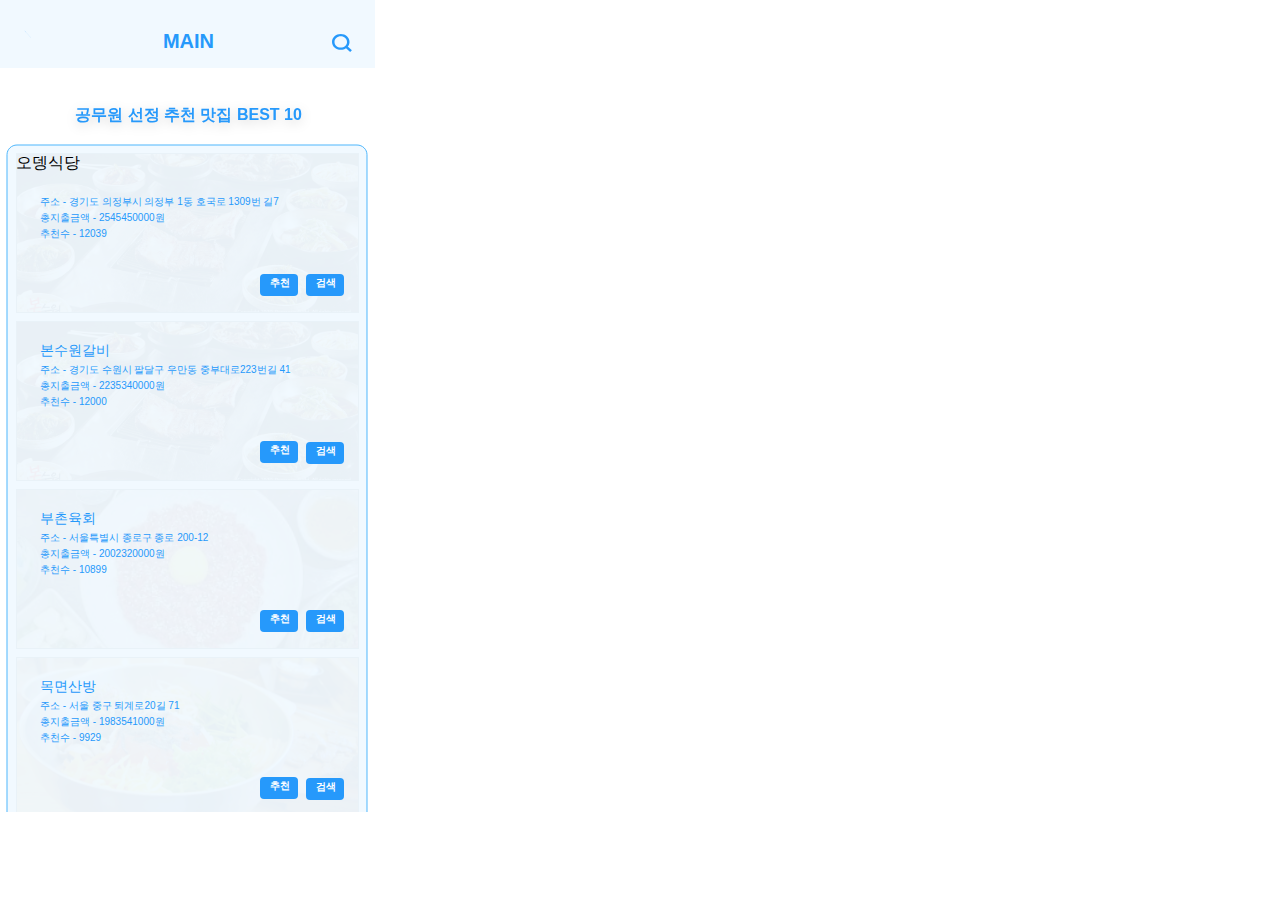
<file: HTML SAMPLE/1.html>
<!DOCTYPE html>
<html>
<head>
<meta charset="utf-8"/>
<meta http-equiv="X-UA-Compatible" content="IE=edge"/>
<meta name="viewport" content="width=device-width, initial-scale=1.0">
<title>1. 메인 화면</title>
<style id="applicationStylesheet" type="text/css">
	.mediaViewInfo {
		--web-view-name: 1. 메인 화면;
		--web-view-id: ID1__;
		--web-scale-on-resize: true;
		--web-enable-deep-linking: true;
	}
	:root {
		--web-view-ids: ID1__;
	}
	* {
		margin: 0;
		padding: 0;
		box-sizing: border-box;
		border: none;
	}
	@keyframes fadein {
	
		0% {
			opacity: 0;
		}
		100% {
			opacity: 1;
		}
	
	}
	#ID1__ {
		position: absolute;
		width: 375px;
		height: 812px;
		background-color: rgba(255,255,255,1);
		overflow: hidden;
		--web-animation: fadein 0.3s ease-out;
		--web-action-type: page;
		--web-action-target: 2_____________________X.html;
		cursor: pointer;
		--web-view-name: 1. 메인 화면;
		--web-view-id: ID1__;
		--web-scale-on-resize: true;
		--web-enable-deep-linking: true;
	}
	#Navigation_Bar {
		position: absolute;
		width: 375px;
		height: 68px;
		left: 0px;
		top: 0px;
		overflow: visible;
	}
	#_621 {
		fill: rgba(241,249,255,1);
	}
	._621 {
		position: absolute;
		overflow: visible;
		width: 375px;
		height: 20px;
		left: 0px;
		top: 0px;
	}
	#_622 {
		fill: rgba(241,249,255,1);
	}
	._622 {
		position: absolute;
		overflow: visible;
		width: 375px;
		height: 48px;
		left: 0px;
		top: 20px;
	}
	#_146 {
		fill: rgba(241,249,255,1);
		stroke: rgba(76,182,252,1);
		stroke-width: 1px;
		stroke-linejoin: miter;
		stroke-linecap: butt;
		stroke-miterlimit: 4;
		shape-rendering: auto;
	}
	._146 {
		overflow: visible;
		position: absolute;
		width: 360px;
		height: 812.981px;
		left: 7px;
		top: 145.019px;
		transform: matrix(1,0,0,1,0,0);
	}
	#Place {
		position: absolute;
		width: 343px;
		height: 659px;
		left: 16px;
		top: 153px;
		overflow: hidden;
	}
	#_213 {
		position: absolute;
		width: 343px;
		height: 160px;
		left: 0px;
		top: 0px;
		overflow: visible;
	}
	#_1 {
		opacity: 0.19;
		position: absolute;
		width: 343px;
		height: 160px;
		left: 0px;
		top: 0px;
		overflow: visible;
	}
	#_-____1__1309_7 {
		left: 24px;
		top: 42px;
		position: absolute;
		overflow: visible;
		width: 240px;
		white-space: nowrap;
		text-align: left;
		font-family: Arial;
		font-style: normal;
		font-weight: normal;
		font-size: 10px;
		color: rgba(38,153,251,1);
	}
	# {
		left: 24px;
		top: 22px;
		position: absolute;
		overflow: visible;
		width: 57px;
		white-space: nowrap;
		line-height: 24px;
		margin-top: -5px;
		text-align: left;
		font-family: Arial;
		font-style: normal;
		font-weight: normal;
		font-size: 14px;
		color: rgba(38,153,251,1);
	}
	#_-_2545450000 {
		left: 24px;
		top: 58px;
		position: absolute;
		overflow: visible;
		width: 126px;
		white-space: nowrap;
		text-align: left;
		font-family: Arial;
		font-style: normal;
		font-weight: normal;
		font-size: 10px;
		color: rgba(38,153,251,1);
	}
	#__15 {
		position: absolute;
		width: 38px;
		height: 22px;
		left: 290px;
		top: 121px;
		overflow: visible;
	}
	#_150 {
		fill: rgba(38,153,251,1);
	}
	._150 {
		position: absolute;
		overflow: visible;
		width: 38px;
		height: 22px;
		left: 0px;
		top: 0px;
	}
	#_y {
		left: 9px;
		top: 4px;
		position: absolute;
		overflow: visible;
		width: 21px;
		white-space: nowrap;
		line-height: 12px;
		margin-top: -1px;
		text-align: center;
		font-family: Arial;
		font-style: normal;
		font-weight: bold;
		font-size: 10px;
		color: rgba(255,255,255,1);
	}
	#_-_12039 {
		left: 24px;
		top: 74px;
		position: absolute;
		overflow: visible;
		width: 68px;
		white-space: nowrap;
		text-align: left;
		font-family: Arial;
		font-style: normal;
		font-weight: normal;
		font-size: 10px;
		color: rgba(38,153,251,1);
	}
	#_213_ {
		position: absolute;
		width: 343px;
		height: 160px;
		left: 0px;
		top: 168px;
		overflow: visible;
	}
	#bg02 {
		opacity: 0.19;
		position: absolute;
		width: 343px;
		height: 160px;
		left: 0px;
		top: 0px;
		overflow: visible;
	}
	#_-_____223_41 {
		left: 24px;
		top: 42px;
		position: absolute;
		overflow: visible;
		width: 252px;
		white-space: nowrap;
		text-align: left;
		font-family: Arial;
		font-style: normal;
		font-weight: normal;
		font-size: 10px;
		color: rgba(38,153,251,1);
	}
	#_ {
		left: 24px;
		top: 22px;
		position: absolute;
		overflow: visible;
		width: 71px;
		white-space: nowrap;
		line-height: 24px;
		margin-top: -5px;
		text-align: left;
		font-family: Arial;
		font-style: normal;
		font-weight: normal;
		font-size: 14px;
		color: rgba(38,153,251,1);
	}
	#_-_2235340000 {
		left: 24px;
		top: 58px;
		position: absolute;
		overflow: visible;
		width: 126px;
		white-space: nowrap;
		text-align: left;
		font-family: Arial;
		font-style: normal;
		font-weight: normal;
		font-size: 10px;
		color: rgba(38,153,251,1);
	}
	#__15_ {
		position: absolute;
		width: 38px;
		height: 22px;
		left: 290px;
		top: 121px;
		overflow: visible;
	}
	#_150_ {
		fill: rgba(38,153,251,1);
	}
	._150_ {
		position: absolute;
		overflow: visible;
		width: 38px;
		height: 22px;
		left: 0px;
		top: 0px;
	}
	#_ba {
		left: 9px;
		top: 4px;
		position: absolute;
		overflow: visible;
		width: 21px;
		white-space: nowrap;
		line-height: 12px;
		margin-top: -1px;
		text-align: center;
		font-family: Arial;
		font-style: normal;
		font-weight: bold;
		font-size: 10px;
		color: rgba(255,255,255,1);
	}
	#_-_12000 {
		left: 24px;
		top: 74px;
		position: absolute;
		overflow: visible;
		width: 68px;
		white-space: nowrap;
		text-align: left;
		font-family: Arial;
		font-style: normal;
		font-weight: normal;
		font-size: 10px;
		color: rgba(38,153,251,1);
	}
	#_213_ba {
		position: absolute;
		width: 343px;
		height: 160px;
		left: 0px;
		top: 336px;
		overflow: visible;
	}
	#_2 {
		opacity: 0.19;
		position: absolute;
		width: 343px;
		height: 160px;
		left: 0px;
		top: 0px;
		overflow: visible;
	}
	#_-____200-12 {
		left: 24px;
		top: 42px;
		position: absolute;
		overflow: visible;
		width: 169px;
		white-space: nowrap;
		text-align: left;
		font-family: Arial;
		font-style: normal;
		font-weight: normal;
		font-size: 10px;
		color: rgba(38,153,251,1);
	}
	#_bc {
		left: 24px;
		top: 22px;
		position: absolute;
		overflow: visible;
		width: 57px;
		white-space: nowrap;
		line-height: 24px;
		margin-top: -5px;
		text-align: left;
		font-family: Arial;
		font-style: normal;
		font-weight: normal;
		font-size: 14px;
		color: rgba(38,153,251,1);
	}
	#_-_2002320000 {
		left: 24px;
		top: 58px;
		position: absolute;
		overflow: visible;
		width: 126px;
		white-space: nowrap;
		text-align: left;
		font-family: Arial;
		font-style: normal;
		font-weight: normal;
		font-size: 10px;
		color: rgba(38,153,251,1);
	}
	#__15_be {
		position: absolute;
		width: 38px;
		height: 22px;
		left: 290px;
		top: 121px;
		overflow: visible;
	}
	#_150_bf {
		fill: rgba(38,153,251,1);
	}
	._150_bf {
		position: absolute;
		overflow: visible;
		width: 38px;
		height: 22px;
		left: 0px;
		top: 0px;
	}
	#_bg {
		left: 9px;
		top: 4px;
		position: absolute;
		overflow: visible;
		width: 21px;
		white-space: nowrap;
		line-height: 12px;
		margin-top: -1px;
		text-align: center;
		font-family: Arial;
		font-style: normal;
		font-weight: bold;
		font-size: 10px;
		color: rgba(255,255,255,1);
	}
	#_-_10899 {
		left: 24px;
		top: 74px;
		position: absolute;
		overflow: visible;
		width: 68px;
		white-space: nowrap;
		text-align: left;
		font-family: Arial;
		font-style: normal;
		font-weight: normal;
		font-size: 10px;
		color: rgba(38,153,251,1);
	}
	#_213_bi {
		position: absolute;
		width: 343px;
		height: 160px;
		left: 0px;
		top: 504px;
		overflow: visible;
	}
	#b625a0a6-05b8-4296-b77e-38c8c4 {
		opacity: 0.19;
		position: absolute;
		width: 343px;
		height: 160px;
		left: 0px;
		top: 0px;
		overflow: visible;
	}
	#_-___20_71 {
		left: 24px;
		top: 42px;
		position: absolute;
		overflow: visible;
		width: 140px;
		white-space: nowrap;
		text-align: left;
		font-family: Arial;
		font-style: normal;
		font-weight: normal;
		font-size: 10px;
		color: rgba(38,153,251,1);
	}
	#_bl {
		left: 24px;
		top: 22px;
		position: absolute;
		overflow: visible;
		width: 57px;
		white-space: nowrap;
		line-height: 24px;
		margin-top: -5px;
		text-align: left;
		font-family: Arial;
		font-style: normal;
		font-weight: normal;
		font-size: 14px;
		color: rgba(38,153,251,1);
	}
	#_-_1983541000 {
		left: 24px;
		top: 58px;
		position: absolute;
		overflow: visible;
		width: 126px;
		white-space: nowrap;
		text-align: left;
		font-family: Arial;
		font-style: normal;
		font-weight: normal;
		font-size: 10px;
		color: rgba(38,153,251,1);
	}
	#__15_bn {
		position: absolute;
		width: 38px;
		height: 22px;
		left: 290px;
		top: 121px;
		overflow: visible;
	}
	#_150_bo {
		fill: rgba(38,153,251,1);
	}
	._150_bo {
		position: absolute;
		overflow: visible;
		width: 38px;
		height: 22px;
		left: 0px;
		top: 0px;
	}
	#_bp {
		left: 9px;
		top: 4px;
		position: absolute;
		overflow: visible;
		width: 21px;
		white-space: nowrap;
		line-height: 12px;
		margin-top: -1px;
		text-align: center;
		font-family: Arial;
		font-style: normal;
		font-weight: bold;
		font-size: 10px;
		color: rgba(255,255,255,1);
	}
	#_-_9929 {
		left: 24px;
		top: 74px;
		position: absolute;
		overflow: visible;
		width: 62px;
		white-space: nowrap;
		text-align: left;
		font-family: Arial;
		font-style: normal;
		font-weight: normal;
		font-size: 10px;
		color: rgba(38,153,251,1);
	}
	#_10 {
		fill: rgba(38,153,251,1);
	}
	._10 {
		overflow: visible;
		position: absolute;
		width: 8px;
		height: 9.039px;
		transform: matrix(1,0,0,1,24,30) rotate(180deg);
		transform-origin: center;
		left: 0px;
		top: 0px;
	}
	#Navigation_Bar_bs {
		position: absolute;
		width: 375px;
		height: 68px;
		left: 0px;
		top: 0px;
		overflow: visible;
	}
	#_68 {
		fill: transparent;
	}
	._68 {
		position: absolute;
		overflow: visible;
		width: 375px;
		height: 20px;
		left: 0px;
		top: 0px;
	}
	#_69 {
		fill: transparent;
	}
	._69 {
		position: absolute;
		overflow: visible;
		width: 375px;
		height: 48px;
		left: 0px;
		top: 20px;
	}
	#MAIN {
		left: 162px;
		top: 30px;
		position: absolute;
		overflow: visible;
		width: 53px;
		white-space: nowrap;
		text-align: center;
		font-family: Arial;
		font-style: normal;
		font-weight: bold;
		font-size: 20px;
		color: rgba(38,153,251,1);
	}
	#____BEST_10 {
		filter: drop-shadow(0px 3px 6px rgba(0, 0, 0, 0.161));
		left: 75px;
		top: 105px;
		position: absolute;
		overflow: visible;
		width: 227px;
		white-space: nowrap;
		text-align: center;
		font-family: Arial;
		font-style: normal;
		font-weight: bold;
		font-size: 16px;
		color: rgba(38,153,251,1);
	}
	#Search {
		position: absolute;
		width: 20px;
		height: 18px;
		left: 332px;
		top: 34px;
		overflow: visible;
	}
	#_176 {
		fill: transparent;
	}
	._176 {
		position: absolute;
		overflow: visible;
		width: 18px;
		height: 18px;
		left: 0px;
		top: 0px;
	}
	#_99 {
		fill: rgba(38,153,251,1);
	}
	._99 {
		overflow: visible;
		position: absolute;
		width: 19.9px;
		height: 17.9px;
		left: 0px;
		top: 0px;
		transform: matrix(1,0,0,1,0,0);
	}
	#__6 {
		position: absolute;
		width: 38px;
		height: 22px;
		left: 260px;
		top: 441px;
		overflow: visible;
	}
	#_150_b {
		fill: rgba(38,153,251,1);
	}
	._150_b {
		position: absolute;
		overflow: visible;
		width: 38px;
		height: 22px;
		left: 0px;
		top: 0px;
	}
	#_b {
		left: 9px;
		top: 4px;
		position: absolute;
		overflow: visible;
		width: 21px;
		white-space: nowrap;
		line-height: 12px;
		margin-top: -1px;
		text-align: center;
		font-family: Arial;
		font-style: normal;
		font-weight: bold;
		font-size: 10px;
		color: rgba(255,255,255,1);
	}
	#__7 {
		position: absolute;
		width: 38px;
		height: 22px;
		left: 260px;
		top: 610px;
		overflow: visible;
	}
	#_150_ca {
		fill: rgba(38,153,251,1);
	}
	._150_ca {
		position: absolute;
		overflow: visible;
		width: 38px;
		height: 22px;
		left: 0px;
		top: 0px;
	}
	#_ca {
		left: 9px;
		top: 4px;
		position: absolute;
		overflow: visible;
		width: 21px;
		white-space: nowrap;
		line-height: 12px;
		margin-top: -1px;
		text-align: center;
		font-family: Arial;
		font-style: normal;
		font-weight: bold;
		font-size: 10px;
		color: rgba(255,255,255,1);
	}
	#__9 {
		position: absolute;
		width: 38px;
		height: 22px;
		left: 260px;
		top: 777px;
		overflow: visible;
	}
	#_150_cb {
		fill: rgba(38,153,251,1);
	}
	._150_cb {
		position: absolute;
		overflow: visible;
		width: 38px;
		height: 22px;
		left: 0px;
		top: 0px;
	}
	#_cb {
		left: 9px;
		top: 4px;
		position: absolute;
		overflow: visible;
		width: 21px;
		white-space: nowrap;
		line-height: 12px;
		margin-top: -1px;
		text-align: center;
		font-family: Arial;
		font-style: normal;
		font-weight: bold;
		font-size: 10px;
		color: rgba(255,255,255,1);
	}
	#__14 {
		position: absolute;
		width: 38px;
		height: 22px;
		left: 260px;
		top: 274px;
		overflow: visible;
	}
	#_150_cc {
		fill: rgba(38,153,251,1);
	}
	._150_cc {
		position: absolute;
		overflow: visible;
		width: 38px;
		height: 22px;
		left: 0px;
		top: 0px;
	}
	#_cc {
		left: 9px;
		top: 4px;
		position: absolute;
		overflow: visible;
		width: 21px;
		white-space: nowrap;
		line-height: 12px;
		margin-top: -1px;
		text-align: center;
		font-family: Arial;
		font-style: normal;
		font-weight: bold;
		font-size: 10px;
		color: rgba(255,255,255,1);
	}
</style>
<script id="applicationScript">
///////////////////////////////////////
// INITIALIZATION
///////////////////////////////////////

/**
 * Functionality for scaling, showing by media query, and navigation between multiple pages on a single page. 
 * Code subject to change.
 **/

if (window.console==null) { window["console"] = { log : function() {} } }; // some browsers do not set console

var Application = function() {
	// event constants
	this.prefix = "--web-";
	this.NAVIGATION_CHANGE = "viewChange";
	this.VIEW_NOT_FOUND = "viewNotFound";
	this.VIEW_CHANGE = "viewChange";
	this.VIEW_CHANGING = "viewChanging";
	this.STATE_NOT_FOUND = "stateNotFound";
	this.APPLICATION_COMPLETE = "applicationComplete";
	this.APPLICATION_RESIZE = "applicationResize";
	this.SIZE_STATE_NAME = "data-is-view-scaled";
	this.STATE_NAME = this.prefix + "state";

	this.lastTrigger = null;
	this.lastView = null;
	this.lastState = null;
	this.lastOverlay = null;
	this.currentView = null;
	this.currentState = null;
	this.currentOverlay = null;
	this.currentQuery = {index: 0, rule: null, mediaText: null, id: null};
	this.inclusionQuery = "(min-width: 0px)";
	this.exclusionQuery = "none and (min-width: 99999px)";
	this.LastModifiedDateLabelName = "LastModifiedDateLabel";
	this.viewScaleSliderId = "ViewScaleSliderInput";
	this.pageRefreshedName = "showPageRefreshedNotification";
	this.applicationStylesheet = null;
	this.mediaQueryDictionary = {};
	this.viewsDictionary = {};
	this.addedViews = [];
	this.views = {};
	this.viewIds = [];
	this.viewQueries = {};
	this.overlays = {};
	this.overlayIds = [];
	this.numberOfViews = 0;
	this.verticalPadding = 0;
	this.horizontalPadding = 0;
	this.stateName = null;
	this.viewScale = 1;
	this.viewLeft = 0;
	this.viewTop = 0;
	this.horizontalScrollbarsNeeded = false;
	this.verticalScrollbarsNeeded = false;

	// view settings
	this.showUpdateNotification = false;
	this.showNavigationControls = false;
	this.scaleViewsToFit = false;
	this.scaleToFitOnDoubleClick = false;
	this.actualSizeOnDoubleClick = false;
	this.scaleViewsOnResize = false;
	this.navigationOnKeypress = false;
	this.showViewName = false;
	this.enableDeepLinking = true;
	this.refreshPageForChanges = false;
	this.showRefreshNotifications = true;

	// view controls
	this.scaleViewSlider = null;
	this.lastModifiedLabel = null;
	this.supportsPopState = false; // window.history.pushState!=null;
	this.initialized = false;

	// refresh properties
	this.refreshDuration = 250;
	this.lastModifiedDate = null;
	this.refreshRequest = null;
	this.refreshInterval = null;
	this.refreshContent = null;
	this.refreshContentSize = null;
	this.refreshCheckContent = false;
	this.refreshCheckContentSize = false;

	var self = this;

	self.initialize = function(event) {
		var view = self.getVisibleView();
		var views = self.getVisibleViews();
		if (view==null) view = self.getInitialView();
		self.collectViews();
		self.collectOverlays();
		self.collectMediaQueries();

		for (let index = 0; index < views.length; index++) {
			var view = views[index];
			self.setViewOptions(view);
			self.setViewVariables(view);
			self.centerView(view);
		}

		// sometimes the body size is 0 so we call this now and again later
		if (self.initialized) {
			window.addEventListener(self.NAVIGATION_CHANGE, self.viewChangeHandler);
			window.addEventListener("keyup", self.keypressHandler);
			window.addEventListener("keypress", self.keypressHandler);
			window.addEventListener("resize", self.resizeHandler);
			window.document.addEventListener("dblclick", self.doubleClickHandler);

			if (self.supportsPopState) {
				window.addEventListener('popstate', self.popStateHandler);
			}
			else {
				window.addEventListener('hashchange', self.hashChangeHandler);
			}

			// we are ready to go
			window.dispatchEvent(new Event(self.APPLICATION_COMPLETE));
		}

		if (self.initialized==false) {
			if (self.enableDeepLinking) {
				self.syncronizeViewToURL();
			} 
	
			if (self.refreshPageForChanges) {
				self.setupRefreshForChanges();
			}
	
			self.initialized = true;
		}
		
		if (self.scaleViewsToFit) {
			self.viewScale = self.scaleViewToFit(view);
			
			if (self.viewScale<0) {
				setTimeout(self.scaleViewToFit, 500, view);
			}
		}
		else if (view) {
			self.viewScale = self.getViewScaleValue(view);
			self.centerView(view);
			self.updateSliderValue(self.viewScale);
		}
		else {
			// no view found
		}
	
		if (self.showUpdateNotification) {
			self.showNotification();
		}

		//"addEventListener" in window ? null : window.addEventListener = window.attachEvent;
		//"addEventListener" in document ? null : document.addEventListener = document.attachEvent;
	}


	///////////////////////////////////////
	// AUTO REFRESH 
	///////////////////////////////////////

	self.setupRefreshForChanges = function() {
		self.refreshRequest = new XMLHttpRequest();

		if (!self.refreshRequest) {
			return false;
		}

		// get document start values immediately
		self.requestRefreshUpdate();
	}

	/**
	 * Attempt to check the last modified date by the headers 
	 * or the last modified property from the byte array (experimental)
	 **/
	self.requestRefreshUpdate = function() {
		var url = document.location.href;
		var protocol = window.location.protocol;
		var method;
		
		try {

			if (self.refreshCheckContentSize) {
				self.refreshRequest.open('HEAD', url, true);
			}
			else if (self.refreshCheckContent) {
				self.refreshContent = document.documentElement.outerHTML;
				self.refreshRequest.open('GET', url, true);
				self.refreshRequest.responseType = "text";
			}
			else {

				// get page last modified date for the first call to compare to later
				if (self.lastModifiedDate==null) {

					// File system does not send headers in FF so get blob if possible
					if (protocol=="file:") {
						self.refreshRequest.open("GET", url, true);
						self.refreshRequest.responseType = "blob";
					}
					else {
						self.refreshRequest.open("HEAD", url, true);
						self.refreshRequest.responseType = "blob";
					}

					self.refreshRequest.onload = self.refreshOnLoadOnceHandler;

					// In some browsers (Chrome & Safari) this error occurs at send: 
					// 
					// Chrome - Access to XMLHttpRequest at 'file:///index.html' from origin 'null' 
					// has been blocked by CORS policy: 
					// Cross origin requests are only supported for protocol schemes: 
					// http, data, chrome, chrome-extension, https.
					// 
					// Safari - XMLHttpRequest cannot load file:///Users/user/Public/index.html. Cross origin requests are only supported for HTTP.
					// 
					// Solution is to run a local server, set local permissions or test in another browser
					self.refreshRequest.send(null);

					// In MS browsers the following behavior occurs possibly due to an AJAX call to check last modified date: 
					// 
					// DOM7011: The code on this page disabled back and forward caching.

					// In Brave (Chrome) error when on the server
					// index.js:221 HEAD https://www.example.com/ net::ERR_INSUFFICIENT_RESOURCES
					// self.refreshRequest.send(null);

				}
				else {
					self.refreshRequest = new XMLHttpRequest();
					self.refreshRequest.onreadystatechange = self.refreshHandler;
					self.refreshRequest.ontimeout = function() {
						self.log("Couldn't find page to check for updates");
					}
					
					var method;
					if (protocol=="file:") {
						method = "GET";
					}
					else {
						method = "HEAD";
					}

					//refreshRequest.open('HEAD', url, true);
					self.refreshRequest.open(method, url, true);
					self.refreshRequest.responseType = "blob";
					self.refreshRequest.send(null);
				}
			}
		}
		catch (error) {
			self.log("Refresh failed for the following reason:")
			self.log(error);
		}
	}

	self.refreshHandler = function() {
		var contentSize;

		try {

			if (self.refreshRequest.readyState === XMLHttpRequest.DONE) {
				
				if (self.refreshRequest.status === 2 || 
					self.refreshRequest.status === 200) {
					var pageChanged = false;

					self.updateLastModifiedLabel();

					if (self.refreshCheckContentSize) {
						var lastModifiedHeader = self.refreshRequest.getResponseHeader("Last-Modified");
						contentSize = self.refreshRequest.getResponseHeader("Content-Length");
						//lastModifiedDate = refreshRequest.getResponseHeader("Last-Modified");
						var headers = self.refreshRequest.getAllResponseHeaders();
						var hasContentHeader = headers.indexOf("Content-Length")!=-1;
						
						if (hasContentHeader) {
							contentSize = self.refreshRequest.getResponseHeader("Content-Length");

							// size has not been set yet
							if (self.refreshContentSize==null) {
								self.refreshContentSize = contentSize;
								// exit and let interval call this method again
								return;
							}

							if (contentSize!=self.refreshContentSize) {
								pageChanged = true;
							}
						}
					}
					else if (self.refreshCheckContent) {

						if (self.refreshRequest.responseText!=self.refreshContent) {
							pageChanged = true;
						}
					}
					else {
						lastModifiedHeader = self.getLastModified(self.refreshRequest);

						if (self.lastModifiedDate!=lastModifiedHeader) {
							self.log("lastModifiedDate:" + self.lastModifiedDate + ",lastModifiedHeader:" +lastModifiedHeader);
							pageChanged = true;
						}

					}

					
					if (pageChanged) {
						clearInterval(self.refreshInterval);
						self.refreshUpdatedPage();
						return;
					}

				}
				else {
					self.log('There was a problem with the request.');
				}

			}
		}
		catch( error ) {
			//console.log('Caught Exception: ' + error);
		}
	}

	self.refreshOnLoadOnceHandler = function(event) {

		// get the last modified date
		if (self.refreshRequest.response) {
			self.lastModifiedDate = self.getLastModified(self.refreshRequest);

			if (self.lastModifiedDate!=null) {

				if (self.refreshInterval==null) {
					self.refreshInterval = setInterval(self.requestRefreshUpdate, self.refreshDuration);
				}
			}
			else {
				self.log("Could not get last modified date from the server");
			}
		}
	}

	self.refreshUpdatedPage = function() {
		if (self.showRefreshNotifications) {
			var date = new Date().setTime((new Date().getTime()+10000));
			document.cookie = encodeURIComponent(self.pageRefreshedName) + "=true" + "; max-age=6000;" + " path=/";
		}

		document.location.reload(true);
	}

	self.showNotification = function(duration) {
		var notificationID = self.pageRefreshedName+"ID";
		var notification = document.getElementById(notificationID);
		if (duration==null) duration = 4000;

		if (notification!=null) {return;}

		notification = document.createElement("div");
		notification.id = notificationID;
		notification.textContent = "PAGE UPDATED";
		var styleRule = ""
		styleRule = "position: fixed; padding: 7px 16px 6px 16px; font-family: Arial, sans-serif; font-size: 10px; font-weight: bold; left: 50%;";
		styleRule += "top: 20px; background-color: rgba(0,0,0,.5); border-radius: 12px; color:rgb(235, 235, 235); transition: all 2s linear;";
		styleRule += "transform: translateX(-50%); letter-spacing: .5px; filter: drop-shadow(2px 2px 6px rgba(0, 0, 0, .1))";
		notification.setAttribute("style", styleRule);

		notification.className= "PageRefreshedClass";
		
		document.body.appendChild(notification);

		setTimeout(function() {
			notification.style.opacity = "0";
			notification.style.filter = "drop-shadow( 0px 0px 0px rgba(0,0,0, .5))";
			setTimeout(function() {
				notification.parentNode.removeChild(notification);
			}, duration)
		}, duration);

		document.cookie = encodeURIComponent(self.pageRefreshedName) + "=; max-age=1; path=/";
	}

	/**
	 * Get the last modified date from the header 
	 * or file object after request has been received
	 **/
	self.getLastModified = function(request) {
		var date;

		// file protocol - FILE object with last modified property
		if (request.response && request.response.lastModified) {
			date = request.response.lastModified;
		}
		
		// http protocol - check headers
		if (date==null) {
			date = request.getResponseHeader("Last-Modified");
		}

		return date;
	}

	self.updateLastModifiedLabel = function() {
		var labelValue = "";
		
		if (self.lastModifiedLabel==null) {
			self.lastModifiedLabel = document.getElementById("LastModifiedLabel");
		}

		if (self.lastModifiedLabel) {
			var seconds = parseInt(((new Date().getTime() - Date.parse(document.lastModified)) / 1000 / 60) * 100 + "");
			var minutes = 0;
			var hours = 0;

			if (seconds < 60) {
				seconds = Math.floor(seconds/10)*10;
				labelValue = seconds + " seconds";
			}
			else {
				minutes = parseInt((seconds/60) + "");

				if (minutes>60) {
					hours = parseInt((seconds/60/60) +"");
					labelValue += hours==1 ? " hour" : " hours";
				}
				else {
					labelValue = minutes+"";
					labelValue += minutes==1 ? " minute" : " minutes";
				}
			}
			
			if (seconds<10) {
				labelValue = "Updated now";
			}
			else {
				labelValue = "Updated " + labelValue + " ago";
			}

			if (self.lastModifiedLabel.firstElementChild) {
				self.lastModifiedLabel.firstElementChild.textContent = labelValue;

			}
			else if ("textContent" in self.lastModifiedLabel) {
				self.lastModifiedLabel.textContent = labelValue;
			}
		}
	}

	self.getShortString = function(string, length) {
		if (length==null) length = 30;
		string = string!=null ? string.substr(0, length).replace(/\n/g, "") : "[String is null]";
		return string;
	}

	self.getShortNumber = function(value, places) {
		if (places==null || places<1) places = 4;
		value = Math.round(value * Math.pow(10,places)) / Math.pow(10, places);
		return value;
	}

	///////////////////////////////////////
	// NAVIGATION CONTROLS
	///////////////////////////////////////

	self.updateViewLabel = function() {
		var viewNavigationLabel = document.getElementById("ViewNavigationLabel");
		var view = self.getVisibleView();
		var viewIndex = view ? self.getViewIndex(view) : -1;
		var viewName = view ? self.getViewPreferenceValue(view, self.prefix + "view-name") : null;
		var viewId = view ? view.id : null;

		if (viewNavigationLabel && view) {
			if (viewName && viewName.indexOf('"')!=-1) {
				viewName = viewName.replace(/"/g, "");
			}

			if (self.showViewName) {
				viewNavigationLabel.textContent = viewName;
				self.setTooltip(viewNavigationLabel, viewIndex + 1 + " of " + self.numberOfViews);
			}
			else {
				viewNavigationLabel.textContent = viewIndex + 1 + " of " + self.numberOfViews;
				self.setTooltip(viewNavigationLabel, viewName);
			}

		}
	}

	self.updateURL = function(view) {
		view = view == null ? self.getVisibleView() : view;
		var viewId = view ? view.id : null
		var viewFragment = view ? "#"+ viewId : null;

		if (viewId && self.viewIds.length>1 && self.enableDeepLinking) {

			if (self.supportsPopState==false) {
				self.setFragment(viewId);
			}
			else {
				if (viewFragment!=window.location.hash) {

					if (window.location.hash==null) {
						window.history.replaceState({name:viewId}, null, viewFragment);
					}
					else {
						window.history.pushState({name:viewId}, null, viewFragment);
					}
				}
			}
		}
	}

	self.updateURLState = function(view, stateName) {
		stateName = view && (stateName=="" || stateName==null) ? self.getStateNameByViewId(view.id) : stateName;

		if (self.supportsPopState==false) {
			self.setFragment(stateName);
		}
		else {
			if (stateName!=window.location.hash) {

				if (window.location.hash==null) {
					window.history.replaceState({name:view.viewId}, null, stateName);
				}
				else {
					window.history.pushState({name:view.viewId}, null, stateName);
				}
			}
		}
	}

	self.setFragment = function(value) {
		window.location.hash = "#" + value;
	}

	self.setTooltip = function(element, value) {
		// setting the tooltip in edge causes a page crash on hover
		if (/Edge/.test(navigator.userAgent)) { return; }

		if ("title" in element) {
			element.title = value;
		}
	}

	self.getStylesheetRules = function(styleSheet) {
		try {
			if (styleSheet) return styleSheet.cssRules || styleSheet.rules;
	
			return document.styleSheets[0]["cssRules"] || document.styleSheets[0]["rules"];
		}
		catch (error) {
			// ERRORS:
			// SecurityError: The operation is insecure.
			// Errors happen when script loads before stylesheet or loading an external css locally

			// InvalidAccessError: A parameter or an operation is not supported by the underlying object
			// Place script after stylesheet

			console.log(error);
			if (error.toString().indexOf("The operation is insecure")!=-1) {
				console.log("Load the stylesheet before the script or load the stylesheet inline until it can be loaded on a server")
			}
			return [];
		}
	}

	/**
	 * If single page application hide all of the views. 
	 * @param {Number} selectedIndex if provided shows the view at index provided
	 **/
	self.hideViews = function(selectedIndex, animation) {
		var rules = self.getStylesheetRules();
		var queryIndex = 0;
		var numberOfRules = rules!=null ? rules.length : 0;

		// loop through rules and hide media queries except selected
		for (var i=0;i<numberOfRules;i++) {
			var rule = rules[i];

			if (rule.media!=null) {

				if (queryIndex==selectedIndex) {
					self.currentQuery.mediaText = rule.conditionText;
					self.currentQuery.index = selectedIndex;
					self.currentQuery.rule = rule;
					self.enableMediaQuery(rule);
				}
				else {
					if (animation) {
						self.fadeOut(rule)
					}
					else {
						self.disableMediaQuery(rule);
					}
				}
				
				queryIndex++;
			}
		}

		self.numberOfViews = queryIndex;
		self.updateViewLabel();
		self.updateURL();

		self.dispatchViewChange();

		var view = self.getVisibleView();
		var viewIndex = view ? self.getViewIndex(view) : -1;

		return viewIndex==selectedIndex ? view : null;
	}

	/**
	 * Hide view
	 * @param {Object} view element to hide
	 **/
	self.hideView = function(view) {
		var rule = view ? self.mediaQueryDictionary[view.id] : null;

		if (rule) {
			self.disableMediaQuery(rule);
		}
	}

	/**
	 * Hide overlay
	 * @param {Object} overlay element to hide
	 **/
	self.hideOverlay = function(overlay) {
		var rule = overlay ? self.mediaQueryDictionary[overlay.id] : null;

		if (rule) {
			self.disableMediaQuery(rule);

			//if (self.showByMediaQuery) {
				overlay.style.display = "none";
			//}
		}
	}

	/**
	 * Show the view by media query. Does not hide current views
	 * Sets view options by default
	 * @param {Object} view element to show
	 * @param {Boolean} setViewOptions sets view options if null or true
	 */
	self.showViewByMediaQuery = function(view, setViewOptions) {
		var id = view ? view.id : null;
		var query = id ? self.mediaQueryDictionary[id] : null;
		var isOverlay = view ? self.isOverlay(view) : false;
		setViewOptions = setViewOptions==null ? true : setViewOptions;

		if (query) {
			self.enableMediaQuery(query);

			if (isOverlay && view && setViewOptions) {
				self.setViewVariables(null, view);
			}
			else {
				if (view && setViewOptions) self.setViewOptions(view);
				if (view && setViewOptions) self.setViewVariables(view);
			}
		}
	}

	/**
	 * Show the view. Does not hide current views
	 */
	self.showView = function(view, setViewOptions) {
		var id = view ? view.id : null;
		var query = id ? self.mediaQueryDictionary[id] : null;
		var display = null;
		setViewOptions = setViewOptions==null ? true : setViewOptions;

		if (query) {
			self.enableMediaQuery(query);
			if (view==null) view =self.getVisibleView();
			if (view && setViewOptions) self.setViewOptions(view);
		}
		else if (id) {
			display = window.getComputedStyle(view).getPropertyValue("display");
			if (display=="" || display=="none") {
				view.style.display = "block";
			}
		}

		if (view) {
			if (self.currentView!=null) {
				self.lastView = self.currentView;
			}

			self.currentView = view;
		}
	}

	self.showViewById = function(id, setViewOptions) {
		var view = id ? self.getViewById(id) : null;

		if (view) {
			self.showView(view);
			return;
		}

		self.log("View not found '" + id + "'");
	}

	self.getElementView = function(element) {
		var view = element;
		var viewFound = false;

		while (viewFound==false || view==null) {
			if (view && self.viewsDictionary[view.id]) {
				return view;
			}
			view = view.parentNode;
		}
	}

	/**
	 * Show overlay over view
	 * @param {Event | HTMLElement} event event or html element with styles applied
	 * @param {String} id id of view or view reference
	 * @param {Number} x x location
	 * @param {Number} y y location
	 */
	self.showOverlay = function(event, id, x, y) {
		var overlay = id && typeof id === 'string' ? self.getViewById(id) : id ? id : null;
		var query = overlay ? self.mediaQueryDictionary[overlay.id] : null;
		var centerHorizontally = false;
		var centerVertically = false;
		var anchorLeft = false;
		var anchorTop = false;
		var anchorRight = false;
		var anchorBottom = false;
		var display = null;
		var reparent = true;
		var view = null;
		
		if (overlay==null || overlay==false) {
			self.log("Overlay not found, '"+ id + "'");
			return;
		}

		// get enter animation - event target must have css variables declared
		if (event) {
			var button = event.currentTarget || event; // can be event or htmlelement
			var buttonComputedStyles = getComputedStyle(button);
			var actionTargetValue = buttonComputedStyles.getPropertyValue(self.prefix+"action-target").trim();
			var animation = buttonComputedStyles.getPropertyValue(self.prefix+"animation").trim();
			var isAnimated = animation!="";
			var targetType = buttonComputedStyles.getPropertyValue(self.prefix+"action-type").trim();
			var actionTarget = self.application ? null : self.getElement(actionTargetValue);
			var actionTargetStyles = actionTarget ? actionTarget.style : null;

			if (actionTargetStyles) {
				actionTargetStyles.setProperty("animation", animation);
			}

			if ("stopImmediatePropagation" in event) {
				event.stopImmediatePropagation();
			}
		}
		
		if (self.application==false || targetType=="page") {
			document.location.href = "./" + actionTargetValue;
			return;
		}

		// remove any current overlays
		if (self.currentOverlay) {

			// act as switch if same button
			if (self.currentOverlay==actionTarget || self.currentOverlay==null) {
				if (self.lastTrigger==button) {
					self.removeOverlay(isAnimated);
					return;
				}
			}
			else {
				self.removeOverlay(isAnimated);
			}
		}

		if (reparent) {
			view = self.getElementView(button);
			if (view) {
				view.appendChild(overlay);
			}
		}

		if (query) {
			//self.setElementAnimation(overlay, null);
			//overlay.style.animation = animation;
			self.enableMediaQuery(query);
			
			var display = overlay && overlay.style.display;
			
			if (overlay && display=="" || display=="none") {
				overlay.style.display = "block";
				//self.setViewOptions(overlay);
			}

			// add animation defined in event target style declaration
			if (animation && self.supportAnimations) {
				self.fadeIn(overlay, false, animation);
			}
		}
		else if (id) {

			display = window.getComputedStyle(overlay).getPropertyValue("display");

			if (display=="" || display=="none") {
				overlay.style.display = "block";
			}

			// add animation defined in event target style declaration
			if (animation && self.supportAnimations) {
				self.fadeIn(overlay, false, animation);
			}
		}

		// do not set x or y position if centering
		var horizontal = self.prefix + "center-horizontally";
		var vertical = self.prefix + "center-vertically";
		var style = overlay.style;
		var transform = [];

		centerHorizontally = self.getIsStyleDefined(id, horizontal) ? self.getViewPreferenceBoolean(overlay, horizontal) : false;
		centerVertically = self.getIsStyleDefined(id, vertical) ? self.getViewPreferenceBoolean(overlay, vertical) : false;
		anchorLeft = self.getIsStyleDefined(id, "left");
		anchorRight = self.getIsStyleDefined(id, "right");
		anchorTop = self.getIsStyleDefined(id, "top");
		anchorBottom = self.getIsStyleDefined(id, "bottom");

		
		if (self.viewsDictionary[overlay.id] && self.viewsDictionary[overlay.id].styleDeclaration) {
			style = self.viewsDictionary[overlay.id].styleDeclaration.style;
		}
		
		if (centerHorizontally) {
			style.left = "50%";
			style.transformOrigin = "0 0";
			transform.push("translateX(-50%)");
		}
		else if (anchorRight && anchorLeft) {
			style.left = x + "px";
		}
		else if (anchorRight) {
			//style.right = x + "px";
		}
		else {
			style.left = x + "px";
		}
		
		if (centerVertically) {
			style.top = "50%";
			transform.push("translateY(-50%)");
			style.transformOrigin = "0 0";
		}
		else if (anchorTop && anchorBottom) {
			style.top = y + "px";
		}
		else if (anchorBottom) {
			//style.bottom = y + "px";
		}
		else {
			style.top = y + "px";
		}

		if (transform.length) {
			style.transform = transform.join(" ");
		}

		self.currentOverlay = overlay;
		self.lastTrigger = button;
	}

	self.goBack = function() {
		if (self.currentOverlay) {
			self.removeOverlay();
		}
		else if (self.lastView) {
			self.goToView(self.lastView.id);
		}
	}

	self.removeOverlay = function(animate) {
		var overlay = self.currentOverlay;
		animate = animate===false ? false : true;

		if (overlay) {
			var style = overlay.style;
			
			if (style.animation && self.supportAnimations && animate) {
				self.reverseAnimation(overlay, true);

				var duration = self.getAnimationDuration(style.animation, true);
		
				setTimeout(function() {
					self.setElementAnimation(overlay, null);
					self.hideOverlay(overlay);
					self.currentOverlay = null;
				}, duration);
			}
			else {
				self.setElementAnimation(overlay, null);
				self.hideOverlay(overlay);
				self.currentOverlay = null;
			}
		}
	}

	/**
	 * Reverse the animation and hide after
	 * @param {Object} target element with animation
	 * @param {Boolean} hide hide after animation ends
	 */
	self.reverseAnimation = function(target, hide) {
		var lastAnimation = null;
		var style = target.style;

		style.animationPlayState = "paused";
		lastAnimation = style.animation;
		style.animation = null;
		style.animationPlayState = "paused";

		if (hide) {
			//target.addEventListener("animationend", self.animationEndHideHandler);
	
			var duration = self.getAnimationDuration(lastAnimation, true);
			var isOverlay = self.isOverlay(target);
	
			setTimeout(function() {
				self.setElementAnimation(target, null);

				if (isOverlay) {
					self.hideOverlay(target);
				}
				else {
					self.hideView(target);
				}
			}, duration);
		}

		setTimeout(function() {
			style.animation = lastAnimation;
			style.animationPlayState = "paused";
			style.animationDirection = "reverse";
			style.animationPlayState = "running";
		}, 30);
	}

	self.animationEndHandler = function(event) {
		var target = event.currentTarget;
		self.dispatchEvent(new Event(event.type));
	}

	self.isOverlay = function(view) {
		var result = view ? self.getViewPreferenceBoolean(view, self.prefix + "is-overlay") : false;

		return result;
	}

	self.animationEndHideHandler = function(event) {
		var target = event.currentTarget;
		self.setViewVariables(null, target);
		self.hideView(target);
		target.removeEventListener("animationend", self.animationEndHideHandler);
	}

	self.animationEndShowHandler = function(event) {
		var target = event.currentTarget;
		target.removeEventListener("animationend", self.animationEndShowHandler);
	}

	self.setViewOptions = function(view) {

		if (view) {
			self.minimumScale = self.getViewPreferenceValue(view, self.prefix + "minimum-scale");
			self.maximumScale = self.getViewPreferenceValue(view, self.prefix + "maximum-scale");
			self.scaleViewsToFit = self.getViewPreferenceBoolean(view, self.prefix + "scale-to-fit");
			self.scaleToFitType = self.getViewPreferenceValue(view, self.prefix + "scale-to-fit-type");
			self.scaleToFitOnDoubleClick = self.getViewPreferenceBoolean(view, self.prefix + "scale-on-double-click");
			self.actualSizeOnDoubleClick = self.getViewPreferenceBoolean(view, self.prefix + "actual-size-on-double-click");
			self.scaleViewsOnResize = self.getViewPreferenceBoolean(view, self.prefix + "scale-on-resize");
			self.enableScaleUp = self.getViewPreferenceBoolean(view, self.prefix + "enable-scale-up");
			self.centerHorizontally = self.getViewPreferenceBoolean(view, self.prefix + "center-horizontally");
			self.centerVertically = self.getViewPreferenceBoolean(view, self.prefix + "center-vertically");
			self.navigationOnKeypress = self.getViewPreferenceBoolean(view, self.prefix + "navigate-on-keypress");
			self.showViewName = self.getViewPreferenceBoolean(view, self.prefix + "show-view-name");
			self.refreshPageForChanges = self.getViewPreferenceBoolean(view, self.prefix + "refresh-for-changes");
			self.refreshPageForChangesInterval = self.getViewPreferenceValue(view, self.prefix + "refresh-interval");
			self.showNavigationControls = self.getViewPreferenceBoolean(view, self.prefix + "show-navigation-controls");
			self.scaleViewSlider = self.getViewPreferenceBoolean(view, self.prefix + "show-scale-controls");
			self.enableDeepLinking = self.getViewPreferenceBoolean(view, self.prefix + "enable-deep-linking");
			self.singlePageApplication = self.getViewPreferenceBoolean(view, self.prefix + "application");
			self.showByMediaQuery = self.getViewPreferenceBoolean(view, self.prefix + "show-by-media-query");
			self.showUpdateNotification = document.cookie!="" ? document.cookie.indexOf(self.pageRefreshedName)!=-1 : false;
			self.imageComparisonDuration = self.getViewPreferenceValue(view, self.prefix + "image-comparison-duration");
			self.supportAnimations = self.getViewPreferenceBoolean(view, self.prefix + "enable-animations", true);

			if (self.scaleViewsToFit) {
				var newScaleValue = self.scaleViewToFit(view);
				
				if (newScaleValue<0) {
					setTimeout(self.scaleViewToFit, 500, view);
				}
			}
			else {
				self.viewScale = self.getViewScaleValue(view);
				self.viewToFitWidthScale = self.getViewFitToViewportWidthScale(view, self.enableScaleUp)
				self.viewToFitHeightScale = self.getViewFitToViewportScale(view, self.enableScaleUp);
				self.updateSliderValue(self.viewScale);
			}

			if (self.imageComparisonDuration!=null) {
				// todo
			}

			if (self.refreshPageForChangesInterval!=null) {
				self.refreshDuration = Number(self.refreshPageForChangesInterval);
			}
		}
	}

	self.previousView = function(event) {
		var rules = self.getStylesheetRules();
		var view = self.getVisibleView()
		var index = view ? self.getViewIndex(view) : -1;
		var prevQueryIndex = index!=-1 ? index-1 : self.currentQuery.index-1;
		var queryIndex = 0;
		var numberOfRules = rules!=null ? rules.length : 0;

		if (event) {
			event.stopImmediatePropagation();
		}

		if (prevQueryIndex<0) {
			return;
		}

		// loop through rules and hide media queries except selected
		for (var i=0;i<numberOfRules;i++) {
			var rule = rules[i];
			
			if (rule.media!=null) {

				if (queryIndex==prevQueryIndex) {
					self.currentQuery.mediaText = rule.conditionText;
					self.currentQuery.index = prevQueryIndex;
					self.currentQuery.rule = rule;
					self.enableMediaQuery(rule);
					self.updateViewLabel();
					self.updateURL();
					self.dispatchViewChange();
				}
				else {
					self.disableMediaQuery(rule);
				}

				queryIndex++;
			}
		}
	}

	self.nextView = function(event) {
		var rules = self.getStylesheetRules();
		var view = self.getVisibleView();
		var index = view ? self.getViewIndex(view) : -1;
		var nextQueryIndex = index!=-1 ? index+1 : self.currentQuery.index+1;
		var queryIndex = 0;
		var numberOfRules = rules!=null ? rules.length : 0;
		var numberOfMediaQueries = self.getNumberOfMediaRules();

		if (event) {
			event.stopImmediatePropagation();
		}

		if (nextQueryIndex>=numberOfMediaQueries) {
			return;
		}

		// loop through rules and hide media queries except selected
		for (var i=0;i<numberOfRules;i++) {
			var rule = rules[i];
			
			if (rule.media!=null) {

				if (queryIndex==nextQueryIndex) {
					self.currentQuery.mediaText = rule.conditionText;
					self.currentQuery.index = nextQueryIndex;
					self.currentQuery.rule = rule;
					self.enableMediaQuery(rule);
					self.updateViewLabel();
					self.updateURL();
					self.dispatchViewChange();
				}
				else {
					self.disableMediaQuery(rule);
				}

				queryIndex++;
			}
		}
	}

	/**
	 * Enables a view via media query
	 */
	self.enableMediaQuery = function(rule) {

		try {
			rule.media.mediaText = self.inclusionQuery;
		}
		catch(error) {
			//self.log(error);
			rule.conditionText = self.inclusionQuery;
		}
	}

	self.disableMediaQuery = function(rule) {

		try {
			rule.media.mediaText = self.exclusionQuery;
		}
		catch(error) {
			rule.conditionText = self.exclusionQuery;
		}
	}

	self.dispatchViewChange = function() {
		try {
			var event = new Event(self.NAVIGATION_CHANGE);
			window.dispatchEvent(event);
		}
		catch (error) {
			// In IE 11: Object doesn't support this action
		}
	}

	self.getNumberOfMediaRules = function() {
		var rules = self.getStylesheetRules();
		var numberOfRules = rules ? rules.length : 0;
		var numberOfQueries = 0;

		for (var i=0;i<numberOfRules;i++) {
			if (rules[i].media!=null) { numberOfQueries++; }
		}
		
		return numberOfQueries;
	}

	/////////////////////////////////////////
	// VIEW SCALE 
	/////////////////////////////////////////

	self.sliderChangeHandler = function(event) {
		var value = self.getShortNumber(event.currentTarget.value/100);
		var view = self.getVisibleView();
		self.setViewScaleValue(view, false, value, true);
	}

	self.updateSliderValue = function(scale) {
		var slider = document.getElementById(self.viewScaleSliderId);
		var tooltip = parseInt(scale * 100 + "") + "%";
		var inputType;
		var inputValue;
		
		if (slider) {
			inputValue = self.getShortNumber(scale * 100);
			if (inputValue!=slider["value"]) {
				slider["value"] = inputValue;
			}
			inputType = slider.getAttributeNS(null, "type");

			if (inputType!="range") {
				// input range is not supported
				slider.style.display = "none";
			}

			self.setTooltip(slider, tooltip);
		}
	}

	self.viewChangeHandler = function(event) {
		var view = self.getVisibleView();
		var matrix = view ? getComputedStyle(view).transform : null;
		
		if (matrix) {
			self.viewScale = self.getViewScaleValue(view);
			
			var scaleNeededToFit = self.getViewFitToViewportScale(view);
			var isViewLargerThanViewport = scaleNeededToFit<1;
			
			// scale large view to fit if scale to fit is enabled
			if (self.scaleViewsToFit) {
				self.scaleViewToFit(view);
			}
			else {
				self.updateSliderValue(self.viewScale);
			}
		}
	}

	self.getViewScaleValue = function(view) {
		var matrix = getComputedStyle(view).transform;

		if (matrix) {
			var matrixArray = matrix.replace("matrix(", "").split(",");
			var scaleX = parseFloat(matrixArray[0]);
			var scaleY = parseFloat(matrixArray[3]);
			var scale = Math.min(scaleX, scaleY);
		}

		return scale;
	}

	/**
	 * Scales view to scale. 
	 * @param {Object} view view to scale. views are in views array
	 * @param {Boolean} scaleToFit set to true to scale to fit. set false to use desired scale value
	 * @param {Number} desiredScale scale to define. not used if scale to fit is false
	 * @param {Boolean} isSliderChange indicates if slider is callee
	 */
	self.setViewScaleValue = function(view, scaleToFit, desiredScale, isSliderChange) {
		var enableScaleUp = self.enableScaleUp;
		var scaleToFitType = self.scaleToFitType;
		var minimumScale = self.minimumScale;
		var maximumScale = self.maximumScale;
		var hasMinimumScale = !isNaN(minimumScale) && minimumScale!="";
		var hasMaximumScale = !isNaN(maximumScale) && maximumScale!="";
		var scaleNeededToFit = self.getViewFitToViewportScale(view, enableScaleUp);
		var scaleNeededToFitWidth = self.getViewFitToViewportWidthScale(view, enableScaleUp);
		var scaleNeededToFitHeight = self.getViewFitToViewportHeightScale(view, enableScaleUp);
		var scaleToFitFull = self.getViewFitToViewportScale(view, true);
		var scaleToFitFullWidth = self.getViewFitToViewportWidthScale(view, true);
		var scaleToFitFullHeight = self.getViewFitToViewportHeightScale(view, true);
		var scaleToWidth = scaleToFitType=="width";
		var scaleToHeight = scaleToFitType=="height";
		var shrunkToFit = false;
		var topPosition = null;
		var leftPosition = null;
		var translateY = null;
		var translateX = null;
		var transformValue = "";
		var canCenterVertically = true;
		var canCenterHorizontally = true;
		var style = view.style;

		if (view && self.viewsDictionary[view.id] && self.viewsDictionary[view.id].styleDeclaration) {
			style = self.viewsDictionary[view.id].styleDeclaration.style;
		}

		if (scaleToFit && isSliderChange!=true) {
			if (scaleToFitType=="fit" || scaleToFitType=="") {
				desiredScale = scaleNeededToFit;
			}
			else if (scaleToFitType=="width") {
				desiredScale = scaleNeededToFitWidth;
			}
			else if (scaleToFitType=="height") {
				desiredScale = scaleNeededToFitHeight;
			}
		}
		else {
			if (isNaN(desiredScale)) {
				desiredScale = 1;
			}
		}

		self.updateSliderValue(desiredScale);
		
		// scale to fit width
		if (scaleToWidth && scaleToHeight==false) {
			canCenterVertically = scaleNeededToFitHeight>=scaleNeededToFitWidth;
			canCenterHorizontally = scaleNeededToFitWidth>=1 && enableScaleUp==false;

			if (isSliderChange) {
				canCenterHorizontally = desiredScale<scaleToFitFullWidth;
			}
			else if (scaleToFit) {
				desiredScale = scaleNeededToFitWidth;
			}

			if (hasMinimumScale) {
				desiredScale = Math.max(desiredScale, Number(minimumScale));
			}

			if (hasMaximumScale) {
				desiredScale = Math.min(desiredScale, Number(maximumScale));
			}

			desiredScale = self.getShortNumber(desiredScale);

			canCenterHorizontally = self.canCenterHorizontally(view, "width", enableScaleUp, desiredScale, minimumScale, maximumScale);
			canCenterVertically = self.canCenterVertically(view, "width", enableScaleUp, desiredScale, minimumScale, maximumScale);

			if (desiredScale>1 && (enableScaleUp || isSliderChange)) {
				transformValue = "scale(" + desiredScale + ")";
			}
			else if (desiredScale>=1 && enableScaleUp==false) {
				transformValue = "scale(" + 1 + ")";
			}
			else {
				transformValue = "scale(" + desiredScale + ")";
			}

			if (self.centerVertically) {
				if (canCenterVertically) {
					translateY = "-50%";
					topPosition = "50%";
				}
				else {
					translateY = "0";
					topPosition = "0";
				}
				
				if (style.top != topPosition) {
					style.top = topPosition + "";
				}

				if (canCenterVertically) {
					transformValue += " translateY(" + translateY+ ")";
				}
			}

			if (self.centerHorizontally) {
				if (canCenterHorizontally) {
					translateX = "-50%";
					leftPosition = "50%";
				}
				else {
					translateX = "0";
					leftPosition = "0";
				}

				if (style.left != leftPosition) {
					style.left = leftPosition + "";
				}

				if (canCenterHorizontally) {
					transformValue += " translateX(" + translateX+ ")";
				}
			}

			style.transformOrigin = "0 0";
			style.transform = transformValue;

			self.viewScale = desiredScale;
			self.viewToFitWidthScale = scaleNeededToFitWidth;
			self.viewToFitHeightScale = scaleNeededToFitHeight;
			self.viewLeft = leftPosition;
			self.viewTop = topPosition;

			return desiredScale;
		}

		// scale to fit height
		if (scaleToHeight && scaleToWidth==false) {
			//canCenterVertically = scaleNeededToFitHeight>=scaleNeededToFitWidth;
			//canCenterHorizontally = scaleNeededToFitHeight<=scaleNeededToFitWidth && enableScaleUp==false;
			canCenterVertically = scaleNeededToFitHeight>=scaleNeededToFitWidth;
			canCenterHorizontally = scaleNeededToFitWidth>=1 && enableScaleUp==false;
			
			if (isSliderChange) {
				canCenterHorizontally = desiredScale<scaleToFitFullHeight;
			}
			else if (scaleToFit) {
				desiredScale = scaleNeededToFitHeight;
			}

			if (hasMinimumScale) {
				desiredScale = Math.max(desiredScale, Number(minimumScale));
			}

			if (hasMaximumScale) {
				desiredScale = Math.min(desiredScale, Number(maximumScale));
				//canCenterVertically = desiredScale>=scaleNeededToFitHeight && enableScaleUp==false;
			}

			desiredScale = self.getShortNumber(desiredScale);

			canCenterHorizontally = self.canCenterHorizontally(view, "height", enableScaleUp, desiredScale, minimumScale, maximumScale);
			canCenterVertically = self.canCenterVertically(view, "height", enableScaleUp, desiredScale, minimumScale, maximumScale);

			if (desiredScale>1 && (enableScaleUp || isSliderChange)) {
				transformValue = "scale(" + desiredScale + ")";
			}
			else if (desiredScale>=1 && enableScaleUp==false) {
				transformValue = "scale(" + 1 + ")";
			}
			else {
				transformValue = "scale(" + desiredScale + ")";
			}

			if (self.centerHorizontally) {
				if (canCenterHorizontally) {
					translateX = "-50%";
					leftPosition = "50%";
				}
				else {
					translateX = "0";
					leftPosition = "0";
				}

				if (style.left != leftPosition) {
					style.left = leftPosition + "";
				}

				if (canCenterHorizontally) {
					transformValue += " translateX(" + translateX+ ")";
				}
			}

			if (self.centerVertically) {
				if (canCenterVertically) {
					translateY = "-50%";
					topPosition = "50%";
				}
				else {
					translateY = "0";
					topPosition = "0";
				}
				
				if (style.top != topPosition) {
					style.top = topPosition + "";
				}

				if (canCenterVertically) {
					transformValue += " translateY(" + translateY+ ")";
				}
			}

			style.transformOrigin = "0 0";
			style.transform = transformValue;

			self.viewScale = desiredScale;
			self.viewToFitWidthScale = scaleNeededToFitWidth;
			self.viewToFitHeightScale = scaleNeededToFitHeight;
			self.viewLeft = leftPosition;
			self.viewTop = topPosition;

			return scaleNeededToFitHeight;
		}

		if (scaleToFitType=="fit") {
			//canCenterVertically = scaleNeededToFitHeight>=scaleNeededToFitWidth;
			//canCenterHorizontally = scaleNeededToFitWidth>=scaleNeededToFitHeight;
			canCenterVertically = scaleNeededToFitHeight>=scaleNeededToFit;
			canCenterHorizontally = scaleNeededToFitWidth>=scaleNeededToFit;

			if (hasMinimumScale) {
				desiredScale = Math.max(desiredScale, Number(minimumScale));
			}

			desiredScale = self.getShortNumber(desiredScale);

			if (isSliderChange || scaleToFit==false) {
				canCenterVertically = scaleToFitFullHeight>=desiredScale;
				canCenterHorizontally = desiredScale<scaleToFitFullWidth;
			}
			else if (scaleToFit) {
				desiredScale = scaleNeededToFit;
			}

			transformValue = "scale(" + desiredScale + ")";

			//canCenterHorizontally = self.canCenterHorizontally(view, "fit", false, desiredScale);
			//canCenterVertically = self.canCenterVertically(view, "fit", false, desiredScale);
			
			if (self.centerVertically) {
				if (canCenterVertically) {
					translateY = "-50%";
					topPosition = "50%";
				}
				else {
					translateY = "0";
					topPosition = "0";
				}
				
				if (style.top != topPosition) {
					style.top = topPosition + "";
				}

				if (canCenterVertically) {
					transformValue += " translateY(" + translateY+ ")";
				}
			}

			if (self.centerHorizontally) {
				if (canCenterHorizontally) {
					translateX = "-50%";
					leftPosition = "50%";
				}
				else {
					translateX = "0";
					leftPosition = "0";
				}

				if (style.left != leftPosition) {
					style.left = leftPosition + "";
				}

				if (canCenterHorizontally) {
					transformValue += " translateX(" + translateX+ ")";
				}
			}

			style.transformOrigin = "0 0";
			style.transform = transformValue;

			self.viewScale = desiredScale;
			self.viewToFitWidthScale = scaleNeededToFitWidth;
			self.viewToFitHeightScale = scaleNeededToFitHeight;
			self.viewLeft = leftPosition;
			self.viewTop = topPosition;

			self.updateSliderValue(desiredScale);
			
			return desiredScale;
		}

		if (scaleToFitType=="default" || scaleToFitType=="") {
			desiredScale = 1;

			if (hasMinimumScale) {
				desiredScale = Math.max(desiredScale, Number(minimumScale));
			}
			if (hasMaximumScale) {
				desiredScale = Math.min(desiredScale, Number(maximumScale));
			}

			canCenterHorizontally = self.canCenterHorizontally(view, "none", false, desiredScale, minimumScale, maximumScale);
			canCenterVertically = self.canCenterVertically(view, "none", false, desiredScale, minimumScale, maximumScale);

			if (self.centerVertically) {
				if (canCenterVertically) {
					translateY = "-50%";
					topPosition = "50%";
				}
				else {
					translateY = "0";
					topPosition = "0";
				}
				
				if (style.top != topPosition) {
					style.top = topPosition + "";
				}

				if (canCenterVertically) {
					transformValue += " translateY(" + translateY+ ")";
				}
			}

			if (self.centerHorizontally) {
				if (canCenterHorizontally) {
					translateX = "-50%";
					leftPosition = "50%";
				}
				else {
					translateX = "0";
					leftPosition = "0";
				}

				if (style.left != leftPosition) {
					style.left = leftPosition + "";
				}

				if (canCenterHorizontally) {
					transformValue += " translateX(" + translateX+ ")";
				}
				else {
					transformValue += " translateX(" + 0 + ")";
				}
			}

			style.transformOrigin = "0 0";
			style.transform = transformValue;


			self.viewScale = desiredScale;
			self.viewToFitWidthScale = scaleNeededToFitWidth;
			self.viewToFitHeightScale = scaleNeededToFitHeight;
			self.viewLeft = leftPosition;
			self.viewTop = topPosition;

			self.updateSliderValue(desiredScale);
			
			return desiredScale;
		}
	}

	/**
	 * Returns true if view can be centered horizontally
	 * @param {HTMLElement} view view
	 * @param {String} type type of scaling - width, height, all, none
	 * @param {Boolean} scaleUp if scale up enabled 
	 * @param {Number} scale target scale value 
	 */
	self.canCenterHorizontally = function(view, type, scaleUp, scale, minimumScale, maximumScale) {
		var scaleNeededToFit = self.getViewFitToViewportScale(view, scaleUp);
		var scaleNeededToFitHeight = self.getViewFitToViewportHeightScale(view, scaleUp);
		var scaleNeededToFitWidth = self.getViewFitToViewportWidthScale(view, scaleUp);
		var canCenter = false;
		var minScale;

		type = type==null ? "none" : type;
		scale = scale==null ? scale : scaleNeededToFitWidth;
		scaleUp = scaleUp == null ? false : scaleUp;

		if (type=="width") {
	
			if (scaleUp && maximumScale==null) {
				canCenter = false;
			}
			else if (scaleNeededToFitWidth>=1) {
				canCenter = true;
			}
		}
		else if (type=="height") {
			minScale = Math.min(1, scaleNeededToFitHeight);
			if (minimumScale!="" && maximumScale!="") {
				minScale = Math.max(minimumScale, Math.min(maximumScale, scaleNeededToFitHeight));
			}
			else {
				if (minimumScale!="") {
					minScale = Math.max(minimumScale, scaleNeededToFitHeight);
				}
				if (maximumScale!="") {
					minScale = Math.max(minimumScale, Math.min(maximumScale, scaleNeededToFitHeight));
				}
			}
	
			if (scaleUp && maximumScale=="") {
				canCenter = false;
			}
			else if (scaleNeededToFitWidth>=minScale) {
				canCenter = true;
			}
		}
		else if (type=="fit") {
			canCenter = scaleNeededToFitWidth>=scaleNeededToFit;
		}
		else {
			if (scaleUp) {
				canCenter = false;
			}
			else if (scaleNeededToFitWidth>=1) {
				canCenter = true;
			}
		}

		self.horizontalScrollbarsNeeded = canCenter;
		
		return canCenter;
	}

	/**
	 * Returns true if view can be centered horizontally
	 * @param {HTMLElement} view view to scale
	 * @param {String} type type of scaling
	 * @param {Boolean} scaleUp if scale up enabled 
	 * @param {Number} scale target scale value 
	 */
	self.canCenterVertically = function(view, type, scaleUp, scale, minimumScale, maximumScale) {
		var scaleNeededToFit = self.getViewFitToViewportScale(view, scaleUp);
		var scaleNeededToFitWidth = self.getViewFitToViewportWidthScale(view, scaleUp);
		var scaleNeededToFitHeight = self.getViewFitToViewportHeightScale(view, scaleUp);
		var canCenter = false;
		var minScale;

		type = type==null ? "none" : type;
		scale = scale==null ? 1 : scale;
		scaleUp = scaleUp == null ? false : scaleUp;
	
		if (type=="width") {
			canCenter = scaleNeededToFitHeight>=scaleNeededToFitWidth;
		}
		else if (type=="height") {
			minScale = Math.max(minimumScale, Math.min(maximumScale, scaleNeededToFit));
			canCenter = scaleNeededToFitHeight>=minScale;
		}
		else if (type=="fit") {
			canCenter = scaleNeededToFitHeight>=scaleNeededToFit;
		}
		else {
			if (scaleUp) {
				canCenter = false;
			}
			else if (scaleNeededToFitHeight>=1) {
				canCenter = true;
			}
		}

		self.verticalScrollbarsNeeded = canCenter;
		
		return canCenter;
	}

	self.getViewFitToViewportScale = function(view, scaleUp) {
		var enableScaleUp = scaleUp;
		var availableWidth = window.innerWidth || document.documentElement.clientWidth || document.body.clientWidth;
		var availableHeight = window.innerHeight || document.documentElement.clientHeight || document.body.clientHeight;
		var elementWidth = parseFloat(getComputedStyle(view, "style").width);
		var elementHeight = parseFloat(getComputedStyle(view, "style").height);
		var newScale = 1;

		// if element is not added to the document computed values are NaN
		if (isNaN(elementWidth) || isNaN(elementHeight)) {
			return newScale;
		}

		availableWidth -= self.horizontalPadding;
		availableHeight -= self.verticalPadding;

		if (enableScaleUp) {
			newScale = Math.min(availableHeight/elementHeight, availableWidth/elementWidth);
		}
		else if (elementWidth > availableWidth || elementHeight > availableHeight) {
			newScale = Math.min(availableHeight/elementHeight, availableWidth/elementWidth);
		}
		
		return newScale;
	}

	self.getViewFitToViewportWidthScale = function(view, scaleUp) {
		// need to get browser viewport width when element
		var isParentWindow = view && view.parentNode && view.parentNode===document.body;
		var enableScaleUp = scaleUp;
		var availableWidth = window.innerWidth || document.documentElement.clientWidth || document.body.clientWidth;
		var elementWidth = parseFloat(getComputedStyle(view, "style").width);
		var newScale = 1;

		// if element is not added to the document computed values are NaN
		if (isNaN(elementWidth)) {
			return newScale;
		}

		availableWidth -= self.horizontalPadding;

		if (enableScaleUp) {
			newScale = availableWidth/elementWidth;
		}
		else if (elementWidth > availableWidth) {
			newScale = availableWidth/elementWidth;
		}
		
		return newScale;
	}

	self.getViewFitToViewportHeightScale = function(view, scaleUp) {
		var enableScaleUp = scaleUp;
		var availableHeight = window.innerHeight || document.documentElement.clientHeight || document.body.clientHeight;
		var elementHeight = parseFloat(getComputedStyle(view, "style").height);
		var newScale = 1;

		// if element is not added to the document computed values are NaN
		if (isNaN(elementHeight)) {
			return newScale;
		}

		availableHeight -= self.verticalPadding;

		if (enableScaleUp) {
			newScale = availableHeight/elementHeight;
		}
		else if (elementHeight > availableHeight) {
			newScale = availableHeight/elementHeight;
		}
		
		return newScale;
	}

	self.keypressHandler = function(event) {
		var rightKey = 39;
		var leftKey = 37;
		
		// listen for both events 
		if (event.type=="keypress") {
			window.removeEventListener("keyup", self.keypressHandler);
		}
		else {
			window.removeEventListener("keypress", self.keypressHandler);
		}
		
		if (self.showNavigationControls) {
			if (self.navigationOnKeypress) {
				if (event.keyCode==rightKey) {
					self.nextView();
				}
				if (event.keyCode==leftKey) {
					self.previousView();
				}
			}
		}
		else if (self.navigationOnKeypress) {
			if (event.keyCode==rightKey) {
				self.nextView();
			}
			if (event.keyCode==leftKey) {
				self.previousView();
			}
		}
	}

	///////////////////////////////////
	// GENERAL FUNCTIONS
	///////////////////////////////////

	self.getViewById = function(id) {
		id = id ? id.replace("#", "") : "";
		var view = self.viewIds.indexOf(id)!=-1 && self.getElement(id);
		return view;
	}

	self.getViewIds = function() {
		var viewIds = self.getViewPreferenceValue(document.body, self.prefix + "view-ids");
		var viewId = null;

		viewIds = viewIds!=null && viewIds!="" ? viewIds.split(",") : [];

		if (viewIds.length==0) {
			viewId = self.getViewPreferenceValue(document.body, self.prefix + "view-id");
			viewIds = viewId ? [viewId] : [];
		}

		return viewIds;
	}

	self.getInitialViewId = function() {
		var viewId = self.getViewPreferenceValue(document.body, self.prefix + "view-id");
		return viewId;
	}

	self.getApplicationStylesheet = function() {
		var stylesheetId = self.getViewPreferenceValue(document.body, self.prefix + "stylesheet-id");
		self.applicationStylesheet = document.getElementById("applicationStylesheet");
		return self.applicationStylesheet.sheet;
	}

	self.getVisibleView = function() {
		var viewIds = self.getViewIds();
		
		for (var i=0;i<viewIds.length;i++) {
			var viewId = viewIds[i].replace(/[\#?\.?](.*)/, "$" + "1");
			var view = self.getElement(viewId);
			var postName = "_Class";

			if (view==null && viewId && viewId.lastIndexOf(postName)!=-1) {
				view = self.getElement(viewId.replace(postName, ""));
			}
			
			if (view) {
				var display = getComputedStyle(view).display;
		
				if (display=="block" || display=="flex") {
					return view;
				}
			}
		}

		return null;
	}

	self.getVisibleViews = function() {
		var viewIds = self.getViewIds();
		var views = [];
		
		for (var i=0;i<viewIds.length;i++) {
			var viewId = viewIds[i].replace(/[\#?\.?](.*)/, "$" + "1");
			var view = self.getElement(viewId);
			var postName = "_Class";

			if (view==null && viewId && viewId.lastIndexOf(postName)!=-1) {
				view = self.getElement(viewId.replace(postName, ""));
			}
			
			if (view) {
				var display = getComputedStyle(view).display;
				
				if (display=="none") {
					continue;
				}

				if (display=="block" || display=="flex") {
					views.push(view);
				}
			}
		}

		return views;
	}

	self.getStateNameByViewId = function(id) {
		var state = self.viewsDictionary[id];
		return state && state.stateName;
	}

	self.getMatchingViews = function(ids) {
		var views = self.addedViews.slice(0);
		var matchingViews = [];

		if (self.showByMediaQuery) {
			for (let index = 0; index < views.length; index++) {
				var viewId = views[index];
				var state = self.viewsDictionary[viewId];
				var rule = state && state.rule; 
				var matchResults = window.matchMedia(rule.conditionText);
				var view = self.views[viewId];
				
				if (matchResults.matches) {
					if (ids==true) {
						matchingViews.push(viewId);
					}
					else {
						matchingViews.push(view);
					}
				}
			}
		}

		return matchingViews;
	}

	self.ruleMatchesQuery = function(rule) {
		var result = window.matchMedia(rule.conditionText);
		return result.matches;
	}

	self.getViewsByStateName = function(stateName, matchQuery) {
		var views = self.addedViews.slice(0);
		var matchingViews = [];

		if (self.showByMediaQuery) {

			// find state name
			for (let index = 0; index < views.length; index++) {
				var viewId = views[index];
				var state = self.viewsDictionary[viewId];
				var rule = state.rule;
				var mediaRule = state.mediaRule;
				var view = self.views[viewId];
				var viewStateName = self.getStyleRuleValue(mediaRule, self.STATE_NAME, state);
				var stateFoundAtt = view.getAttribute(self.STATE_NAME)==state;
				var matchesResults = false;
				
				if (viewStateName==stateName) {
					if (matchQuery) {
						matchesResults = self.ruleMatchesQuery(rule);

						if (matchesResults) {
							matchingViews.push(view);
						}
					}
					else {
						matchingViews.push(view);
					}
				}
			}
		}

		return matchingViews;
	}

	self.getInitialView = function() {
		var viewId = self.getInitialViewId();
		viewId = viewId.replace(/[\#?\.?](.*)/, "$" + "1");
		var view = self.getElement(viewId);
		var postName = "_Class";

		if (view==null && viewId && viewId.lastIndexOf(postName)!=-1) {
			view = self.getElement(viewId.replace(postName, ""));
		}

		return view;
	}

	self.getViewIndex = function(view) {
		var viewIds = self.getViewIds();
		var id = view ? view.id : null;
		var index = id && viewIds ? viewIds.indexOf(id) : -1;

		return index;
	}

	self.syncronizeViewToURL = function() {
		var fragment = self.getHashFragment();

		if (self.showByMediaQuery) {
			var stateName = fragment;
			
			if (stateName==null || stateName=="") {
				var initialView = self.getInitialView();
				stateName = initialView ? self.getStateNameByViewId(initialView.id) : null;
			}
			
			self.showMediaQueryViewsByState(stateName);
			return;
		}

		var view = self.getViewById(fragment);
		var index = view ? self.getViewIndex(view) : 0;
		if (index==-1) index = 0;
		var currentView = self.hideViews(index);

		if (self.supportsPopState && currentView) {

			if (fragment==null) {
				window.history.replaceState({name:currentView.id}, null, "#"+ currentView.id);
			}
			else {
				window.history.pushState({name:currentView.id}, null, "#"+ currentView.id);
			}
		}
		
		self.setViewVariables(view);
		return view;
	}

	/**
	 * Set the currentView or currentOverlay properties and set the lastView or lastOverlay properties
	 */
	self.setViewVariables = function(view, overlay, parentView) {
		if (view) {
			if (self.currentView) {
				self.lastView = self.currentView;
			}
			self.currentView = view;
		}

		if (overlay) {
			if (self.currentOverlay) {
				self.lastOverlay = self.currentOverlay;
			}
			self.currentOverlay = overlay;
		}
	}

	self.getViewPreferenceBoolean = function(view, property, altValue) {
		var computedStyle = window.getComputedStyle(view);
		var value = computedStyle.getPropertyValue(property);
		var type = typeof value;
		
		if (value=="true" || (type=="string" && value.indexOf("true")!=-1)) {
			return true;
		}
		else if (value=="" && arguments.length==3) {
			return altValue;
		}

		return false;
	}

	self.getViewPreferenceValue = function(view, property, defaultValue) {
		var value = window.getComputedStyle(view).getPropertyValue(property);

		if (value===undefined) {
			return defaultValue;
		}
		
		value = value.replace(/^[\s\"]*/, "");
		value = value.replace(/[\s\"]*$/, "");
		value = value.replace(/^[\s"]*(.*?)[\s"]*$/, function (match, capture) { 
			return capture;
		});

		return value;
	}

	self.getStyleRuleValue = function(cssRule, property) {
		var value = cssRule ? cssRule.style.getPropertyValue(property) : null;

		if (value===undefined) {
			return null;
		}
		
		value = value.replace(/^[\s\"]*/, "");
		value = value.replace(/[\s\"]*$/, "");
		value = value.replace(/^[\s"]*(.*?)[\s"]*$/, function (match, capture) { 
			return capture;
		});

		return value;
	}

	/**
	 * Get the first defined value of property. Returns empty string if not defined
	 * @param {String} id id of element
	 * @param {String} property 
	 */
	self.getCSSPropertyValueForElement = function(id, property) {
		var styleSheets = document.styleSheets;
		var numOfStylesheets = styleSheets.length;
		var values = [];
		var selectorIDText = "#" + id;
		var selectorClassText = "." + id + "_Class";
		var value;

		for(var i=0;i<numOfStylesheets;i++) {
			var styleSheet = styleSheets[i];
			var cssRules = self.getStylesheetRules(styleSheet);
			var numOfCSSRules = cssRules.length;
			var cssRule;
			
			for (var j=0;j<numOfCSSRules;j++) {
				cssRule = cssRules[j];
				
				if (cssRule.media) {
					var mediaRules = cssRule.cssRules;
					var numOfMediaRules = mediaRules ? mediaRules.length : 0;
					
					for(var k=0;k<numOfMediaRules;k++) {
						var mediaRule = mediaRules[k];
						
						if (mediaRule.selectorText==selectorIDText || mediaRule.selectorText==selectorClassText) {
							
							if (mediaRule.style && mediaRule.style.getPropertyValue(property)!="") {
								value = mediaRule.style.getPropertyValue(property);
								values.push(value);
							}
						}
					}
				}
				else {

					if (cssRule.selectorText==selectorIDText || cssRule.selectorText==selectorClassText) {
						if (cssRule.style && cssRule.style.getPropertyValue(property)!="") {
							value = cssRule.style.getPropertyValue(property);
							values.push(value);
						}
					}
				}
			}
		}

		return values.pop();
	}

	self.getIsStyleDefined = function(id, property) {
		var value = self.getCSSPropertyValueForElement(id, property);
		return value!==undefined && value!="";
	}

	self.collectViews = function() {
		var viewIds = self.getViewIds();

		for (let index = 0; index < viewIds.length; index++) {
			const id = viewIds[index];
			const view = self.getElement(id);
			self.views[id] = view;
		}
		
		self.viewIds = viewIds;
	}

	self.collectOverlays = function() {
		var viewIds = self.getViewIds();
		var ids = [];

		for (let index = 0; index < viewIds.length; index++) {
			const id = viewIds[index];
			const view = self.getViewById(id);
			const isOverlay = view && self.isOverlay(view);
			
			if (isOverlay) {
				ids.push(id);
				self.overlays[id] = view;
			}
		}
		
		self.overlayIds = ids;
	}

	self.collectMediaQueries = function() {
		var viewIds = self.getViewIds();
		var styleSheet = self.getApplicationStylesheet();
		var cssRules = self.getStylesheetRules(styleSheet);
		var numOfCSSRules = cssRules ? cssRules.length : 0;
		var cssRule;
		var id = viewIds.length ? viewIds[0]: ""; // single view
		var selectorIDText = "#" + id;
		var selectorClassText = "." + id + "_Class";
		var viewsNotFound = viewIds.slice();
		var viewsFound = [];
		var selectorText = null;
		var property = self.prefix + "view-id";
		var stateName = self.prefix + "state";
		var stateValue;
		
		for (var j=0;j<numOfCSSRules;j++) {
			cssRule = cssRules[j];
			
			if (cssRule.media) {
				var mediaRules = cssRule.cssRules;
				var numOfMediaRules = mediaRules ? mediaRules.length : 0;
				var mediaViewInfoFound = false;
				var mediaId = null;
				
				for(var k=0;k<numOfMediaRules;k++) {
					var mediaRule = mediaRules[k];

					selectorText = mediaRule.selectorText;
					
					if (selectorText==".mediaViewInfo" && mediaViewInfoFound==false) {

						mediaId = self.getStyleRuleValue(mediaRule, property);
						stateValue = self.getStyleRuleValue(mediaRule, stateName);

						selectorIDText = "#" + mediaId;
						selectorClassText = "." + mediaId + "_Class";
						
						// prevent duplicates from load and domcontentloaded events
						if (self.addedViews.indexOf(mediaId)==-1) {
							self.addView(mediaId, cssRule, mediaRule, stateValue);
						}

						viewsFound.push(mediaId);

						if (viewsNotFound.indexOf(mediaId)!=-1) {
							viewsNotFound.splice(viewsNotFound.indexOf(mediaId));
						}

						mediaViewInfoFound = true;
					}

					if (selectorIDText==selectorText || selectorClassText==selectorText) {
						var styleObject = self.viewsDictionary[mediaId];
						if (styleObject) {
							styleObject.styleDeclaration = mediaRule;
						}
						break;
					}
				}
			}
			else {
				selectorText = cssRule.selectorText;
				
				if (selectorText==null) continue;

				selectorText = selectorText.replace(/[#|\s|*]?/g, "");

				if (viewIds.indexOf(selectorText)!=-1) {
					self.addView(selectorText, cssRule, null, stateValue);

					if (viewsNotFound.indexOf(selectorText)!=-1) {
						viewsNotFound.splice(viewsNotFound.indexOf(selectorText));
					}

					break;
				}
			}
		}

		if (viewsNotFound.length) {
			console.log("Could not find the following views:" + viewsNotFound.join(",") + "");
			console.log("Views found:" + viewsFound.join(",") + "");
		}
	}

	/**
	 * Adds a view. A view object contains the id of the view and the style rule
	 * Use enableMediaQuery(rule) to enable
	 * An array of view names are in self.addedViews array
	 */
	self.addView = function(viewId, cssRule, mediaRule, stateName) {
		var state = {name:viewId, rule:cssRule, id:viewId, mediaRule:mediaRule, stateName:stateName};
		self.addedViews.push(viewId);
		self.viewsDictionary[viewId] = state;
		self.mediaQueryDictionary[viewId] = cssRule;
	}

	self.hasView = function(name) {

		if (self.addedViews.indexOf(name)!=-1) {
			return true;
		}
		return false;
	}

	/**
	 * Go to view by id. Views are added in addView()
	 * @param {String} id id of view in current
	 * @param {Boolean} maintainPreviousState if true then do not hide other views
	 * @param {String} parent id of parent view
	 */
	self.goToView = function(id, maintainPreviousState, parent) {
		var state = self.viewsDictionary[id];

		if (state) {
			if (maintainPreviousState==false || maintainPreviousState==null) {
				self.hideViews();
			}
			self.enableMediaQuery(state.rule);
			self.updateViewLabel();
			self.updateURL();
		}
		else {
			var event = new Event(self.STATE_NOT_FOUND);
			self.stateName = id;
			window.dispatchEvent(event);
		}
	}

	/**
	 * Go to the view in the event targets CSS variable
	 */
	self.goToTargetView = function(event) {
		var button = event.currentTarget;
		var buttonComputedStyles = getComputedStyle(button);
		var actionTargetValue = buttonComputedStyles.getPropertyValue(self.prefix+"action-target").trim();
		var animation = buttonComputedStyles.getPropertyValue(self.prefix+"animation").trim();
		var targetType = buttonComputedStyles.getPropertyValue(self.prefix+"action-type").trim();
		var targetView = self.application ? null : self.getElement(actionTargetValue);
		var targetState = targetView ? self.getStateNameByViewId(targetView.id) : null;
		var actionTargetStyles = targetView ? targetView.style : null;
		var state = self.viewsDictionary[actionTargetValue];
		
		// navigate to page
		if (self.application==false || targetType=="page") {
			document.location.href = "./" + actionTargetValue;
			return;
		}

		// if view is found
		if (targetView) {

			if (self.currentOverlay) {
				self.removeOverlay(false);
			}

			if (self.showByMediaQuery) {
				var stateName = targetState;
				
				if (stateName==null || stateName=="") {
					var initialView = self.getInitialView();
					stateName = initialView ? self.getStateNameByViewId(initialView.id) : null;
				}
				self.showMediaQueryViewsByState(stateName, event);
				return;
			}

			// add animation set in event target style declaration
			if (animation && self.supportAnimations) {
				self.crossFade(self.currentView, targetView, false, animation);
			}
			else {
				self.setViewVariables(self.currentView);
				self.hideViews();
				self.enableMediaQuery(state.rule);
				self.scaleViewIfNeeded(targetView);
				self.centerView(targetView);
				self.updateViewLabel();
				self.updateURL();
			}
		}
		else {
			var stateEvent = new Event(self.STATE_NOT_FOUND);
			self.stateName = name;
			window.dispatchEvent(stateEvent);
		}

		event.stopImmediatePropagation();
	}

	/**
	 * Cross fade between views
	 **/
	self.crossFade = function(from, to, update, animation) {
		var targetIndex = to.parentNode
		var fromIndex = Array.prototype.slice.call(from.parentElement.children).indexOf(from);
		var toIndex = Array.prototype.slice.call(to.parentElement.children).indexOf(to);

		if (from.parentNode==to.parentNode) {
			var reverse = self.getReverseAnimation(animation);
			var duration = self.getAnimationDuration(animation, true);

			// if target view is above (higher index)
			// then fade in target view 
			// and after fade in then hide previous view instantly
			if (fromIndex<toIndex) {
				self.setElementAnimation(from, null);
				self.setElementAnimation(to, null);
				self.showViewByMediaQuery(to);
				self.fadeIn(to, update, animation);

				setTimeout(function() {
					self.setElementAnimation(to, null);
					self.setElementAnimation(from, null);
					self.hideView(from);
					self.updateURL();
					self.setViewVariables(to);
					self.updateViewLabel();
				}, duration)
			}
			// if target view is on bottom
			// then show target view instantly 
			// and fade out current view
			else if (fromIndex>toIndex) {
				self.setElementAnimation(to, null);
				self.setElementAnimation(from, null);
				self.showViewByMediaQuery(to);
				self.fadeOut(from, update, reverse);

				setTimeout(function() {
					self.setElementAnimation(to, null);
					self.setElementAnimation(from, null);
					self.hideView(from);
					self.updateURL();
					self.setViewVariables(to);
				}, duration)
			}
		}
	}

	self.fadeIn = function(element, update, animation) {
		self.showViewByMediaQuery(element);

		if (update) {
			self.updateURL(element);

			element.addEventListener("animationend", function(event) {
				element.style.animation = null;
				self.setViewVariables(element);
				self.updateViewLabel();
				element.removeEventListener("animationend", arguments.callee);
			});
		}

		self.setElementAnimation(element, null);
		
		element.style.animation = animation;
	}

	self.fadeOutCurrentView = function(animation, update) {
		if (self.currentView) {
			self.fadeOut(self.currentView, update, animation);
		}
		if (self.currentOverlay) {
			self.fadeOut(self.currentOverlay, update, animation);
		}
	}

	self.fadeOut = function(element, update, animation) {
		if (update) {
			element.addEventListener("animationend", function(event) {
				element.style.animation = null;
				self.hideView(element);
				element.removeEventListener("animationend", arguments.callee);
			});
		}

		element.style.animationPlayState = "paused";
		element.style.animation = animation;
		element.style.animationPlayState = "running";
	}

	self.getReverseAnimation = function(animation) {
		if (animation && animation.indexOf("reverse")==-1) {
			animation += " reverse";
		}

		return animation;
	}

	/**
	 * Get duration in animation string
	 * @param {String} animation animation value
	 * @param {Boolean} inMilliseconds length in milliseconds if true
	 */
	self.getAnimationDuration = function(animation, inMilliseconds) {
		var duration = 0;
		var expression = /.+(\d\.\d)s.+/;

		if (animation && animation.match(expression)) {
			duration = parseFloat(animation.replace(expression, "$" + "1"));
			if (duration && inMilliseconds) duration = duration * 1000;
		}

		return duration;
	}

	self.setElementAnimation = function(element, animation, priority) {
		element.style.setProperty("animation", animation, "important");
	}

	self.getElement = function(id) {
		var elementId = id ? id.trim() : id;
		var element = elementId ? document.getElementById(elementId) : null;

		return element;
	}

	self.getElementByClass = function(className) {
		className = className ? className.trim() : className;
		var elements = document.getElementsByClassName(className);

		return elements.length ? elements[0] : null;
	}

	self.resizeHandler = function(event) {
		
		if (self.showByMediaQuery) {
			if (self.enableDeepLinking) {
				var stateName = self.getHashFragment();

				if (stateName==null || stateName=="") {
					var initialView = self.getInitialView();
					stateName = initialView ? self.getStateNameByViewId(initialView.id) : null;
				}
				self.showMediaQueryViewsByState(stateName, event);
			}
		}
		else {
			var visibleViews = self.getVisibleViews();

			for (let index = 0; index < visibleViews.length; index++) {	
				var view = visibleViews[index];
				self.scaleViewIfNeeded(view);
			}
		}

		window.dispatchEvent(new Event(self.APPLICATION_RESIZE));
	}

	self.scaleViewIfNeeded = function(view) {

		if (self.scaleViewsOnResize) {
			if (view==null) {
				view = self.getVisibleView();
			}

			var isViewScaled = view.getAttributeNS(null, self.SIZE_STATE_NAME)=="false" ? false : true;

			if (isViewScaled) {
				self.scaleViewToFit(view, true);
			}
			else {
				self.scaleViewToActualSize(view);
			}
		}
		else if (view) {
			self.centerView(view);
		}
	}

	self.centerView = function(view) {

		if (self.scaleViewsToFit) {
			self.scaleViewToFit(view, true);
		}
		else {
			self.scaleViewToActualSize(view);  // for centering support for now
		}
	}

	self.preventDoubleClick = function(event) {
		event.stopImmediatePropagation();
	}

	self.getHashFragment = function() {
		var value = window.location.hash ? window.location.hash.replace("#", "") : "";
		return value;
	}

	self.showBlockElement = function(view) {
		view.style.display = "block";
	}

	self.hideElement = function(view) {
		view.style.display = "none";
	}

	self.showStateFunction = null;

	self.showMediaQueryViewsByState = function(state, event) {
		// browser will hide and show by media query (small, medium, large)
		// but if multiple views exists at same size user may want specific view
		// if showStateFunction is defined that is called with state fragment and user can show or hide each media matching view by returning true or false
		// if showStateFunction is not defined and state is defined and view has a defined state that matches then show that and hide other matching views
		// if no state is defined show view 
		// an viewChanging event is dispatched before views are shown or hidden that can be prevented 

		// get all matched queries
		// if state name is specified then show that view and hide other views
		// if no state name is defined then show
		var matchedViews = self.getMatchingViews();
		var matchMediaQuery = true;
		var foundViews = self.getViewsByStateName(state, matchMediaQuery);
		var showViews = [];
		var hideViews = [];

		// loop views that match media query 
		for (let index = 0; index < matchedViews.length; index++) {
			var view = matchedViews[index];
			
			// let user determine visible view
			if (self.showStateFunction!=null) {
				if (self.showStateFunction(view, state)) {
					showViews.push(view);
				}
				else {
					hideViews.push(view);
				}
			}
			// state was defined so check if view matches state
			else if (foundViews.length) {

				if (foundViews.indexOf(view)!=-1) {
					showViews.push(view);
				}
				else {
					hideViews.push(view);
				}
			}
			// if no state names are defined show view (define unused state name to exclude)
			else if (state==null || state=="") {
				showViews.push(view);
			}
		}

		if (showViews.length) {
			var viewChangingEvent = new Event(self.VIEW_CHANGING);
			viewChangingEvent.showViews = showViews;
			viewChangingEvent.hideViews = hideViews;
			window.dispatchEvent(viewChangingEvent);

			if (viewChangingEvent.defaultPrevented==false) {
				for (var index = 0; index < hideViews.length; index++) {
					var view = hideViews[index];

					if (self.isOverlay(view)) {
						self.removeOverlay(view);
					}
					else {
						self.hideElement(view);
					}
				}

				for (var index = 0; index < showViews.length; index++) {
					var view = showViews[index];

					if (index==showViews.length-1) {
						self.clearDisplay(view);
						self.setViewOptions(view);
						self.setViewVariables(view);
						self.centerView(view);
						self.updateURLState(view, state);
					}
				}
			}

			var viewChangeEvent = new Event(self.VIEW_CHANGE);
			viewChangeEvent.showViews = showViews;
			viewChangeEvent.hideViews = hideViews;
			window.dispatchEvent(viewChangeEvent);
		}
		
	}

	self.clearDisplay = function(view) {
		view.style.setProperty("display", null);
	}

	self.hashChangeHandler = function(event) {
		var fragment = self.getHashFragment();
		var view = self.getViewById(fragment);

		if (self.showByMediaQuery) {
			var stateName = fragment;

			if (stateName==null || stateName=="") {
				var initialView = self.getInitialView();
				stateName = initialView ? self.getStateNameByViewId(initialView.id) : null;
			}
			self.showMediaQueryViewsByState(stateName);
		}
		else {
			if (view) {
				self.hideViews();
				self.showView(view);
				self.setViewVariables(view);
				self.updateViewLabel();
				
				window.dispatchEvent(new Event(self.VIEW_CHANGE));
			}
			else {
				window.dispatchEvent(new Event(self.VIEW_NOT_FOUND));
			}
		}
	}

	self.popStateHandler = function(event) {
		var state = event.state;
		var fragment = state ? state.name : window.location.hash;
		var view = self.getViewById(fragment);

		if (view) {
			self.hideViews();
			self.showView(view);
			self.updateViewLabel();
		}
		else {
			window.dispatchEvent(new Event(self.VIEW_NOT_FOUND));
		}
	}

	self.doubleClickHandler = function(event) {
		var view = self.getVisibleView();
		var scaleValue = view ? self.getViewScaleValue(view) : 1;
		var scaleNeededToFit = view ? self.getViewFitToViewportScale(view) : 1;
		var scaleNeededToFitWidth = view ? self.getViewFitToViewportWidthScale(view) : 1;
		var scaleNeededToFitHeight = view ? self.getViewFitToViewportHeightScale(view) : 1;
		var scaleToFitType = self.scaleToFitType;

		// Three scenarios
		// - scale to fit on double click
		// - set scale to actual size on double click
		// - switch between scale to fit and actual page size

		if (scaleToFitType=="width") {
			scaleNeededToFit = scaleNeededToFitWidth;
		}
		else if (scaleToFitType=="height") {
			scaleNeededToFit = scaleNeededToFitHeight;
		}

		// if scale and actual size enabled then switch between
		if (self.scaleToFitOnDoubleClick && self.actualSizeOnDoubleClick) {
			var isViewScaled = view.getAttributeNS(null, self.SIZE_STATE_NAME);
			var isScaled = false;
			
			// if scale is not 1 then view needs scaling
			if (scaleNeededToFit!=1) {

				// if current scale is at 1 it is at actual size
				// scale it to fit
				if (scaleValue==1) {
					self.scaleViewToFit(view);
					isScaled = true;
				}
				else {
					// scale is not at 1 so switch to actual size
					self.scaleViewToActualSize(view);
					isScaled = false;
				}
			}
			else {
				// view is smaller than viewport 
				// so scale to fit() is scale actual size
				// actual size and scaled size are the same
				// but call scale to fit to retain centering
				self.scaleViewToFit(view);
				isScaled = false;
			}
			
			view.setAttributeNS(null, self.SIZE_STATE_NAME, isScaled+"");
			isViewScaled = view.getAttributeNS(null, self.SIZE_STATE_NAME);
		}
		else if (self.scaleToFitOnDoubleClick) {
			self.scaleViewToFit(view);
		}
		else if (self.actualSizeOnDoubleClick) {
			self.scaleViewToActualSize(view);
		}

	}

	self.scaleViewToFit = function(view) {
		return self.setViewScaleValue(view, true);
	}

	self.scaleViewToActualSize = function(view) {
		self.setViewScaleValue(view, false, 1);
	}

	self.onloadHandler = function(event) {
		self.initialize();
	}

	self.setElementHTML = function(id, value) {
		var element = self.getElement(id);
		element.innerHTML = value;
	}

	self.getStackArray = function(error) {
		var value = "";
		
		if (error==null) {
		  try {
			 error = new Error("Stack");
		  }
		  catch (e) {
			 
		  }
		}
		
		if ("stack" in error) {
		  value = error.stack;
		  var methods = value.split(/\n/g);
	 
		  var newArray = methods ? methods.map(function (value, index, array) {
			 value = value.replace(/\@.*/,"");
			 return value;
		  }) : null;
	 
		  if (newArray && newArray[0].includes("getStackTrace")) {
			 newArray.shift();
		  }
		  if (newArray && newArray[0].includes("getStackArray")) {
			 newArray.shift();
		  }
		  if (newArray && newArray[0]=="") {
			 newArray.shift();
		  }
	 
			return newArray;
		}
		
		return null;
	}

	self.log = function(value) {
		console.log.apply(this, [value]);
	}
	
	// initialize on load
	// sometimes the body size is 0 so we call this now and again later
	window.addEventListener("load", self.onloadHandler);
	window.document.addEventListener("DOMContentLoaded", self.onloadHandler);
}

window.application = new Application();
</script>
</head>
<body>
<div id="ID1__" onclick="application.goToTargetView(event)">
	<div id="Navigation_Bar">
		<svg class="_621">
			<rect id="_621" rx="0" ry="0" x="0" y="0" width="375" height="20">
			</rect>
		</svg>
		<svg class="_622">
			<rect id="_622" rx="0" ry="0" x="0" y="0" width="375" height="48">
			</rect>
		</svg>
	</div>
	<svg class="_146" viewBox="0 0 360 812.981">
		<path id="_146" d="M 10 0 L 350 0 C 355.5228576660156 0 360 4.338305950164795 360 9.689878463745117 L 360 803.2908935546875 C 360 808.6423950195313 355.5228576660156 812.9807739257813 350 812.9807739257813 L 10 812.9807739257813 C 4.477152347564697 812.9807739257813 0 808.6423950195313 0 803.2908935546875 L 0 9.689878463745117 C 0 4.338305950164795 4.477152347564697 0 10 0 Z">
		</path>
	</svg>
	<div id="Place">
		<div id="_213" class="___213">
			<img id="_1" src="_1.png" srcset="_1.png 1x, _1@2x.png 2x">
				
			<div id="_-____1__1309_7">
				<span>주소 - 경기도 의정부시 의정부 1동 호국로 1309번 길7</span>
			</div>
			<div id="">
				<span>오뎅식당</span>
			</div>
			<div id="_-_2545450000">
				<span>총지출금액 - 2545450000원</span>
			</div>
			<div id="__15" class="______15">
				<svg class="_150">
					<rect id="_150" rx="4" ry="4" x="0" y="0" width="38" height="22">
					</rect>
				</svg>
				<div id="_y">
					<span>검색</span>
				</div>
			</div>
			<div id="_-_12039">
				<span>추천수 - 12039</span>
			</div>
		</div>
		<div id="_213_" class="___213">
			<img id="bg02" src="bg02.png" srcset="bg02.png 1x, bg02@2x.png 2x">
				
			<div id="_-_____223_41">
				<span>주소 - 경기도 수원시 팔달구 우만동 중부대로223번길 41</span>
			</div>
			<div id="_">
				<span>본수원갈비</span>
			</div>
			<div id="_-_2235340000">
				<span>총지출금액 - 2235340000원</span>
			</div>
			<div id="__15_" class="______15">
				<svg class="_150_">
					<rect id="_150_" rx="4" ry="4" x="0" y="0" width="38" height="22">
					</rect>
				</svg>
				<div id="_ba">
					<span>검색</span>
				</div>
			</div>
			<div id="_-_12000">
				<span>추천수 - 12000</span>
			</div>
		</div>
		<div id="_213_ba" class="___213">
			<img id="_2" src="_2.png" srcset="_2.png 1x, _2@2x.png 2x">
				
			<div id="_-____200-12">
				<span>주소 - 서울특별시 종로구 종로 200-12</span>
			</div>
			<div id="_bc">
				<span>부촌육회</span>
			</div>
			<div id="_-_2002320000">
				<span>총지출금액 - 2002320000원</span>
			</div>
			<div id="__15_be" class="______15">
				<svg class="_150_bf">
					<rect id="_150_bf" rx="4" ry="4" x="0" y="0" width="38" height="22">
					</rect>
				</svg>
				<div id="_bg">
					<span>검색</span>
				</div>
			</div>
			<div id="_-_10899">
				<span>추천수 - 10899</span>
			</div>
		</div>
		<div id="_213_bi" class="___213">
			<img id="b625a0a6-05b8-4296-b77e-38c8c4" src="b625a0a6-05b8-4296-b77e-38c8c4.png" srcset="b625a0a6-05b8-4296-b77e-38c8c4.png 1x, b625a0a6-05b8-4296-b77e-38c8c4@2x.png 2x">
				
			<div id="_-___20_71">
				<span>주소 - 서울 중구 퇴계로20길 71</span>
			</div>
			<div id="_bl">
				<span>목면산방</span>
			</div>
			<div id="_-_1983541000">
				<span>총지출금액 - 1983541000원</span>
			</div>
			<div id="__15_bn" class="______15">
				<svg class="_150_bo">
					<rect id="_150_bo" rx="4" ry="4" x="0" y="0" width="38" height="22">
					</rect>
				</svg>
				<div id="_bp">
					<span>검색</span>
				</div>
			</div>
			<div id="_-_9929">
				<span>추천수 - 9929</span>
			</div>
		</div>
	</div>
	<svg class="_10" viewBox="0 6.961 8 9.039">
		<path id="_10" d="M 0 6.961039066314697 L 6.545454978942871 14.54545497894287 L 8 16 L 0 6.961039066314697 Z">
		</path>
	</svg>
	<div id="Navigation_Bar_bs" class="Navigation_Bar">
		<svg class="_68">
			<rect id="_68" rx="0" ry="0" x="0" y="0" width="375" height="20">
			</rect>
		</svg>
		<svg class="_69">
			<rect id="_69" rx="0" ry="0" x="0" y="0" width="375" height="48">
			</rect>
		</svg>
		<div id="MAIN">
			<span>MAIN</span>
		</div>
	</div>
	<div id="____BEST_10">
		<span>공무원 선정 추천 맛집 BEST 10</span>
	</div>
	<div id="Search" class="Search">
		<svg class="_176">
			<rect id="_176" rx="0" ry="0" x="0" y="0" width="18" height="18">
			</rect>
		</svg>
		<svg class="_99" viewBox="0 0 19.9 17.9">
			<path id="_99" d="M 19.89999961853027 16.32390022277832 L 15.76981067657471 12.60880470275879 C 16.89622688293457 11.25786209106445 17.52201271057129 9.681761741638184 17.52201271057129 7.880503177642822 C 17.52201271057129 3.48993706703186 13.64213848114014 0 8.761006355285645 0 C 3.87987494468689 0 0 3.48993706703186 0 7.880503177642822 C 0 12.27106857299805 3.879874229431152 15.76100635528564 8.761006355285645 15.76100635528564 C 10.76352310180664 15.76100635528564 12.51572418212891 15.19811344146729 14.01761054992676 14.18490600585938 L 18.14779853820801 17.90000152587891 L 19.89999961853027 16.32390022277832 Z M 2.50314474105835 7.880503177642822 C 2.50314474105835 4.728301525115967 5.256603717803955 2.251572370529175 8.761006355285645 2.251572370529175 C 12.26540946960449 2.251572370529175 15.0188684463501 4.728301525115967 15.0188684463501 7.880503177642822 C 15.0188684463501 11.03270530700684 12.26540946960449 13.50943374633789 8.761006355285645 13.50943374633789 C 5.256603717803955 13.50943374633789 2.50314474105835 11.03270530700684 2.50314474105835 7.880503177642822 Z">
			</path>
		</svg>
	</div>
	<div id="__6" class="______6">
		<svg class="_150_b">
			<rect id="_150_b" rx="4" ry="4" x="0" y="0" width="38" height="22">
			</rect>
		</svg>
		<div id="_b">
			<span>추천</span>
		</div>
	</div>
	<div id="__7" class="______7">
		<svg class="_150_ca">
			<rect id="_150_ca" rx="4" ry="4" x="0" y="0" width="38" height="22">
			</rect>
		</svg>
		<div id="_ca">
			<span>추천</span>
		</div>
	</div>
	<div id="__9" class="______9">
		<svg class="_150_cb">
			<rect id="_150_cb" rx="4" ry="4" x="0" y="0" width="38" height="22">
			</rect>
		</svg>
		<div id="_cb">
			<span>추천</span>
		</div>
	</div>
	<div id="__14" class="______14">
		<svg class="_150_cc">
			<rect id="_150_cc" rx="4" ry="4" x="0" y="0" width="38" height="22">
			</rect>
		</svg>
		<div id="_cc">
			<span>추천</span>
		</div>
	</div>
</div>
</body>
</html>
</file>
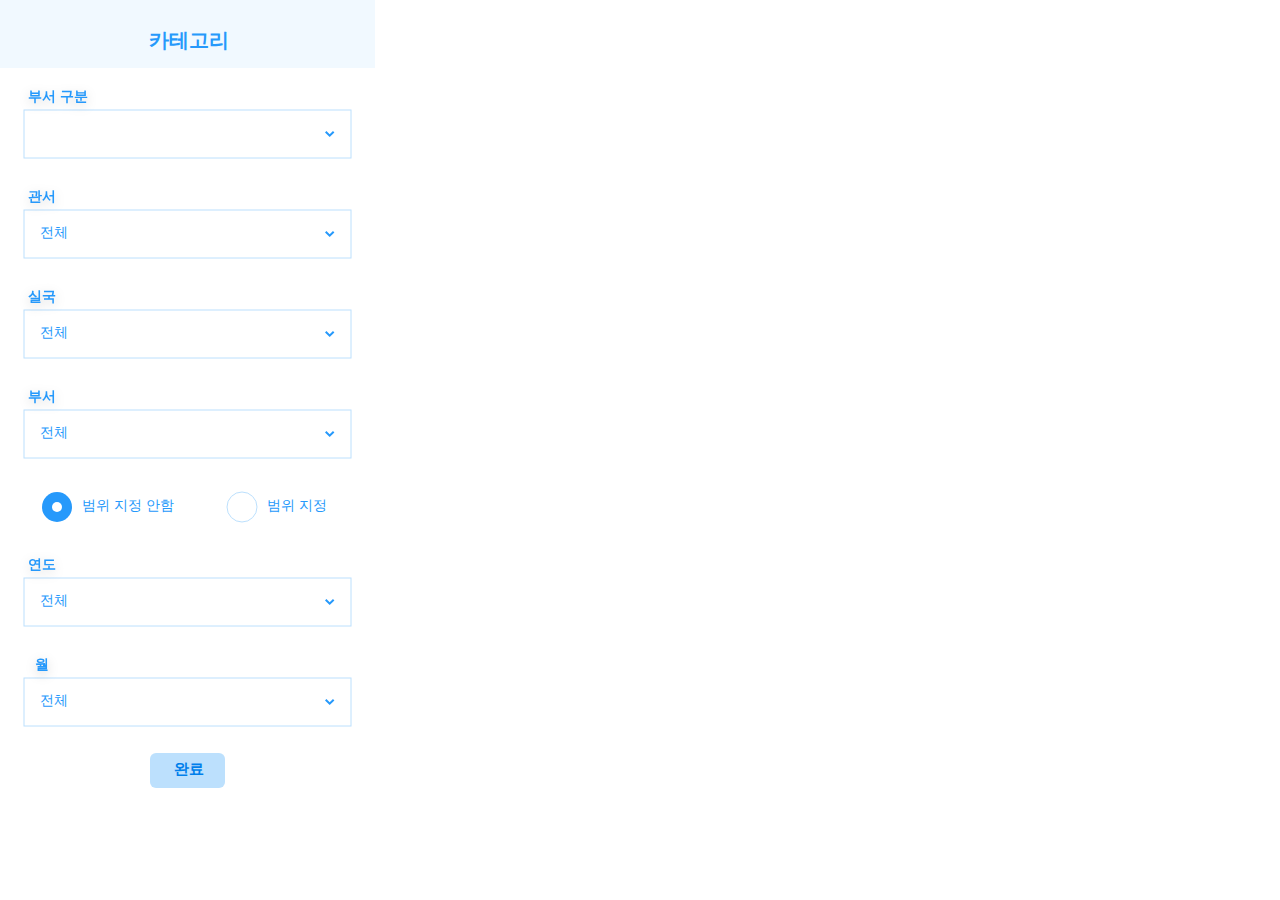
<file: HTML SAMPLE/2.html>
<!DOCTYPE html>
<html>
<head>
<meta charset="utf-8"/>
<meta http-equiv="X-UA-Compatible" content="IE=edge"/>
<meta name="viewport" content="width=device-width, initial-scale=1.0">
<title>2. 카테고리 설정 화면 -> 범위지정 X</title>
<style id="applicationStylesheet" type="text/css">
	.mediaViewInfo {
		--web-view-name: 2. 카테고리 설정 화면 -> 범위지정 X;
		--web-view-id: ID2____-__X;
		--web-scale-on-resize: true;
		--web-enable-deep-linking: true;
	}
	:root {
		--web-view-ids: ID2____-__X;
	}
	* {
		margin: 0;
		padding: 0;
		box-sizing: border-box;
		border: none;
	}
	@keyframes fadein {
	
		0% {
			opacity: 0;
		}
		100% {
			opacity: 1;
		}
	
	}
	#ID2____-__X {
		position: absolute;
		width: 375px;
		height: 812px;
		background-color: rgba(255,255,255,1);
		overflow: hidden;
		--web-animation: fadein 0.3s ease-out;
		--web-action-type: page;
		--web-action-target: 3_____________________O.html;
		cursor: pointer;
		--web-view-name: 2. 카테고리 설정 화면 -> 범위지정 X;
		--web-view-id: ID2____-__X;
		--web-scale-on-resize: true;
		--web-enable-deep-linking: true;
	}
	#Navigation_Bar {
		position: absolute;
		width: 375px;
		height: 68px;
		left: 0px;
		top: 0px;
		overflow: visible;
	}
	#_621 {
		fill: rgba(241,249,255,1);
	}
	._621 {
		position: absolute;
		overflow: visible;
		width: 375px;
		height: 20px;
		left: 0px;
		top: 0px;
	}
	#_622 {
		fill: rgba(241,249,255,1);
	}
	._622 {
		position: absolute;
		overflow: visible;
		width: 375px;
		height: 48px;
		left: 0px;
		top: 20px;
	}
	#Dropdown {
		position: absolute;
		width: 327px;
		height: 48px;
		left: 24px;
		top: 110px;
		overflow: visible;
	}
	#_582 {
		fill: rgba(255,255,255,1);
		stroke: rgba(188,224,253,1);
		stroke-width: 1px;
		stroke-linejoin: miter;
		stroke-linecap: butt;
		stroke-miterlimit: 4;
		shape-rendering: auto;
	}
	._582 {
		position: absolute;
		overflow: visible;
		width: 327px;
		height: 48px;
		left: 0px;
		top: 0px;
	}
	# {
		left: 16px;
		top: 14px;
		position: absolute;
		overflow: visible;
		width: 29px;
		white-space: nowrap;
		text-align: left;
		font-family: Arial;
		font-style: normal;
		font-weight: normal;
		font-size: 14px;
		color: rgba(38,153,251,1);
	}
	#__1 {
		position: absolute;
		width: 10px;
		height: 10px;
		left: 301px;
		top: 19px;
		overflow: visible;
	}
	#_36 {
		fill: rgba(38,153,251,1);
	}
	._36 {
		overflow: visible;
		position: absolute;
		width: 9.4px;
		height: 6.1px;
		left: 0px;
		top: 2px;
		transform: matrix(1,0,0,1,0,0);
	}
	#_1467 {
		fill: transparent;
	}
	._1467 {
		position: absolute;
		overflow: visible;
		width: 10px;
		height: 10px;
		left: 0px;
		top: 0px;
	}
	#_ {
		filter: drop-shadow(0px 3px 6px rgba(0, 0, 0, 0.161));
		left: 28px;
		top: 88px;
		position: absolute;
		overflow: visible;
		width: 61px;
		white-space: nowrap;
		text-align: left;
		font-family: Arial;
		font-style: normal;
		font-weight: bold;
		font-size: 14px;
		color: rgba(38,153,251,1);
	}
	#Dropdown_w {
		position: absolute;
		width: 327px;
		height: 48px;
		left: 24px;
		top: 210px;
		overflow: visible;
	}
	#_582_x {
		fill: rgba(255,255,255,1);
		stroke: rgba(188,224,253,1);
		stroke-width: 1px;
		stroke-linejoin: miter;
		stroke-linecap: butt;
		stroke-miterlimit: 4;
		shape-rendering: auto;
	}
	._582_x {
		position: absolute;
		overflow: visible;
		width: 327px;
		height: 48px;
		left: 0px;
		top: 0px;
	}
	#_y {
		left: 16px;
		top: 14px;
		position: absolute;
		overflow: visible;
		width: 29px;
		white-space: nowrap;
		text-align: left;
		font-family: Arial;
		font-style: normal;
		font-weight: normal;
		font-size: 14px;
		color: rgba(38,153,251,1);
	}
	#__2 {
		position: absolute;
		width: 10px;
		height: 10px;
		left: 301px;
		top: 19px;
		overflow: visible;
	}
	#_36_ {
		fill: rgba(38,153,251,1);
	}
	._36_ {
		overflow: visible;
		position: absolute;
		width: 9.4px;
		height: 6.1px;
		left: 0px;
		top: 2px;
		transform: matrix(1,0,0,1,0,0);
	}
	#_1467_ {
		fill: transparent;
	}
	._1467_ {
		position: absolute;
		overflow: visible;
		width: 10px;
		height: 10px;
		left: 0px;
		top: 0px;
	}
	#_ba {
		filter: drop-shadow(0px 3px 6px rgba(0, 0, 0, 0.161));
		left: 28px;
		top: 188px;
		position: absolute;
		overflow: visible;
		width: 29px;
		white-space: nowrap;
		text-align: left;
		font-family: Arial;
		font-style: normal;
		font-weight: bold;
		font-size: 14px;
		color: rgba(38,153,251,1);
	}
	#Dropdown_ {
		position: absolute;
		width: 327px;
		height: 48px;
		left: 24px;
		top: 310px;
		overflow: visible;
	}
	#_582_ {
		fill: rgba(255,255,255,1);
		stroke: rgba(188,224,253,1);
		stroke-width: 1px;
		stroke-linejoin: miter;
		stroke-linecap: butt;
		stroke-miterlimit: 4;
		shape-rendering: auto;
	}
	._582_ {
		position: absolute;
		overflow: visible;
		width: 327px;
		height: 48px;
		left: 0px;
		top: 0px;
	}
	#_bb {
		left: 16px;
		top: 14px;
		position: absolute;
		overflow: visible;
		width: 29px;
		white-space: nowrap;
		text-align: left;
		font-family: Arial;
		font-style: normal;
		font-weight: normal;
		font-size: 14px;
		color: rgba(38,153,251,1);
	}
	#__3 {
		position: absolute;
		width: 10px;
		height: 10px;
		left: 301px;
		top: 19px;
		overflow: visible;
	}
	#_36_ba {
		fill: rgba(38,153,251,1);
	}
	._36_ba {
		overflow: visible;
		position: absolute;
		width: 9.4px;
		height: 6.1px;
		left: 0px;
		top: 2px;
		transform: matrix(1,0,0,1,0,0);
	}
	#_1467_ba {
		fill: transparent;
	}
	._1467_ba {
		position: absolute;
		overflow: visible;
		width: 10px;
		height: 10px;
		left: 0px;
		top: 0px;
	}
	#_bc {
		filter: drop-shadow(0px 3px 6px rgba(0, 0, 0, 0.161));
		left: 28px;
		top: 288px;
		position: absolute;
		overflow: visible;
		width: 29px;
		white-space: nowrap;
		text-align: left;
		font-family: Arial;
		font-style: normal;
		font-weight: bold;
		font-size: 14px;
		color: rgba(38,153,251,1);
	}
	#Dropdown_ba {
		position: absolute;
		width: 327px;
		height: 48px;
		left: 24px;
		top: 410px;
		overflow: visible;
	}
	#_582_bb {
		fill: rgba(255,255,255,1);
		stroke: rgba(188,224,253,1);
		stroke-width: 1px;
		stroke-linejoin: miter;
		stroke-linecap: butt;
		stroke-miterlimit: 4;
		shape-rendering: auto;
	}
	._582_bb {
		position: absolute;
		overflow: visible;
		width: 327px;
		height: 48px;
		left: 0px;
		top: 0px;
	}
	#_bd {
		left: 16px;
		top: 14px;
		position: absolute;
		overflow: visible;
		width: 29px;
		white-space: nowrap;
		text-align: left;
		font-family: Arial;
		font-style: normal;
		font-weight: normal;
		font-size: 14px;
		color: rgba(38,153,251,1);
	}
	#__4 {
		position: absolute;
		width: 10px;
		height: 10px;
		left: 301px;
		top: 19px;
		overflow: visible;
	}
	#_36_be {
		fill: rgba(38,153,251,1);
	}
	._36_be {
		overflow: visible;
		position: absolute;
		width: 9.4px;
		height: 6.1px;
		left: 0px;
		top: 2px;
		transform: matrix(1,0,0,1,0,0);
	}
	#_1467_bf {
		fill: transparent;
	}
	._1467_bf {
		position: absolute;
		overflow: visible;
		width: 10px;
		height: 10px;
		left: 0px;
		top: 0px;
	}
	#_bg {
		filter: drop-shadow(0px 3px 6px rgba(0, 0, 0, 0.161));
		left: 28px;
		top: 388px;
		position: absolute;
		overflow: visible;
		width: 29px;
		white-space: nowrap;
		text-align: left;
		font-family: Arial;
		font-style: normal;
		font-weight: bold;
		font-size: 14px;
		color: rgba(38,153,251,1);
	}
	#Radio_button_-_Selected {
		position: absolute;
		width: 132px;
		height: 30px;
		left: 42px;
		top: 492px;
		overflow: visible;
	}
	#_579 {
		fill: rgba(38,153,251,1);
	}
	._579 {
		position: absolute;
		overflow: visible;
		width: 30px;
		height: 30px;
		left: 0px;
		top: 0px;
	}
	#__ {
		left: 40px;
		top: 5px;
		position: absolute;
		overflow: visible;
		width: 93px;
		white-space: nowrap;
		text-align: left;
		font-family: Arial;
		font-style: normal;
		font-weight: normal;
		font-size: 14px;
		color: rgba(38,153,251,1);
	}
	#_580 {
		fill: rgba(255,255,255,1);
	}
	._580 {
		position: absolute;
		overflow: visible;
		width: 10px;
		height: 10px;
		left: 10px;
		top: 10px;
	}
	#Radio_button_-_Empty {
		position: absolute;
		width: 100px;
		height: 30px;
		left: 227px;
		top: 492px;
		overflow: visible;
	}
	#_577 {
		fill: rgba(255,255,255,1);
		stroke: rgba(188,224,253,1);
		stroke-width: 1px;
		stroke-linejoin: miter;
		stroke-linecap: butt;
		stroke-miterlimit: 4;
		shape-rendering: auto;
	}
	._577 {
		position: absolute;
		overflow: visible;
		width: 30px;
		height: 30px;
		left: 0px;
		top: 0px;
	}
	#__bn {
		left: 40px;
		top: 5px;
		position: absolute;
		overflow: visible;
		width: 61px;
		white-space: nowrap;
		text-align: left;
		font-family: Arial;
		font-style: normal;
		font-weight: normal;
		font-size: 14px;
		color: rgba(38,153,251,1);
	}
	#Dropdown_bo {
		position: absolute;
		width: 327px;
		height: 48px;
		left: 24px;
		top: 578px;
		overflow: visible;
	}
	#_582_bp {
		fill: rgba(255,255,255,1);
		stroke: rgba(188,224,253,1);
		stroke-width: 1px;
		stroke-linejoin: miter;
		stroke-linecap: butt;
		stroke-miterlimit: 4;
		shape-rendering: auto;
	}
	._582_bp {
		position: absolute;
		overflow: visible;
		width: 327px;
		height: 48px;
		left: 0px;
		top: 0px;
	}
	#_bq {
		left: 16px;
		top: 14px;
		position: absolute;
		overflow: visible;
		width: 29px;
		white-space: nowrap;
		text-align: left;
		font-family: Arial;
		font-style: normal;
		font-weight: normal;
		font-size: 14px;
		color: rgba(38,153,251,1);
	}
	#__5 {
		position: absolute;
		width: 10px;
		height: 10px;
		left: 301px;
		top: 19px;
		overflow: visible;
	}
	#_36_bs {
		fill: rgba(38,153,251,1);
	}
	._36_bs {
		overflow: visible;
		position: absolute;
		width: 9.4px;
		height: 6.1px;
		left: 0px;
		top: 2px;
		transform: matrix(1,0,0,1,0,0);
	}
	#_1467_bt {
		fill: transparent;
	}
	._1467_bt {
		position: absolute;
		overflow: visible;
		width: 10px;
		height: 10px;
		left: 0px;
		top: 0px;
	}
	#_bu {
		filter: drop-shadow(0px 3px 6px rgba(0, 0, 0, 0.161));
		left: 28px;
		top: 556px;
		position: absolute;
		overflow: visible;
		width: 29px;
		white-space: nowrap;
		text-align: left;
		font-family: Arial;
		font-style: normal;
		font-weight: bold;
		font-size: 14px;
		color: rgba(38,153,251,1);
	}
	#Dropdown_bv {
		position: absolute;
		width: 327px;
		height: 48px;
		left: 24px;
		top: 678px;
		overflow: visible;
	}
	#_582_bw {
		fill: rgba(255,255,255,1);
		stroke: rgba(188,224,253,1);
		stroke-width: 1px;
		stroke-linejoin: miter;
		stroke-linecap: butt;
		stroke-miterlimit: 4;
		shape-rendering: auto;
	}
	._582_bw {
		position: absolute;
		overflow: visible;
		width: 327px;
		height: 48px;
		left: 0px;
		top: 0px;
	}
	#_bx {
		left: 16px;
		top: 14px;
		position: absolute;
		overflow: visible;
		width: 29px;
		white-space: nowrap;
		text-align: left;
		font-family: Arial;
		font-style: normal;
		font-weight: normal;
		font-size: 14px;
		color: rgba(38,153,251,1);
	}
	#__6 {
		position: absolute;
		width: 10px;
		height: 10px;
		left: 301px;
		top: 19px;
		overflow: visible;
	}
	#_36_bz {
		fill: rgba(38,153,251,1);
	}
	._36_bz {
		overflow: visible;
		position: absolute;
		width: 9.4px;
		height: 6.1px;
		left: 0px;
		top: 2px;
		transform: matrix(1,0,0,1,0,0);
	}
	#_1467_b {
		fill: transparent;
	}
	._1467_b {
		position: absolute;
		overflow: visible;
		width: 10px;
		height: 10px;
		left: 0px;
		top: 0px;
	}
	#_b {
		filter: drop-shadow(0px 3px 6px rgba(0, 0, 0, 0.161));
		left: 35px;
		top: 656px;
		position: absolute;
		overflow: visible;
		width: 15px;
		white-space: nowrap;
		text-align: left;
		font-family: Arial;
		font-style: normal;
		font-weight: bold;
		font-size: 14px;
		color: rgba(38,153,251,1);
	}
	#_ca {
		left: 148px;
		top: 27px;
		position: absolute;
		overflow: visible;
		width: 81px;
		white-space: nowrap;
		text-align: center;
		font-family: Arial;
		font-style: normal;
		font-weight: bold;
		font-size: 20px;
		color: rgba(38,153,251,1);
	}
	#Label {
		position: absolute;
		width: 75px;
		height: 35px;
		left: 150px;
		top: 753px;
		overflow: visible;
	}
	#_286 {
		fill: rgba(188,224,253,1);
	}
	._286 {
		position: absolute;
		overflow: visible;
		width: 75px;
		height: 35px;
		left: 0px;
		top: 0px;
	}
	#_cb {
		left: 23px;
		top: 7px;
		position: absolute;
		overflow: visible;
		width: 31px;
		white-space: nowrap;
		text-align: center;
		font-family: Arial;
		font-style: normal;
		font-weight: bold;
		font-size: 15px;
		color: rgba(0,127,235,1);
	}
</style>
<script id="applicationScript">
///////////////////////////////////////
// INITIALIZATION
///////////////////////////////////////

/**
 * Functionality for scaling, showing by media query, and navigation between multiple pages on a single page. 
 * Code subject to change.
 **/

if (window.console==null) { window["console"] = { log : function() {} } }; // some browsers do not set console

var Application = function() {
	// event constants
	this.prefix = "--web-";
	this.NAVIGATION_CHANGE = "viewChange";
	this.VIEW_NOT_FOUND = "viewNotFound";
	this.VIEW_CHANGE = "viewChange";
	this.VIEW_CHANGING = "viewChanging";
	this.STATE_NOT_FOUND = "stateNotFound";
	this.APPLICATION_COMPLETE = "applicationComplete";
	this.APPLICATION_RESIZE = "applicationResize";
	this.SIZE_STATE_NAME = "data-is-view-scaled";
	this.STATE_NAME = this.prefix + "state";

	this.lastTrigger = null;
	this.lastView = null;
	this.lastState = null;
	this.lastOverlay = null;
	this.currentView = null;
	this.currentState = null;
	this.currentOverlay = null;
	this.currentQuery = {index: 0, rule: null, mediaText: null, id: null};
	this.inclusionQuery = "(min-width: 0px)";
	this.exclusionQuery = "none and (min-width: 99999px)";
	this.LastModifiedDateLabelName = "LastModifiedDateLabel";
	this.viewScaleSliderId = "ViewScaleSliderInput";
	this.pageRefreshedName = "showPageRefreshedNotification";
	this.applicationStylesheet = null;
	this.mediaQueryDictionary = {};
	this.viewsDictionary = {};
	this.addedViews = [];
	this.views = {};
	this.viewIds = [];
	this.viewQueries = {};
	this.overlays = {};
	this.overlayIds = [];
	this.numberOfViews = 0;
	this.verticalPadding = 0;
	this.horizontalPadding = 0;
	this.stateName = null;
	this.viewScale = 1;
	this.viewLeft = 0;
	this.viewTop = 0;
	this.horizontalScrollbarsNeeded = false;
	this.verticalScrollbarsNeeded = false;

	// view settings
	this.showUpdateNotification = false;
	this.showNavigationControls = false;
	this.scaleViewsToFit = false;
	this.scaleToFitOnDoubleClick = false;
	this.actualSizeOnDoubleClick = false;
	this.scaleViewsOnResize = false;
	this.navigationOnKeypress = false;
	this.showViewName = false;
	this.enableDeepLinking = true;
	this.refreshPageForChanges = false;
	this.showRefreshNotifications = true;

	// view controls
	this.scaleViewSlider = null;
	this.lastModifiedLabel = null;
	this.supportsPopState = false; // window.history.pushState!=null;
	this.initialized = false;

	// refresh properties
	this.refreshDuration = 250;
	this.lastModifiedDate = null;
	this.refreshRequest = null;
	this.refreshInterval = null;
	this.refreshContent = null;
	this.refreshContentSize = null;
	this.refreshCheckContent = false;
	this.refreshCheckContentSize = false;

	var self = this;

	self.initialize = function(event) {
		var view = self.getVisibleView();
		var views = self.getVisibleViews();
		if (view==null) view = self.getInitialView();
		self.collectViews();
		self.collectOverlays();
		self.collectMediaQueries();

		for (let index = 0; index < views.length; index++) {
			var view = views[index];
			self.setViewOptions(view);
			self.setViewVariables(view);
			self.centerView(view);
		}

		// sometimes the body size is 0 so we call this now and again later
		if (self.initialized) {
			window.addEventListener(self.NAVIGATION_CHANGE, self.viewChangeHandler);
			window.addEventListener("keyup", self.keypressHandler);
			window.addEventListener("keypress", self.keypressHandler);
			window.addEventListener("resize", self.resizeHandler);
			window.document.addEventListener("dblclick", self.doubleClickHandler);

			if (self.supportsPopState) {
				window.addEventListener('popstate', self.popStateHandler);
			}
			else {
				window.addEventListener('hashchange', self.hashChangeHandler);
			}

			// we are ready to go
			window.dispatchEvent(new Event(self.APPLICATION_COMPLETE));
		}

		if (self.initialized==false) {
			if (self.enableDeepLinking) {
				self.syncronizeViewToURL();
			} 
	
			if (self.refreshPageForChanges) {
				self.setupRefreshForChanges();
			}
	
			self.initialized = true;
		}
		
		if (self.scaleViewsToFit) {
			self.viewScale = self.scaleViewToFit(view);
			
			if (self.viewScale<0) {
				setTimeout(self.scaleViewToFit, 500, view);
			}
		}
		else if (view) {
			self.viewScale = self.getViewScaleValue(view);
			self.centerView(view);
			self.updateSliderValue(self.viewScale);
		}
		else {
			// no view found
		}
	
		if (self.showUpdateNotification) {
			self.showNotification();
		}

		//"addEventListener" in window ? null : window.addEventListener = window.attachEvent;
		//"addEventListener" in document ? null : document.addEventListener = document.attachEvent;
	}


	///////////////////////////////////////
	// AUTO REFRESH 
	///////////////////////////////////////

	self.setupRefreshForChanges = function() {
		self.refreshRequest = new XMLHttpRequest();

		if (!self.refreshRequest) {
			return false;
		}

		// get document start values immediately
		self.requestRefreshUpdate();
	}

	/**
	 * Attempt to check the last modified date by the headers 
	 * or the last modified property from the byte array (experimental)
	 **/
	self.requestRefreshUpdate = function() {
		var url = document.location.href;
		var protocol = window.location.protocol;
		var method;
		
		try {

			if (self.refreshCheckContentSize) {
				self.refreshRequest.open('HEAD', url, true);
			}
			else if (self.refreshCheckContent) {
				self.refreshContent = document.documentElement.outerHTML;
				self.refreshRequest.open('GET', url, true);
				self.refreshRequest.responseType = "text";
			}
			else {

				// get page last modified date for the first call to compare to later
				if (self.lastModifiedDate==null) {

					// File system does not send headers in FF so get blob if possible
					if (protocol=="file:") {
						self.refreshRequest.open("GET", url, true);
						self.refreshRequest.responseType = "blob";
					}
					else {
						self.refreshRequest.open("HEAD", url, true);
						self.refreshRequest.responseType = "blob";
					}

					self.refreshRequest.onload = self.refreshOnLoadOnceHandler;

					// In some browsers (Chrome & Safari) this error occurs at send: 
					// 
					// Chrome - Access to XMLHttpRequest at 'file:///index.html' from origin 'null' 
					// has been blocked by CORS policy: 
					// Cross origin requests are only supported for protocol schemes: 
					// http, data, chrome, chrome-extension, https.
					// 
					// Safari - XMLHttpRequest cannot load file:///Users/user/Public/index.html. Cross origin requests are only supported for HTTP.
					// 
					// Solution is to run a local server, set local permissions or test in another browser
					self.refreshRequest.send(null);

					// In MS browsers the following behavior occurs possibly due to an AJAX call to check last modified date: 
					// 
					// DOM7011: The code on this page disabled back and forward caching.

					// In Brave (Chrome) error when on the server
					// index.js:221 HEAD https://www.example.com/ net::ERR_INSUFFICIENT_RESOURCES
					// self.refreshRequest.send(null);

				}
				else {
					self.refreshRequest = new XMLHttpRequest();
					self.refreshRequest.onreadystatechange = self.refreshHandler;
					self.refreshRequest.ontimeout = function() {
						self.log("Couldn't find page to check for updates");
					}
					
					var method;
					if (protocol=="file:") {
						method = "GET";
					}
					else {
						method = "HEAD";
					}

					//refreshRequest.open('HEAD', url, true);
					self.refreshRequest.open(method, url, true);
					self.refreshRequest.responseType = "blob";
					self.refreshRequest.send(null);
				}
			}
		}
		catch (error) {
			self.log("Refresh failed for the following reason:")
			self.log(error);
		}
	}

	self.refreshHandler = function() {
		var contentSize;

		try {

			if (self.refreshRequest.readyState === XMLHttpRequest.DONE) {
				
				if (self.refreshRequest.status === 2 || 
					self.refreshRequest.status === 200) {
					var pageChanged = false;

					self.updateLastModifiedLabel();

					if (self.refreshCheckContentSize) {
						var lastModifiedHeader = self.refreshRequest.getResponseHeader("Last-Modified");
						contentSize = self.refreshRequest.getResponseHeader("Content-Length");
						//lastModifiedDate = refreshRequest.getResponseHeader("Last-Modified");
						var headers = self.refreshRequest.getAllResponseHeaders();
						var hasContentHeader = headers.indexOf("Content-Length")!=-1;
						
						if (hasContentHeader) {
							contentSize = self.refreshRequest.getResponseHeader("Content-Length");

							// size has not been set yet
							if (self.refreshContentSize==null) {
								self.refreshContentSize = contentSize;
								// exit and let interval call this method again
								return;
							}

							if (contentSize!=self.refreshContentSize) {
								pageChanged = true;
							}
						}
					}
					else if (self.refreshCheckContent) {

						if (self.refreshRequest.responseText!=self.refreshContent) {
							pageChanged = true;
						}
					}
					else {
						lastModifiedHeader = self.getLastModified(self.refreshRequest);

						if (self.lastModifiedDate!=lastModifiedHeader) {
							self.log("lastModifiedDate:" + self.lastModifiedDate + ",lastModifiedHeader:" +lastModifiedHeader);
							pageChanged = true;
						}

					}

					
					if (pageChanged) {
						clearInterval(self.refreshInterval);
						self.refreshUpdatedPage();
						return;
					}

				}
				else {
					self.log('There was a problem with the request.');
				}

			}
		}
		catch( error ) {
			//console.log('Caught Exception: ' + error);
		}
	}

	self.refreshOnLoadOnceHandler = function(event) {

		// get the last modified date
		if (self.refreshRequest.response) {
			self.lastModifiedDate = self.getLastModified(self.refreshRequest);

			if (self.lastModifiedDate!=null) {

				if (self.refreshInterval==null) {
					self.refreshInterval = setInterval(self.requestRefreshUpdate, self.refreshDuration);
				}
			}
			else {
				self.log("Could not get last modified date from the server");
			}
		}
	}

	self.refreshUpdatedPage = function() {
		if (self.showRefreshNotifications) {
			var date = new Date().setTime((new Date().getTime()+10000));
			document.cookie = encodeURIComponent(self.pageRefreshedName) + "=true" + "; max-age=6000;" + " path=/";
		}

		document.location.reload(true);
	}

	self.showNotification = function(duration) {
		var notificationID = self.pageRefreshedName+"ID";
		var notification = document.getElementById(notificationID);
		if (duration==null) duration = 4000;

		if (notification!=null) {return;}

		notification = document.createElement("div");
		notification.id = notificationID;
		notification.textContent = "PAGE UPDATED";
		var styleRule = ""
		styleRule = "position: fixed; padding: 7px 16px 6px 16px; font-family: Arial, sans-serif; font-size: 10px; font-weight: bold; left: 50%;";
		styleRule += "top: 20px; background-color: rgba(0,0,0,.5); border-radius: 12px; color:rgb(235, 235, 235); transition: all 2s linear;";
		styleRule += "transform: translateX(-50%); letter-spacing: .5px; filter: drop-shadow(2px 2px 6px rgba(0, 0, 0, .1))";
		notification.setAttribute("style", styleRule);

		notification.className= "PageRefreshedClass";
		
		document.body.appendChild(notification);

		setTimeout(function() {
			notification.style.opacity = "0";
			notification.style.filter = "drop-shadow( 0px 0px 0px rgba(0,0,0, .5))";
			setTimeout(function() {
				notification.parentNode.removeChild(notification);
			}, duration)
		}, duration);

		document.cookie = encodeURIComponent(self.pageRefreshedName) + "=; max-age=1; path=/";
	}

	/**
	 * Get the last modified date from the header 
	 * or file object after request has been received
	 **/
	self.getLastModified = function(request) {
		var date;

		// file protocol - FILE object with last modified property
		if (request.response && request.response.lastModified) {
			date = request.response.lastModified;
		}
		
		// http protocol - check headers
		if (date==null) {
			date = request.getResponseHeader("Last-Modified");
		}

		return date;
	}

	self.updateLastModifiedLabel = function() {
		var labelValue = "";
		
		if (self.lastModifiedLabel==null) {
			self.lastModifiedLabel = document.getElementById("LastModifiedLabel");
		}

		if (self.lastModifiedLabel) {
			var seconds = parseInt(((new Date().getTime() - Date.parse(document.lastModified)) / 1000 / 60) * 100 + "");
			var minutes = 0;
			var hours = 0;

			if (seconds < 60) {
				seconds = Math.floor(seconds/10)*10;
				labelValue = seconds + " seconds";
			}
			else {
				minutes = parseInt((seconds/60) + "");

				if (minutes>60) {
					hours = parseInt((seconds/60/60) +"");
					labelValue += hours==1 ? " hour" : " hours";
				}
				else {
					labelValue = minutes+"";
					labelValue += minutes==1 ? " minute" : " minutes";
				}
			}
			
			if (seconds<10) {
				labelValue = "Updated now";
			}
			else {
				labelValue = "Updated " + labelValue + " ago";
			}

			if (self.lastModifiedLabel.firstElementChild) {
				self.lastModifiedLabel.firstElementChild.textContent = labelValue;

			}
			else if ("textContent" in self.lastModifiedLabel) {
				self.lastModifiedLabel.textContent = labelValue;
			}
		}
	}

	self.getShortString = function(string, length) {
		if (length==null) length = 30;
		string = string!=null ? string.substr(0, length).replace(/\n/g, "") : "[String is null]";
		return string;
	}

	self.getShortNumber = function(value, places) {
		if (places==null || places<1) places = 4;
		value = Math.round(value * Math.pow(10,places)) / Math.pow(10, places);
		return value;
	}

	///////////////////////////////////////
	// NAVIGATION CONTROLS
	///////////////////////////////////////

	self.updateViewLabel = function() {
		var viewNavigationLabel = document.getElementById("ViewNavigationLabel");
		var view = self.getVisibleView();
		var viewIndex = view ? self.getViewIndex(view) : -1;
		var viewName = view ? self.getViewPreferenceValue(view, self.prefix + "view-name") : null;
		var viewId = view ? view.id : null;

		if (viewNavigationLabel && view) {
			if (viewName && viewName.indexOf('"')!=-1) {
				viewName = viewName.replace(/"/g, "");
			}

			if (self.showViewName) {
				viewNavigationLabel.textContent = viewName;
				self.setTooltip(viewNavigationLabel, viewIndex + 1 + " of " + self.numberOfViews);
			}
			else {
				viewNavigationLabel.textContent = viewIndex + 1 + " of " + self.numberOfViews;
				self.setTooltip(viewNavigationLabel, viewName);
			}

		}
	}

	self.updateURL = function(view) {
		view = view == null ? self.getVisibleView() : view;
		var viewId = view ? view.id : null
		var viewFragment = view ? "#"+ viewId : null;

		if (viewId && self.viewIds.length>1 && self.enableDeepLinking) {

			if (self.supportsPopState==false) {
				self.setFragment(viewId);
			}
			else {
				if (viewFragment!=window.location.hash) {

					if (window.location.hash==null) {
						window.history.replaceState({name:viewId}, null, viewFragment);
					}
					else {
						window.history.pushState({name:viewId}, null, viewFragment);
					}
				}
			}
		}
	}

	self.updateURLState = function(view, stateName) {
		stateName = view && (stateName=="" || stateName==null) ? self.getStateNameByViewId(view.id) : stateName;

		if (self.supportsPopState==false) {
			self.setFragment(stateName);
		}
		else {
			if (stateName!=window.location.hash) {

				if (window.location.hash==null) {
					window.history.replaceState({name:view.viewId}, null, stateName);
				}
				else {
					window.history.pushState({name:view.viewId}, null, stateName);
				}
			}
		}
	}

	self.setFragment = function(value) {
		window.location.hash = "#" + value;
	}

	self.setTooltip = function(element, value) {
		// setting the tooltip in edge causes a page crash on hover
		if (/Edge/.test(navigator.userAgent)) { return; }

		if ("title" in element) {
			element.title = value;
		}
	}

	self.getStylesheetRules = function(styleSheet) {
		try {
			if (styleSheet) return styleSheet.cssRules || styleSheet.rules;
	
			return document.styleSheets[0]["cssRules"] || document.styleSheets[0]["rules"];
		}
		catch (error) {
			// ERRORS:
			// SecurityError: The operation is insecure.
			// Errors happen when script loads before stylesheet or loading an external css locally

			// InvalidAccessError: A parameter or an operation is not supported by the underlying object
			// Place script after stylesheet

			console.log(error);
			if (error.toString().indexOf("The operation is insecure")!=-1) {
				console.log("Load the stylesheet before the script or load the stylesheet inline until it can be loaded on a server")
			}
			return [];
		}
	}

	/**
	 * If single page application hide all of the views. 
	 * @param {Number} selectedIndex if provided shows the view at index provided
	 **/
	self.hideViews = function(selectedIndex, animation) {
		var rules = self.getStylesheetRules();
		var queryIndex = 0;
		var numberOfRules = rules!=null ? rules.length : 0;

		// loop through rules and hide media queries except selected
		for (var i=0;i<numberOfRules;i++) {
			var rule = rules[i];

			if (rule.media!=null) {

				if (queryIndex==selectedIndex) {
					self.currentQuery.mediaText = rule.conditionText;
					self.currentQuery.index = selectedIndex;
					self.currentQuery.rule = rule;
					self.enableMediaQuery(rule);
				}
				else {
					if (animation) {
						self.fadeOut(rule)
					}
					else {
						self.disableMediaQuery(rule);
					}
				}
				
				queryIndex++;
			}
		}

		self.numberOfViews = queryIndex;
		self.updateViewLabel();
		self.updateURL();

		self.dispatchViewChange();

		var view = self.getVisibleView();
		var viewIndex = view ? self.getViewIndex(view) : -1;

		return viewIndex==selectedIndex ? view : null;
	}

	/**
	 * Hide view
	 * @param {Object} view element to hide
	 **/
	self.hideView = function(view) {
		var rule = view ? self.mediaQueryDictionary[view.id] : null;

		if (rule) {
			self.disableMediaQuery(rule);
		}
	}

	/**
	 * Hide overlay
	 * @param {Object} overlay element to hide
	 **/
	self.hideOverlay = function(overlay) {
		var rule = overlay ? self.mediaQueryDictionary[overlay.id] : null;

		if (rule) {
			self.disableMediaQuery(rule);

			//if (self.showByMediaQuery) {
				overlay.style.display = "none";
			//}
		}
	}

	/**
	 * Show the view by media query. Does not hide current views
	 * Sets view options by default
	 * @param {Object} view element to show
	 * @param {Boolean} setViewOptions sets view options if null or true
	 */
	self.showViewByMediaQuery = function(view, setViewOptions) {
		var id = view ? view.id : null;
		var query = id ? self.mediaQueryDictionary[id] : null;
		var isOverlay = view ? self.isOverlay(view) : false;
		setViewOptions = setViewOptions==null ? true : setViewOptions;

		if (query) {
			self.enableMediaQuery(query);

			if (isOverlay && view && setViewOptions) {
				self.setViewVariables(null, view);
			}
			else {
				if (view && setViewOptions) self.setViewOptions(view);
				if (view && setViewOptions) self.setViewVariables(view);
			}
		}
	}

	/**
	 * Show the view. Does not hide current views
	 */
	self.showView = function(view, setViewOptions) {
		var id = view ? view.id : null;
		var query = id ? self.mediaQueryDictionary[id] : null;
		var display = null;
		setViewOptions = setViewOptions==null ? true : setViewOptions;

		if (query) {
			self.enableMediaQuery(query);
			if (view==null) view =self.getVisibleView();
			if (view && setViewOptions) self.setViewOptions(view);
		}
		else if (id) {
			display = window.getComputedStyle(view).getPropertyValue("display");
			if (display=="" || display=="none") {
				view.style.display = "block";
			}
		}

		if (view) {
			if (self.currentView!=null) {
				self.lastView = self.currentView;
			}

			self.currentView = view;
		}
	}

	self.showViewById = function(id, setViewOptions) {
		var view = id ? self.getViewById(id) : null;

		if (view) {
			self.showView(view);
			return;
		}

		self.log("View not found '" + id + "'");
	}

	self.getElementView = function(element) {
		var view = element;
		var viewFound = false;

		while (viewFound==false || view==null) {
			if (view && self.viewsDictionary[view.id]) {
				return view;
			}
			view = view.parentNode;
		}
	}

	/**
	 * Show overlay over view
	 * @param {Event | HTMLElement} event event or html element with styles applied
	 * @param {String} id id of view or view reference
	 * @param {Number} x x location
	 * @param {Number} y y location
	 */
	self.showOverlay = function(event, id, x, y) {
		var overlay = id && typeof id === 'string' ? self.getViewById(id) : id ? id : null;
		var query = overlay ? self.mediaQueryDictionary[overlay.id] : null;
		var centerHorizontally = false;
		var centerVertically = false;
		var anchorLeft = false;
		var anchorTop = false;
		var anchorRight = false;
		var anchorBottom = false;
		var display = null;
		var reparent = true;
		var view = null;
		
		if (overlay==null || overlay==false) {
			self.log("Overlay not found, '"+ id + "'");
			return;
		}

		// get enter animation - event target must have css variables declared
		if (event) {
			var button = event.currentTarget || event; // can be event or htmlelement
			var buttonComputedStyles = getComputedStyle(button);
			var actionTargetValue = buttonComputedStyles.getPropertyValue(self.prefix+"action-target").trim();
			var animation = buttonComputedStyles.getPropertyValue(self.prefix+"animation").trim();
			var isAnimated = animation!="";
			var targetType = buttonComputedStyles.getPropertyValue(self.prefix+"action-type").trim();
			var actionTarget = self.application ? null : self.getElement(actionTargetValue);
			var actionTargetStyles = actionTarget ? actionTarget.style : null;

			if (actionTargetStyles) {
				actionTargetStyles.setProperty("animation", animation);
			}

			if ("stopImmediatePropagation" in event) {
				event.stopImmediatePropagation();
			}
		}
		
		if (self.application==false || targetType=="page") {
			document.location.href = "./" + actionTargetValue;
			return;
		}

		// remove any current overlays
		if (self.currentOverlay) {

			// act as switch if same button
			if (self.currentOverlay==actionTarget || self.currentOverlay==null) {
				if (self.lastTrigger==button) {
					self.removeOverlay(isAnimated);
					return;
				}
			}
			else {
				self.removeOverlay(isAnimated);
			}
		}

		if (reparent) {
			view = self.getElementView(button);
			if (view) {
				view.appendChild(overlay);
			}
		}

		if (query) {
			//self.setElementAnimation(overlay, null);
			//overlay.style.animation = animation;
			self.enableMediaQuery(query);
			
			var display = overlay && overlay.style.display;
			
			if (overlay && display=="" || display=="none") {
				overlay.style.display = "block";
				//self.setViewOptions(overlay);
			}

			// add animation defined in event target style declaration
			if (animation && self.supportAnimations) {
				self.fadeIn(overlay, false, animation);
			}
		}
		else if (id) {

			display = window.getComputedStyle(overlay).getPropertyValue("display");

			if (display=="" || display=="none") {
				overlay.style.display = "block";
			}

			// add animation defined in event target style declaration
			if (animation && self.supportAnimations) {
				self.fadeIn(overlay, false, animation);
			}
		}

		// do not set x or y position if centering
		var horizontal = self.prefix + "center-horizontally";
		var vertical = self.prefix + "center-vertically";
		var style = overlay.style;
		var transform = [];

		centerHorizontally = self.getIsStyleDefined(id, horizontal) ? self.getViewPreferenceBoolean(overlay, horizontal) : false;
		centerVertically = self.getIsStyleDefined(id, vertical) ? self.getViewPreferenceBoolean(overlay, vertical) : false;
		anchorLeft = self.getIsStyleDefined(id, "left");
		anchorRight = self.getIsStyleDefined(id, "right");
		anchorTop = self.getIsStyleDefined(id, "top");
		anchorBottom = self.getIsStyleDefined(id, "bottom");

		
		if (self.viewsDictionary[overlay.id] && self.viewsDictionary[overlay.id].styleDeclaration) {
			style = self.viewsDictionary[overlay.id].styleDeclaration.style;
		}
		
		if (centerHorizontally) {
			style.left = "50%";
			style.transformOrigin = "0 0";
			transform.push("translateX(-50%)");
		}
		else if (anchorRight && anchorLeft) {
			style.left = x + "px";
		}
		else if (anchorRight) {
			//style.right = x + "px";
		}
		else {
			style.left = x + "px";
		}
		
		if (centerVertically) {
			style.top = "50%";
			transform.push("translateY(-50%)");
			style.transformOrigin = "0 0";
		}
		else if (anchorTop && anchorBottom) {
			style.top = y + "px";
		}
		else if (anchorBottom) {
			//style.bottom = y + "px";
		}
		else {
			style.top = y + "px";
		}

		if (transform.length) {
			style.transform = transform.join(" ");
		}

		self.currentOverlay = overlay;
		self.lastTrigger = button;
	}

	self.goBack = function() {
		if (self.currentOverlay) {
			self.removeOverlay();
		}
		else if (self.lastView) {
			self.goToView(self.lastView.id);
		}
	}

	self.removeOverlay = function(animate) {
		var overlay = self.currentOverlay;
		animate = animate===false ? false : true;

		if (overlay) {
			var style = overlay.style;
			
			if (style.animation && self.supportAnimations && animate) {
				self.reverseAnimation(overlay, true);

				var duration = self.getAnimationDuration(style.animation, true);
		
				setTimeout(function() {
					self.setElementAnimation(overlay, null);
					self.hideOverlay(overlay);
					self.currentOverlay = null;
				}, duration);
			}
			else {
				self.setElementAnimation(overlay, null);
				self.hideOverlay(overlay);
				self.currentOverlay = null;
			}
		}
	}

	/**
	 * Reverse the animation and hide after
	 * @param {Object} target element with animation
	 * @param {Boolean} hide hide after animation ends
	 */
	self.reverseAnimation = function(target, hide) {
		var lastAnimation = null;
		var style = target.style;

		style.animationPlayState = "paused";
		lastAnimation = style.animation;
		style.animation = null;
		style.animationPlayState = "paused";

		if (hide) {
			//target.addEventListener("animationend", self.animationEndHideHandler);
	
			var duration = self.getAnimationDuration(lastAnimation, true);
			var isOverlay = self.isOverlay(target);
	
			setTimeout(function() {
				self.setElementAnimation(target, null);

				if (isOverlay) {
					self.hideOverlay(target);
				}
				else {
					self.hideView(target);
				}
			}, duration);
		}

		setTimeout(function() {
			style.animation = lastAnimation;
			style.animationPlayState = "paused";
			style.animationDirection = "reverse";
			style.animationPlayState = "running";
		}, 30);
	}

	self.animationEndHandler = function(event) {
		var target = event.currentTarget;
		self.dispatchEvent(new Event(event.type));
	}

	self.isOverlay = function(view) {
		var result = view ? self.getViewPreferenceBoolean(view, self.prefix + "is-overlay") : false;

		return result;
	}

	self.animationEndHideHandler = function(event) {
		var target = event.currentTarget;
		self.setViewVariables(null, target);
		self.hideView(target);
		target.removeEventListener("animationend", self.animationEndHideHandler);
	}

	self.animationEndShowHandler = function(event) {
		var target = event.currentTarget;
		target.removeEventListener("animationend", self.animationEndShowHandler);
	}

	self.setViewOptions = function(view) {

		if (view) {
			self.minimumScale = self.getViewPreferenceValue(view, self.prefix + "minimum-scale");
			self.maximumScale = self.getViewPreferenceValue(view, self.prefix + "maximum-scale");
			self.scaleViewsToFit = self.getViewPreferenceBoolean(view, self.prefix + "scale-to-fit");
			self.scaleToFitType = self.getViewPreferenceValue(view, self.prefix + "scale-to-fit-type");
			self.scaleToFitOnDoubleClick = self.getViewPreferenceBoolean(view, self.prefix + "scale-on-double-click");
			self.actualSizeOnDoubleClick = self.getViewPreferenceBoolean(view, self.prefix + "actual-size-on-double-click");
			self.scaleViewsOnResize = self.getViewPreferenceBoolean(view, self.prefix + "scale-on-resize");
			self.enableScaleUp = self.getViewPreferenceBoolean(view, self.prefix + "enable-scale-up");
			self.centerHorizontally = self.getViewPreferenceBoolean(view, self.prefix + "center-horizontally");
			self.centerVertically = self.getViewPreferenceBoolean(view, self.prefix + "center-vertically");
			self.navigationOnKeypress = self.getViewPreferenceBoolean(view, self.prefix + "navigate-on-keypress");
			self.showViewName = self.getViewPreferenceBoolean(view, self.prefix + "show-view-name");
			self.refreshPageForChanges = self.getViewPreferenceBoolean(view, self.prefix + "refresh-for-changes");
			self.refreshPageForChangesInterval = self.getViewPreferenceValue(view, self.prefix + "refresh-interval");
			self.showNavigationControls = self.getViewPreferenceBoolean(view, self.prefix + "show-navigation-controls");
			self.scaleViewSlider = self.getViewPreferenceBoolean(view, self.prefix + "show-scale-controls");
			self.enableDeepLinking = self.getViewPreferenceBoolean(view, self.prefix + "enable-deep-linking");
			self.singlePageApplication = self.getViewPreferenceBoolean(view, self.prefix + "application");
			self.showByMediaQuery = self.getViewPreferenceBoolean(view, self.prefix + "show-by-media-query");
			self.showUpdateNotification = document.cookie!="" ? document.cookie.indexOf(self.pageRefreshedName)!=-1 : false;
			self.imageComparisonDuration = self.getViewPreferenceValue(view, self.prefix + "image-comparison-duration");
			self.supportAnimations = self.getViewPreferenceBoolean(view, self.prefix + "enable-animations", true);

			if (self.scaleViewsToFit) {
				var newScaleValue = self.scaleViewToFit(view);
				
				if (newScaleValue<0) {
					setTimeout(self.scaleViewToFit, 500, view);
				}
			}
			else {
				self.viewScale = self.getViewScaleValue(view);
				self.viewToFitWidthScale = self.getViewFitToViewportWidthScale(view, self.enableScaleUp)
				self.viewToFitHeightScale = self.getViewFitToViewportScale(view, self.enableScaleUp);
				self.updateSliderValue(self.viewScale);
			}

			if (self.imageComparisonDuration!=null) {
				// todo
			}

			if (self.refreshPageForChangesInterval!=null) {
				self.refreshDuration = Number(self.refreshPageForChangesInterval);
			}
		}
	}

	self.previousView = function(event) {
		var rules = self.getStylesheetRules();
		var view = self.getVisibleView()
		var index = view ? self.getViewIndex(view) : -1;
		var prevQueryIndex = index!=-1 ? index-1 : self.currentQuery.index-1;
		var queryIndex = 0;
		var numberOfRules = rules!=null ? rules.length : 0;

		if (event) {
			event.stopImmediatePropagation();
		}

		if (prevQueryIndex<0) {
			return;
		}

		// loop through rules and hide media queries except selected
		for (var i=0;i<numberOfRules;i++) {
			var rule = rules[i];
			
			if (rule.media!=null) {

				if (queryIndex==prevQueryIndex) {
					self.currentQuery.mediaText = rule.conditionText;
					self.currentQuery.index = prevQueryIndex;
					self.currentQuery.rule = rule;
					self.enableMediaQuery(rule);
					self.updateViewLabel();
					self.updateURL();
					self.dispatchViewChange();
				}
				else {
					self.disableMediaQuery(rule);
				}

				queryIndex++;
			}
		}
	}

	self.nextView = function(event) {
		var rules = self.getStylesheetRules();
		var view = self.getVisibleView();
		var index = view ? self.getViewIndex(view) : -1;
		var nextQueryIndex = index!=-1 ? index+1 : self.currentQuery.index+1;
		var queryIndex = 0;
		var numberOfRules = rules!=null ? rules.length : 0;
		var numberOfMediaQueries = self.getNumberOfMediaRules();

		if (event) {
			event.stopImmediatePropagation();
		}

		if (nextQueryIndex>=numberOfMediaQueries) {
			return;
		}

		// loop through rules and hide media queries except selected
		for (var i=0;i<numberOfRules;i++) {
			var rule = rules[i];
			
			if (rule.media!=null) {

				if (queryIndex==nextQueryIndex) {
					self.currentQuery.mediaText = rule.conditionText;
					self.currentQuery.index = nextQueryIndex;
					self.currentQuery.rule = rule;
					self.enableMediaQuery(rule);
					self.updateViewLabel();
					self.updateURL();
					self.dispatchViewChange();
				}
				else {
					self.disableMediaQuery(rule);
				}

				queryIndex++;
			}
		}
	}

	/**
	 * Enables a view via media query
	 */
	self.enableMediaQuery = function(rule) {

		try {
			rule.media.mediaText = self.inclusionQuery;
		}
		catch(error) {
			//self.log(error);
			rule.conditionText = self.inclusionQuery;
		}
	}

	self.disableMediaQuery = function(rule) {

		try {
			rule.media.mediaText = self.exclusionQuery;
		}
		catch(error) {
			rule.conditionText = self.exclusionQuery;
		}
	}

	self.dispatchViewChange = function() {
		try {
			var event = new Event(self.NAVIGATION_CHANGE);
			window.dispatchEvent(event);
		}
		catch (error) {
			// In IE 11: Object doesn't support this action
		}
	}

	self.getNumberOfMediaRules = function() {
		var rules = self.getStylesheetRules();
		var numberOfRules = rules ? rules.length : 0;
		var numberOfQueries = 0;

		for (var i=0;i<numberOfRules;i++) {
			if (rules[i].media!=null) { numberOfQueries++; }
		}
		
		return numberOfQueries;
	}

	/////////////////////////////////////////
	// VIEW SCALE 
	/////////////////////////////////////////

	self.sliderChangeHandler = function(event) {
		var value = self.getShortNumber(event.currentTarget.value/100);
		var view = self.getVisibleView();
		self.setViewScaleValue(view, false, value, true);
	}

	self.updateSliderValue = function(scale) {
		var slider = document.getElementById(self.viewScaleSliderId);
		var tooltip = parseInt(scale * 100 + "") + "%";
		var inputType;
		var inputValue;
		
		if (slider) {
			inputValue = self.getShortNumber(scale * 100);
			if (inputValue!=slider["value"]) {
				slider["value"] = inputValue;
			}
			inputType = slider.getAttributeNS(null, "type");

			if (inputType!="range") {
				// input range is not supported
				slider.style.display = "none";
			}

			self.setTooltip(slider, tooltip);
		}
	}

	self.viewChangeHandler = function(event) {
		var view = self.getVisibleView();
		var matrix = view ? getComputedStyle(view).transform : null;
		
		if (matrix) {
			self.viewScale = self.getViewScaleValue(view);
			
			var scaleNeededToFit = self.getViewFitToViewportScale(view);
			var isViewLargerThanViewport = scaleNeededToFit<1;
			
			// scale large view to fit if scale to fit is enabled
			if (self.scaleViewsToFit) {
				self.scaleViewToFit(view);
			}
			else {
				self.updateSliderValue(self.viewScale);
			}
		}
	}

	self.getViewScaleValue = function(view) {
		var matrix = getComputedStyle(view).transform;

		if (matrix) {
			var matrixArray = matrix.replace("matrix(", "").split(",");
			var scaleX = parseFloat(matrixArray[0]);
			var scaleY = parseFloat(matrixArray[3]);
			var scale = Math.min(scaleX, scaleY);
		}

		return scale;
	}

	/**
	 * Scales view to scale. 
	 * @param {Object} view view to scale. views are in views array
	 * @param {Boolean} scaleToFit set to true to scale to fit. set false to use desired scale value
	 * @param {Number} desiredScale scale to define. not used if scale to fit is false
	 * @param {Boolean} isSliderChange indicates if slider is callee
	 */
	self.setViewScaleValue = function(view, scaleToFit, desiredScale, isSliderChange) {
		var enableScaleUp = self.enableScaleUp;
		var scaleToFitType = self.scaleToFitType;
		var minimumScale = self.minimumScale;
		var maximumScale = self.maximumScale;
		var hasMinimumScale = !isNaN(minimumScale) && minimumScale!="";
		var hasMaximumScale = !isNaN(maximumScale) && maximumScale!="";
		var scaleNeededToFit = self.getViewFitToViewportScale(view, enableScaleUp);
		var scaleNeededToFitWidth = self.getViewFitToViewportWidthScale(view, enableScaleUp);
		var scaleNeededToFitHeight = self.getViewFitToViewportHeightScale(view, enableScaleUp);
		var scaleToFitFull = self.getViewFitToViewportScale(view, true);
		var scaleToFitFullWidth = self.getViewFitToViewportWidthScale(view, true);
		var scaleToFitFullHeight = self.getViewFitToViewportHeightScale(view, true);
		var scaleToWidth = scaleToFitType=="width";
		var scaleToHeight = scaleToFitType=="height";
		var shrunkToFit = false;
		var topPosition = null;
		var leftPosition = null;
		var translateY = null;
		var translateX = null;
		var transformValue = "";
		var canCenterVertically = true;
		var canCenterHorizontally = true;
		var style = view.style;

		if (view && self.viewsDictionary[view.id] && self.viewsDictionary[view.id].styleDeclaration) {
			style = self.viewsDictionary[view.id].styleDeclaration.style;
		}

		if (scaleToFit && isSliderChange!=true) {
			if (scaleToFitType=="fit" || scaleToFitType=="") {
				desiredScale = scaleNeededToFit;
			}
			else if (scaleToFitType=="width") {
				desiredScale = scaleNeededToFitWidth;
			}
			else if (scaleToFitType=="height") {
				desiredScale = scaleNeededToFitHeight;
			}
		}
		else {
			if (isNaN(desiredScale)) {
				desiredScale = 1;
			}
		}

		self.updateSliderValue(desiredScale);
		
		// scale to fit width
		if (scaleToWidth && scaleToHeight==false) {
			canCenterVertically = scaleNeededToFitHeight>=scaleNeededToFitWidth;
			canCenterHorizontally = scaleNeededToFitWidth>=1 && enableScaleUp==false;

			if (isSliderChange) {
				canCenterHorizontally = desiredScale<scaleToFitFullWidth;
			}
			else if (scaleToFit) {
				desiredScale = scaleNeededToFitWidth;
			}

			if (hasMinimumScale) {
				desiredScale = Math.max(desiredScale, Number(minimumScale));
			}

			if (hasMaximumScale) {
				desiredScale = Math.min(desiredScale, Number(maximumScale));
			}

			desiredScale = self.getShortNumber(desiredScale);

			canCenterHorizontally = self.canCenterHorizontally(view, "width", enableScaleUp, desiredScale, minimumScale, maximumScale);
			canCenterVertically = self.canCenterVertically(view, "width", enableScaleUp, desiredScale, minimumScale, maximumScale);

			if (desiredScale>1 && (enableScaleUp || isSliderChange)) {
				transformValue = "scale(" + desiredScale + ")";
			}
			else if (desiredScale>=1 && enableScaleUp==false) {
				transformValue = "scale(" + 1 + ")";
			}
			else {
				transformValue = "scale(" + desiredScale + ")";
			}

			if (self.centerVertically) {
				if (canCenterVertically) {
					translateY = "-50%";
					topPosition = "50%";
				}
				else {
					translateY = "0";
					topPosition = "0";
				}
				
				if (style.top != topPosition) {
					style.top = topPosition + "";
				}

				if (canCenterVertically) {
					transformValue += " translateY(" + translateY+ ")";
				}
			}

			if (self.centerHorizontally) {
				if (canCenterHorizontally) {
					translateX = "-50%";
					leftPosition = "50%";
				}
				else {
					translateX = "0";
					leftPosition = "0";
				}

				if (style.left != leftPosition) {
					style.left = leftPosition + "";
				}

				if (canCenterHorizontally) {
					transformValue += " translateX(" + translateX+ ")";
				}
			}

			style.transformOrigin = "0 0";
			style.transform = transformValue;

			self.viewScale = desiredScale;
			self.viewToFitWidthScale = scaleNeededToFitWidth;
			self.viewToFitHeightScale = scaleNeededToFitHeight;
			self.viewLeft = leftPosition;
			self.viewTop = topPosition;

			return desiredScale;
		}

		// scale to fit height
		if (scaleToHeight && scaleToWidth==false) {
			//canCenterVertically = scaleNeededToFitHeight>=scaleNeededToFitWidth;
			//canCenterHorizontally = scaleNeededToFitHeight<=scaleNeededToFitWidth && enableScaleUp==false;
			canCenterVertically = scaleNeededToFitHeight>=scaleNeededToFitWidth;
			canCenterHorizontally = scaleNeededToFitWidth>=1 && enableScaleUp==false;
			
			if (isSliderChange) {
				canCenterHorizontally = desiredScale<scaleToFitFullHeight;
			}
			else if (scaleToFit) {
				desiredScale = scaleNeededToFitHeight;
			}

			if (hasMinimumScale) {
				desiredScale = Math.max(desiredScale, Number(minimumScale));
			}

			if (hasMaximumScale) {
				desiredScale = Math.min(desiredScale, Number(maximumScale));
				//canCenterVertically = desiredScale>=scaleNeededToFitHeight && enableScaleUp==false;
			}

			desiredScale = self.getShortNumber(desiredScale);

			canCenterHorizontally = self.canCenterHorizontally(view, "height", enableScaleUp, desiredScale, minimumScale, maximumScale);
			canCenterVertically = self.canCenterVertically(view, "height", enableScaleUp, desiredScale, minimumScale, maximumScale);

			if (desiredScale>1 && (enableScaleUp || isSliderChange)) {
				transformValue = "scale(" + desiredScale + ")";
			}
			else if (desiredScale>=1 && enableScaleUp==false) {
				transformValue = "scale(" + 1 + ")";
			}
			else {
				transformValue = "scale(" + desiredScale + ")";
			}

			if (self.centerHorizontally) {
				if (canCenterHorizontally) {
					translateX = "-50%";
					leftPosition = "50%";
				}
				else {
					translateX = "0";
					leftPosition = "0";
				}

				if (style.left != leftPosition) {
					style.left = leftPosition + "";
				}

				if (canCenterHorizontally) {
					transformValue += " translateX(" + translateX+ ")";
				}
			}

			if (self.centerVertically) {
				if (canCenterVertically) {
					translateY = "-50%";
					topPosition = "50%";
				}
				else {
					translateY = "0";
					topPosition = "0";
				}
				
				if (style.top != topPosition) {
					style.top = topPosition + "";
				}

				if (canCenterVertically) {
					transformValue += " translateY(" + translateY+ ")";
				}
			}

			style.transformOrigin = "0 0";
			style.transform = transformValue;

			self.viewScale = desiredScale;
			self.viewToFitWidthScale = scaleNeededToFitWidth;
			self.viewToFitHeightScale = scaleNeededToFitHeight;
			self.viewLeft = leftPosition;
			self.viewTop = topPosition;

			return scaleNeededToFitHeight;
		}

		if (scaleToFitType=="fit") {
			//canCenterVertically = scaleNeededToFitHeight>=scaleNeededToFitWidth;
			//canCenterHorizontally = scaleNeededToFitWidth>=scaleNeededToFitHeight;
			canCenterVertically = scaleNeededToFitHeight>=scaleNeededToFit;
			canCenterHorizontally = scaleNeededToFitWidth>=scaleNeededToFit;

			if (hasMinimumScale) {
				desiredScale = Math.max(desiredScale, Number(minimumScale));
			}

			desiredScale = self.getShortNumber(desiredScale);

			if (isSliderChange || scaleToFit==false) {
				canCenterVertically = scaleToFitFullHeight>=desiredScale;
				canCenterHorizontally = desiredScale<scaleToFitFullWidth;
			}
			else if (scaleToFit) {
				desiredScale = scaleNeededToFit;
			}

			transformValue = "scale(" + desiredScale + ")";

			//canCenterHorizontally = self.canCenterHorizontally(view, "fit", false, desiredScale);
			//canCenterVertically = self.canCenterVertically(view, "fit", false, desiredScale);
			
			if (self.centerVertically) {
				if (canCenterVertically) {
					translateY = "-50%";
					topPosition = "50%";
				}
				else {
					translateY = "0";
					topPosition = "0";
				}
				
				if (style.top != topPosition) {
					style.top = topPosition + "";
				}

				if (canCenterVertically) {
					transformValue += " translateY(" + translateY+ ")";
				}
			}

			if (self.centerHorizontally) {
				if (canCenterHorizontally) {
					translateX = "-50%";
					leftPosition = "50%";
				}
				else {
					translateX = "0";
					leftPosition = "0";
				}

				if (style.left != leftPosition) {
					style.left = leftPosition + "";
				}

				if (canCenterHorizontally) {
					transformValue += " translateX(" + translateX+ ")";
				}
			}

			style.transformOrigin = "0 0";
			style.transform = transformValue;

			self.viewScale = desiredScale;
			self.viewToFitWidthScale = scaleNeededToFitWidth;
			self.viewToFitHeightScale = scaleNeededToFitHeight;
			self.viewLeft = leftPosition;
			self.viewTop = topPosition;

			self.updateSliderValue(desiredScale);
			
			return desiredScale;
		}

		if (scaleToFitType=="default" || scaleToFitType=="") {
			desiredScale = 1;

			if (hasMinimumScale) {
				desiredScale = Math.max(desiredScale, Number(minimumScale));
			}
			if (hasMaximumScale) {
				desiredScale = Math.min(desiredScale, Number(maximumScale));
			}

			canCenterHorizontally = self.canCenterHorizontally(view, "none", false, desiredScale, minimumScale, maximumScale);
			canCenterVertically = self.canCenterVertically(view, "none", false, desiredScale, minimumScale, maximumScale);

			if (self.centerVertically) {
				if (canCenterVertically) {
					translateY = "-50%";
					topPosition = "50%";
				}
				else {
					translateY = "0";
					topPosition = "0";
				}
				
				if (style.top != topPosition) {
					style.top = topPosition + "";
				}

				if (canCenterVertically) {
					transformValue += " translateY(" + translateY+ ")";
				}
			}

			if (self.centerHorizontally) {
				if (canCenterHorizontally) {
					translateX = "-50%";
					leftPosition = "50%";
				}
				else {
					translateX = "0";
					leftPosition = "0";
				}

				if (style.left != leftPosition) {
					style.left = leftPosition + "";
				}

				if (canCenterHorizontally) {
					transformValue += " translateX(" + translateX+ ")";
				}
				else {
					transformValue += " translateX(" + 0 + ")";
				}
			}

			style.transformOrigin = "0 0";
			style.transform = transformValue;


			self.viewScale = desiredScale;
			self.viewToFitWidthScale = scaleNeededToFitWidth;
			self.viewToFitHeightScale = scaleNeededToFitHeight;
			self.viewLeft = leftPosition;
			self.viewTop = topPosition;

			self.updateSliderValue(desiredScale);
			
			return desiredScale;
		}
	}

	/**
	 * Returns true if view can be centered horizontally
	 * @param {HTMLElement} view view
	 * @param {String} type type of scaling - width, height, all, none
	 * @param {Boolean} scaleUp if scale up enabled 
	 * @param {Number} scale target scale value 
	 */
	self.canCenterHorizontally = function(view, type, scaleUp, scale, minimumScale, maximumScale) {
		var scaleNeededToFit = self.getViewFitToViewportScale(view, scaleUp);
		var scaleNeededToFitHeight = self.getViewFitToViewportHeightScale(view, scaleUp);
		var scaleNeededToFitWidth = self.getViewFitToViewportWidthScale(view, scaleUp);
		var canCenter = false;
		var minScale;

		type = type==null ? "none" : type;
		scale = scale==null ? scale : scaleNeededToFitWidth;
		scaleUp = scaleUp == null ? false : scaleUp;

		if (type=="width") {
	
			if (scaleUp && maximumScale==null) {
				canCenter = false;
			}
			else if (scaleNeededToFitWidth>=1) {
				canCenter = true;
			}
		}
		else if (type=="height") {
			minScale = Math.min(1, scaleNeededToFitHeight);
			if (minimumScale!="" && maximumScale!="") {
				minScale = Math.max(minimumScale, Math.min(maximumScale, scaleNeededToFitHeight));
			}
			else {
				if (minimumScale!="") {
					minScale = Math.max(minimumScale, scaleNeededToFitHeight);
				}
				if (maximumScale!="") {
					minScale = Math.max(minimumScale, Math.min(maximumScale, scaleNeededToFitHeight));
				}
			}
	
			if (scaleUp && maximumScale=="") {
				canCenter = false;
			}
			else if (scaleNeededToFitWidth>=minScale) {
				canCenter = true;
			}
		}
		else if (type=="fit") {
			canCenter = scaleNeededToFitWidth>=scaleNeededToFit;
		}
		else {
			if (scaleUp) {
				canCenter = false;
			}
			else if (scaleNeededToFitWidth>=1) {
				canCenter = true;
			}
		}

		self.horizontalScrollbarsNeeded = canCenter;
		
		return canCenter;
	}

	/**
	 * Returns true if view can be centered horizontally
	 * @param {HTMLElement} view view to scale
	 * @param {String} type type of scaling
	 * @param {Boolean} scaleUp if scale up enabled 
	 * @param {Number} scale target scale value 
	 */
	self.canCenterVertically = function(view, type, scaleUp, scale, minimumScale, maximumScale) {
		var scaleNeededToFit = self.getViewFitToViewportScale(view, scaleUp);
		var scaleNeededToFitWidth = self.getViewFitToViewportWidthScale(view, scaleUp);
		var scaleNeededToFitHeight = self.getViewFitToViewportHeightScale(view, scaleUp);
		var canCenter = false;
		var minScale;

		type = type==null ? "none" : type;
		scale = scale==null ? 1 : scale;
		scaleUp = scaleUp == null ? false : scaleUp;
	
		if (type=="width") {
			canCenter = scaleNeededToFitHeight>=scaleNeededToFitWidth;
		}
		else if (type=="height") {
			minScale = Math.max(minimumScale, Math.min(maximumScale, scaleNeededToFit));
			canCenter = scaleNeededToFitHeight>=minScale;
		}
		else if (type=="fit") {
			canCenter = scaleNeededToFitHeight>=scaleNeededToFit;
		}
		else {
			if (scaleUp) {
				canCenter = false;
			}
			else if (scaleNeededToFitHeight>=1) {
				canCenter = true;
			}
		}

		self.verticalScrollbarsNeeded = canCenter;
		
		return canCenter;
	}

	self.getViewFitToViewportScale = function(view, scaleUp) {
		var enableScaleUp = scaleUp;
		var availableWidth = window.innerWidth || document.documentElement.clientWidth || document.body.clientWidth;
		var availableHeight = window.innerHeight || document.documentElement.clientHeight || document.body.clientHeight;
		var elementWidth = parseFloat(getComputedStyle(view, "style").width);
		var elementHeight = parseFloat(getComputedStyle(view, "style").height);
		var newScale = 1;

		// if element is not added to the document computed values are NaN
		if (isNaN(elementWidth) || isNaN(elementHeight)) {
			return newScale;
		}

		availableWidth -= self.horizontalPadding;
		availableHeight -= self.verticalPadding;

		if (enableScaleUp) {
			newScale = Math.min(availableHeight/elementHeight, availableWidth/elementWidth);
		}
		else if (elementWidth > availableWidth || elementHeight > availableHeight) {
			newScale = Math.min(availableHeight/elementHeight, availableWidth/elementWidth);
		}
		
		return newScale;
	}

	self.getViewFitToViewportWidthScale = function(view, scaleUp) {
		// need to get browser viewport width when element
		var isParentWindow = view && view.parentNode && view.parentNode===document.body;
		var enableScaleUp = scaleUp;
		var availableWidth = window.innerWidth || document.documentElement.clientWidth || document.body.clientWidth;
		var elementWidth = parseFloat(getComputedStyle(view, "style").width);
		var newScale = 1;

		// if element is not added to the document computed values are NaN
		if (isNaN(elementWidth)) {
			return newScale;
		}

		availableWidth -= self.horizontalPadding;

		if (enableScaleUp) {
			newScale = availableWidth/elementWidth;
		}
		else if (elementWidth > availableWidth) {
			newScale = availableWidth/elementWidth;
		}
		
		return newScale;
	}

	self.getViewFitToViewportHeightScale = function(view, scaleUp) {
		var enableScaleUp = scaleUp;
		var availableHeight = window.innerHeight || document.documentElement.clientHeight || document.body.clientHeight;
		var elementHeight = parseFloat(getComputedStyle(view, "style").height);
		var newScale = 1;

		// if element is not added to the document computed values are NaN
		if (isNaN(elementHeight)) {
			return newScale;
		}

		availableHeight -= self.verticalPadding;

		if (enableScaleUp) {
			newScale = availableHeight/elementHeight;
		}
		else if (elementHeight > availableHeight) {
			newScale = availableHeight/elementHeight;
		}
		
		return newScale;
	}

	self.keypressHandler = function(event) {
		var rightKey = 39;
		var leftKey = 37;
		
		// listen for both events 
		if (event.type=="keypress") {
			window.removeEventListener("keyup", self.keypressHandler);
		}
		else {
			window.removeEventListener("keypress", self.keypressHandler);
		}
		
		if (self.showNavigationControls) {
			if (self.navigationOnKeypress) {
				if (event.keyCode==rightKey) {
					self.nextView();
				}
				if (event.keyCode==leftKey) {
					self.previousView();
				}
			}
		}
		else if (self.navigationOnKeypress) {
			if (event.keyCode==rightKey) {
				self.nextView();
			}
			if (event.keyCode==leftKey) {
				self.previousView();
			}
		}
	}

	///////////////////////////////////
	// GENERAL FUNCTIONS
	///////////////////////////////////

	self.getViewById = function(id) {
		id = id ? id.replace("#", "") : "";
		var view = self.viewIds.indexOf(id)!=-1 && self.getElement(id);
		return view;
	}

	self.getViewIds = function() {
		var viewIds = self.getViewPreferenceValue(document.body, self.prefix + "view-ids");
		var viewId = null;

		viewIds = viewIds!=null && viewIds!="" ? viewIds.split(",") : [];

		if (viewIds.length==0) {
			viewId = self.getViewPreferenceValue(document.body, self.prefix + "view-id");
			viewIds = viewId ? [viewId] : [];
		}

		return viewIds;
	}

	self.getInitialViewId = function() {
		var viewId = self.getViewPreferenceValue(document.body, self.prefix + "view-id");
		return viewId;
	}

	self.getApplicationStylesheet = function() {
		var stylesheetId = self.getViewPreferenceValue(document.body, self.prefix + "stylesheet-id");
		self.applicationStylesheet = document.getElementById("applicationStylesheet");
		return self.applicationStylesheet.sheet;
	}

	self.getVisibleView = function() {
		var viewIds = self.getViewIds();
		
		for (var i=0;i<viewIds.length;i++) {
			var viewId = viewIds[i].replace(/[\#?\.?](.*)/, "$" + "1");
			var view = self.getElement(viewId);
			var postName = "_Class";

			if (view==null && viewId && viewId.lastIndexOf(postName)!=-1) {
				view = self.getElement(viewId.replace(postName, ""));
			}
			
			if (view) {
				var display = getComputedStyle(view).display;
		
				if (display=="block" || display=="flex") {
					return view;
				}
			}
		}

		return null;
	}

	self.getVisibleViews = function() {
		var viewIds = self.getViewIds();
		var views = [];
		
		for (var i=0;i<viewIds.length;i++) {
			var viewId = viewIds[i].replace(/[\#?\.?](.*)/, "$" + "1");
			var view = self.getElement(viewId);
			var postName = "_Class";

			if (view==null && viewId && viewId.lastIndexOf(postName)!=-1) {
				view = self.getElement(viewId.replace(postName, ""));
			}
			
			if (view) {
				var display = getComputedStyle(view).display;
				
				if (display=="none") {
					continue;
				}

				if (display=="block" || display=="flex") {
					views.push(view);
				}
			}
		}

		return views;
	}

	self.getStateNameByViewId = function(id) {
		var state = self.viewsDictionary[id];
		return state && state.stateName;
	}

	self.getMatchingViews = function(ids) {
		var views = self.addedViews.slice(0);
		var matchingViews = [];

		if (self.showByMediaQuery) {
			for (let index = 0; index < views.length; index++) {
				var viewId = views[index];
				var state = self.viewsDictionary[viewId];
				var rule = state && state.rule; 
				var matchResults = window.matchMedia(rule.conditionText);
				var view = self.views[viewId];
				
				if (matchResults.matches) {
					if (ids==true) {
						matchingViews.push(viewId);
					}
					else {
						matchingViews.push(view);
					}
				}
			}
		}

		return matchingViews;
	}

	self.ruleMatchesQuery = function(rule) {
		var result = window.matchMedia(rule.conditionText);
		return result.matches;
	}

	self.getViewsByStateName = function(stateName, matchQuery) {
		var views = self.addedViews.slice(0);
		var matchingViews = [];

		if (self.showByMediaQuery) {

			// find state name
			for (let index = 0; index < views.length; index++) {
				var viewId = views[index];
				var state = self.viewsDictionary[viewId];
				var rule = state.rule;
				var mediaRule = state.mediaRule;
				var view = self.views[viewId];
				var viewStateName = self.getStyleRuleValue(mediaRule, self.STATE_NAME, state);
				var stateFoundAtt = view.getAttribute(self.STATE_NAME)==state;
				var matchesResults = false;
				
				if (viewStateName==stateName) {
					if (matchQuery) {
						matchesResults = self.ruleMatchesQuery(rule);

						if (matchesResults) {
							matchingViews.push(view);
						}
					}
					else {
						matchingViews.push(view);
					}
				}
			}
		}

		return matchingViews;
	}

	self.getInitialView = function() {
		var viewId = self.getInitialViewId();
		viewId = viewId.replace(/[\#?\.?](.*)/, "$" + "1");
		var view = self.getElement(viewId);
		var postName = "_Class";

		if (view==null && viewId && viewId.lastIndexOf(postName)!=-1) {
			view = self.getElement(viewId.replace(postName, ""));
		}

		return view;
	}

	self.getViewIndex = function(view) {
		var viewIds = self.getViewIds();
		var id = view ? view.id : null;
		var index = id && viewIds ? viewIds.indexOf(id) : -1;

		return index;
	}

	self.syncronizeViewToURL = function() {
		var fragment = self.getHashFragment();

		if (self.showByMediaQuery) {
			var stateName = fragment;
			
			if (stateName==null || stateName=="") {
				var initialView = self.getInitialView();
				stateName = initialView ? self.getStateNameByViewId(initialView.id) : null;
			}
			
			self.showMediaQueryViewsByState(stateName);
			return;
		}

		var view = self.getViewById(fragment);
		var index = view ? self.getViewIndex(view) : 0;
		if (index==-1) index = 0;
		var currentView = self.hideViews(index);

		if (self.supportsPopState && currentView) {

			if (fragment==null) {
				window.history.replaceState({name:currentView.id}, null, "#"+ currentView.id);
			}
			else {
				window.history.pushState({name:currentView.id}, null, "#"+ currentView.id);
			}
		}
		
		self.setViewVariables(view);
		return view;
	}

	/**
	 * Set the currentView or currentOverlay properties and set the lastView or lastOverlay properties
	 */
	self.setViewVariables = function(view, overlay, parentView) {
		if (view) {
			if (self.currentView) {
				self.lastView = self.currentView;
			}
			self.currentView = view;
		}

		if (overlay) {
			if (self.currentOverlay) {
				self.lastOverlay = self.currentOverlay;
			}
			self.currentOverlay = overlay;
		}
	}

	self.getViewPreferenceBoolean = function(view, property, altValue) {
		var computedStyle = window.getComputedStyle(view);
		var value = computedStyle.getPropertyValue(property);
		var type = typeof value;
		
		if (value=="true" || (type=="string" && value.indexOf("true")!=-1)) {
			return true;
		}
		else if (value=="" && arguments.length==3) {
			return altValue;
		}

		return false;
	}

	self.getViewPreferenceValue = function(view, property, defaultValue) {
		var value = window.getComputedStyle(view).getPropertyValue(property);

		if (value===undefined) {
			return defaultValue;
		}
		
		value = value.replace(/^[\s\"]*/, "");
		value = value.replace(/[\s\"]*$/, "");
		value = value.replace(/^[\s"]*(.*?)[\s"]*$/, function (match, capture) { 
			return capture;
		});

		return value;
	}

	self.getStyleRuleValue = function(cssRule, property) {
		var value = cssRule ? cssRule.style.getPropertyValue(property) : null;

		if (value===undefined) {
			return null;
		}
		
		value = value.replace(/^[\s\"]*/, "");
		value = value.replace(/[\s\"]*$/, "");
		value = value.replace(/^[\s"]*(.*?)[\s"]*$/, function (match, capture) { 
			return capture;
		});

		return value;
	}

	/**
	 * Get the first defined value of property. Returns empty string if not defined
	 * @param {String} id id of element
	 * @param {String} property 
	 */
	self.getCSSPropertyValueForElement = function(id, property) {
		var styleSheets = document.styleSheets;
		var numOfStylesheets = styleSheets.length;
		var values = [];
		var selectorIDText = "#" + id;
		var selectorClassText = "." + id + "_Class";
		var value;

		for(var i=0;i<numOfStylesheets;i++) {
			var styleSheet = styleSheets[i];
			var cssRules = self.getStylesheetRules(styleSheet);
			var numOfCSSRules = cssRules.length;
			var cssRule;
			
			for (var j=0;j<numOfCSSRules;j++) {
				cssRule = cssRules[j];
				
				if (cssRule.media) {
					var mediaRules = cssRule.cssRules;
					var numOfMediaRules = mediaRules ? mediaRules.length : 0;
					
					for(var k=0;k<numOfMediaRules;k++) {
						var mediaRule = mediaRules[k];
						
						if (mediaRule.selectorText==selectorIDText || mediaRule.selectorText==selectorClassText) {
							
							if (mediaRule.style && mediaRule.style.getPropertyValue(property)!="") {
								value = mediaRule.style.getPropertyValue(property);
								values.push(value);
							}
						}
					}
				}
				else {

					if (cssRule.selectorText==selectorIDText || cssRule.selectorText==selectorClassText) {
						if (cssRule.style && cssRule.style.getPropertyValue(property)!="") {
							value = cssRule.style.getPropertyValue(property);
							values.push(value);
						}
					}
				}
			}
		}

		return values.pop();
	}

	self.getIsStyleDefined = function(id, property) {
		var value = self.getCSSPropertyValueForElement(id, property);
		return value!==undefined && value!="";
	}

	self.collectViews = function() {
		var viewIds = self.getViewIds();

		for (let index = 0; index < viewIds.length; index++) {
			const id = viewIds[index];
			const view = self.getElement(id);
			self.views[id] = view;
		}
		
		self.viewIds = viewIds;
	}

	self.collectOverlays = function() {
		var viewIds = self.getViewIds();
		var ids = [];

		for (let index = 0; index < viewIds.length; index++) {
			const id = viewIds[index];
			const view = self.getViewById(id);
			const isOverlay = view && self.isOverlay(view);
			
			if (isOverlay) {
				ids.push(id);
				self.overlays[id] = view;
			}
		}
		
		self.overlayIds = ids;
	}

	self.collectMediaQueries = function() {
		var viewIds = self.getViewIds();
		var styleSheet = self.getApplicationStylesheet();
		var cssRules = self.getStylesheetRules(styleSheet);
		var numOfCSSRules = cssRules ? cssRules.length : 0;
		var cssRule;
		var id = viewIds.length ? viewIds[0]: ""; // single view
		var selectorIDText = "#" + id;
		var selectorClassText = "." + id + "_Class";
		var viewsNotFound = viewIds.slice();
		var viewsFound = [];
		var selectorText = null;
		var property = self.prefix + "view-id";
		var stateName = self.prefix + "state";
		var stateValue;
		
		for (var j=0;j<numOfCSSRules;j++) {
			cssRule = cssRules[j];
			
			if (cssRule.media) {
				var mediaRules = cssRule.cssRules;
				var numOfMediaRules = mediaRules ? mediaRules.length : 0;
				var mediaViewInfoFound = false;
				var mediaId = null;
				
				for(var k=0;k<numOfMediaRules;k++) {
					var mediaRule = mediaRules[k];

					selectorText = mediaRule.selectorText;
					
					if (selectorText==".mediaViewInfo" && mediaViewInfoFound==false) {

						mediaId = self.getStyleRuleValue(mediaRule, property);
						stateValue = self.getStyleRuleValue(mediaRule, stateName);

						selectorIDText = "#" + mediaId;
						selectorClassText = "." + mediaId + "_Class";
						
						// prevent duplicates from load and domcontentloaded events
						if (self.addedViews.indexOf(mediaId)==-1) {
							self.addView(mediaId, cssRule, mediaRule, stateValue);
						}

						viewsFound.push(mediaId);

						if (viewsNotFound.indexOf(mediaId)!=-1) {
							viewsNotFound.splice(viewsNotFound.indexOf(mediaId));
						}

						mediaViewInfoFound = true;
					}

					if (selectorIDText==selectorText || selectorClassText==selectorText) {
						var styleObject = self.viewsDictionary[mediaId];
						if (styleObject) {
							styleObject.styleDeclaration = mediaRule;
						}
						break;
					}
				}
			}
			else {
				selectorText = cssRule.selectorText;
				
				if (selectorText==null) continue;

				selectorText = selectorText.replace(/[#|\s|*]?/g, "");

				if (viewIds.indexOf(selectorText)!=-1) {
					self.addView(selectorText, cssRule, null, stateValue);

					if (viewsNotFound.indexOf(selectorText)!=-1) {
						viewsNotFound.splice(viewsNotFound.indexOf(selectorText));
					}

					break;
				}
			}
		}

		if (viewsNotFound.length) {
			console.log("Could not find the following views:" + viewsNotFound.join(",") + "");
			console.log("Views found:" + viewsFound.join(",") + "");
		}
	}

	/**
	 * Adds a view. A view object contains the id of the view and the style rule
	 * Use enableMediaQuery(rule) to enable
	 * An array of view names are in self.addedViews array
	 */
	self.addView = function(viewId, cssRule, mediaRule, stateName) {
		var state = {name:viewId, rule:cssRule, id:viewId, mediaRule:mediaRule, stateName:stateName};
		self.addedViews.push(viewId);
		self.viewsDictionary[viewId] = state;
		self.mediaQueryDictionary[viewId] = cssRule;
	}

	self.hasView = function(name) {

		if (self.addedViews.indexOf(name)!=-1) {
			return true;
		}
		return false;
	}

	/**
	 * Go to view by id. Views are added in addView()
	 * @param {String} id id of view in current
	 * @param {Boolean} maintainPreviousState if true then do not hide other views
	 * @param {String} parent id of parent view
	 */
	self.goToView = function(id, maintainPreviousState, parent) {
		var state = self.viewsDictionary[id];

		if (state) {
			if (maintainPreviousState==false || maintainPreviousState==null) {
				self.hideViews();
			}
			self.enableMediaQuery(state.rule);
			self.updateViewLabel();
			self.updateURL();
		}
		else {
			var event = new Event(self.STATE_NOT_FOUND);
			self.stateName = id;
			window.dispatchEvent(event);
		}
	}

	/**
	 * Go to the view in the event targets CSS variable
	 */
	self.goToTargetView = function(event) {
		var button = event.currentTarget;
		var buttonComputedStyles = getComputedStyle(button);
		var actionTargetValue = buttonComputedStyles.getPropertyValue(self.prefix+"action-target").trim();
		var animation = buttonComputedStyles.getPropertyValue(self.prefix+"animation").trim();
		var targetType = buttonComputedStyles.getPropertyValue(self.prefix+"action-type").trim();
		var targetView = self.application ? null : self.getElement(actionTargetValue);
		var targetState = targetView ? self.getStateNameByViewId(targetView.id) : null;
		var actionTargetStyles = targetView ? targetView.style : null;
		var state = self.viewsDictionary[actionTargetValue];
		
		// navigate to page
		if (self.application==false || targetType=="page") {
			document.location.href = "./" + actionTargetValue;
			return;
		}

		// if view is found
		if (targetView) {

			if (self.currentOverlay) {
				self.removeOverlay(false);
			}

			if (self.showByMediaQuery) {
				var stateName = targetState;
				
				if (stateName==null || stateName=="") {
					var initialView = self.getInitialView();
					stateName = initialView ? self.getStateNameByViewId(initialView.id) : null;
				}
				self.showMediaQueryViewsByState(stateName, event);
				return;
			}

			// add animation set in event target style declaration
			if (animation && self.supportAnimations) {
				self.crossFade(self.currentView, targetView, false, animation);
			}
			else {
				self.setViewVariables(self.currentView);
				self.hideViews();
				self.enableMediaQuery(state.rule);
				self.scaleViewIfNeeded(targetView);
				self.centerView(targetView);
				self.updateViewLabel();
				self.updateURL();
			}
		}
		else {
			var stateEvent = new Event(self.STATE_NOT_FOUND);
			self.stateName = name;
			window.dispatchEvent(stateEvent);
		}

		event.stopImmediatePropagation();
	}

	/**
	 * Cross fade between views
	 **/
	self.crossFade = function(from, to, update, animation) {
		var targetIndex = to.parentNode
		var fromIndex = Array.prototype.slice.call(from.parentElement.children).indexOf(from);
		var toIndex = Array.prototype.slice.call(to.parentElement.children).indexOf(to);

		if (from.parentNode==to.parentNode) {
			var reverse = self.getReverseAnimation(animation);
			var duration = self.getAnimationDuration(animation, true);

			// if target view is above (higher index)
			// then fade in target view 
			// and after fade in then hide previous view instantly
			if (fromIndex<toIndex) {
				self.setElementAnimation(from, null);
				self.setElementAnimation(to, null);
				self.showViewByMediaQuery(to);
				self.fadeIn(to, update, animation);

				setTimeout(function() {
					self.setElementAnimation(to, null);
					self.setElementAnimation(from, null);
					self.hideView(from);
					self.updateURL();
					self.setViewVariables(to);
					self.updateViewLabel();
				}, duration)
			}
			// if target view is on bottom
			// then show target view instantly 
			// and fade out current view
			else if (fromIndex>toIndex) {
				self.setElementAnimation(to, null);
				self.setElementAnimation(from, null);
				self.showViewByMediaQuery(to);
				self.fadeOut(from, update, reverse);

				setTimeout(function() {
					self.setElementAnimation(to, null);
					self.setElementAnimation(from, null);
					self.hideView(from);
					self.updateURL();
					self.setViewVariables(to);
				}, duration)
			}
		}
	}

	self.fadeIn = function(element, update, animation) {
		self.showViewByMediaQuery(element);

		if (update) {
			self.updateURL(element);

			element.addEventListener("animationend", function(event) {
				element.style.animation = null;
				self.setViewVariables(element);
				self.updateViewLabel();
				element.removeEventListener("animationend", arguments.callee);
			});
		}

		self.setElementAnimation(element, null);
		
		element.style.animation = animation;
	}

	self.fadeOutCurrentView = function(animation, update) {
		if (self.currentView) {
			self.fadeOut(self.currentView, update, animation);
		}
		if (self.currentOverlay) {
			self.fadeOut(self.currentOverlay, update, animation);
		}
	}

	self.fadeOut = function(element, update, animation) {
		if (update) {
			element.addEventListener("animationend", function(event) {
				element.style.animation = null;
				self.hideView(element);
				element.removeEventListener("animationend", arguments.callee);
			});
		}

		element.style.animationPlayState = "paused";
		element.style.animation = animation;
		element.style.animationPlayState = "running";
	}

	self.getReverseAnimation = function(animation) {
		if (animation && animation.indexOf("reverse")==-1) {
			animation += " reverse";
		}

		return animation;
	}

	/**
	 * Get duration in animation string
	 * @param {String} animation animation value
	 * @param {Boolean} inMilliseconds length in milliseconds if true
	 */
	self.getAnimationDuration = function(animation, inMilliseconds) {
		var duration = 0;
		var expression = /.+(\d\.\d)s.+/;

		if (animation && animation.match(expression)) {
			duration = parseFloat(animation.replace(expression, "$" + "1"));
			if (duration && inMilliseconds) duration = duration * 1000;
		}

		return duration;
	}

	self.setElementAnimation = function(element, animation, priority) {
		element.style.setProperty("animation", animation, "important");
	}

	self.getElement = function(id) {
		var elementId = id ? id.trim() : id;
		var element = elementId ? document.getElementById(elementId) : null;

		return element;
	}

	self.getElementByClass = function(className) {
		className = className ? className.trim() : className;
		var elements = document.getElementsByClassName(className);

		return elements.length ? elements[0] : null;
	}

	self.resizeHandler = function(event) {
		
		if (self.showByMediaQuery) {
			if (self.enableDeepLinking) {
				var stateName = self.getHashFragment();

				if (stateName==null || stateName=="") {
					var initialView = self.getInitialView();
					stateName = initialView ? self.getStateNameByViewId(initialView.id) : null;
				}
				self.showMediaQueryViewsByState(stateName, event);
			}
		}
		else {
			var visibleViews = self.getVisibleViews();

			for (let index = 0; index < visibleViews.length; index++) {	
				var view = visibleViews[index];
				self.scaleViewIfNeeded(view);
			}
		}

		window.dispatchEvent(new Event(self.APPLICATION_RESIZE));
	}

	self.scaleViewIfNeeded = function(view) {

		if (self.scaleViewsOnResize) {
			if (view==null) {
				view = self.getVisibleView();
			}

			var isViewScaled = view.getAttributeNS(null, self.SIZE_STATE_NAME)=="false" ? false : true;

			if (isViewScaled) {
				self.scaleViewToFit(view, true);
			}
			else {
				self.scaleViewToActualSize(view);
			}
		}
		else if (view) {
			self.centerView(view);
		}
	}

	self.centerView = function(view) {

		if (self.scaleViewsToFit) {
			self.scaleViewToFit(view, true);
		}
		else {
			self.scaleViewToActualSize(view);  // for centering support for now
		}
	}

	self.preventDoubleClick = function(event) {
		event.stopImmediatePropagation();
	}

	self.getHashFragment = function() {
		var value = window.location.hash ? window.location.hash.replace("#", "") : "";
		return value;
	}

	self.showBlockElement = function(view) {
		view.style.display = "block";
	}

	self.hideElement = function(view) {
		view.style.display = "none";
	}

	self.showStateFunction = null;

	self.showMediaQueryViewsByState = function(state, event) {
		// browser will hide and show by media query (small, medium, large)
		// but if multiple views exists at same size user may want specific view
		// if showStateFunction is defined that is called with state fragment and user can show or hide each media matching view by returning true or false
		// if showStateFunction is not defined and state is defined and view has a defined state that matches then show that and hide other matching views
		// if no state is defined show view 
		// an viewChanging event is dispatched before views are shown or hidden that can be prevented 

		// get all matched queries
		// if state name is specified then show that view and hide other views
		// if no state name is defined then show
		var matchedViews = self.getMatchingViews();
		var matchMediaQuery = true;
		var foundViews = self.getViewsByStateName(state, matchMediaQuery);
		var showViews = [];
		var hideViews = [];

		// loop views that match media query 
		for (let index = 0; index < matchedViews.length; index++) {
			var view = matchedViews[index];
			
			// let user determine visible view
			if (self.showStateFunction!=null) {
				if (self.showStateFunction(view, state)) {
					showViews.push(view);
				}
				else {
					hideViews.push(view);
				}
			}
			// state was defined so check if view matches state
			else if (foundViews.length) {

				if (foundViews.indexOf(view)!=-1) {
					showViews.push(view);
				}
				else {
					hideViews.push(view);
				}
			}
			// if no state names are defined show view (define unused state name to exclude)
			else if (state==null || state=="") {
				showViews.push(view);
			}
		}

		if (showViews.length) {
			var viewChangingEvent = new Event(self.VIEW_CHANGING);
			viewChangingEvent.showViews = showViews;
			viewChangingEvent.hideViews = hideViews;
			window.dispatchEvent(viewChangingEvent);

			if (viewChangingEvent.defaultPrevented==false) {
				for (var index = 0; index < hideViews.length; index++) {
					var view = hideViews[index];

					if (self.isOverlay(view)) {
						self.removeOverlay(view);
					}
					else {
						self.hideElement(view);
					}
				}

				for (var index = 0; index < showViews.length; index++) {
					var view = showViews[index];

					if (index==showViews.length-1) {
						self.clearDisplay(view);
						self.setViewOptions(view);
						self.setViewVariables(view);
						self.centerView(view);
						self.updateURLState(view, state);
					}
				}
			}

			var viewChangeEvent = new Event(self.VIEW_CHANGE);
			viewChangeEvent.showViews = showViews;
			viewChangeEvent.hideViews = hideViews;
			window.dispatchEvent(viewChangeEvent);
		}
		
	}

	self.clearDisplay = function(view) {
		view.style.setProperty("display", null);
	}

	self.hashChangeHandler = function(event) {
		var fragment = self.getHashFragment();
		var view = self.getViewById(fragment);

		if (self.showByMediaQuery) {
			var stateName = fragment;

			if (stateName==null || stateName=="") {
				var initialView = self.getInitialView();
				stateName = initialView ? self.getStateNameByViewId(initialView.id) : null;
			}
			self.showMediaQueryViewsByState(stateName);
		}
		else {
			if (view) {
				self.hideViews();
				self.showView(view);
				self.setViewVariables(view);
				self.updateViewLabel();
				
				window.dispatchEvent(new Event(self.VIEW_CHANGE));
			}
			else {
				window.dispatchEvent(new Event(self.VIEW_NOT_FOUND));
			}
		}
	}

	self.popStateHandler = function(event) {
		var state = event.state;
		var fragment = state ? state.name : window.location.hash;
		var view = self.getViewById(fragment);

		if (view) {
			self.hideViews();
			self.showView(view);
			self.updateViewLabel();
		}
		else {
			window.dispatchEvent(new Event(self.VIEW_NOT_FOUND));
		}
	}

	self.doubleClickHandler = function(event) {
		var view = self.getVisibleView();
		var scaleValue = view ? self.getViewScaleValue(view) : 1;
		var scaleNeededToFit = view ? self.getViewFitToViewportScale(view) : 1;
		var scaleNeededToFitWidth = view ? self.getViewFitToViewportWidthScale(view) : 1;
		var scaleNeededToFitHeight = view ? self.getViewFitToViewportHeightScale(view) : 1;
		var scaleToFitType = self.scaleToFitType;

		// Three scenarios
		// - scale to fit on double click
		// - set scale to actual size on double click
		// - switch between scale to fit and actual page size

		if (scaleToFitType=="width") {
			scaleNeededToFit = scaleNeededToFitWidth;
		}
		else if (scaleToFitType=="height") {
			scaleNeededToFit = scaleNeededToFitHeight;
		}

		// if scale and actual size enabled then switch between
		if (self.scaleToFitOnDoubleClick && self.actualSizeOnDoubleClick) {
			var isViewScaled = view.getAttributeNS(null, self.SIZE_STATE_NAME);
			var isScaled = false;
			
			// if scale is not 1 then view needs scaling
			if (scaleNeededToFit!=1) {

				// if current scale is at 1 it is at actual size
				// scale it to fit
				if (scaleValue==1) {
					self.scaleViewToFit(view);
					isScaled = true;
				}
				else {
					// scale is not at 1 so switch to actual size
					self.scaleViewToActualSize(view);
					isScaled = false;
				}
			}
			else {
				// view is smaller than viewport 
				// so scale to fit() is scale actual size
				// actual size and scaled size are the same
				// but call scale to fit to retain centering
				self.scaleViewToFit(view);
				isScaled = false;
			}
			
			view.setAttributeNS(null, self.SIZE_STATE_NAME, isScaled+"");
			isViewScaled = view.getAttributeNS(null, self.SIZE_STATE_NAME);
		}
		else if (self.scaleToFitOnDoubleClick) {
			self.scaleViewToFit(view);
		}
		else if (self.actualSizeOnDoubleClick) {
			self.scaleViewToActualSize(view);
		}

	}

	self.scaleViewToFit = function(view) {
		return self.setViewScaleValue(view, true);
	}

	self.scaleViewToActualSize = function(view) {
		self.setViewScaleValue(view, false, 1);
	}

	self.onloadHandler = function(event) {
		self.initialize();
	}

	self.setElementHTML = function(id, value) {
		var element = self.getElement(id);
		element.innerHTML = value;
	}

	self.getStackArray = function(error) {
		var value = "";
		
		if (error==null) {
		  try {
			 error = new Error("Stack");
		  }
		  catch (e) {
			 
		  }
		}
		
		if ("stack" in error) {
		  value = error.stack;
		  var methods = value.split(/\n/g);
	 
		  var newArray = methods ? methods.map(function (value, index, array) {
			 value = value.replace(/\@.*/,"");
			 return value;
		  }) : null;
	 
		  if (newArray && newArray[0].includes("getStackTrace")) {
			 newArray.shift();
		  }
		  if (newArray && newArray[0].includes("getStackArray")) {
			 newArray.shift();
		  }
		  if (newArray && newArray[0]=="") {
			 newArray.shift();
		  }
	 
			return newArray;
		}
		
		return null;
	}

	self.log = function(value) {
		console.log.apply(this, [value]);
	}
	
	// initialize on load
	// sometimes the body size is 0 so we call this now and again later
	window.addEventListener("load", self.onloadHandler);
	window.document.addEventListener("DOMContentLoaded", self.onloadHandler);
}

window.application = new Application();
</script>
</head>
<body>
<div id="ID2____-__X" onclick="application.goToTargetView(event)">
	<div id="Navigation_Bar">
		<svg class="_621">
			<rect id="_621" rx="0" ry="0" x="0" y="0" width="375" height="20">
			</rect>
		</svg>
		<svg class="_622">
			<rect id="_622" rx="0" ry="0" x="0" y="0" width="375" height="48">
			</rect>
		</svg>
	</div>
	<div id="Dropdown">
		<svg class="_582">
			<rect id="_582" rx="0" ry="0" x="0" y="0" width="327" height="48">
			</rect>
		</svg>
		<div id="">
			<span>전체</span>
		</div>
		<div id="__1" class="______1">
			<svg class="_36" viewBox="2 2 9.4 6.1">
				<path id="_36" d="M 6.699999809265137 8.100000381469727 L 2 3.400000095367432 L 3.400000095367432 2 L 6.699999809265137 5.300000190734863 L 10 2 L 11.39999961853027 3.400000095367432 L 6.699999809265137 8.100000381469727 Z">
				</path>
			</svg>
			<svg class="_1467">
				<rect id="_1467" rx="0" ry="0" x="0" y="0" width="10" height="10">
				</rect>
			</svg>
		</div>
	</div>
	<div id="_">
		<span>부서 구분</span>
	</div>
	<div id="Dropdown_w">
		<svg class="_582_x">
			<rect id="_582_x" rx="0" ry="0" x="0" y="0" width="327" height="48">
			</rect>
		</svg>
		<div id="_y">
			<span>전체</span>
		</div>
		<div id="__2" class="______2">
			<svg class="_36_" viewBox="2 2 9.4 6.1">
				<path id="_36_" d="M 6.699999809265137 8.100000381469727 L 2 3.400000095367432 L 3.400000095367432 2 L 6.699999809265137 5.300000190734863 L 10 2 L 11.39999961853027 3.400000095367432 L 6.699999809265137 8.100000381469727 Z">
				</path>
			</svg>
			<svg class="_1467_">
				<rect id="_1467_" rx="0" ry="0" x="0" y="0" width="10" height="10">
				</rect>
			</svg>
		</div>
	</div>
	<div id="_ba">
		<span>관서</span>
	</div>
	<div id="Dropdown_">
		<svg class="_582_">
			<rect id="_582_" rx="0" ry="0" x="0" y="0" width="327" height="48">
			</rect>
		</svg>
		<div id="_bb">
			<span>전체</span>
		</div>
		<div id="__3" class="______3">
			<svg class="_36_ba" viewBox="2 2 9.4 6.1">
				<path id="_36_ba" d="M 6.699999809265137 8.100000381469727 L 2 3.400000095367432 L 3.400000095367432 2 L 6.699999809265137 5.300000190734863 L 10 2 L 11.39999961853027 3.400000095367432 L 6.699999809265137 8.100000381469727 Z">
				</path>
			</svg>
			<svg class="_1467_ba">
				<rect id="_1467_ba" rx="0" ry="0" x="0" y="0" width="10" height="10">
				</rect>
			</svg>
		</div>
	</div>
	<div id="_bc">
		<span>실국</span>
	</div>
	<div id="Dropdown_ba">
		<svg class="_582_bb">
			<rect id="_582_bb" rx="0" ry="0" x="0" y="0" width="327" height="48">
			</rect>
		</svg>
		<div id="_bd">
			<span>전체</span>
		</div>
		<div id="__4" class="______4">
			<svg class="_36_be" viewBox="2 2 9.4 6.1">
				<path id="_36_be" d="M 6.699999809265137 8.100000381469727 L 2 3.400000095367432 L 3.400000095367432 2 L 6.699999809265137 5.300000190734863 L 10 2 L 11.39999961853027 3.400000095367432 L 6.699999809265137 8.100000381469727 Z">
				</path>
			</svg>
			<svg class="_1467_bf">
				<rect id="_1467_bf" rx="0" ry="0" x="0" y="0" width="10" height="10">
				</rect>
			</svg>
		</div>
	</div>
	<div id="_bg">
		<span>부서</span>
	</div>
	<div id="Radio_button_-_Selected" class="Radio_button___Selected">
		<svg class="_579">
			<rect id="_579" rx="15" ry="15" x="0" y="0" width="30" height="30">
			</rect>
		</svg>
		<div id="__">
			<span>범위 지정 안함</span>
		</div>
		<svg class="_580">
			<rect id="_580" rx="5" ry="5" x="0" y="0" width="10" height="10">
			</rect>
		</svg>
	</div>
	<div id="Radio_button_-_Empty" class="Radio_button___Empty">
		<svg class="_577">
			<rect id="_577" rx="15" ry="15" x="0" y="0" width="30" height="30">
			</rect>
		</svg>
		<div id="__bn">
			<span>범위 지정</span>
		</div>
	</div>
	<div id="Dropdown_bo">
		<svg class="_582_bp">
			<rect id="_582_bp" rx="0" ry="0" x="0" y="0" width="327" height="48">
			</rect>
		</svg>
		<div id="_bq">
			<span>전체</span>
		</div>
		<div id="__5" class="______5">
			<svg class="_36_bs" viewBox="2 2 9.4 6.1">
				<path id="_36_bs" d="M 6.699999809265137 8.100000381469727 L 2 3.400000095367432 L 3.400000095367432 2 L 6.699999809265137 5.300000190734863 L 10 2 L 11.39999961853027 3.400000095367432 L 6.699999809265137 8.100000381469727 Z">
				</path>
			</svg>
			<svg class="_1467_bt">
				<rect id="_1467_bt" rx="0" ry="0" x="0" y="0" width="10" height="10">
				</rect>
			</svg>
		</div>
	</div>
	<div id="_bu">
		<span>연도</span>
	</div>
	<div id="Dropdown_bv">
		<svg class="_582_bw">
			<rect id="_582_bw" rx="0" ry="0" x="0" y="0" width="327" height="48">
			</rect>
		</svg>
		<div id="_bx">
			<span>전체</span>
		</div>
		<div id="__6" class="______6">
			<svg class="_36_bz" viewBox="2 2 9.4 6.1">
				<path id="_36_bz" d="M 6.699999809265137 8.100000381469727 L 2 3.400000095367432 L 3.400000095367432 2 L 6.699999809265137 5.300000190734863 L 10 2 L 11.39999961853027 3.400000095367432 L 6.699999809265137 8.100000381469727 Z">
				</path>
			</svg>
			<svg class="_1467_b">
				<rect id="_1467_b" rx="0" ry="0" x="0" y="0" width="10" height="10">
				</rect>
			</svg>
		</div>
	</div>
	<div id="_b">
		<span>월</span>
	</div>
	<div id="_ca">
		<span>카테고리</span>
	</div>
	<div id="Label" class="Label">
		<svg class="_286">
			<rect id="_286" rx="6" ry="6" x="0" y="0" width="75" height="35">
			</rect>
		</svg>
		<div id="_cb">
			<span>완료</span>
		</div>
	</div>
</div>
</body>
</html>
</file>
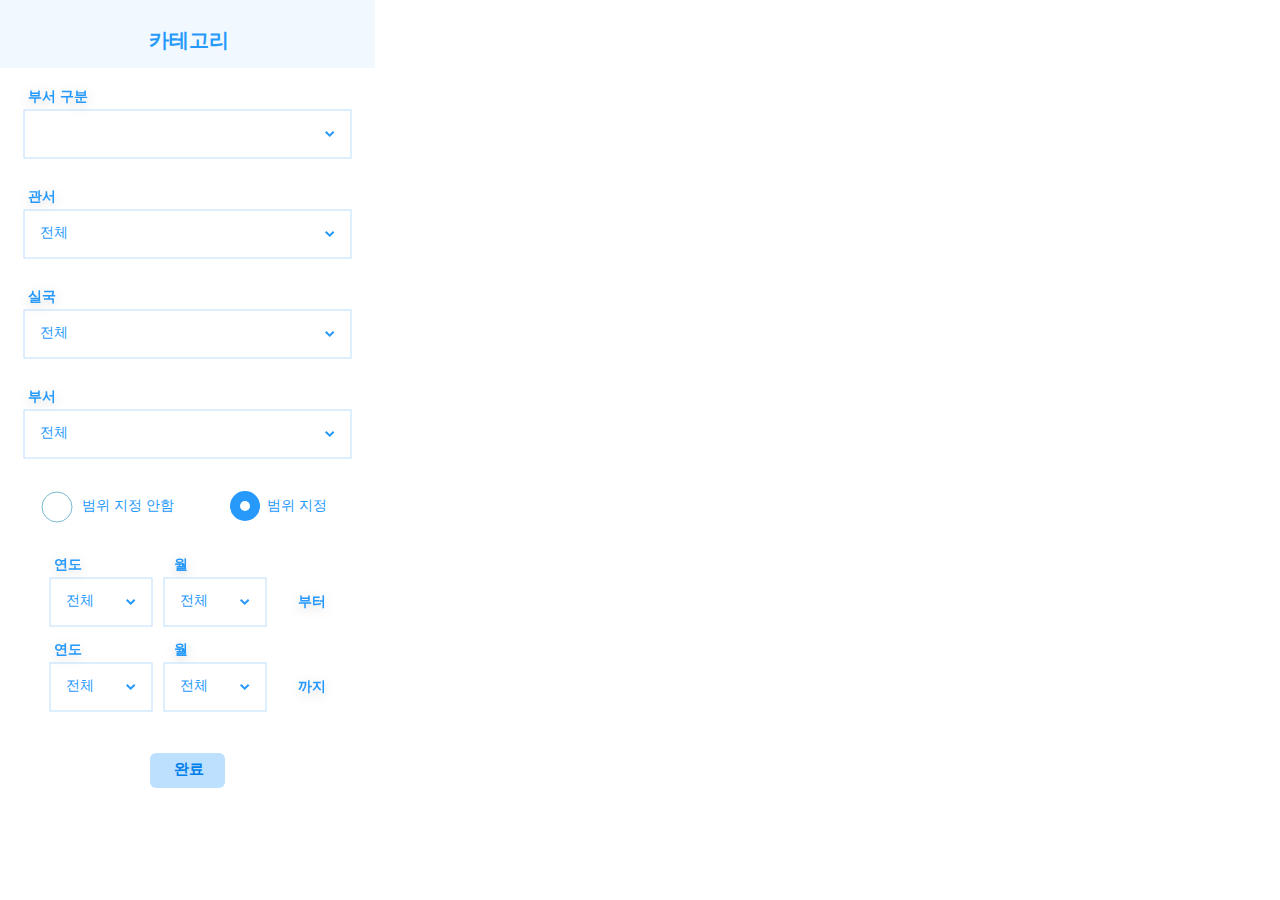
<file: HTML SAMPLE/3.html>
<!DOCTYPE html>
<html>
<head>
<meta charset="utf-8"/>
<meta http-equiv="X-UA-Compatible" content="IE=edge"/>
<meta name="viewport" content="width=device-width, initial-scale=1.0">
<title>3. 카테고리 설정 화면 -> 범위지정 O</title>
<style id="applicationStylesheet" type="text/css">
	.mediaViewInfo {
		--web-view-name: 3. 카테고리 설정 화면 -> 범위지정 O;
		--web-view-id: ID3____-__O;
		--web-scale-on-resize: true;
		--web-enable-deep-linking: true;
	}
	:root {
		--web-view-ids: ID3____-__O;
	}
	* {
		margin: 0;
		padding: 0;
		box-sizing: border-box;
		border: none;
	}
	#ID3____-__O {
		position: absolute;
		width: 375px;
		height: 812px;
		background-color: rgba(255,255,255,1);
		overflow: hidden;
		--web-view-name: 3. 카테고리 설정 화면 -> 범위지정 O;
		--web-view-id: ID3____-__O;
		--web-scale-on-resize: true;
		--web-enable-deep-linking: true;
	}
	#Navigation_Bar {
		position: absolute;
		width: 375px;
		height: 68px;
		left: 0px;
		top: 0px;
		overflow: visible;
	}
	#_621 {
		fill: rgba(241,249,255,1);
	}
	._621 {
		position: absolute;
		overflow: visible;
		width: 375px;
		height: 20px;
		left: 0px;
		top: 0px;
	}
	#_622 {
		fill: rgba(241,249,255,1);
	}
	._622 {
		position: absolute;
		overflow: visible;
		width: 375px;
		height: 48px;
		left: 0px;
		top: 20px;
	}
	#Dropdown {
		position: absolute;
		width: 327px;
		height: 48px;
		left: 24px;
		top: 110px;
		overflow: visible;
	}
	#_582 {
		fill: rgba(255,255,255,1);
		stroke: rgba(188,224,253,1);
		stroke-width: 1px;
		stroke-linejoin: miter;
		stroke-linecap: butt;
		stroke-miterlimit: 4;
		shape-rendering: auto;
	}
	._582 {
		position: absolute;
		overflow: visible;
		width: 327px;
		height: 48px;
		left: 0px;
		top: 0px;
	}
	# {
		left: 16px;
		top: 14px;
		position: absolute;
		overflow: visible;
		width: 29px;
		white-space: nowrap;
		text-align: left;
		font-family: Arial;
		font-style: normal;
		font-weight: normal;
		font-size: 14px;
		color: rgba(38,153,251,1);
	}
	#__7 {
		position: absolute;
		width: 10px;
		height: 10px;
		left: 301px;
		top: 19px;
		overflow: visible;
	}
	#_36 {
		fill: rgba(38,153,251,1);
	}
	._36 {
		overflow: visible;
		position: absolute;
		width: 9.4px;
		height: 6.1px;
		left: 0px;
		top: 2px;
		transform: matrix(1,0,0,1,0,0);
	}
	#_1467 {
		fill: transparent;
	}
	._1467 {
		position: absolute;
		overflow: visible;
		width: 10px;
		height: 10px;
		left: 0px;
		top: 0px;
	}
	#_ {
		filter: drop-shadow(0px 3px 6px rgba(0, 0, 0, 0.161));
		left: 28px;
		top: 88px;
		position: absolute;
		overflow: visible;
		width: 61px;
		white-space: nowrap;
		text-align: left;
		font-family: Arial;
		font-style: normal;
		font-weight: bold;
		font-size: 14px;
		color: rgba(38,153,251,1);
	}
	#Dropdown_w {
		position: absolute;
		width: 327px;
		height: 48px;
		left: 24px;
		top: 210px;
		overflow: visible;
	}
	#_582_x {
		fill: rgba(255,255,255,1);
		stroke: rgba(188,224,253,1);
		stroke-width: 1px;
		stroke-linejoin: miter;
		stroke-linecap: butt;
		stroke-miterlimit: 4;
		shape-rendering: auto;
	}
	._582_x {
		position: absolute;
		overflow: visible;
		width: 327px;
		height: 48px;
		left: 0px;
		top: 0px;
	}
	#_y {
		left: 16px;
		top: 14px;
		position: absolute;
		overflow: visible;
		width: 29px;
		white-space: nowrap;
		text-align: left;
		font-family: Arial;
		font-style: normal;
		font-weight: normal;
		font-size: 14px;
		color: rgba(38,153,251,1);
	}
	#__8 {
		position: absolute;
		width: 10px;
		height: 10px;
		left: 301px;
		top: 19px;
		overflow: visible;
	}
	#_36_ {
		fill: rgba(38,153,251,1);
	}
	._36_ {
		overflow: visible;
		position: absolute;
		width: 9.4px;
		height: 6.1px;
		left: 0px;
		top: 2px;
		transform: matrix(1,0,0,1,0,0);
	}
	#_1467_ {
		fill: transparent;
	}
	._1467_ {
		position: absolute;
		overflow: visible;
		width: 10px;
		height: 10px;
		left: 0px;
		top: 0px;
	}
	#_ba {
		filter: drop-shadow(0px 3px 6px rgba(0, 0, 0, 0.161));
		left: 28px;
		top: 188px;
		position: absolute;
		overflow: visible;
		width: 29px;
		white-space: nowrap;
		text-align: left;
		font-family: Arial;
		font-style: normal;
		font-weight: bold;
		font-size: 14px;
		color: rgba(38,153,251,1);
	}
	#Dropdown_ {
		position: absolute;
		width: 327px;
		height: 48px;
		left: 24px;
		top: 310px;
		overflow: visible;
	}
	#_582_ {
		fill: rgba(255,255,255,1);
		stroke: rgba(188,224,253,1);
		stroke-width: 1px;
		stroke-linejoin: miter;
		stroke-linecap: butt;
		stroke-miterlimit: 4;
		shape-rendering: auto;
	}
	._582_ {
		position: absolute;
		overflow: visible;
		width: 327px;
		height: 48px;
		left: 0px;
		top: 0px;
	}
	#_bb {
		left: 16px;
		top: 14px;
		position: absolute;
		overflow: visible;
		width: 29px;
		white-space: nowrap;
		text-align: left;
		font-family: Arial;
		font-style: normal;
		font-weight: normal;
		font-size: 14px;
		color: rgba(38,153,251,1);
	}
	#__9 {
		position: absolute;
		width: 10px;
		height: 10px;
		left: 301px;
		top: 19px;
		overflow: visible;
	}
	#_36_ba {
		fill: rgba(38,153,251,1);
	}
	._36_ba {
		overflow: visible;
		position: absolute;
		width: 9.4px;
		height: 6.1px;
		left: 0px;
		top: 2px;
		transform: matrix(1,0,0,1,0,0);
	}
	#_1467_ba {
		fill: transparent;
	}
	._1467_ba {
		position: absolute;
		overflow: visible;
		width: 10px;
		height: 10px;
		left: 0px;
		top: 0px;
	}
	#_bc {
		filter: drop-shadow(0px 3px 6px rgba(0, 0, 0, 0.161));
		left: 28px;
		top: 288px;
		position: absolute;
		overflow: visible;
		width: 29px;
		white-space: nowrap;
		text-align: left;
		font-family: Arial;
		font-style: normal;
		font-weight: bold;
		font-size: 14px;
		color: rgba(38,153,251,1);
	}
	#Dropdown_ba {
		position: absolute;
		width: 327px;
		height: 48px;
		left: 24px;
		top: 410px;
		overflow: visible;
	}
	#_582_bb {
		fill: rgba(255,255,255,1);
		stroke: rgba(188,224,253,1);
		stroke-width: 1px;
		stroke-linejoin: miter;
		stroke-linecap: butt;
		stroke-miterlimit: 4;
		shape-rendering: auto;
	}
	._582_bb {
		position: absolute;
		overflow: visible;
		width: 327px;
		height: 48px;
		left: 0px;
		top: 0px;
	}
	#_bd {
		left: 16px;
		top: 14px;
		position: absolute;
		overflow: visible;
		width: 29px;
		white-space: nowrap;
		text-align: left;
		font-family: Arial;
		font-style: normal;
		font-weight: normal;
		font-size: 14px;
		color: rgba(38,153,251,1);
	}
	#__10 {
		position: absolute;
		width: 10px;
		height: 10px;
		left: 301px;
		top: 19px;
		overflow: visible;
	}
	#_36_be {
		fill: rgba(38,153,251,1);
	}
	._36_be {
		overflow: visible;
		position: absolute;
		width: 9.4px;
		height: 6.1px;
		left: 0px;
		top: 2px;
		transform: matrix(1,0,0,1,0,0);
	}
	#_1467_bf {
		fill: transparent;
	}
	._1467_bf {
		position: absolute;
		overflow: visible;
		width: 10px;
		height: 10px;
		left: 0px;
		top: 0px;
	}
	#_bg {
		filter: drop-shadow(0px 3px 6px rgba(0, 0, 0, 0.161));
		left: 28px;
		top: 388px;
		position: absolute;
		overflow: visible;
		width: 29px;
		white-space: nowrap;
		text-align: left;
		font-family: Arial;
		font-style: normal;
		font-weight: bold;
		font-size: 14px;
		color: rgba(38,153,251,1);
	}
	#Radio_button_-_Selected {
		position: absolute;
		width: 178px;
		height: 30px;
		left: 82px;
		top: 491px;
		overflow: visible;
	}
	#_579 {
		fill: rgba(38,153,251,1);
	}
	._579 {
		position: absolute;
		overflow: visible;
		width: 30px;
		height: 30px;
		left: 148px;
		top: 0px;
	}
	#__ {
		left: 0px;
		top: 6px;
		position: absolute;
		overflow: visible;
		width: 93px;
		white-space: nowrap;
		text-align: left;
		font-family: Arial;
		font-style: normal;
		font-weight: normal;
		font-size: 14px;
		color: rgba(38,153,251,1);
	}
	#_580 {
		fill: rgba(255,255,255,1);
	}
	._580 {
		position: absolute;
		overflow: visible;
		width: 10px;
		height: 10px;
		left: 158px;
		top: 10px;
	}
	#Radio_button_-_Empty {
		position: absolute;
		width: 285px;
		height: 30px;
		left: 42px;
		top: 492px;
		overflow: visible;
	}
	#_577 {
		fill: rgba(255,255,255,1);
		stroke: rgba(123,185,209,1);
		stroke-width: 1px;
		stroke-linejoin: miter;
		stroke-linecap: butt;
		stroke-miterlimit: 4;
		shape-rendering: auto;
	}
	._577 {
		position: absolute;
		overflow: visible;
		width: 30px;
		height: 30px;
		left: 0px;
		top: 0px;
	}
	#__bn {
		left: 225px;
		top: 5px;
		position: absolute;
		overflow: visible;
		width: 61px;
		white-space: nowrap;
		text-align: left;
		font-family: Arial;
		font-style: normal;
		font-weight: normal;
		font-size: 14px;
		color: rgba(38,153,251,1);
	}
	#Dropdown_bo {
		position: absolute;
		width: 102px;
		height: 48px;
		left: 50px;
		top: 578px;
		overflow: visible;
	}
	#_582_bp {
		fill: rgba(255,255,255,1);
		stroke: rgba(188,224,253,1);
		stroke-width: 1px;
		stroke-linejoin: miter;
		stroke-linecap: butt;
		stroke-miterlimit: 4;
		shape-rendering: auto;
	}
	._582_bp {
		position: absolute;
		overflow: visible;
		width: 102px;
		height: 48px;
		left: 0px;
		top: 0px;
	}
	#_bq {
		left: 16px;
		top: 14px;
		position: absolute;
		overflow: visible;
		width: 29px;
		white-space: nowrap;
		text-align: left;
		font-family: Arial;
		font-style: normal;
		font-weight: normal;
		font-size: 14px;
		color: rgba(38,153,251,1);
	}
	#__11 {
		position: absolute;
		width: 10px;
		height: 10px;
		left: 76px;
		top: 19px;
		overflow: visible;
	}
	#_36_bs {
		fill: rgba(38,153,251,1);
	}
	._36_bs {
		overflow: visible;
		position: absolute;
		width: 9.4px;
		height: 6.1px;
		left: 0px;
		top: 2px;
		transform: matrix(1,0,0,1,0,0);
	}
	#_1467_bt {
		fill: transparent;
	}
	._1467_bt {
		position: absolute;
		overflow: visible;
		width: 10px;
		height: 10px;
		left: 0px;
		top: 0px;
	}
	#_bu {
		filter: drop-shadow(0px 3px 6px rgba(0, 0, 0, 0.161));
		left: 54px;
		top: 556px;
		position: absolute;
		overflow: visible;
		width: 29px;
		white-space: nowrap;
		text-align: left;
		font-family: Arial;
		font-style: normal;
		font-weight: bold;
		font-size: 14px;
		color: rgba(38,153,251,1);
	}
	#_bv {
		left: 148px;
		top: 27px;
		position: absolute;
		overflow: visible;
		width: 81px;
		white-space: nowrap;
		text-align: center;
		font-family: Arial;
		font-style: normal;
		font-weight: bold;
		font-size: 20px;
		color: rgba(38,153,251,1);
	}
	#Label {
		position: absolute;
		width: 75px;
		height: 35px;
		left: 150px;
		top: 753px;
		overflow: visible;
	}
	#_286 {
		fill: rgba(188,224,253,1);
	}
	._286 {
		position: absolute;
		overflow: visible;
		width: 75px;
		height: 35px;
		left: 0px;
		top: 0px;
	}
	#_by {
		left: 23px;
		top: 7px;
		position: absolute;
		overflow: visible;
		width: 31px;
		white-space: nowrap;
		text-align: center;
		font-family: Arial;
		font-style: normal;
		font-weight: bold;
		font-size: 15px;
		color: rgba(0,127,235,1);
	}
	#_bz {
		filter: drop-shadow(0px 3px 6px rgba(0, 0, 0, 0.161));
		left: 174px;
		top: 556px;
		position: absolute;
		overflow: visible;
		width: 15px;
		white-space: nowrap;
		text-align: left;
		font-family: Arial;
		font-style: normal;
		font-weight: bold;
		font-size: 14px;
		color: rgba(38,153,251,1);
	}
	#Dropdown_b {
		position: absolute;
		width: 102px;
		height: 48px;
		left: 164px;
		top: 578px;
		overflow: visible;
	}
	#_582_b {
		fill: rgba(255,255,255,1);
		stroke: rgba(188,224,253,1);
		stroke-width: 1px;
		stroke-linejoin: miter;
		stroke-linecap: butt;
		stroke-miterlimit: 4;
		shape-rendering: auto;
	}
	._582_b {
		position: absolute;
		overflow: visible;
		width: 102px;
		height: 48px;
		left: 0px;
		top: 0px;
	}
	#_b {
		left: 16px;
		top: 14px;
		position: absolute;
		overflow: visible;
		width: 29px;
		white-space: nowrap;
		text-align: left;
		font-family: Arial;
		font-style: normal;
		font-weight: normal;
		font-size: 14px;
		color: rgba(38,153,251,1);
	}
	#__12 {
		position: absolute;
		width: 10px;
		height: 10px;
		left: 76px;
		top: 19px;
		overflow: visible;
	}
	#_36_b {
		fill: rgba(38,153,251,1);
	}
	._36_b {
		overflow: visible;
		position: absolute;
		width: 9.4px;
		height: 6.1px;
		left: 0px;
		top: 2px;
		transform: matrix(1,0,0,1,0,0);
	}
	#_1467_b {
		fill: transparent;
	}
	._1467_b {
		position: absolute;
		overflow: visible;
		width: 10px;
		height: 10px;
		left: 0px;
		top: 0px;
	}
	#_ca {
		filter: drop-shadow(0px 3px 6px rgba(0, 0, 0, 0.161));
		left: 298px;
		top: 593px;
		position: absolute;
		overflow: visible;
		width: 29px;
		white-space: nowrap;
		text-align: left;
		font-family: Arial;
		font-style: normal;
		font-weight: bold;
		font-size: 14px;
		color: rgba(38,153,251,1);
	}
	#Dropdown_ca {
		position: absolute;
		width: 102px;
		height: 48px;
		left: 50px;
		top: 663px;
		overflow: visible;
	}
	#_582_ca {
		fill: rgba(255,255,255,1);
		stroke: rgba(188,224,253,1);
		stroke-width: 1px;
		stroke-linejoin: miter;
		stroke-linecap: butt;
		stroke-miterlimit: 4;
		shape-rendering: auto;
	}
	._582_ca {
		position: absolute;
		overflow: visible;
		width: 102px;
		height: 48px;
		left: 0px;
		top: 0px;
	}
	#_cb {
		left: 16px;
		top: 14px;
		position: absolute;
		overflow: visible;
		width: 29px;
		white-space: nowrap;
		text-align: left;
		font-family: Arial;
		font-style: normal;
		font-weight: normal;
		font-size: 14px;
		color: rgba(38,153,251,1);
	}
	#__13 {
		position: absolute;
		width: 10px;
		height: 10px;
		left: 76px;
		top: 19px;
		overflow: visible;
	}
	#_36_cb {
		fill: rgba(38,153,251,1);
	}
	._36_cb {
		overflow: visible;
		position: absolute;
		width: 9.4px;
		height: 6.1px;
		left: 0px;
		top: 2px;
		transform: matrix(1,0,0,1,0,0);
	}
	#_1467_cc {
		fill: transparent;
	}
	._1467_cc {
		position: absolute;
		overflow: visible;
		width: 10px;
		height: 10px;
		left: 0px;
		top: 0px;
	}
	#_cd {
		filter: drop-shadow(0px 3px 6px rgba(0, 0, 0, 0.161));
		left: 54px;
		top: 641px;
		position: absolute;
		overflow: visible;
		width: 29px;
		white-space: nowrap;
		text-align: left;
		font-family: Arial;
		font-style: normal;
		font-weight: bold;
		font-size: 14px;
		color: rgba(38,153,251,1);
	}
	#_ce {
		filter: drop-shadow(0px 3px 6px rgba(0, 0, 0, 0.161));
		left: 174px;
		top: 641px;
		position: absolute;
		overflow: visible;
		width: 15px;
		white-space: nowrap;
		text-align: left;
		font-family: Arial;
		font-style: normal;
		font-weight: bold;
		font-size: 14px;
		color: rgba(38,153,251,1);
	}
	#Dropdown_cf {
		position: absolute;
		width: 102px;
		height: 48px;
		left: 164px;
		top: 663px;
		overflow: visible;
	}
	#_582_cg {
		fill: rgba(255,255,255,1);
		stroke: rgba(188,224,253,1);
		stroke-width: 1px;
		stroke-linejoin: miter;
		stroke-linecap: butt;
		stroke-miterlimit: 4;
		shape-rendering: auto;
	}
	._582_cg {
		position: absolute;
		overflow: visible;
		width: 102px;
		height: 48px;
		left: 0px;
		top: 0px;
	}
	#_ch {
		left: 16px;
		top: 14px;
		position: absolute;
		overflow: visible;
		width: 29px;
		white-space: nowrap;
		text-align: left;
		font-family: Arial;
		font-style: normal;
		font-weight: normal;
		font-size: 14px;
		color: rgba(38,153,251,1);
	}
	#__14 {
		position: absolute;
		width: 10px;
		height: 10px;
		left: 76px;
		top: 19px;
		overflow: visible;
	}
	#_36_cj {
		fill: rgba(38,153,251,1);
	}
	._36_cj {
		overflow: visible;
		position: absolute;
		width: 9.4px;
		height: 6.1px;
		left: 0px;
		top: 2px;
		transform: matrix(1,0,0,1,0,0);
	}
	#_1467_ck {
		fill: transparent;
	}
	._1467_ck {
		position: absolute;
		overflow: visible;
		width: 10px;
		height: 10px;
		left: 0px;
		top: 0px;
	}
	#_cl {
		filter: drop-shadow(0px 3px 6px rgba(0, 0, 0, 0.161));
		left: 298px;
		top: 678px;
		position: absolute;
		overflow: visible;
		width: 29px;
		white-space: nowrap;
		text-align: left;
		font-family: Arial;
		font-style: normal;
		font-weight: bold;
		font-size: 14px;
		color: rgba(38,153,251,1);
	}
</style>
<script id="applicationScript">
///////////////////////////////////////
// INITIALIZATION
///////////////////////////////////////

/**
 * Functionality for scaling, showing by media query, and navigation between multiple pages on a single page. 
 * Code subject to change.
 **/

if (window.console==null) { window["console"] = { log : function() {} } }; // some browsers do not set console

var Application = function() {
	// event constants
	this.prefix = "--web-";
	this.NAVIGATION_CHANGE = "viewChange";
	this.VIEW_NOT_FOUND = "viewNotFound";
	this.VIEW_CHANGE = "viewChange";
	this.VIEW_CHANGING = "viewChanging";
	this.STATE_NOT_FOUND = "stateNotFound";
	this.APPLICATION_COMPLETE = "applicationComplete";
	this.APPLICATION_RESIZE = "applicationResize";
	this.SIZE_STATE_NAME = "data-is-view-scaled";
	this.STATE_NAME = this.prefix + "state";

	this.lastTrigger = null;
	this.lastView = null;
	this.lastState = null;
	this.lastOverlay = null;
	this.currentView = null;
	this.currentState = null;
	this.currentOverlay = null;
	this.currentQuery = {index: 0, rule: null, mediaText: null, id: null};
	this.inclusionQuery = "(min-width: 0px)";
	this.exclusionQuery = "none and (min-width: 99999px)";
	this.LastModifiedDateLabelName = "LastModifiedDateLabel";
	this.viewScaleSliderId = "ViewScaleSliderInput";
	this.pageRefreshedName = "showPageRefreshedNotification";
	this.applicationStylesheet = null;
	this.mediaQueryDictionary = {};
	this.viewsDictionary = {};
	this.addedViews = [];
	this.views = {};
	this.viewIds = [];
	this.viewQueries = {};
	this.overlays = {};
	this.overlayIds = [];
	this.numberOfViews = 0;
	this.verticalPadding = 0;
	this.horizontalPadding = 0;
	this.stateName = null;
	this.viewScale = 1;
	this.viewLeft = 0;
	this.viewTop = 0;
	this.horizontalScrollbarsNeeded = false;
	this.verticalScrollbarsNeeded = false;

	// view settings
	this.showUpdateNotification = false;
	this.showNavigationControls = false;
	this.scaleViewsToFit = false;
	this.scaleToFitOnDoubleClick = false;
	this.actualSizeOnDoubleClick = false;
	this.scaleViewsOnResize = false;
	this.navigationOnKeypress = false;
	this.showViewName = false;
	this.enableDeepLinking = true;
	this.refreshPageForChanges = false;
	this.showRefreshNotifications = true;

	// view controls
	this.scaleViewSlider = null;
	this.lastModifiedLabel = null;
	this.supportsPopState = false; // window.history.pushState!=null;
	this.initialized = false;

	// refresh properties
	this.refreshDuration = 250;
	this.lastModifiedDate = null;
	this.refreshRequest = null;
	this.refreshInterval = null;
	this.refreshContent = null;
	this.refreshContentSize = null;
	this.refreshCheckContent = false;
	this.refreshCheckContentSize = false;

	var self = this;

	self.initialize = function(event) {
		var view = self.getVisibleView();
		var views = self.getVisibleViews();
		if (view==null) view = self.getInitialView();
		self.collectViews();
		self.collectOverlays();
		self.collectMediaQueries();

		for (let index = 0; index < views.length; index++) {
			var view = views[index];
			self.setViewOptions(view);
			self.setViewVariables(view);
			self.centerView(view);
		}

		// sometimes the body size is 0 so we call this now and again later
		if (self.initialized) {
			window.addEventListener(self.NAVIGATION_CHANGE, self.viewChangeHandler);
			window.addEventListener("keyup", self.keypressHandler);
			window.addEventListener("keypress", self.keypressHandler);
			window.addEventListener("resize", self.resizeHandler);
			window.document.addEventListener("dblclick", self.doubleClickHandler);

			if (self.supportsPopState) {
				window.addEventListener('popstate', self.popStateHandler);
			}
			else {
				window.addEventListener('hashchange', self.hashChangeHandler);
			}

			// we are ready to go
			window.dispatchEvent(new Event(self.APPLICATION_COMPLETE));
		}

		if (self.initialized==false) {
			if (self.enableDeepLinking) {
				self.syncronizeViewToURL();
			} 
	
			if (self.refreshPageForChanges) {
				self.setupRefreshForChanges();
			}
	
			self.initialized = true;
		}
		
		if (self.scaleViewsToFit) {
			self.viewScale = self.scaleViewToFit(view);
			
			if (self.viewScale<0) {
				setTimeout(self.scaleViewToFit, 500, view);
			}
		}
		else if (view) {
			self.viewScale = self.getViewScaleValue(view);
			self.centerView(view);
			self.updateSliderValue(self.viewScale);
		}
		else {
			// no view found
		}
	
		if (self.showUpdateNotification) {
			self.showNotification();
		}

		//"addEventListener" in window ? null : window.addEventListener = window.attachEvent;
		//"addEventListener" in document ? null : document.addEventListener = document.attachEvent;
	}


	///////////////////////////////////////
	// AUTO REFRESH 
	///////////////////////////////////////

	self.setupRefreshForChanges = function() {
		self.refreshRequest = new XMLHttpRequest();

		if (!self.refreshRequest) {
			return false;
		}

		// get document start values immediately
		self.requestRefreshUpdate();
	}

	/**
	 * Attempt to check the last modified date by the headers 
	 * or the last modified property from the byte array (experimental)
	 **/
	self.requestRefreshUpdate = function() {
		var url = document.location.href;
		var protocol = window.location.protocol;
		var method;
		
		try {

			if (self.refreshCheckContentSize) {
				self.refreshRequest.open('HEAD', url, true);
			}
			else if (self.refreshCheckContent) {
				self.refreshContent = document.documentElement.outerHTML;
				self.refreshRequest.open('GET', url, true);
				self.refreshRequest.responseType = "text";
			}
			else {

				// get page last modified date for the first call to compare to later
				if (self.lastModifiedDate==null) {

					// File system does not send headers in FF so get blob if possible
					if (protocol=="file:") {
						self.refreshRequest.open("GET", url, true);
						self.refreshRequest.responseType = "blob";
					}
					else {
						self.refreshRequest.open("HEAD", url, true);
						self.refreshRequest.responseType = "blob";
					}

					self.refreshRequest.onload = self.refreshOnLoadOnceHandler;

					// In some browsers (Chrome & Safari) this error occurs at send: 
					// 
					// Chrome - Access to XMLHttpRequest at 'file:///index.html' from origin 'null' 
					// has been blocked by CORS policy: 
					// Cross origin requests are only supported for protocol schemes: 
					// http, data, chrome, chrome-extension, https.
					// 
					// Safari - XMLHttpRequest cannot load file:///Users/user/Public/index.html. Cross origin requests are only supported for HTTP.
					// 
					// Solution is to run a local server, set local permissions or test in another browser
					self.refreshRequest.send(null);

					// In MS browsers the following behavior occurs possibly due to an AJAX call to check last modified date: 
					// 
					// DOM7011: The code on this page disabled back and forward caching.

					// In Brave (Chrome) error when on the server
					// index.js:221 HEAD https://www.example.com/ net::ERR_INSUFFICIENT_RESOURCES
					// self.refreshRequest.send(null);

				}
				else {
					self.refreshRequest = new XMLHttpRequest();
					self.refreshRequest.onreadystatechange = self.refreshHandler;
					self.refreshRequest.ontimeout = function() {
						self.log("Couldn't find page to check for updates");
					}
					
					var method;
					if (protocol=="file:") {
						method = "GET";
					}
					else {
						method = "HEAD";
					}

					//refreshRequest.open('HEAD', url, true);
					self.refreshRequest.open(method, url, true);
					self.refreshRequest.responseType = "blob";
					self.refreshRequest.send(null);
				}
			}
		}
		catch (error) {
			self.log("Refresh failed for the following reason:")
			self.log(error);
		}
	}

	self.refreshHandler = function() {
		var contentSize;

		try {

			if (self.refreshRequest.readyState === XMLHttpRequest.DONE) {
				
				if (self.refreshRequest.status === 2 || 
					self.refreshRequest.status === 200) {
					var pageChanged = false;

					self.updateLastModifiedLabel();

					if (self.refreshCheckContentSize) {
						var lastModifiedHeader = self.refreshRequest.getResponseHeader("Last-Modified");
						contentSize = self.refreshRequest.getResponseHeader("Content-Length");
						//lastModifiedDate = refreshRequest.getResponseHeader("Last-Modified");
						var headers = self.refreshRequest.getAllResponseHeaders();
						var hasContentHeader = headers.indexOf("Content-Length")!=-1;
						
						if (hasContentHeader) {
							contentSize = self.refreshRequest.getResponseHeader("Content-Length");

							// size has not been set yet
							if (self.refreshContentSize==null) {
								self.refreshContentSize = contentSize;
								// exit and let interval call this method again
								return;
							}

							if (contentSize!=self.refreshContentSize) {
								pageChanged = true;
							}
						}
					}
					else if (self.refreshCheckContent) {

						if (self.refreshRequest.responseText!=self.refreshContent) {
							pageChanged = true;
						}
					}
					else {
						lastModifiedHeader = self.getLastModified(self.refreshRequest);

						if (self.lastModifiedDate!=lastModifiedHeader) {
							self.log("lastModifiedDate:" + self.lastModifiedDate + ",lastModifiedHeader:" +lastModifiedHeader);
							pageChanged = true;
						}

					}

					
					if (pageChanged) {
						clearInterval(self.refreshInterval);
						self.refreshUpdatedPage();
						return;
					}

				}
				else {
					self.log('There was a problem with the request.');
				}

			}
		}
		catch( error ) {
			//console.log('Caught Exception: ' + error);
		}
	}

	self.refreshOnLoadOnceHandler = function(event) {

		// get the last modified date
		if (self.refreshRequest.response) {
			self.lastModifiedDate = self.getLastModified(self.refreshRequest);

			if (self.lastModifiedDate!=null) {

				if (self.refreshInterval==null) {
					self.refreshInterval = setInterval(self.requestRefreshUpdate, self.refreshDuration);
				}
			}
			else {
				self.log("Could not get last modified date from the server");
			}
		}
	}

	self.refreshUpdatedPage = function() {
		if (self.showRefreshNotifications) {
			var date = new Date().setTime((new Date().getTime()+10000));
			document.cookie = encodeURIComponent(self.pageRefreshedName) + "=true" + "; max-age=6000;" + " path=/";
		}

		document.location.reload(true);
	}

	self.showNotification = function(duration) {
		var notificationID = self.pageRefreshedName+"ID";
		var notification = document.getElementById(notificationID);
		if (duration==null) duration = 4000;

		if (notification!=null) {return;}

		notification = document.createElement("div");
		notification.id = notificationID;
		notification.textContent = "PAGE UPDATED";
		var styleRule = ""
		styleRule = "position: fixed; padding: 7px 16px 6px 16px; font-family: Arial, sans-serif; font-size: 10px; font-weight: bold; left: 50%;";
		styleRule += "top: 20px; background-color: rgba(0,0,0,.5); border-radius: 12px; color:rgb(235, 235, 235); transition: all 2s linear;";
		styleRule += "transform: translateX(-50%); letter-spacing: .5px; filter: drop-shadow(2px 2px 6px rgba(0, 0, 0, .1))";
		notification.setAttribute("style", styleRule);

		notification.className= "PageRefreshedClass";
		
		document.body.appendChild(notification);

		setTimeout(function() {
			notification.style.opacity = "0";
			notification.style.filter = "drop-shadow( 0px 0px 0px rgba(0,0,0, .5))";
			setTimeout(function() {
				notification.parentNode.removeChild(notification);
			}, duration)
		}, duration);

		document.cookie = encodeURIComponent(self.pageRefreshedName) + "=; max-age=1; path=/";
	}

	/**
	 * Get the last modified date from the header 
	 * or file object after request has been received
	 **/
	self.getLastModified = function(request) {
		var date;

		// file protocol - FILE object with last modified property
		if (request.response && request.response.lastModified) {
			date = request.response.lastModified;
		}
		
		// http protocol - check headers
		if (date==null) {
			date = request.getResponseHeader("Last-Modified");
		}

		return date;
	}

	self.updateLastModifiedLabel = function() {
		var labelValue = "";
		
		if (self.lastModifiedLabel==null) {
			self.lastModifiedLabel = document.getElementById("LastModifiedLabel");
		}

		if (self.lastModifiedLabel) {
			var seconds = parseInt(((new Date().getTime() - Date.parse(document.lastModified)) / 1000 / 60) * 100 + "");
			var minutes = 0;
			var hours = 0;

			if (seconds < 60) {
				seconds = Math.floor(seconds/10)*10;
				labelValue = seconds + " seconds";
			}
			else {
				minutes = parseInt((seconds/60) + "");

				if (minutes>60) {
					hours = parseInt((seconds/60/60) +"");
					labelValue += hours==1 ? " hour" : " hours";
				}
				else {
					labelValue = minutes+"";
					labelValue += minutes==1 ? " minute" : " minutes";
				}
			}
			
			if (seconds<10) {
				labelValue = "Updated now";
			}
			else {
				labelValue = "Updated " + labelValue + " ago";
			}

			if (self.lastModifiedLabel.firstElementChild) {
				self.lastModifiedLabel.firstElementChild.textContent = labelValue;

			}
			else if ("textContent" in self.lastModifiedLabel) {
				self.lastModifiedLabel.textContent = labelValue;
			}
		}
	}

	self.getShortString = function(string, length) {
		if (length==null) length = 30;
		string = string!=null ? string.substr(0, length).replace(/\n/g, "") : "[String is null]";
		return string;
	}

	self.getShortNumber = function(value, places) {
		if (places==null || places<1) places = 4;
		value = Math.round(value * Math.pow(10,places)) / Math.pow(10, places);
		return value;
	}

	///////////////////////////////////////
	// NAVIGATION CONTROLS
	///////////////////////////////////////

	self.updateViewLabel = function() {
		var viewNavigationLabel = document.getElementById("ViewNavigationLabel");
		var view = self.getVisibleView();
		var viewIndex = view ? self.getViewIndex(view) : -1;
		var viewName = view ? self.getViewPreferenceValue(view, self.prefix + "view-name") : null;
		var viewId = view ? view.id : null;

		if (viewNavigationLabel && view) {
			if (viewName && viewName.indexOf('"')!=-1) {
				viewName = viewName.replace(/"/g, "");
			}

			if (self.showViewName) {
				viewNavigationLabel.textContent = viewName;
				self.setTooltip(viewNavigationLabel, viewIndex + 1 + " of " + self.numberOfViews);
			}
			else {
				viewNavigationLabel.textContent = viewIndex + 1 + " of " + self.numberOfViews;
				self.setTooltip(viewNavigationLabel, viewName);
			}

		}
	}

	self.updateURL = function(view) {
		view = view == null ? self.getVisibleView() : view;
		var viewId = view ? view.id : null
		var viewFragment = view ? "#"+ viewId : null;

		if (viewId && self.viewIds.length>1 && self.enableDeepLinking) {

			if (self.supportsPopState==false) {
				self.setFragment(viewId);
			}
			else {
				if (viewFragment!=window.location.hash) {

					if (window.location.hash==null) {
						window.history.replaceState({name:viewId}, null, viewFragment);
					}
					else {
						window.history.pushState({name:viewId}, null, viewFragment);
					}
				}
			}
		}
	}

	self.updateURLState = function(view, stateName) {
		stateName = view && (stateName=="" || stateName==null) ? self.getStateNameByViewId(view.id) : stateName;

		if (self.supportsPopState==false) {
			self.setFragment(stateName);
		}
		else {
			if (stateName!=window.location.hash) {

				if (window.location.hash==null) {
					window.history.replaceState({name:view.viewId}, null, stateName);
				}
				else {
					window.history.pushState({name:view.viewId}, null, stateName);
				}
			}
		}
	}

	self.setFragment = function(value) {
		window.location.hash = "#" + value;
	}

	self.setTooltip = function(element, value) {
		// setting the tooltip in edge causes a page crash on hover
		if (/Edge/.test(navigator.userAgent)) { return; }

		if ("title" in element) {
			element.title = value;
		}
	}

	self.getStylesheetRules = function(styleSheet) {
		try {
			if (styleSheet) return styleSheet.cssRules || styleSheet.rules;
	
			return document.styleSheets[0]["cssRules"] || document.styleSheets[0]["rules"];
		}
		catch (error) {
			// ERRORS:
			// SecurityError: The operation is insecure.
			// Errors happen when script loads before stylesheet or loading an external css locally

			// InvalidAccessError: A parameter or an operation is not supported by the underlying object
			// Place script after stylesheet

			console.log(error);
			if (error.toString().indexOf("The operation is insecure")!=-1) {
				console.log("Load the stylesheet before the script or load the stylesheet inline until it can be loaded on a server")
			}
			return [];
		}
	}

	/**
	 * If single page application hide all of the views. 
	 * @param {Number} selectedIndex if provided shows the view at index provided
	 **/
	self.hideViews = function(selectedIndex, animation) {
		var rules = self.getStylesheetRules();
		var queryIndex = 0;
		var numberOfRules = rules!=null ? rules.length : 0;

		// loop through rules and hide media queries except selected
		for (var i=0;i<numberOfRules;i++) {
			var rule = rules[i];

			if (rule.media!=null) {

				if (queryIndex==selectedIndex) {
					self.currentQuery.mediaText = rule.conditionText;
					self.currentQuery.index = selectedIndex;
					self.currentQuery.rule = rule;
					self.enableMediaQuery(rule);
				}
				else {
					if (animation) {
						self.fadeOut(rule)
					}
					else {
						self.disableMediaQuery(rule);
					}
				}
				
				queryIndex++;
			}
		}

		self.numberOfViews = queryIndex;
		self.updateViewLabel();
		self.updateURL();

		self.dispatchViewChange();

		var view = self.getVisibleView();
		var viewIndex = view ? self.getViewIndex(view) : -1;

		return viewIndex==selectedIndex ? view : null;
	}

	/**
	 * Hide view
	 * @param {Object} view element to hide
	 **/
	self.hideView = function(view) {
		var rule = view ? self.mediaQueryDictionary[view.id] : null;

		if (rule) {
			self.disableMediaQuery(rule);
		}
	}

	/**
	 * Hide overlay
	 * @param {Object} overlay element to hide
	 **/
	self.hideOverlay = function(overlay) {
		var rule = overlay ? self.mediaQueryDictionary[overlay.id] : null;

		if (rule) {
			self.disableMediaQuery(rule);

			//if (self.showByMediaQuery) {
				overlay.style.display = "none";
			//}
		}
	}

	/**
	 * Show the view by media query. Does not hide current views
	 * Sets view options by default
	 * @param {Object} view element to show
	 * @param {Boolean} setViewOptions sets view options if null or true
	 */
	self.showViewByMediaQuery = function(view, setViewOptions) {
		var id = view ? view.id : null;
		var query = id ? self.mediaQueryDictionary[id] : null;
		var isOverlay = view ? self.isOverlay(view) : false;
		setViewOptions = setViewOptions==null ? true : setViewOptions;

		if (query) {
			self.enableMediaQuery(query);

			if (isOverlay && view && setViewOptions) {
				self.setViewVariables(null, view);
			}
			else {
				if (view && setViewOptions) self.setViewOptions(view);
				if (view && setViewOptions) self.setViewVariables(view);
			}
		}
	}

	/**
	 * Show the view. Does not hide current views
	 */
	self.showView = function(view, setViewOptions) {
		var id = view ? view.id : null;
		var query = id ? self.mediaQueryDictionary[id] : null;
		var display = null;
		setViewOptions = setViewOptions==null ? true : setViewOptions;

		if (query) {
			self.enableMediaQuery(query);
			if (view==null) view =self.getVisibleView();
			if (view && setViewOptions) self.setViewOptions(view);
		}
		else if (id) {
			display = window.getComputedStyle(view).getPropertyValue("display");
			if (display=="" || display=="none") {
				view.style.display = "block";
			}
		}

		if (view) {
			if (self.currentView!=null) {
				self.lastView = self.currentView;
			}

			self.currentView = view;
		}
	}

	self.showViewById = function(id, setViewOptions) {
		var view = id ? self.getViewById(id) : null;

		if (view) {
			self.showView(view);
			return;
		}

		self.log("View not found '" + id + "'");
	}

	self.getElementView = function(element) {
		var view = element;
		var viewFound = false;

		while (viewFound==false || view==null) {
			if (view && self.viewsDictionary[view.id]) {
				return view;
			}
			view = view.parentNode;
		}
	}

	/**
	 * Show overlay over view
	 * @param {Event | HTMLElement} event event or html element with styles applied
	 * @param {String} id id of view or view reference
	 * @param {Number} x x location
	 * @param {Number} y y location
	 */
	self.showOverlay = function(event, id, x, y) {
		var overlay = id && typeof id === 'string' ? self.getViewById(id) : id ? id : null;
		var query = overlay ? self.mediaQueryDictionary[overlay.id] : null;
		var centerHorizontally = false;
		var centerVertically = false;
		var anchorLeft = false;
		var anchorTop = false;
		var anchorRight = false;
		var anchorBottom = false;
		var display = null;
		var reparent = true;
		var view = null;
		
		if (overlay==null || overlay==false) {
			self.log("Overlay not found, '"+ id + "'");
			return;
		}

		// get enter animation - event target must have css variables declared
		if (event) {
			var button = event.currentTarget || event; // can be event or htmlelement
			var buttonComputedStyles = getComputedStyle(button);
			var actionTargetValue = buttonComputedStyles.getPropertyValue(self.prefix+"action-target").trim();
			var animation = buttonComputedStyles.getPropertyValue(self.prefix+"animation").trim();
			var isAnimated = animation!="";
			var targetType = buttonComputedStyles.getPropertyValue(self.prefix+"action-type").trim();
			var actionTarget = self.application ? null : self.getElement(actionTargetValue);
			var actionTargetStyles = actionTarget ? actionTarget.style : null;

			if (actionTargetStyles) {
				actionTargetStyles.setProperty("animation", animation);
			}

			if ("stopImmediatePropagation" in event) {
				event.stopImmediatePropagation();
			}
		}
		
		if (self.application==false || targetType=="page") {
			document.location.href = "./" + actionTargetValue;
			return;
		}

		// remove any current overlays
		if (self.currentOverlay) {

			// act as switch if same button
			if (self.currentOverlay==actionTarget || self.currentOverlay==null) {
				if (self.lastTrigger==button) {
					self.removeOverlay(isAnimated);
					return;
				}
			}
			else {
				self.removeOverlay(isAnimated);
			}
		}

		if (reparent) {
			view = self.getElementView(button);
			if (view) {
				view.appendChild(overlay);
			}
		}

		if (query) {
			//self.setElementAnimation(overlay, null);
			//overlay.style.animation = animation;
			self.enableMediaQuery(query);
			
			var display = overlay && overlay.style.display;
			
			if (overlay && display=="" || display=="none") {
				overlay.style.display = "block";
				//self.setViewOptions(overlay);
			}

			// add animation defined in event target style declaration
			if (animation && self.supportAnimations) {
				self.fadeIn(overlay, false, animation);
			}
		}
		else if (id) {

			display = window.getComputedStyle(overlay).getPropertyValue("display");

			if (display=="" || display=="none") {
				overlay.style.display = "block";
			}

			// add animation defined in event target style declaration
			if (animation && self.supportAnimations) {
				self.fadeIn(overlay, false, animation);
			}
		}

		// do not set x or y position if centering
		var horizontal = self.prefix + "center-horizontally";
		var vertical = self.prefix + "center-vertically";
		var style = overlay.style;
		var transform = [];

		centerHorizontally = self.getIsStyleDefined(id, horizontal) ? self.getViewPreferenceBoolean(overlay, horizontal) : false;
		centerVertically = self.getIsStyleDefined(id, vertical) ? self.getViewPreferenceBoolean(overlay, vertical) : false;
		anchorLeft = self.getIsStyleDefined(id, "left");
		anchorRight = self.getIsStyleDefined(id, "right");
		anchorTop = self.getIsStyleDefined(id, "top");
		anchorBottom = self.getIsStyleDefined(id, "bottom");

		
		if (self.viewsDictionary[overlay.id] && self.viewsDictionary[overlay.id].styleDeclaration) {
			style = self.viewsDictionary[overlay.id].styleDeclaration.style;
		}
		
		if (centerHorizontally) {
			style.left = "50%";
			style.transformOrigin = "0 0";
			transform.push("translateX(-50%)");
		}
		else if (anchorRight && anchorLeft) {
			style.left = x + "px";
		}
		else if (anchorRight) {
			//style.right = x + "px";
		}
		else {
			style.left = x + "px";
		}
		
		if (centerVertically) {
			style.top = "50%";
			transform.push("translateY(-50%)");
			style.transformOrigin = "0 0";
		}
		else if (anchorTop && anchorBottom) {
			style.top = y + "px";
		}
		else if (anchorBottom) {
			//style.bottom = y + "px";
		}
		else {
			style.top = y + "px";
		}

		if (transform.length) {
			style.transform = transform.join(" ");
		}

		self.currentOverlay = overlay;
		self.lastTrigger = button;
	}

	self.goBack = function() {
		if (self.currentOverlay) {
			self.removeOverlay();
		}
		else if (self.lastView) {
			self.goToView(self.lastView.id);
		}
	}

	self.removeOverlay = function(animate) {
		var overlay = self.currentOverlay;
		animate = animate===false ? false : true;

		if (overlay) {
			var style = overlay.style;
			
			if (style.animation && self.supportAnimations && animate) {
				self.reverseAnimation(overlay, true);

				var duration = self.getAnimationDuration(style.animation, true);
		
				setTimeout(function() {
					self.setElementAnimation(overlay, null);
					self.hideOverlay(overlay);
					self.currentOverlay = null;
				}, duration);
			}
			else {
				self.setElementAnimation(overlay, null);
				self.hideOverlay(overlay);
				self.currentOverlay = null;
			}
		}
	}

	/**
	 * Reverse the animation and hide after
	 * @param {Object} target element with animation
	 * @param {Boolean} hide hide after animation ends
	 */
	self.reverseAnimation = function(target, hide) {
		var lastAnimation = null;
		var style = target.style;

		style.animationPlayState = "paused";
		lastAnimation = style.animation;
		style.animation = null;
		style.animationPlayState = "paused";

		if (hide) {
			//target.addEventListener("animationend", self.animationEndHideHandler);
	
			var duration = self.getAnimationDuration(lastAnimation, true);
			var isOverlay = self.isOverlay(target);
	
			setTimeout(function() {
				self.setElementAnimation(target, null);

				if (isOverlay) {
					self.hideOverlay(target);
				}
				else {
					self.hideView(target);
				}
			}, duration);
		}

		setTimeout(function() {
			style.animation = lastAnimation;
			style.animationPlayState = "paused";
			style.animationDirection = "reverse";
			style.animationPlayState = "running";
		}, 30);
	}

	self.animationEndHandler = function(event) {
		var target = event.currentTarget;
		self.dispatchEvent(new Event(event.type));
	}

	self.isOverlay = function(view) {
		var result = view ? self.getViewPreferenceBoolean(view, self.prefix + "is-overlay") : false;

		return result;
	}

	self.animationEndHideHandler = function(event) {
		var target = event.currentTarget;
		self.setViewVariables(null, target);
		self.hideView(target);
		target.removeEventListener("animationend", self.animationEndHideHandler);
	}

	self.animationEndShowHandler = function(event) {
		var target = event.currentTarget;
		target.removeEventListener("animationend", self.animationEndShowHandler);
	}

	self.setViewOptions = function(view) {

		if (view) {
			self.minimumScale = self.getViewPreferenceValue(view, self.prefix + "minimum-scale");
			self.maximumScale = self.getViewPreferenceValue(view, self.prefix + "maximum-scale");
			self.scaleViewsToFit = self.getViewPreferenceBoolean(view, self.prefix + "scale-to-fit");
			self.scaleToFitType = self.getViewPreferenceValue(view, self.prefix + "scale-to-fit-type");
			self.scaleToFitOnDoubleClick = self.getViewPreferenceBoolean(view, self.prefix + "scale-on-double-click");
			self.actualSizeOnDoubleClick = self.getViewPreferenceBoolean(view, self.prefix + "actual-size-on-double-click");
			self.scaleViewsOnResize = self.getViewPreferenceBoolean(view, self.prefix + "scale-on-resize");
			self.enableScaleUp = self.getViewPreferenceBoolean(view, self.prefix + "enable-scale-up");
			self.centerHorizontally = self.getViewPreferenceBoolean(view, self.prefix + "center-horizontally");
			self.centerVertically = self.getViewPreferenceBoolean(view, self.prefix + "center-vertically");
			self.navigationOnKeypress = self.getViewPreferenceBoolean(view, self.prefix + "navigate-on-keypress");
			self.showViewName = self.getViewPreferenceBoolean(view, self.prefix + "show-view-name");
			self.refreshPageForChanges = self.getViewPreferenceBoolean(view, self.prefix + "refresh-for-changes");
			self.refreshPageForChangesInterval = self.getViewPreferenceValue(view, self.prefix + "refresh-interval");
			self.showNavigationControls = self.getViewPreferenceBoolean(view, self.prefix + "show-navigation-controls");
			self.scaleViewSlider = self.getViewPreferenceBoolean(view, self.prefix + "show-scale-controls");
			self.enableDeepLinking = self.getViewPreferenceBoolean(view, self.prefix + "enable-deep-linking");
			self.singlePageApplication = self.getViewPreferenceBoolean(view, self.prefix + "application");
			self.showByMediaQuery = self.getViewPreferenceBoolean(view, self.prefix + "show-by-media-query");
			self.showUpdateNotification = document.cookie!="" ? document.cookie.indexOf(self.pageRefreshedName)!=-1 : false;
			self.imageComparisonDuration = self.getViewPreferenceValue(view, self.prefix + "image-comparison-duration");
			self.supportAnimations = self.getViewPreferenceBoolean(view, self.prefix + "enable-animations", true);

			if (self.scaleViewsToFit) {
				var newScaleValue = self.scaleViewToFit(view);
				
				if (newScaleValue<0) {
					setTimeout(self.scaleViewToFit, 500, view);
				}
			}
			else {
				self.viewScale = self.getViewScaleValue(view);
				self.viewToFitWidthScale = self.getViewFitToViewportWidthScale(view, self.enableScaleUp)
				self.viewToFitHeightScale = self.getViewFitToViewportScale(view, self.enableScaleUp);
				self.updateSliderValue(self.viewScale);
			}

			if (self.imageComparisonDuration!=null) {
				// todo
			}

			if (self.refreshPageForChangesInterval!=null) {
				self.refreshDuration = Number(self.refreshPageForChangesInterval);
			}
		}
	}

	self.previousView = function(event) {
		var rules = self.getStylesheetRules();
		var view = self.getVisibleView()
		var index = view ? self.getViewIndex(view) : -1;
		var prevQueryIndex = index!=-1 ? index-1 : self.currentQuery.index-1;
		var queryIndex = 0;
		var numberOfRules = rules!=null ? rules.length : 0;

		if (event) {
			event.stopImmediatePropagation();
		}

		if (prevQueryIndex<0) {
			return;
		}

		// loop through rules and hide media queries except selected
		for (var i=0;i<numberOfRules;i++) {
			var rule = rules[i];
			
			if (rule.media!=null) {

				if (queryIndex==prevQueryIndex) {
					self.currentQuery.mediaText = rule.conditionText;
					self.currentQuery.index = prevQueryIndex;
					self.currentQuery.rule = rule;
					self.enableMediaQuery(rule);
					self.updateViewLabel();
					self.updateURL();
					self.dispatchViewChange();
				}
				else {
					self.disableMediaQuery(rule);
				}

				queryIndex++;
			}
		}
	}

	self.nextView = function(event) {
		var rules = self.getStylesheetRules();
		var view = self.getVisibleView();
		var index = view ? self.getViewIndex(view) : -1;
		var nextQueryIndex = index!=-1 ? index+1 : self.currentQuery.index+1;
		var queryIndex = 0;
		var numberOfRules = rules!=null ? rules.length : 0;
		var numberOfMediaQueries = self.getNumberOfMediaRules();

		if (event) {
			event.stopImmediatePropagation();
		}

		if (nextQueryIndex>=numberOfMediaQueries) {
			return;
		}

		// loop through rules and hide media queries except selected
		for (var i=0;i<numberOfRules;i++) {
			var rule = rules[i];
			
			if (rule.media!=null) {

				if (queryIndex==nextQueryIndex) {
					self.currentQuery.mediaText = rule.conditionText;
					self.currentQuery.index = nextQueryIndex;
					self.currentQuery.rule = rule;
					self.enableMediaQuery(rule);
					self.updateViewLabel();
					self.updateURL();
					self.dispatchViewChange();
				}
				else {
					self.disableMediaQuery(rule);
				}

				queryIndex++;
			}
		}
	}

	/**
	 * Enables a view via media query
	 */
	self.enableMediaQuery = function(rule) {

		try {
			rule.media.mediaText = self.inclusionQuery;
		}
		catch(error) {
			//self.log(error);
			rule.conditionText = self.inclusionQuery;
		}
	}

	self.disableMediaQuery = function(rule) {

		try {
			rule.media.mediaText = self.exclusionQuery;
		}
		catch(error) {
			rule.conditionText = self.exclusionQuery;
		}
	}

	self.dispatchViewChange = function() {
		try {
			var event = new Event(self.NAVIGATION_CHANGE);
			window.dispatchEvent(event);
		}
		catch (error) {
			// In IE 11: Object doesn't support this action
		}
	}

	self.getNumberOfMediaRules = function() {
		var rules = self.getStylesheetRules();
		var numberOfRules = rules ? rules.length : 0;
		var numberOfQueries = 0;

		for (var i=0;i<numberOfRules;i++) {
			if (rules[i].media!=null) { numberOfQueries++; }
		}
		
		return numberOfQueries;
	}

	/////////////////////////////////////////
	// VIEW SCALE 
	/////////////////////////////////////////

	self.sliderChangeHandler = function(event) {
		var value = self.getShortNumber(event.currentTarget.value/100);
		var view = self.getVisibleView();
		self.setViewScaleValue(view, false, value, true);
	}

	self.updateSliderValue = function(scale) {
		var slider = document.getElementById(self.viewScaleSliderId);
		var tooltip = parseInt(scale * 100 + "") + "%";
		var inputType;
		var inputValue;
		
		if (slider) {
			inputValue = self.getShortNumber(scale * 100);
			if (inputValue!=slider["value"]) {
				slider["value"] = inputValue;
			}
			inputType = slider.getAttributeNS(null, "type");

			if (inputType!="range") {
				// input range is not supported
				slider.style.display = "none";
			}

			self.setTooltip(slider, tooltip);
		}
	}

	self.viewChangeHandler = function(event) {
		var view = self.getVisibleView();
		var matrix = view ? getComputedStyle(view).transform : null;
		
		if (matrix) {
			self.viewScale = self.getViewScaleValue(view);
			
			var scaleNeededToFit = self.getViewFitToViewportScale(view);
			var isViewLargerThanViewport = scaleNeededToFit<1;
			
			// scale large view to fit if scale to fit is enabled
			if (self.scaleViewsToFit) {
				self.scaleViewToFit(view);
			}
			else {
				self.updateSliderValue(self.viewScale);
			}
		}
	}

	self.getViewScaleValue = function(view) {
		var matrix = getComputedStyle(view).transform;

		if (matrix) {
			var matrixArray = matrix.replace("matrix(", "").split(",");
			var scaleX = parseFloat(matrixArray[0]);
			var scaleY = parseFloat(matrixArray[3]);
			var scale = Math.min(scaleX, scaleY);
		}

		return scale;
	}

	/**
	 * Scales view to scale. 
	 * @param {Object} view view to scale. views are in views array
	 * @param {Boolean} scaleToFit set to true to scale to fit. set false to use desired scale value
	 * @param {Number} desiredScale scale to define. not used if scale to fit is false
	 * @param {Boolean} isSliderChange indicates if slider is callee
	 */
	self.setViewScaleValue = function(view, scaleToFit, desiredScale, isSliderChange) {
		var enableScaleUp = self.enableScaleUp;
		var scaleToFitType = self.scaleToFitType;
		var minimumScale = self.minimumScale;
		var maximumScale = self.maximumScale;
		var hasMinimumScale = !isNaN(minimumScale) && minimumScale!="";
		var hasMaximumScale = !isNaN(maximumScale) && maximumScale!="";
		var scaleNeededToFit = self.getViewFitToViewportScale(view, enableScaleUp);
		var scaleNeededToFitWidth = self.getViewFitToViewportWidthScale(view, enableScaleUp);
		var scaleNeededToFitHeight = self.getViewFitToViewportHeightScale(view, enableScaleUp);
		var scaleToFitFull = self.getViewFitToViewportScale(view, true);
		var scaleToFitFullWidth = self.getViewFitToViewportWidthScale(view, true);
		var scaleToFitFullHeight = self.getViewFitToViewportHeightScale(view, true);
		var scaleToWidth = scaleToFitType=="width";
		var scaleToHeight = scaleToFitType=="height";
		var shrunkToFit = false;
		var topPosition = null;
		var leftPosition = null;
		var translateY = null;
		var translateX = null;
		var transformValue = "";
		var canCenterVertically = true;
		var canCenterHorizontally = true;
		var style = view.style;

		if (view && self.viewsDictionary[view.id] && self.viewsDictionary[view.id].styleDeclaration) {
			style = self.viewsDictionary[view.id].styleDeclaration.style;
		}

		if (scaleToFit && isSliderChange!=true) {
			if (scaleToFitType=="fit" || scaleToFitType=="") {
				desiredScale = scaleNeededToFit;
			}
			else if (scaleToFitType=="width") {
				desiredScale = scaleNeededToFitWidth;
			}
			else if (scaleToFitType=="height") {
				desiredScale = scaleNeededToFitHeight;
			}
		}
		else {
			if (isNaN(desiredScale)) {
				desiredScale = 1;
			}
		}

		self.updateSliderValue(desiredScale);
		
		// scale to fit width
		if (scaleToWidth && scaleToHeight==false) {
			canCenterVertically = scaleNeededToFitHeight>=scaleNeededToFitWidth;
			canCenterHorizontally = scaleNeededToFitWidth>=1 && enableScaleUp==false;

			if (isSliderChange) {
				canCenterHorizontally = desiredScale<scaleToFitFullWidth;
			}
			else if (scaleToFit) {
				desiredScale = scaleNeededToFitWidth;
			}

			if (hasMinimumScale) {
				desiredScale = Math.max(desiredScale, Number(minimumScale));
			}

			if (hasMaximumScale) {
				desiredScale = Math.min(desiredScale, Number(maximumScale));
			}

			desiredScale = self.getShortNumber(desiredScale);

			canCenterHorizontally = self.canCenterHorizontally(view, "width", enableScaleUp, desiredScale, minimumScale, maximumScale);
			canCenterVertically = self.canCenterVertically(view, "width", enableScaleUp, desiredScale, minimumScale, maximumScale);

			if (desiredScale>1 && (enableScaleUp || isSliderChange)) {
				transformValue = "scale(" + desiredScale + ")";
			}
			else if (desiredScale>=1 && enableScaleUp==false) {
				transformValue = "scale(" + 1 + ")";
			}
			else {
				transformValue = "scale(" + desiredScale + ")";
			}

			if (self.centerVertically) {
				if (canCenterVertically) {
					translateY = "-50%";
					topPosition = "50%";
				}
				else {
					translateY = "0";
					topPosition = "0";
				}
				
				if (style.top != topPosition) {
					style.top = topPosition + "";
				}

				if (canCenterVertically) {
					transformValue += " translateY(" + translateY+ ")";
				}
			}

			if (self.centerHorizontally) {
				if (canCenterHorizontally) {
					translateX = "-50%";
					leftPosition = "50%";
				}
				else {
					translateX = "0";
					leftPosition = "0";
				}

				if (style.left != leftPosition) {
					style.left = leftPosition + "";
				}

				if (canCenterHorizontally) {
					transformValue += " translateX(" + translateX+ ")";
				}
			}

			style.transformOrigin = "0 0";
			style.transform = transformValue;

			self.viewScale = desiredScale;
			self.viewToFitWidthScale = scaleNeededToFitWidth;
			self.viewToFitHeightScale = scaleNeededToFitHeight;
			self.viewLeft = leftPosition;
			self.viewTop = topPosition;

			return desiredScale;
		}

		// scale to fit height
		if (scaleToHeight && scaleToWidth==false) {
			//canCenterVertically = scaleNeededToFitHeight>=scaleNeededToFitWidth;
			//canCenterHorizontally = scaleNeededToFitHeight<=scaleNeededToFitWidth && enableScaleUp==false;
			canCenterVertically = scaleNeededToFitHeight>=scaleNeededToFitWidth;
			canCenterHorizontally = scaleNeededToFitWidth>=1 && enableScaleUp==false;
			
			if (isSliderChange) {
				canCenterHorizontally = desiredScale<scaleToFitFullHeight;
			}
			else if (scaleToFit) {
				desiredScale = scaleNeededToFitHeight;
			}

			if (hasMinimumScale) {
				desiredScale = Math.max(desiredScale, Number(minimumScale));
			}

			if (hasMaximumScale) {
				desiredScale = Math.min(desiredScale, Number(maximumScale));
				//canCenterVertically = desiredScale>=scaleNeededToFitHeight && enableScaleUp==false;
			}

			desiredScale = self.getShortNumber(desiredScale);

			canCenterHorizontally = self.canCenterHorizontally(view, "height", enableScaleUp, desiredScale, minimumScale, maximumScale);
			canCenterVertically = self.canCenterVertically(view, "height", enableScaleUp, desiredScale, minimumScale, maximumScale);

			if (desiredScale>1 && (enableScaleUp || isSliderChange)) {
				transformValue = "scale(" + desiredScale + ")";
			}
			else if (desiredScale>=1 && enableScaleUp==false) {
				transformValue = "scale(" + 1 + ")";
			}
			else {
				transformValue = "scale(" + desiredScale + ")";
			}

			if (self.centerHorizontally) {
				if (canCenterHorizontally) {
					translateX = "-50%";
					leftPosition = "50%";
				}
				else {
					translateX = "0";
					leftPosition = "0";
				}

				if (style.left != leftPosition) {
					style.left = leftPosition + "";
				}

				if (canCenterHorizontally) {
					transformValue += " translateX(" + translateX+ ")";
				}
			}

			if (self.centerVertically) {
				if (canCenterVertically) {
					translateY = "-50%";
					topPosition = "50%";
				}
				else {
					translateY = "0";
					topPosition = "0";
				}
				
				if (style.top != topPosition) {
					style.top = topPosition + "";
				}

				if (canCenterVertically) {
					transformValue += " translateY(" + translateY+ ")";
				}
			}

			style.transformOrigin = "0 0";
			style.transform = transformValue;

			self.viewScale = desiredScale;
			self.viewToFitWidthScale = scaleNeededToFitWidth;
			self.viewToFitHeightScale = scaleNeededToFitHeight;
			self.viewLeft = leftPosition;
			self.viewTop = topPosition;

			return scaleNeededToFitHeight;
		}

		if (scaleToFitType=="fit") {
			//canCenterVertically = scaleNeededToFitHeight>=scaleNeededToFitWidth;
			//canCenterHorizontally = scaleNeededToFitWidth>=scaleNeededToFitHeight;
			canCenterVertically = scaleNeededToFitHeight>=scaleNeededToFit;
			canCenterHorizontally = scaleNeededToFitWidth>=scaleNeededToFit;

			if (hasMinimumScale) {
				desiredScale = Math.max(desiredScale, Number(minimumScale));
			}

			desiredScale = self.getShortNumber(desiredScale);

			if (isSliderChange || scaleToFit==false) {
				canCenterVertically = scaleToFitFullHeight>=desiredScale;
				canCenterHorizontally = desiredScale<scaleToFitFullWidth;
			}
			else if (scaleToFit) {
				desiredScale = scaleNeededToFit;
			}

			transformValue = "scale(" + desiredScale + ")";

			//canCenterHorizontally = self.canCenterHorizontally(view, "fit", false, desiredScale);
			//canCenterVertically = self.canCenterVertically(view, "fit", false, desiredScale);
			
			if (self.centerVertically) {
				if (canCenterVertically) {
					translateY = "-50%";
					topPosition = "50%";
				}
				else {
					translateY = "0";
					topPosition = "0";
				}
				
				if (style.top != topPosition) {
					style.top = topPosition + "";
				}

				if (canCenterVertically) {
					transformValue += " translateY(" + translateY+ ")";
				}
			}

			if (self.centerHorizontally) {
				if (canCenterHorizontally) {
					translateX = "-50%";
					leftPosition = "50%";
				}
				else {
					translateX = "0";
					leftPosition = "0";
				}

				if (style.left != leftPosition) {
					style.left = leftPosition + "";
				}

				if (canCenterHorizontally) {
					transformValue += " translateX(" + translateX+ ")";
				}
			}

			style.transformOrigin = "0 0";
			style.transform = transformValue;

			self.viewScale = desiredScale;
			self.viewToFitWidthScale = scaleNeededToFitWidth;
			self.viewToFitHeightScale = scaleNeededToFitHeight;
			self.viewLeft = leftPosition;
			self.viewTop = topPosition;

			self.updateSliderValue(desiredScale);
			
			return desiredScale;
		}

		if (scaleToFitType=="default" || scaleToFitType=="") {
			desiredScale = 1;

			if (hasMinimumScale) {
				desiredScale = Math.max(desiredScale, Number(minimumScale));
			}
			if (hasMaximumScale) {
				desiredScale = Math.min(desiredScale, Number(maximumScale));
			}

			canCenterHorizontally = self.canCenterHorizontally(view, "none", false, desiredScale, minimumScale, maximumScale);
			canCenterVertically = self.canCenterVertically(view, "none", false, desiredScale, minimumScale, maximumScale);

			if (self.centerVertically) {
				if (canCenterVertically) {
					translateY = "-50%";
					topPosition = "50%";
				}
				else {
					translateY = "0";
					topPosition = "0";
				}
				
				if (style.top != topPosition) {
					style.top = topPosition + "";
				}

				if (canCenterVertically) {
					transformValue += " translateY(" + translateY+ ")";
				}
			}

			if (self.centerHorizontally) {
				if (canCenterHorizontally) {
					translateX = "-50%";
					leftPosition = "50%";
				}
				else {
					translateX = "0";
					leftPosition = "0";
				}

				if (style.left != leftPosition) {
					style.left = leftPosition + "";
				}

				if (canCenterHorizontally) {
					transformValue += " translateX(" + translateX+ ")";
				}
				else {
					transformValue += " translateX(" + 0 + ")";
				}
			}

			style.transformOrigin = "0 0";
			style.transform = transformValue;


			self.viewScale = desiredScale;
			self.viewToFitWidthScale = scaleNeededToFitWidth;
			self.viewToFitHeightScale = scaleNeededToFitHeight;
			self.viewLeft = leftPosition;
			self.viewTop = topPosition;

			self.updateSliderValue(desiredScale);
			
			return desiredScale;
		}
	}

	/**
	 * Returns true if view can be centered horizontally
	 * @param {HTMLElement} view view
	 * @param {String} type type of scaling - width, height, all, none
	 * @param {Boolean} scaleUp if scale up enabled 
	 * @param {Number} scale target scale value 
	 */
	self.canCenterHorizontally = function(view, type, scaleUp, scale, minimumScale, maximumScale) {
		var scaleNeededToFit = self.getViewFitToViewportScale(view, scaleUp);
		var scaleNeededToFitHeight = self.getViewFitToViewportHeightScale(view, scaleUp);
		var scaleNeededToFitWidth = self.getViewFitToViewportWidthScale(view, scaleUp);
		var canCenter = false;
		var minScale;

		type = type==null ? "none" : type;
		scale = scale==null ? scale : scaleNeededToFitWidth;
		scaleUp = scaleUp == null ? false : scaleUp;

		if (type=="width") {
	
			if (scaleUp && maximumScale==null) {
				canCenter = false;
			}
			else if (scaleNeededToFitWidth>=1) {
				canCenter = true;
			}
		}
		else if (type=="height") {
			minScale = Math.min(1, scaleNeededToFitHeight);
			if (minimumScale!="" && maximumScale!="") {
				minScale = Math.max(minimumScale, Math.min(maximumScale, scaleNeededToFitHeight));
			}
			else {
				if (minimumScale!="") {
					minScale = Math.max(minimumScale, scaleNeededToFitHeight);
				}
				if (maximumScale!="") {
					minScale = Math.max(minimumScale, Math.min(maximumScale, scaleNeededToFitHeight));
				}
			}
	
			if (scaleUp && maximumScale=="") {
				canCenter = false;
			}
			else if (scaleNeededToFitWidth>=minScale) {
				canCenter = true;
			}
		}
		else if (type=="fit") {
			canCenter = scaleNeededToFitWidth>=scaleNeededToFit;
		}
		else {
			if (scaleUp) {
				canCenter = false;
			}
			else if (scaleNeededToFitWidth>=1) {
				canCenter = true;
			}
		}

		self.horizontalScrollbarsNeeded = canCenter;
		
		return canCenter;
	}

	/**
	 * Returns true if view can be centered horizontally
	 * @param {HTMLElement} view view to scale
	 * @param {String} type type of scaling
	 * @param {Boolean} scaleUp if scale up enabled 
	 * @param {Number} scale target scale value 
	 */
	self.canCenterVertically = function(view, type, scaleUp, scale, minimumScale, maximumScale) {
		var scaleNeededToFit = self.getViewFitToViewportScale(view, scaleUp);
		var scaleNeededToFitWidth = self.getViewFitToViewportWidthScale(view, scaleUp);
		var scaleNeededToFitHeight = self.getViewFitToViewportHeightScale(view, scaleUp);
		var canCenter = false;
		var minScale;

		type = type==null ? "none" : type;
		scale = scale==null ? 1 : scale;
		scaleUp = scaleUp == null ? false : scaleUp;
	
		if (type=="width") {
			canCenter = scaleNeededToFitHeight>=scaleNeededToFitWidth;
		}
		else if (type=="height") {
			minScale = Math.max(minimumScale, Math.min(maximumScale, scaleNeededToFit));
			canCenter = scaleNeededToFitHeight>=minScale;
		}
		else if (type=="fit") {
			canCenter = scaleNeededToFitHeight>=scaleNeededToFit;
		}
		else {
			if (scaleUp) {
				canCenter = false;
			}
			else if (scaleNeededToFitHeight>=1) {
				canCenter = true;
			}
		}

		self.verticalScrollbarsNeeded = canCenter;
		
		return canCenter;
	}

	self.getViewFitToViewportScale = function(view, scaleUp) {
		var enableScaleUp = scaleUp;
		var availableWidth = window.innerWidth || document.documentElement.clientWidth || document.body.clientWidth;
		var availableHeight = window.innerHeight || document.documentElement.clientHeight || document.body.clientHeight;
		var elementWidth = parseFloat(getComputedStyle(view, "style").width);
		var elementHeight = parseFloat(getComputedStyle(view, "style").height);
		var newScale = 1;

		// if element is not added to the document computed values are NaN
		if (isNaN(elementWidth) || isNaN(elementHeight)) {
			return newScale;
		}

		availableWidth -= self.horizontalPadding;
		availableHeight -= self.verticalPadding;

		if (enableScaleUp) {
			newScale = Math.min(availableHeight/elementHeight, availableWidth/elementWidth);
		}
		else if (elementWidth > availableWidth || elementHeight > availableHeight) {
			newScale = Math.min(availableHeight/elementHeight, availableWidth/elementWidth);
		}
		
		return newScale;
	}

	self.getViewFitToViewportWidthScale = function(view, scaleUp) {
		// need to get browser viewport width when element
		var isParentWindow = view && view.parentNode && view.parentNode===document.body;
		var enableScaleUp = scaleUp;
		var availableWidth = window.innerWidth || document.documentElement.clientWidth || document.body.clientWidth;
		var elementWidth = parseFloat(getComputedStyle(view, "style").width);
		var newScale = 1;

		// if element is not added to the document computed values are NaN
		if (isNaN(elementWidth)) {
			return newScale;
		}

		availableWidth -= self.horizontalPadding;

		if (enableScaleUp) {
			newScale = availableWidth/elementWidth;
		}
		else if (elementWidth > availableWidth) {
			newScale = availableWidth/elementWidth;
		}
		
		return newScale;
	}

	self.getViewFitToViewportHeightScale = function(view, scaleUp) {
		var enableScaleUp = scaleUp;
		var availableHeight = window.innerHeight || document.documentElement.clientHeight || document.body.clientHeight;
		var elementHeight = parseFloat(getComputedStyle(view, "style").height);
		var newScale = 1;

		// if element is not added to the document computed values are NaN
		if (isNaN(elementHeight)) {
			return newScale;
		}

		availableHeight -= self.verticalPadding;

		if (enableScaleUp) {
			newScale = availableHeight/elementHeight;
		}
		else if (elementHeight > availableHeight) {
			newScale = availableHeight/elementHeight;
		}
		
		return newScale;
	}

	self.keypressHandler = function(event) {
		var rightKey = 39;
		var leftKey = 37;
		
		// listen for both events 
		if (event.type=="keypress") {
			window.removeEventListener("keyup", self.keypressHandler);
		}
		else {
			window.removeEventListener("keypress", self.keypressHandler);
		}
		
		if (self.showNavigationControls) {
			if (self.navigationOnKeypress) {
				if (event.keyCode==rightKey) {
					self.nextView();
				}
				if (event.keyCode==leftKey) {
					self.previousView();
				}
			}
		}
		else if (self.navigationOnKeypress) {
			if (event.keyCode==rightKey) {
				self.nextView();
			}
			if (event.keyCode==leftKey) {
				self.previousView();
			}
		}
	}

	///////////////////////////////////
	// GENERAL FUNCTIONS
	///////////////////////////////////

	self.getViewById = function(id) {
		id = id ? id.replace("#", "") : "";
		var view = self.viewIds.indexOf(id)!=-1 && self.getElement(id);
		return view;
	}

	self.getViewIds = function() {
		var viewIds = self.getViewPreferenceValue(document.body, self.prefix + "view-ids");
		var viewId = null;

		viewIds = viewIds!=null && viewIds!="" ? viewIds.split(",") : [];

		if (viewIds.length==0) {
			viewId = self.getViewPreferenceValue(document.body, self.prefix + "view-id");
			viewIds = viewId ? [viewId] : [];
		}

		return viewIds;
	}

	self.getInitialViewId = function() {
		var viewId = self.getViewPreferenceValue(document.body, self.prefix + "view-id");
		return viewId;
	}

	self.getApplicationStylesheet = function() {
		var stylesheetId = self.getViewPreferenceValue(document.body, self.prefix + "stylesheet-id");
		self.applicationStylesheet = document.getElementById("applicationStylesheet");
		return self.applicationStylesheet.sheet;
	}

	self.getVisibleView = function() {
		var viewIds = self.getViewIds();
		
		for (var i=0;i<viewIds.length;i++) {
			var viewId = viewIds[i].replace(/[\#?\.?](.*)/, "$" + "1");
			var view = self.getElement(viewId);
			var postName = "_Class";

			if (view==null && viewId && viewId.lastIndexOf(postName)!=-1) {
				view = self.getElement(viewId.replace(postName, ""));
			}
			
			if (view) {
				var display = getComputedStyle(view).display;
		
				if (display=="block" || display=="flex") {
					return view;
				}
			}
		}

		return null;
	}

	self.getVisibleViews = function() {
		var viewIds = self.getViewIds();
		var views = [];
		
		for (var i=0;i<viewIds.length;i++) {
			var viewId = viewIds[i].replace(/[\#?\.?](.*)/, "$" + "1");
			var view = self.getElement(viewId);
			var postName = "_Class";

			if (view==null && viewId && viewId.lastIndexOf(postName)!=-1) {
				view = self.getElement(viewId.replace(postName, ""));
			}
			
			if (view) {
				var display = getComputedStyle(view).display;
				
				if (display=="none") {
					continue;
				}

				if (display=="block" || display=="flex") {
					views.push(view);
				}
			}
		}

		return views;
	}

	self.getStateNameByViewId = function(id) {
		var state = self.viewsDictionary[id];
		return state && state.stateName;
	}

	self.getMatchingViews = function(ids) {
		var views = self.addedViews.slice(0);
		var matchingViews = [];

		if (self.showByMediaQuery) {
			for (let index = 0; index < views.length; index++) {
				var viewId = views[index];
				var state = self.viewsDictionary[viewId];
				var rule = state && state.rule; 
				var matchResults = window.matchMedia(rule.conditionText);
				var view = self.views[viewId];
				
				if (matchResults.matches) {
					if (ids==true) {
						matchingViews.push(viewId);
					}
					else {
						matchingViews.push(view);
					}
				}
			}
		}

		return matchingViews;
	}

	self.ruleMatchesQuery = function(rule) {
		var result = window.matchMedia(rule.conditionText);
		return result.matches;
	}

	self.getViewsByStateName = function(stateName, matchQuery) {
		var views = self.addedViews.slice(0);
		var matchingViews = [];

		if (self.showByMediaQuery) {

			// find state name
			for (let index = 0; index < views.length; index++) {
				var viewId = views[index];
				var state = self.viewsDictionary[viewId];
				var rule = state.rule;
				var mediaRule = state.mediaRule;
				var view = self.views[viewId];
				var viewStateName = self.getStyleRuleValue(mediaRule, self.STATE_NAME, state);
				var stateFoundAtt = view.getAttribute(self.STATE_NAME)==state;
				var matchesResults = false;
				
				if (viewStateName==stateName) {
					if (matchQuery) {
						matchesResults = self.ruleMatchesQuery(rule);

						if (matchesResults) {
							matchingViews.push(view);
						}
					}
					else {
						matchingViews.push(view);
					}
				}
			}
		}

		return matchingViews;
	}

	self.getInitialView = function() {
		var viewId = self.getInitialViewId();
		viewId = viewId.replace(/[\#?\.?](.*)/, "$" + "1");
		var view = self.getElement(viewId);
		var postName = "_Class";

		if (view==null && viewId && viewId.lastIndexOf(postName)!=-1) {
			view = self.getElement(viewId.replace(postName, ""));
		}

		return view;
	}

	self.getViewIndex = function(view) {
		var viewIds = self.getViewIds();
		var id = view ? view.id : null;
		var index = id && viewIds ? viewIds.indexOf(id) : -1;

		return index;
	}

	self.syncronizeViewToURL = function() {
		var fragment = self.getHashFragment();

		if (self.showByMediaQuery) {
			var stateName = fragment;
			
			if (stateName==null || stateName=="") {
				var initialView = self.getInitialView();
				stateName = initialView ? self.getStateNameByViewId(initialView.id) : null;
			}
			
			self.showMediaQueryViewsByState(stateName);
			return;
		}

		var view = self.getViewById(fragment);
		var index = view ? self.getViewIndex(view) : 0;
		if (index==-1) index = 0;
		var currentView = self.hideViews(index);

		if (self.supportsPopState && currentView) {

			if (fragment==null) {
				window.history.replaceState({name:currentView.id}, null, "#"+ currentView.id);
			}
			else {
				window.history.pushState({name:currentView.id}, null, "#"+ currentView.id);
			}
		}
		
		self.setViewVariables(view);
		return view;
	}

	/**
	 * Set the currentView or currentOverlay properties and set the lastView or lastOverlay properties
	 */
	self.setViewVariables = function(view, overlay, parentView) {
		if (view) {
			if (self.currentView) {
				self.lastView = self.currentView;
			}
			self.currentView = view;
		}

		if (overlay) {
			if (self.currentOverlay) {
				self.lastOverlay = self.currentOverlay;
			}
			self.currentOverlay = overlay;
		}
	}

	self.getViewPreferenceBoolean = function(view, property, altValue) {
		var computedStyle = window.getComputedStyle(view);
		var value = computedStyle.getPropertyValue(property);
		var type = typeof value;
		
		if (value=="true" || (type=="string" && value.indexOf("true")!=-1)) {
			return true;
		}
		else if (value=="" && arguments.length==3) {
			return altValue;
		}

		return false;
	}

	self.getViewPreferenceValue = function(view, property, defaultValue) {
		var value = window.getComputedStyle(view).getPropertyValue(property);

		if (value===undefined) {
			return defaultValue;
		}
		
		value = value.replace(/^[\s\"]*/, "");
		value = value.replace(/[\s\"]*$/, "");
		value = value.replace(/^[\s"]*(.*?)[\s"]*$/, function (match, capture) { 
			return capture;
		});

		return value;
	}

	self.getStyleRuleValue = function(cssRule, property) {
		var value = cssRule ? cssRule.style.getPropertyValue(property) : null;

		if (value===undefined) {
			return null;
		}
		
		value = value.replace(/^[\s\"]*/, "");
		value = value.replace(/[\s\"]*$/, "");
		value = value.replace(/^[\s"]*(.*?)[\s"]*$/, function (match, capture) { 
			return capture;
		});

		return value;
	}

	/**
	 * Get the first defined value of property. Returns empty string if not defined
	 * @param {String} id id of element
	 * @param {String} property 
	 */
	self.getCSSPropertyValueForElement = function(id, property) {
		var styleSheets = document.styleSheets;
		var numOfStylesheets = styleSheets.length;
		var values = [];
		var selectorIDText = "#" + id;
		var selectorClassText = "." + id + "_Class";
		var value;

		for(var i=0;i<numOfStylesheets;i++) {
			var styleSheet = styleSheets[i];
			var cssRules = self.getStylesheetRules(styleSheet);
			var numOfCSSRules = cssRules.length;
			var cssRule;
			
			for (var j=0;j<numOfCSSRules;j++) {
				cssRule = cssRules[j];
				
				if (cssRule.media) {
					var mediaRules = cssRule.cssRules;
					var numOfMediaRules = mediaRules ? mediaRules.length : 0;
					
					for(var k=0;k<numOfMediaRules;k++) {
						var mediaRule = mediaRules[k];
						
						if (mediaRule.selectorText==selectorIDText || mediaRule.selectorText==selectorClassText) {
							
							if (mediaRule.style && mediaRule.style.getPropertyValue(property)!="") {
								value = mediaRule.style.getPropertyValue(property);
								values.push(value);
							}
						}
					}
				}
				else {

					if (cssRule.selectorText==selectorIDText || cssRule.selectorText==selectorClassText) {
						if (cssRule.style && cssRule.style.getPropertyValue(property)!="") {
							value = cssRule.style.getPropertyValue(property);
							values.push(value);
						}
					}
				}
			}
		}

		return values.pop();
	}

	self.getIsStyleDefined = function(id, property) {
		var value = self.getCSSPropertyValueForElement(id, property);
		return value!==undefined && value!="";
	}

	self.collectViews = function() {
		var viewIds = self.getViewIds();

		for (let index = 0; index < viewIds.length; index++) {
			const id = viewIds[index];
			const view = self.getElement(id);
			self.views[id] = view;
		}
		
		self.viewIds = viewIds;
	}

	self.collectOverlays = function() {
		var viewIds = self.getViewIds();
		var ids = [];

		for (let index = 0; index < viewIds.length; index++) {
			const id = viewIds[index];
			const view = self.getViewById(id);
			const isOverlay = view && self.isOverlay(view);
			
			if (isOverlay) {
				ids.push(id);
				self.overlays[id] = view;
			}
		}
		
		self.overlayIds = ids;
	}

	self.collectMediaQueries = function() {
		var viewIds = self.getViewIds();
		var styleSheet = self.getApplicationStylesheet();
		var cssRules = self.getStylesheetRules(styleSheet);
		var numOfCSSRules = cssRules ? cssRules.length : 0;
		var cssRule;
		var id = viewIds.length ? viewIds[0]: ""; // single view
		var selectorIDText = "#" + id;
		var selectorClassText = "." + id + "_Class";
		var viewsNotFound = viewIds.slice();
		var viewsFound = [];
		var selectorText = null;
		var property = self.prefix + "view-id";
		var stateName = self.prefix + "state";
		var stateValue;
		
		for (var j=0;j<numOfCSSRules;j++) {
			cssRule = cssRules[j];
			
			if (cssRule.media) {
				var mediaRules = cssRule.cssRules;
				var numOfMediaRules = mediaRules ? mediaRules.length : 0;
				var mediaViewInfoFound = false;
				var mediaId = null;
				
				for(var k=0;k<numOfMediaRules;k++) {
					var mediaRule = mediaRules[k];

					selectorText = mediaRule.selectorText;
					
					if (selectorText==".mediaViewInfo" && mediaViewInfoFound==false) {

						mediaId = self.getStyleRuleValue(mediaRule, property);
						stateValue = self.getStyleRuleValue(mediaRule, stateName);

						selectorIDText = "#" + mediaId;
						selectorClassText = "." + mediaId + "_Class";
						
						// prevent duplicates from load and domcontentloaded events
						if (self.addedViews.indexOf(mediaId)==-1) {
							self.addView(mediaId, cssRule, mediaRule, stateValue);
						}

						viewsFound.push(mediaId);

						if (viewsNotFound.indexOf(mediaId)!=-1) {
							viewsNotFound.splice(viewsNotFound.indexOf(mediaId));
						}

						mediaViewInfoFound = true;
					}

					if (selectorIDText==selectorText || selectorClassText==selectorText) {
						var styleObject = self.viewsDictionary[mediaId];
						if (styleObject) {
							styleObject.styleDeclaration = mediaRule;
						}
						break;
					}
				}
			}
			else {
				selectorText = cssRule.selectorText;
				
				if (selectorText==null) continue;

				selectorText = selectorText.replace(/[#|\s|*]?/g, "");

				if (viewIds.indexOf(selectorText)!=-1) {
					self.addView(selectorText, cssRule, null, stateValue);

					if (viewsNotFound.indexOf(selectorText)!=-1) {
						viewsNotFound.splice(viewsNotFound.indexOf(selectorText));
					}

					break;
				}
			}
		}

		if (viewsNotFound.length) {
			console.log("Could not find the following views:" + viewsNotFound.join(",") + "");
			console.log("Views found:" + viewsFound.join(",") + "");
		}
	}

	/**
	 * Adds a view. A view object contains the id of the view and the style rule
	 * Use enableMediaQuery(rule) to enable
	 * An array of view names are in self.addedViews array
	 */
	self.addView = function(viewId, cssRule, mediaRule, stateName) {
		var state = {name:viewId, rule:cssRule, id:viewId, mediaRule:mediaRule, stateName:stateName};
		self.addedViews.push(viewId);
		self.viewsDictionary[viewId] = state;
		self.mediaQueryDictionary[viewId] = cssRule;
	}

	self.hasView = function(name) {

		if (self.addedViews.indexOf(name)!=-1) {
			return true;
		}
		return false;
	}

	/**
	 * Go to view by id. Views are added in addView()
	 * @param {String} id id of view in current
	 * @param {Boolean} maintainPreviousState if true then do not hide other views
	 * @param {String} parent id of parent view
	 */
	self.goToView = function(id, maintainPreviousState, parent) {
		var state = self.viewsDictionary[id];

		if (state) {
			if (maintainPreviousState==false || maintainPreviousState==null) {
				self.hideViews();
			}
			self.enableMediaQuery(state.rule);
			self.updateViewLabel();
			self.updateURL();
		}
		else {
			var event = new Event(self.STATE_NOT_FOUND);
			self.stateName = id;
			window.dispatchEvent(event);
		}
	}

	/**
	 * Go to the view in the event targets CSS variable
	 */
	self.goToTargetView = function(event) {
		var button = event.currentTarget;
		var buttonComputedStyles = getComputedStyle(button);
		var actionTargetValue = buttonComputedStyles.getPropertyValue(self.prefix+"action-target").trim();
		var animation = buttonComputedStyles.getPropertyValue(self.prefix+"animation").trim();
		var targetType = buttonComputedStyles.getPropertyValue(self.prefix+"action-type").trim();
		var targetView = self.application ? null : self.getElement(actionTargetValue);
		var targetState = targetView ? self.getStateNameByViewId(targetView.id) : null;
		var actionTargetStyles = targetView ? targetView.style : null;
		var state = self.viewsDictionary[actionTargetValue];
		
		// navigate to page
		if (self.application==false || targetType=="page") {
			document.location.href = "./" + actionTargetValue;
			return;
		}

		// if view is found
		if (targetView) {

			if (self.currentOverlay) {
				self.removeOverlay(false);
			}

			if (self.showByMediaQuery) {
				var stateName = targetState;
				
				if (stateName==null || stateName=="") {
					var initialView = self.getInitialView();
					stateName = initialView ? self.getStateNameByViewId(initialView.id) : null;
				}
				self.showMediaQueryViewsByState(stateName, event);
				return;
			}

			// add animation set in event target style declaration
			if (animation && self.supportAnimations) {
				self.crossFade(self.currentView, targetView, false, animation);
			}
			else {
				self.setViewVariables(self.currentView);
				self.hideViews();
				self.enableMediaQuery(state.rule);
				self.scaleViewIfNeeded(targetView);
				self.centerView(targetView);
				self.updateViewLabel();
				self.updateURL();
			}
		}
		else {
			var stateEvent = new Event(self.STATE_NOT_FOUND);
			self.stateName = name;
			window.dispatchEvent(stateEvent);
		}

		event.stopImmediatePropagation();
	}

	/**
	 * Cross fade between views
	 **/
	self.crossFade = function(from, to, update, animation) {
		var targetIndex = to.parentNode
		var fromIndex = Array.prototype.slice.call(from.parentElement.children).indexOf(from);
		var toIndex = Array.prototype.slice.call(to.parentElement.children).indexOf(to);

		if (from.parentNode==to.parentNode) {
			var reverse = self.getReverseAnimation(animation);
			var duration = self.getAnimationDuration(animation, true);

			// if target view is above (higher index)
			// then fade in target view 
			// and after fade in then hide previous view instantly
			if (fromIndex<toIndex) {
				self.setElementAnimation(from, null);
				self.setElementAnimation(to, null);
				self.showViewByMediaQuery(to);
				self.fadeIn(to, update, animation);

				setTimeout(function() {
					self.setElementAnimation(to, null);
					self.setElementAnimation(from, null);
					self.hideView(from);
					self.updateURL();
					self.setViewVariables(to);
					self.updateViewLabel();
				}, duration)
			}
			// if target view is on bottom
			// then show target view instantly 
			// and fade out current view
			else if (fromIndex>toIndex) {
				self.setElementAnimation(to, null);
				self.setElementAnimation(from, null);
				self.showViewByMediaQuery(to);
				self.fadeOut(from, update, reverse);

				setTimeout(function() {
					self.setElementAnimation(to, null);
					self.setElementAnimation(from, null);
					self.hideView(from);
					self.updateURL();
					self.setViewVariables(to);
				}, duration)
			}
		}
	}

	self.fadeIn = function(element, update, animation) {
		self.showViewByMediaQuery(element);

		if (update) {
			self.updateURL(element);

			element.addEventListener("animationend", function(event) {
				element.style.animation = null;
				self.setViewVariables(element);
				self.updateViewLabel();
				element.removeEventListener("animationend", arguments.callee);
			});
		}

		self.setElementAnimation(element, null);
		
		element.style.animation = animation;
	}

	self.fadeOutCurrentView = function(animation, update) {
		if (self.currentView) {
			self.fadeOut(self.currentView, update, animation);
		}
		if (self.currentOverlay) {
			self.fadeOut(self.currentOverlay, update, animation);
		}
	}

	self.fadeOut = function(element, update, animation) {
		if (update) {
			element.addEventListener("animationend", function(event) {
				element.style.animation = null;
				self.hideView(element);
				element.removeEventListener("animationend", arguments.callee);
			});
		}

		element.style.animationPlayState = "paused";
		element.style.animation = animation;
		element.style.animationPlayState = "running";
	}

	self.getReverseAnimation = function(animation) {
		if (animation && animation.indexOf("reverse")==-1) {
			animation += " reverse";
		}

		return animation;
	}

	/**
	 * Get duration in animation string
	 * @param {String} animation animation value
	 * @param {Boolean} inMilliseconds length in milliseconds if true
	 */
	self.getAnimationDuration = function(animation, inMilliseconds) {
		var duration = 0;
		var expression = /.+(\d\.\d)s.+/;

		if (animation && animation.match(expression)) {
			duration = parseFloat(animation.replace(expression, "$" + "1"));
			if (duration && inMilliseconds) duration = duration * 1000;
		}

		return duration;
	}

	self.setElementAnimation = function(element, animation, priority) {
		element.style.setProperty("animation", animation, "important");
	}

	self.getElement = function(id) {
		var elementId = id ? id.trim() : id;
		var element = elementId ? document.getElementById(elementId) : null;

		return element;
	}

	self.getElementByClass = function(className) {
		className = className ? className.trim() : className;
		var elements = document.getElementsByClassName(className);

		return elements.length ? elements[0] : null;
	}

	self.resizeHandler = function(event) {
		
		if (self.showByMediaQuery) {
			if (self.enableDeepLinking) {
				var stateName = self.getHashFragment();

				if (stateName==null || stateName=="") {
					var initialView = self.getInitialView();
					stateName = initialView ? self.getStateNameByViewId(initialView.id) : null;
				}
				self.showMediaQueryViewsByState(stateName, event);
			}
		}
		else {
			var visibleViews = self.getVisibleViews();

			for (let index = 0; index < visibleViews.length; index++) {	
				var view = visibleViews[index];
				self.scaleViewIfNeeded(view);
			}
		}

		window.dispatchEvent(new Event(self.APPLICATION_RESIZE));
	}

	self.scaleViewIfNeeded = function(view) {

		if (self.scaleViewsOnResize) {
			if (view==null) {
				view = self.getVisibleView();
			}

			var isViewScaled = view.getAttributeNS(null, self.SIZE_STATE_NAME)=="false" ? false : true;

			if (isViewScaled) {
				self.scaleViewToFit(view, true);
			}
			else {
				self.scaleViewToActualSize(view);
			}
		}
		else if (view) {
			self.centerView(view);
		}
	}

	self.centerView = function(view) {

		if (self.scaleViewsToFit) {
			self.scaleViewToFit(view, true);
		}
		else {
			self.scaleViewToActualSize(view);  // for centering support for now
		}
	}

	self.preventDoubleClick = function(event) {
		event.stopImmediatePropagation();
	}

	self.getHashFragment = function() {
		var value = window.location.hash ? window.location.hash.replace("#", "") : "";
		return value;
	}

	self.showBlockElement = function(view) {
		view.style.display = "block";
	}

	self.hideElement = function(view) {
		view.style.display = "none";
	}

	self.showStateFunction = null;

	self.showMediaQueryViewsByState = function(state, event) {
		// browser will hide and show by media query (small, medium, large)
		// but if multiple views exists at same size user may want specific view
		// if showStateFunction is defined that is called with state fragment and user can show or hide each media matching view by returning true or false
		// if showStateFunction is not defined and state is defined and view has a defined state that matches then show that and hide other matching views
		// if no state is defined show view 
		// an viewChanging event is dispatched before views are shown or hidden that can be prevented 

		// get all matched queries
		// if state name is specified then show that view and hide other views
		// if no state name is defined then show
		var matchedViews = self.getMatchingViews();
		var matchMediaQuery = true;
		var foundViews = self.getViewsByStateName(state, matchMediaQuery);
		var showViews = [];
		var hideViews = [];

		// loop views that match media query 
		for (let index = 0; index < matchedViews.length; index++) {
			var view = matchedViews[index];
			
			// let user determine visible view
			if (self.showStateFunction!=null) {
				if (self.showStateFunction(view, state)) {
					showViews.push(view);
				}
				else {
					hideViews.push(view);
				}
			}
			// state was defined so check if view matches state
			else if (foundViews.length) {

				if (foundViews.indexOf(view)!=-1) {
					showViews.push(view);
				}
				else {
					hideViews.push(view);
				}
			}
			// if no state names are defined show view (define unused state name to exclude)
			else if (state==null || state=="") {
				showViews.push(view);
			}
		}

		if (showViews.length) {
			var viewChangingEvent = new Event(self.VIEW_CHANGING);
			viewChangingEvent.showViews = showViews;
			viewChangingEvent.hideViews = hideViews;
			window.dispatchEvent(viewChangingEvent);

			if (viewChangingEvent.defaultPrevented==false) {
				for (var index = 0; index < hideViews.length; index++) {
					var view = hideViews[index];

					if (self.isOverlay(view)) {
						self.removeOverlay(view);
					}
					else {
						self.hideElement(view);
					}
				}

				for (var index = 0; index < showViews.length; index++) {
					var view = showViews[index];

					if (index==showViews.length-1) {
						self.clearDisplay(view);
						self.setViewOptions(view);
						self.setViewVariables(view);
						self.centerView(view);
						self.updateURLState(view, state);
					}
				}
			}

			var viewChangeEvent = new Event(self.VIEW_CHANGE);
			viewChangeEvent.showViews = showViews;
			viewChangeEvent.hideViews = hideViews;
			window.dispatchEvent(viewChangeEvent);
		}
		
	}

	self.clearDisplay = function(view) {
		view.style.setProperty("display", null);
	}

	self.hashChangeHandler = function(event) {
		var fragment = self.getHashFragment();
		var view = self.getViewById(fragment);

		if (self.showByMediaQuery) {
			var stateName = fragment;

			if (stateName==null || stateName=="") {
				var initialView = self.getInitialView();
				stateName = initialView ? self.getStateNameByViewId(initialView.id) : null;
			}
			self.showMediaQueryViewsByState(stateName);
		}
		else {
			if (view) {
				self.hideViews();
				self.showView(view);
				self.setViewVariables(view);
				self.updateViewLabel();
				
				window.dispatchEvent(new Event(self.VIEW_CHANGE));
			}
			else {
				window.dispatchEvent(new Event(self.VIEW_NOT_FOUND));
			}
		}
	}

	self.popStateHandler = function(event) {
		var state = event.state;
		var fragment = state ? state.name : window.location.hash;
		var view = self.getViewById(fragment);

		if (view) {
			self.hideViews();
			self.showView(view);
			self.updateViewLabel();
		}
		else {
			window.dispatchEvent(new Event(self.VIEW_NOT_FOUND));
		}
	}

	self.doubleClickHandler = function(event) {
		var view = self.getVisibleView();
		var scaleValue = view ? self.getViewScaleValue(view) : 1;
		var scaleNeededToFit = view ? self.getViewFitToViewportScale(view) : 1;
		var scaleNeededToFitWidth = view ? self.getViewFitToViewportWidthScale(view) : 1;
		var scaleNeededToFitHeight = view ? self.getViewFitToViewportHeightScale(view) : 1;
		var scaleToFitType = self.scaleToFitType;

		// Three scenarios
		// - scale to fit on double click
		// - set scale to actual size on double click
		// - switch between scale to fit and actual page size

		if (scaleToFitType=="width") {
			scaleNeededToFit = scaleNeededToFitWidth;
		}
		else if (scaleToFitType=="height") {
			scaleNeededToFit = scaleNeededToFitHeight;
		}

		// if scale and actual size enabled then switch between
		if (self.scaleToFitOnDoubleClick && self.actualSizeOnDoubleClick) {
			var isViewScaled = view.getAttributeNS(null, self.SIZE_STATE_NAME);
			var isScaled = false;
			
			// if scale is not 1 then view needs scaling
			if (scaleNeededToFit!=1) {

				// if current scale is at 1 it is at actual size
				// scale it to fit
				if (scaleValue==1) {
					self.scaleViewToFit(view);
					isScaled = true;
				}
				else {
					// scale is not at 1 so switch to actual size
					self.scaleViewToActualSize(view);
					isScaled = false;
				}
			}
			else {
				// view is smaller than viewport 
				// so scale to fit() is scale actual size
				// actual size and scaled size are the same
				// but call scale to fit to retain centering
				self.scaleViewToFit(view);
				isScaled = false;
			}
			
			view.setAttributeNS(null, self.SIZE_STATE_NAME, isScaled+"");
			isViewScaled = view.getAttributeNS(null, self.SIZE_STATE_NAME);
		}
		else if (self.scaleToFitOnDoubleClick) {
			self.scaleViewToFit(view);
		}
		else if (self.actualSizeOnDoubleClick) {
			self.scaleViewToActualSize(view);
		}

	}

	self.scaleViewToFit = function(view) {
		return self.setViewScaleValue(view, true);
	}

	self.scaleViewToActualSize = function(view) {
		self.setViewScaleValue(view, false, 1);
	}

	self.onloadHandler = function(event) {
		self.initialize();
	}

	self.setElementHTML = function(id, value) {
		var element = self.getElement(id);
		element.innerHTML = value;
	}

	self.getStackArray = function(error) {
		var value = "";
		
		if (error==null) {
		  try {
			 error = new Error("Stack");
		  }
		  catch (e) {
			 
		  }
		}
		
		if ("stack" in error) {
		  value = error.stack;
		  var methods = value.split(/\n/g);
	 
		  var newArray = methods ? methods.map(function (value, index, array) {
			 value = value.replace(/\@.*/,"");
			 return value;
		  }) : null;
	 
		  if (newArray && newArray[0].includes("getStackTrace")) {
			 newArray.shift();
		  }
		  if (newArray && newArray[0].includes("getStackArray")) {
			 newArray.shift();
		  }
		  if (newArray && newArray[0]=="") {
			 newArray.shift();
		  }
	 
			return newArray;
		}
		
		return null;
	}

	self.log = function(value) {
		console.log.apply(this, [value]);
	}
	
	// initialize on load
	// sometimes the body size is 0 so we call this now and again later
	window.addEventListener("load", self.onloadHandler);
	window.document.addEventListener("DOMContentLoaded", self.onloadHandler);
}

window.application = new Application();
</script>
</head>
<body>
<div id="ID3____-__O">
	<div id="Navigation_Bar">
		<svg class="_621">
			<rect id="_621" rx="0" ry="0" x="0" y="0" width="375" height="20">
			</rect>
		</svg>
		<svg class="_622">
			<rect id="_622" rx="0" ry="0" x="0" y="0" width="375" height="48">
			</rect>
		</svg>
	</div>
	<div id="Dropdown">
		<svg class="_582">
			<rect id="_582" rx="0" ry="0" x="0" y="0" width="327" height="48">
			</rect>
		</svg>
		<div id="">
			<span>전체</span>
		</div>
		<div id="__7" class="______7">
			<svg class="_36" viewBox="2 2 9.4 6.1">
				<path id="_36" d="M 6.699999809265137 8.100000381469727 L 2 3.400000095367432 L 3.400000095367432 2 L 6.699999809265137 5.300000190734863 L 10 2 L 11.39999961853027 3.400000095367432 L 6.699999809265137 8.100000381469727 Z">
				</path>
			</svg>
			<svg class="_1467">
				<rect id="_1467" rx="0" ry="0" x="0" y="0" width="10" height="10">
				</rect>
			</svg>
		</div>
	</div>
	<div id="_">
		<span>부서 구분</span>
	</div>
	<div id="Dropdown_w">
		<svg class="_582_x">
			<rect id="_582_x" rx="0" ry="0" x="0" y="0" width="327" height="48">
			</rect>
		</svg>
		<div id="_y">
			<span>전체</span>
		</div>
		<div id="__8" class="______8">
			<svg class="_36_" viewBox="2 2 9.4 6.1">
				<path id="_36_" d="M 6.699999809265137 8.100000381469727 L 2 3.400000095367432 L 3.400000095367432 2 L 6.699999809265137 5.300000190734863 L 10 2 L 11.39999961853027 3.400000095367432 L 6.699999809265137 8.100000381469727 Z">
				</path>
			</svg>
			<svg class="_1467_">
				<rect id="_1467_" rx="0" ry="0" x="0" y="0" width="10" height="10">
				</rect>
			</svg>
		</div>
	</div>
	<div id="_ba">
		<span>관서</span>
	</div>
	<div id="Dropdown_">
		<svg class="_582_">
			<rect id="_582_" rx="0" ry="0" x="0" y="0" width="327" height="48">
			</rect>
		</svg>
		<div id="_bb">
			<span>전체</span>
		</div>
		<div id="__9" class="______9">
			<svg class="_36_ba" viewBox="2 2 9.4 6.1">
				<path id="_36_ba" d="M 6.699999809265137 8.100000381469727 L 2 3.400000095367432 L 3.400000095367432 2 L 6.699999809265137 5.300000190734863 L 10 2 L 11.39999961853027 3.400000095367432 L 6.699999809265137 8.100000381469727 Z">
				</path>
			</svg>
			<svg class="_1467_ba">
				<rect id="_1467_ba" rx="0" ry="0" x="0" y="0" width="10" height="10">
				</rect>
			</svg>
		</div>
	</div>
	<div id="_bc">
		<span>실국</span>
	</div>
	<div id="Dropdown_ba">
		<svg class="_582_bb">
			<rect id="_582_bb" rx="0" ry="0" x="0" y="0" width="327" height="48">
			</rect>
		</svg>
		<div id="_bd">
			<span>전체</span>
		</div>
		<div id="__10" class="______10">
			<svg class="_36_be" viewBox="2 2 9.4 6.1">
				<path id="_36_be" d="M 6.699999809265137 8.100000381469727 L 2 3.400000095367432 L 3.400000095367432 2 L 6.699999809265137 5.300000190734863 L 10 2 L 11.39999961853027 3.400000095367432 L 6.699999809265137 8.100000381469727 Z">
				</path>
			</svg>
			<svg class="_1467_bf">
				<rect id="_1467_bf" rx="0" ry="0" x="0" y="0" width="10" height="10">
				</rect>
			</svg>
		</div>
	</div>
	<div id="_bg">
		<span>부서</span>
	</div>
	<div id="Radio_button_-_Selected" class="Radio_button___Selected">
		<svg class="_579">
			<rect id="_579" rx="15" ry="15" x="0" y="0" width="30" height="30">
			</rect>
		</svg>
		<div id="__">
			<span>범위 지정 안함</span>
		</div>
		<svg class="_580">
			<rect id="_580" rx="5" ry="5" x="0" y="0" width="10" height="10">
			</rect>
		</svg>
	</div>
	<div id="Radio_button_-_Empty" class="Radio_button___Empty">
		<svg class="_577">
			<rect id="_577" rx="15" ry="15" x="0" y="0" width="30" height="30">
			</rect>
		</svg>
		<div id="__bn">
			<span>범위 지정</span>
		</div>
	</div>
	<div id="Dropdown_bo">
		<svg class="_582_bp">
			<rect id="_582_bp" rx="0" ry="0" x="0" y="0" width="102" height="48">
			</rect>
		</svg>
		<div id="_bq">
			<span>전체</span>
		</div>
		<div id="__11" class="______11">
			<svg class="_36_bs" viewBox="2 2 9.4 6.1">
				<path id="_36_bs" d="M 6.699999809265137 8.100000381469727 L 2 3.400000095367432 L 3.400000095367432 2 L 6.699999809265137 5.300000190734863 L 10 2 L 11.39999961853027 3.400000095367432 L 6.699999809265137 8.100000381469727 Z">
				</path>
			</svg>
			<svg class="_1467_bt">
				<rect id="_1467_bt" rx="0" ry="0" x="0" y="0" width="10" height="10">
				</rect>
			</svg>
		</div>
	</div>
	<div id="_bu">
		<span>연도</span>
	</div>
	<div id="_bv">
		<span>카테고리</span>
	</div>
	<div id="Label" class="Label">
		<svg class="_286">
			<rect id="_286" rx="6" ry="6" x="0" y="0" width="75" height="35">
			</rect>
		</svg>
		<div id="_by">
			<span>완료</span>
		</div>
	</div>
	<div id="_bz">
		<span>월</span>
	</div>
	<div id="Dropdown_b">
		<svg class="_582_b">
			<rect id="_582_b" rx="0" ry="0" x="0" y="0" width="102" height="48">
			</rect>
		</svg>
		<div id="_b">
			<span>전체</span>
		</div>
		<div id="__12" class="______12">
			<svg class="_36_b" viewBox="2 2 9.4 6.1">
				<path id="_36_b" d="M 6.699999809265137 8.100000381469727 L 2 3.400000095367432 L 3.400000095367432 2 L 6.699999809265137 5.300000190734863 L 10 2 L 11.39999961853027 3.400000095367432 L 6.699999809265137 8.100000381469727 Z">
				</path>
			</svg>
			<svg class="_1467_b">
				<rect id="_1467_b" rx="0" ry="0" x="0" y="0" width="10" height="10">
				</rect>
			</svg>
		</div>
	</div>
	<div id="_ca">
		<span>부터</span>
	</div>
	<div id="Dropdown_ca">
		<svg class="_582_ca">
			<rect id="_582_ca" rx="0" ry="0" x="0" y="0" width="102" height="48">
			</rect>
		</svg>
		<div id="_cb">
			<span>전체</span>
		</div>
		<div id="__13" class="______13">
			<svg class="_36_cb" viewBox="2 2 9.4 6.1">
				<path id="_36_cb" d="M 6.699999809265137 8.100000381469727 L 2 3.400000095367432 L 3.400000095367432 2 L 6.699999809265137 5.300000190734863 L 10 2 L 11.39999961853027 3.400000095367432 L 6.699999809265137 8.100000381469727 Z">
				</path>
			</svg>
			<svg class="_1467_cc">
				<rect id="_1467_cc" rx="0" ry="0" x="0" y="0" width="10" height="10">
				</rect>
			</svg>
		</div>
	</div>
	<div id="_cd">
		<span>연도</span>
	</div>
	<div id="_ce">
		<span>월</span>
	</div>
	<div id="Dropdown_cf">
		<svg class="_582_cg">
			<rect id="_582_cg" rx="0" ry="0" x="0" y="0" width="102" height="48">
			</rect>
		</svg>
		<div id="_ch">
			<span>전체</span>
		</div>
		<div id="__14" class="______14">
			<svg class="_36_cj" viewBox="2 2 9.4 6.1">
				<path id="_36_cj" d="M 6.699999809265137 8.100000381469727 L 2 3.400000095367432 L 3.400000095367432 2 L 6.699999809265137 5.300000190734863 L 10 2 L 11.39999961853027 3.400000095367432 L 6.699999809265137 8.100000381469727 Z">
				</path>
			</svg>
			<svg class="_1467_ck">
				<rect id="_1467_ck" rx="0" ry="0" x="0" y="0" width="10" height="10">
				</rect>
			</svg>
		</div>
	</div>
	<div id="_cl">
		<span>까지</span>
	</div>
</div>
</body>
</html>
</file>
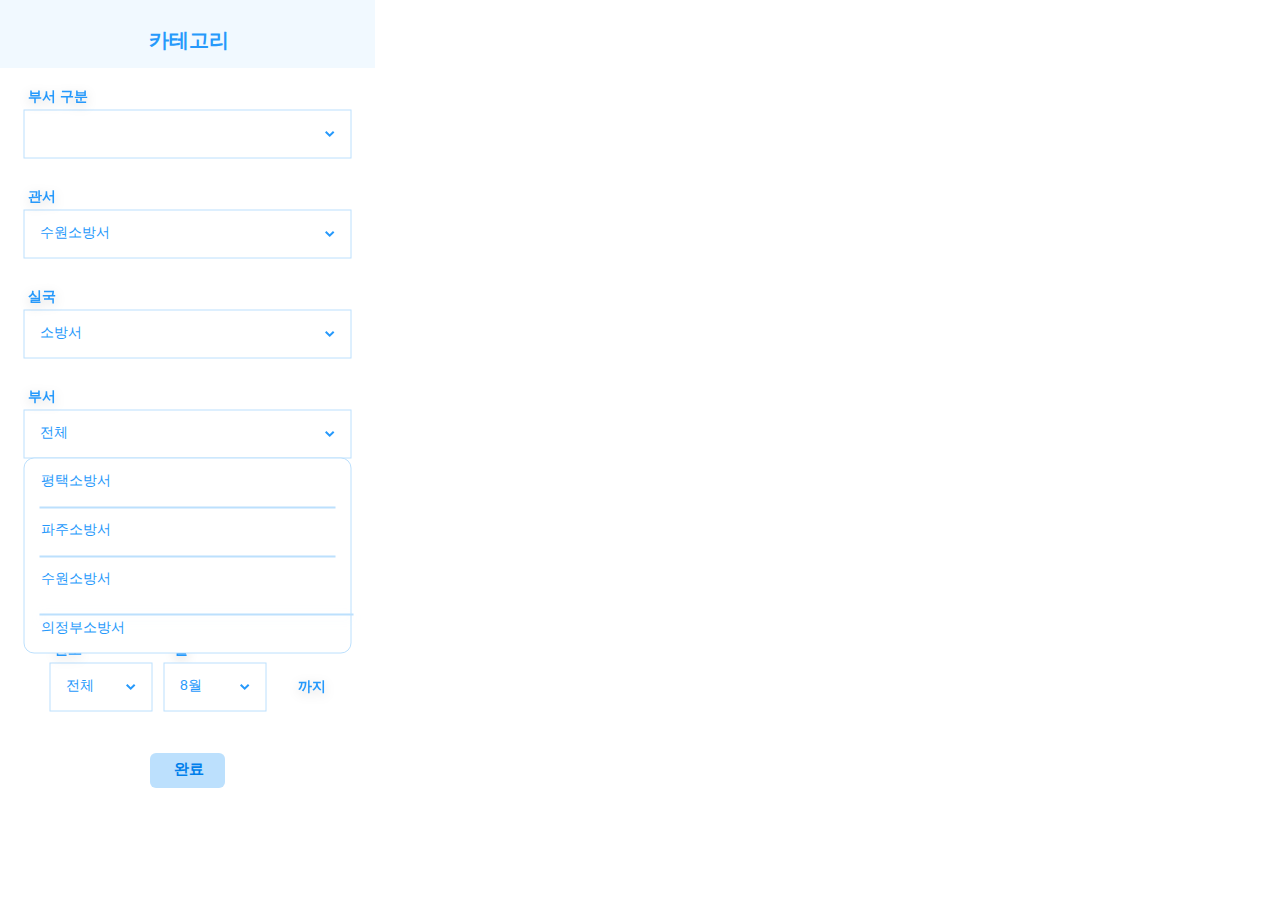
<file: HTML SAMPLE/4.html>
<!DOCTYPE html>
<html>
<head>
<meta charset="utf-8"/>
<meta http-equiv="X-UA-Compatible" content="IE=edge"/>
<meta name="viewport" content="width=device-width, initial-scale=1.0">
<title>4. 카테고리 설정 화면 2-> 범위지정 O</title>
<style id="applicationStylesheet" type="text/css">
	.mediaViewInfo {
		--web-view-name: 4. 카테고리 설정 화면 2-> 범위지정 O;
		--web-view-id: ID4____2-__O;
		--web-scale-on-resize: true;
		--web-enable-deep-linking: true;
	}
	:root {
		--web-view-ids: ID4____2-__O;
	}
	* {
		margin: 0;
		padding: 0;
		box-sizing: border-box;
		border: none;
	}
	@keyframes fadein {
	
		0% {
			opacity: 0;
		}
		100% {
			opacity: 1;
		}
	
	}
	#ID4____2-__O {
		position: absolute;
		width: 375px;
		height: 812px;
		background-color: rgba(255,255,255,1);
		overflow: hidden;
		--web-animation: fadein 0.3s ease-out;
		--web-action-type: page;
		--web-action-target: 5_________.html;
		cursor: pointer;
		--web-view-name: 4. 카테고리 설정 화면 2-> 범위지정 O;
		--web-view-id: ID4____2-__O;
		--web-scale-on-resize: true;
		--web-enable-deep-linking: true;
	}
	#Navigation_Bar {
		position: absolute;
		width: 375px;
		height: 68px;
		left: 0px;
		top: 0px;
		overflow: visible;
	}
	#_621 {
		fill: rgba(241,249,255,1);
	}
	._621 {
		position: absolute;
		overflow: visible;
		width: 375px;
		height: 20px;
		left: 0px;
		top: 0px;
	}
	#_622 {
		fill: rgba(241,249,255,1);
	}
	._622 {
		position: absolute;
		overflow: visible;
		width: 375px;
		height: 48px;
		left: 0px;
		top: 20px;
	}
	#Dropdown {
		position: absolute;
		width: 327px;
		height: 48px;
		left: 24px;
		top: 110px;
		overflow: visible;
	}
	#_582 {
		fill: rgba(255,255,255,1);
		stroke: rgba(188,224,253,1);
		stroke-width: 1px;
		stroke-linejoin: miter;
		stroke-linecap: butt;
		stroke-miterlimit: 4;
		shape-rendering: auto;
	}
	._582 {
		position: absolute;
		overflow: visible;
		width: 327px;
		height: 48px;
		left: 0px;
		top: 0px;
	}
	# {
		left: 16px;
		top: 14px;
		position: absolute;
		overflow: visible;
		width: 57px;
		white-space: nowrap;
		text-align: left;
		font-family: Arial;
		font-style: normal;
		font-weight: normal;
		font-size: 14px;
		color: rgba(38,153,251,1);
	}
	#__15 {
		position: absolute;
		width: 10px;
		height: 10px;
		left: 301px;
		top: 19px;
		overflow: visible;
	}
	#_36 {
		fill: rgba(38,153,251,1);
	}
	._36 {
		overflow: visible;
		position: absolute;
		width: 9.4px;
		height: 6.1px;
		left: 0px;
		top: 2px;
		transform: matrix(1,0,0,1,0,0);
	}
	#_1467 {
		fill: transparent;
	}
	._1467 {
		position: absolute;
		overflow: visible;
		width: 10px;
		height: 10px;
		left: 0px;
		top: 0px;
	}
	#_ {
		filter: drop-shadow(0px 3px 6px rgba(0, 0, 0, 0.161));
		left: 28px;
		top: 88px;
		position: absolute;
		overflow: visible;
		width: 61px;
		white-space: nowrap;
		text-align: left;
		font-family: Arial;
		font-style: normal;
		font-weight: bold;
		font-size: 14px;
		color: rgba(38,153,251,1);
	}
	#Dropdown_w {
		position: absolute;
		width: 327px;
		height: 48px;
		left: 24px;
		top: 210px;
		overflow: visible;
	}
	#_582_x {
		fill: rgba(255,255,255,1);
		stroke: rgba(188,224,253,1);
		stroke-width: 1px;
		stroke-linejoin: miter;
		stroke-linecap: butt;
		stroke-miterlimit: 4;
		shape-rendering: auto;
	}
	._582_x {
		position: absolute;
		overflow: visible;
		width: 327px;
		height: 48px;
		left: 0px;
		top: 0px;
	}
	#_y {
		left: 16px;
		top: 14px;
		position: absolute;
		overflow: visible;
		width: 71px;
		white-space: nowrap;
		text-align: left;
		font-family: Arial;
		font-style: normal;
		font-weight: normal;
		font-size: 14px;
		color: rgba(38,153,251,1);
	}
	#__16 {
		position: absolute;
		width: 10px;
		height: 10px;
		left: 301px;
		top: 19px;
		overflow: visible;
	}
	#_36_ {
		fill: rgba(38,153,251,1);
	}
	._36_ {
		overflow: visible;
		position: absolute;
		width: 9.4px;
		height: 6.1px;
		left: 0px;
		top: 2px;
		transform: matrix(1,0,0,1,0,0);
	}
	#_1467_ {
		fill: transparent;
	}
	._1467_ {
		position: absolute;
		overflow: visible;
		width: 10px;
		height: 10px;
		left: 0px;
		top: 0px;
	}
	#_ba {
		filter: drop-shadow(0px 3px 6px rgba(0, 0, 0, 0.161));
		left: 28px;
		top: 188px;
		position: absolute;
		overflow: visible;
		width: 29px;
		white-space: nowrap;
		text-align: left;
		font-family: Arial;
		font-style: normal;
		font-weight: bold;
		font-size: 14px;
		color: rgba(38,153,251,1);
	}
	#Dropdown_ {
		position: absolute;
		width: 327px;
		height: 48px;
		left: 24px;
		top: 310px;
		overflow: visible;
	}
	#_582_ {
		fill: rgba(255,255,255,1);
		stroke: rgba(188,224,253,1);
		stroke-width: 1px;
		stroke-linejoin: miter;
		stroke-linecap: butt;
		stroke-miterlimit: 4;
		shape-rendering: auto;
	}
	._582_ {
		position: absolute;
		overflow: visible;
		width: 327px;
		height: 48px;
		left: 0px;
		top: 0px;
	}
	#_bb {
		left: 16px;
		top: 14px;
		position: absolute;
		overflow: visible;
		width: 43px;
		white-space: nowrap;
		text-align: left;
		font-family: Arial;
		font-style: normal;
		font-weight: normal;
		font-size: 14px;
		color: rgba(38,153,251,1);
	}
	#__17 {
		position: absolute;
		width: 10px;
		height: 10px;
		left: 301px;
		top: 19px;
		overflow: visible;
	}
	#_36_ba {
		fill: rgba(38,153,251,1);
	}
	._36_ba {
		overflow: visible;
		position: absolute;
		width: 9.4px;
		height: 6.1px;
		left: 0px;
		top: 2px;
		transform: matrix(1,0,0,1,0,0);
	}
	#_1467_ba {
		fill: transparent;
	}
	._1467_ba {
		position: absolute;
		overflow: visible;
		width: 10px;
		height: 10px;
		left: 0px;
		top: 0px;
	}
	#_bc {
		filter: drop-shadow(0px 3px 6px rgba(0, 0, 0, 0.161));
		left: 28px;
		top: 288px;
		position: absolute;
		overflow: visible;
		width: 29px;
		white-space: nowrap;
		text-align: left;
		font-family: Arial;
		font-style: normal;
		font-weight: bold;
		font-size: 14px;
		color: rgba(38,153,251,1);
	}
	#Dropdown_ba {
		position: absolute;
		width: 327px;
		height: 48px;
		left: 24px;
		top: 410px;
		overflow: visible;
	}
	#_582_bb {
		fill: rgba(255,255,255,1);
		stroke: rgba(188,224,253,1);
		stroke-width: 1px;
		stroke-linejoin: miter;
		stroke-linecap: butt;
		stroke-miterlimit: 4;
		shape-rendering: auto;
	}
	._582_bb {
		position: absolute;
		overflow: visible;
		width: 327px;
		height: 48px;
		left: 0px;
		top: 0px;
	}
	#_bd {
		left: 16px;
		top: 14px;
		position: absolute;
		overflow: visible;
		width: 29px;
		white-space: nowrap;
		text-align: left;
		font-family: Arial;
		font-style: normal;
		font-weight: normal;
		font-size: 14px;
		color: rgba(38,153,251,1);
	}
	#__18 {
		position: absolute;
		width: 10px;
		height: 10px;
		left: 301px;
		top: 19px;
		overflow: visible;
	}
	#_36_be {
		fill: rgba(38,153,251,1);
	}
	._36_be {
		overflow: visible;
		position: absolute;
		width: 9.4px;
		height: 6.1px;
		left: 0px;
		top: 2px;
		transform: matrix(1,0,0,1,0,0);
	}
	#_1467_bf {
		fill: transparent;
	}
	._1467_bf {
		position: absolute;
		overflow: visible;
		width: 10px;
		height: 10px;
		left: 0px;
		top: 0px;
	}
	#_bg {
		filter: drop-shadow(0px 3px 6px rgba(0, 0, 0, 0.161));
		left: 28px;
		top: 388px;
		position: absolute;
		overflow: visible;
		width: 29px;
		white-space: nowrap;
		text-align: left;
		font-family: Arial;
		font-style: normal;
		font-weight: bold;
		font-size: 14px;
		color: rgba(38,153,251,1);
	}
	#Radio_button_-_Selected {
		position: absolute;
		width: 178px;
		height: 30px;
		left: 82px;
		top: 491px;
		overflow: visible;
	}
	#_579 {
		fill: rgba(38,153,251,1);
	}
	._579 {
		position: absolute;
		overflow: visible;
		width: 30px;
		height: 30px;
		left: 148px;
		top: 0px;
	}
	#__ {
		left: 0px;
		top: 6px;
		position: absolute;
		overflow: visible;
		width: 93px;
		white-space: nowrap;
		text-align: left;
		font-family: Arial;
		font-style: normal;
		font-weight: normal;
		font-size: 14px;
		color: rgba(38,153,251,1);
	}
	#_580 {
		fill: rgba(255,255,255,1);
	}
	._580 {
		position: absolute;
		overflow: visible;
		width: 10px;
		height: 10px;
		left: 158px;
		top: 10px;
	}
	#Radio_button_-_Empty {
		position: absolute;
		width: 285px;
		height: 30px;
		left: 42px;
		top: 492px;
		overflow: visible;
	}
	#_577 {
		fill: rgba(255,255,255,1);
		stroke: rgba(123,185,209,1);
		stroke-width: 1px;
		stroke-linejoin: miter;
		stroke-linecap: butt;
		stroke-miterlimit: 4;
		shape-rendering: auto;
	}
	._577 {
		position: absolute;
		overflow: visible;
		width: 30px;
		height: 30px;
		left: 0px;
		top: 0px;
	}
	#__bn {
		left: 225px;
		top: 5px;
		position: absolute;
		overflow: visible;
		width: 61px;
		white-space: nowrap;
		text-align: left;
		font-family: Arial;
		font-style: normal;
		font-weight: normal;
		font-size: 14px;
		color: rgba(38,153,251,1);
	}
	#Dropdown_bo {
		position: absolute;
		width: 102px;
		height: 48px;
		left: 50px;
		top: 578px;
		overflow: visible;
	}
	#_582_bp {
		fill: rgba(255,255,255,1);
		stroke: rgba(188,224,253,1);
		stroke-width: 1px;
		stroke-linejoin: miter;
		stroke-linecap: butt;
		stroke-miterlimit: 4;
		shape-rendering: auto;
	}
	._582_bp {
		position: absolute;
		overflow: visible;
		width: 102px;
		height: 48px;
		left: 0px;
		top: 0px;
	}
	#_bq {
		left: 16px;
		top: 14px;
		position: absolute;
		overflow: visible;
		width: 29px;
		white-space: nowrap;
		text-align: left;
		font-family: Arial;
		font-style: normal;
		font-weight: normal;
		font-size: 14px;
		color: rgba(38,153,251,1);
	}
	#__19 {
		position: absolute;
		width: 10px;
		height: 10px;
		left: 76px;
		top: 19px;
		overflow: visible;
	}
	#_36_bs {
		fill: rgba(38,153,251,1);
	}
	._36_bs {
		overflow: visible;
		position: absolute;
		width: 9.4px;
		height: 6.1px;
		left: 0px;
		top: 2px;
		transform: matrix(1,0,0,1,0,0);
	}
	#_1467_bt {
		fill: transparent;
	}
	._1467_bt {
		position: absolute;
		overflow: visible;
		width: 10px;
		height: 10px;
		left: 0px;
		top: 0px;
	}
	#_bu {
		filter: drop-shadow(0px 3px 6px rgba(0, 0, 0, 0.161));
		left: 54px;
		top: 556px;
		position: absolute;
		overflow: visible;
		width: 29px;
		white-space: nowrap;
		text-align: left;
		font-family: Arial;
		font-style: normal;
		font-weight: bold;
		font-size: 14px;
		color: rgba(38,153,251,1);
	}
	#_bv {
		left: 148px;
		top: 27px;
		position: absolute;
		overflow: visible;
		width: 81px;
		white-space: nowrap;
		text-align: center;
		font-family: Arial;
		font-style: normal;
		font-weight: bold;
		font-size: 20px;
		color: rgba(38,153,251,1);
	}
	#Label {
		position: absolute;
		width: 75px;
		height: 35px;
		left: 150px;
		top: 753px;
		overflow: visible;
	}
	#_286 {
		fill: rgba(188,224,253,1);
	}
	._286 {
		position: absolute;
		overflow: visible;
		width: 75px;
		height: 35px;
		left: 0px;
		top: 0px;
	}
	#_by {
		left: 23px;
		top: 7px;
		position: absolute;
		overflow: visible;
		width: 31px;
		white-space: nowrap;
		text-align: center;
		font-family: Arial;
		font-style: normal;
		font-weight: bold;
		font-size: 15px;
		color: rgba(0,127,235,1);
	}
	#_bz {
		filter: drop-shadow(0px 3px 6px rgba(0, 0, 0, 0.161));
		left: 174px;
		top: 556px;
		position: absolute;
		overflow: visible;
		width: 15px;
		white-space: nowrap;
		text-align: left;
		font-family: Arial;
		font-style: normal;
		font-weight: bold;
		font-size: 14px;
		color: rgba(38,153,251,1);
	}
	#Dropdown_b {
		position: absolute;
		width: 102px;
		height: 48px;
		left: 164px;
		top: 578px;
		overflow: visible;
	}
	#_582_b {
		fill: rgba(255,255,255,1);
		stroke: rgba(188,224,253,1);
		stroke-width: 1px;
		stroke-linejoin: miter;
		stroke-linecap: butt;
		stroke-miterlimit: 4;
		shape-rendering: auto;
	}
	._582_b {
		position: absolute;
		overflow: visible;
		width: 102px;
		height: 48px;
		left: 0px;
		top: 0px;
	}
	#_b {
		left: 16px;
		top: 14px;
		position: absolute;
		overflow: visible;
		width: 29px;
		white-space: nowrap;
		text-align: left;
		font-family: Arial;
		font-style: normal;
		font-weight: normal;
		font-size: 14px;
		color: rgba(38,153,251,1);
	}
	#__20 {
		position: absolute;
		width: 10px;
		height: 10px;
		left: 76px;
		top: 19px;
		overflow: visible;
	}
	#_36_b {
		fill: rgba(38,153,251,1);
	}
	._36_b {
		overflow: visible;
		position: absolute;
		width: 9.4px;
		height: 6.1px;
		left: 0px;
		top: 2px;
		transform: matrix(1,0,0,1,0,0);
	}
	#_1467_b {
		fill: transparent;
	}
	._1467_b {
		position: absolute;
		overflow: visible;
		width: 10px;
		height: 10px;
		left: 0px;
		top: 0px;
	}
	#_ca {
		filter: drop-shadow(0px 3px 6px rgba(0, 0, 0, 0.161));
		left: 298px;
		top: 593px;
		position: absolute;
		overflow: visible;
		width: 29px;
		white-space: nowrap;
		text-align: left;
		font-family: Arial;
		font-style: normal;
		font-weight: bold;
		font-size: 14px;
		color: rgba(38,153,251,1);
	}
	#Dropdown_ca {
		position: absolute;
		width: 102px;
		height: 48px;
		left: 50px;
		top: 663px;
		overflow: visible;
	}
	#_582_ca {
		fill: rgba(255,255,255,1);
		stroke: rgba(188,224,253,1);
		stroke-width: 1px;
		stroke-linejoin: miter;
		stroke-linecap: butt;
		stroke-miterlimit: 4;
		shape-rendering: auto;
	}
	._582_ca {
		position: absolute;
		overflow: visible;
		width: 102px;
		height: 48px;
		left: 0px;
		top: 0px;
	}
	#_cb {
		left: 16px;
		top: 14px;
		position: absolute;
		overflow: visible;
		width: 29px;
		white-space: nowrap;
		text-align: left;
		font-family: Arial;
		font-style: normal;
		font-weight: normal;
		font-size: 14px;
		color: rgba(38,153,251,1);
	}
	#__21 {
		position: absolute;
		width: 10px;
		height: 10px;
		left: 76px;
		top: 19px;
		overflow: visible;
	}
	#_36_cb {
		fill: rgba(38,153,251,1);
	}
	._36_cb {
		overflow: visible;
		position: absolute;
		width: 9.4px;
		height: 6.1px;
		left: 0px;
		top: 2px;
		transform: matrix(1,0,0,1,0,0);
	}
	#_1467_cc {
		fill: transparent;
	}
	._1467_cc {
		position: absolute;
		overflow: visible;
		width: 10px;
		height: 10px;
		left: 0px;
		top: 0px;
	}
	#_cd {
		filter: drop-shadow(0px 3px 6px rgba(0, 0, 0, 0.161));
		left: 54px;
		top: 641px;
		position: absolute;
		overflow: visible;
		width: 29px;
		white-space: nowrap;
		text-align: left;
		font-family: Arial;
		font-style: normal;
		font-weight: bold;
		font-size: 14px;
		color: rgba(38,153,251,1);
	}
	#_ce {
		filter: drop-shadow(0px 3px 6px rgba(0, 0, 0, 0.161));
		left: 174px;
		top: 641px;
		position: absolute;
		overflow: visible;
		width: 15px;
		white-space: nowrap;
		text-align: left;
		font-family: Arial;
		font-style: normal;
		font-weight: bold;
		font-size: 14px;
		color: rgba(38,153,251,1);
	}
	#Dropdown_cf {
		position: absolute;
		width: 102px;
		height: 48px;
		left: 164px;
		top: 663px;
		overflow: visible;
	}
	#_582_cg {
		fill: rgba(255,255,255,1);
		stroke: rgba(188,224,253,1);
		stroke-width: 1px;
		stroke-linejoin: miter;
		stroke-linecap: butt;
		stroke-miterlimit: 4;
		shape-rendering: auto;
	}
	._582_cg {
		position: absolute;
		overflow: visible;
		width: 102px;
		height: 48px;
		left: 0px;
		top: 0px;
	}
	#ID8 {
		left: 16px;
		top: 14px;
		position: absolute;
		overflow: visible;
		width: 23px;
		white-space: nowrap;
		text-align: left;
		font-family: Arial;
		font-style: normal;
		font-weight: normal;
		font-size: 14px;
		color: rgba(38,153,251,1);
	}
	#__22 {
		position: absolute;
		width: 10px;
		height: 10px;
		left: 76px;
		top: 19px;
		overflow: visible;
	}
	#_36_cj {
		fill: rgba(38,153,251,1);
	}
	._36_cj {
		overflow: visible;
		position: absolute;
		width: 9.4px;
		height: 6.1px;
		left: 0px;
		top: 2px;
		transform: matrix(1,0,0,1,0,0);
	}
	#_1467_ck {
		fill: transparent;
	}
	._1467_ck {
		position: absolute;
		overflow: visible;
		width: 10px;
		height: 10px;
		left: 0px;
		top: 0px;
	}
	#_cl {
		filter: drop-shadow(0px 3px 6px rgba(0, 0, 0, 0.161));
		left: 298px;
		top: 678px;
		position: absolute;
		overflow: visible;
		width: 29px;
		white-space: nowrap;
		text-align: left;
		font-family: Arial;
		font-style: normal;
		font-weight: bold;
		font-size: 14px;
		color: rgba(38,153,251,1);
	}
	#search_results {
		position: absolute;
		width: 327px;
		height: 195px;
		left: 24px;
		top: 458px;
		overflow: visible;
	}
	#_409 {
		fill: rgba(255,255,255,1);
		stroke: rgba(188,224,253,1);
		stroke-width: 1px;
		stroke-linejoin: miter;
		stroke-linecap: butt;
		stroke-miterlimit: 4;
		shape-rendering: auto;
	}
	._409 {
		position: absolute;
		overflow: visible;
		width: 329px;
		height: 197px;
		left: 0px;
		top: 0px;
	}
	#_co {
		left: 17px;
		top: 14px;
		position: absolute;
		overflow: visible;
		width: 71px;
		white-space: nowrap;
		text-align: left;
		font-family: Arial;
		font-style: normal;
		font-weight: normal;
		font-size: 14px;
		color: rgba(38,153,251,1);
	}
	#_398 {
		fill: rgba(116,195,255,1);
		stroke: rgba(188,224,253,1);
		stroke-width: 1px;
		stroke-linejoin: miter;
		stroke-linecap: butt;
		stroke-miterlimit: 4;
		shape-rendering: auto;
	}
	._398 {
		position: absolute;
		overflow: visible;
		width: 295px;
		height: 1px;
		left: 16px;
		top: 49px;
	}
	#_cq {
		left: 17px;
		top: 63px;
		position: absolute;
		overflow: visible;
		width: 71px;
		white-space: nowrap;
		text-align: left;
		font-family: Arial;
		font-style: normal;
		font-weight: normal;
		font-size: 14px;
		color: rgba(38,153,251,1);
	}
	#_399 {
		fill: rgba(241,249,255,1);
		stroke: rgba(188,224,253,1);
		stroke-width: 1px;
		stroke-linejoin: miter;
		stroke-linecap: butt;
		stroke-miterlimit: 4;
		shape-rendering: auto;
	}
	._399 {
		position: absolute;
		overflow: visible;
		width: 295px;
		height: 1px;
		left: 16px;
		top: 98px;
	}
	#_cs {
		left: 17px;
		top: 112px;
		position: absolute;
		overflow: visible;
		width: 71px;
		white-space: nowrap;
		text-align: left;
		font-family: Arial;
		font-style: normal;
		font-weight: normal;
		font-size: 14px;
		color: rgba(38,153,251,1);
	}
	#_145 {
		fill: rgba(241,249,255,1);
		stroke: rgba(188,224,253,1);
		stroke-width: 1px;
		stroke-linejoin: miter;
		stroke-linecap: butt;
		stroke-miterlimit: 4;
		shape-rendering: auto;
	}
	._145 {
		filter: drop-shadow(0px 3px 6px rgba(188, 224, 253, 0.161));
		overflow: visible;
		position: absolute;
		width: 313px;
		height: 19px;
		left: 16px;
		top: 147px;
		transform: matrix(1,0,0,1,0,0);
	}
	#_cu {
		left: 17px;
		top: 161px;
		position: absolute;
		overflow: visible;
		width: 85px;
		white-space: nowrap;
		text-align: left;
		font-family: Arial;
		font-style: normal;
		font-weight: normal;
		font-size: 14px;
		color: rgba(38,153,251,1);
	}
</style>
<script id="applicationScript">
///////////////////////////////////////
// INITIALIZATION
///////////////////////////////////////

/**
 * Functionality for scaling, showing by media query, and navigation between multiple pages on a single page. 
 * Code subject to change.
 **/

if (window.console==null) { window["console"] = { log : function() {} } }; // some browsers do not set console

var Application = function() {
	// event constants
	this.prefix = "--web-";
	this.NAVIGATION_CHANGE = "viewChange";
	this.VIEW_NOT_FOUND = "viewNotFound";
	this.VIEW_CHANGE = "viewChange";
	this.VIEW_CHANGING = "viewChanging";
	this.STATE_NOT_FOUND = "stateNotFound";
	this.APPLICATION_COMPLETE = "applicationComplete";
	this.APPLICATION_RESIZE = "applicationResize";
	this.SIZE_STATE_NAME = "data-is-view-scaled";
	this.STATE_NAME = this.prefix + "state";

	this.lastTrigger = null;
	this.lastView = null;
	this.lastState = null;
	this.lastOverlay = null;
	this.currentView = null;
	this.currentState = null;
	this.currentOverlay = null;
	this.currentQuery = {index: 0, rule: null, mediaText: null, id: null};
	this.inclusionQuery = "(min-width: 0px)";
	this.exclusionQuery = "none and (min-width: 99999px)";
	this.LastModifiedDateLabelName = "LastModifiedDateLabel";
	this.viewScaleSliderId = "ViewScaleSliderInput";
	this.pageRefreshedName = "showPageRefreshedNotification";
	this.applicationStylesheet = null;
	this.mediaQueryDictionary = {};
	this.viewsDictionary = {};
	this.addedViews = [];
	this.views = {};
	this.viewIds = [];
	this.viewQueries = {};
	this.overlays = {};
	this.overlayIds = [];
	this.numberOfViews = 0;
	this.verticalPadding = 0;
	this.horizontalPadding = 0;
	this.stateName = null;
	this.viewScale = 1;
	this.viewLeft = 0;
	this.viewTop = 0;
	this.horizontalScrollbarsNeeded = false;
	this.verticalScrollbarsNeeded = false;

	// view settings
	this.showUpdateNotification = false;
	this.showNavigationControls = false;
	this.scaleViewsToFit = false;
	this.scaleToFitOnDoubleClick = false;
	this.actualSizeOnDoubleClick = false;
	this.scaleViewsOnResize = false;
	this.navigationOnKeypress = false;
	this.showViewName = false;
	this.enableDeepLinking = true;
	this.refreshPageForChanges = false;
	this.showRefreshNotifications = true;

	// view controls
	this.scaleViewSlider = null;
	this.lastModifiedLabel = null;
	this.supportsPopState = false; // window.history.pushState!=null;
	this.initialized = false;

	// refresh properties
	this.refreshDuration = 250;
	this.lastModifiedDate = null;
	this.refreshRequest = null;
	this.refreshInterval = null;
	this.refreshContent = null;
	this.refreshContentSize = null;
	this.refreshCheckContent = false;
	this.refreshCheckContentSize = false;

	var self = this;

	self.initialize = function(event) {
		var view = self.getVisibleView();
		var views = self.getVisibleViews();
		if (view==null) view = self.getInitialView();
		self.collectViews();
		self.collectOverlays();
		self.collectMediaQueries();

		for (let index = 0; index < views.length; index++) {
			var view = views[index];
			self.setViewOptions(view);
			self.setViewVariables(view);
			self.centerView(view);
		}

		// sometimes the body size is 0 so we call this now and again later
		if (self.initialized) {
			window.addEventListener(self.NAVIGATION_CHANGE, self.viewChangeHandler);
			window.addEventListener("keyup", self.keypressHandler);
			window.addEventListener("keypress", self.keypressHandler);
			window.addEventListener("resize", self.resizeHandler);
			window.document.addEventListener("dblclick", self.doubleClickHandler);

			if (self.supportsPopState) {
				window.addEventListener('popstate', self.popStateHandler);
			}
			else {
				window.addEventListener('hashchange', self.hashChangeHandler);
			}

			// we are ready to go
			window.dispatchEvent(new Event(self.APPLICATION_COMPLETE));
		}

		if (self.initialized==false) {
			if (self.enableDeepLinking) {
				self.syncronizeViewToURL();
			} 
	
			if (self.refreshPageForChanges) {
				self.setupRefreshForChanges();
			}
	
			self.initialized = true;
		}
		
		if (self.scaleViewsToFit) {
			self.viewScale = self.scaleViewToFit(view);
			
			if (self.viewScale<0) {
				setTimeout(self.scaleViewToFit, 500, view);
			}
		}
		else if (view) {
			self.viewScale = self.getViewScaleValue(view);
			self.centerView(view);
			self.updateSliderValue(self.viewScale);
		}
		else {
			// no view found
		}
	
		if (self.showUpdateNotification) {
			self.showNotification();
		}

		//"addEventListener" in window ? null : window.addEventListener = window.attachEvent;
		//"addEventListener" in document ? null : document.addEventListener = document.attachEvent;
	}


	///////////////////////////////////////
	// AUTO REFRESH 
	///////////////////////////////////////

	self.setupRefreshForChanges = function() {
		self.refreshRequest = new XMLHttpRequest();

		if (!self.refreshRequest) {
			return false;
		}

		// get document start values immediately
		self.requestRefreshUpdate();
	}

	/**
	 * Attempt to check the last modified date by the headers 
	 * or the last modified property from the byte array (experimental)
	 **/
	self.requestRefreshUpdate = function() {
		var url = document.location.href;
		var protocol = window.location.protocol;
		var method;
		
		try {

			if (self.refreshCheckContentSize) {
				self.refreshRequest.open('HEAD', url, true);
			}
			else if (self.refreshCheckContent) {
				self.refreshContent = document.documentElement.outerHTML;
				self.refreshRequest.open('GET', url, true);
				self.refreshRequest.responseType = "text";
			}
			else {

				// get page last modified date for the first call to compare to later
				if (self.lastModifiedDate==null) {

					// File system does not send headers in FF so get blob if possible
					if (protocol=="file:") {
						self.refreshRequest.open("GET", url, true);
						self.refreshRequest.responseType = "blob";
					}
					else {
						self.refreshRequest.open("HEAD", url, true);
						self.refreshRequest.responseType = "blob";
					}

					self.refreshRequest.onload = self.refreshOnLoadOnceHandler;

					// In some browsers (Chrome & Safari) this error occurs at send: 
					// 
					// Chrome - Access to XMLHttpRequest at 'file:///index.html' from origin 'null' 
					// has been blocked by CORS policy: 
					// Cross origin requests are only supported for protocol schemes: 
					// http, data, chrome, chrome-extension, https.
					// 
					// Safari - XMLHttpRequest cannot load file:///Users/user/Public/index.html. Cross origin requests are only supported for HTTP.
					// 
					// Solution is to run a local server, set local permissions or test in another browser
					self.refreshRequest.send(null);

					// In MS browsers the following behavior occurs possibly due to an AJAX call to check last modified date: 
					// 
					// DOM7011: The code on this page disabled back and forward caching.

					// In Brave (Chrome) error when on the server
					// index.js:221 HEAD https://www.example.com/ net::ERR_INSUFFICIENT_RESOURCES
					// self.refreshRequest.send(null);

				}
				else {
					self.refreshRequest = new XMLHttpRequest();
					self.refreshRequest.onreadystatechange = self.refreshHandler;
					self.refreshRequest.ontimeout = function() {
						self.log("Couldn't find page to check for updates");
					}
					
					var method;
					if (protocol=="file:") {
						method = "GET";
					}
					else {
						method = "HEAD";
					}

					//refreshRequest.open('HEAD', url, true);
					self.refreshRequest.open(method, url, true);
					self.refreshRequest.responseType = "blob";
					self.refreshRequest.send(null);
				}
			}
		}
		catch (error) {
			self.log("Refresh failed for the following reason:")
			self.log(error);
		}
	}

	self.refreshHandler = function() {
		var contentSize;

		try {

			if (self.refreshRequest.readyState === XMLHttpRequest.DONE) {
				
				if (self.refreshRequest.status === 2 || 
					self.refreshRequest.status === 200) {
					var pageChanged = false;

					self.updateLastModifiedLabel();

					if (self.refreshCheckContentSize) {
						var lastModifiedHeader = self.refreshRequest.getResponseHeader("Last-Modified");
						contentSize = self.refreshRequest.getResponseHeader("Content-Length");
						//lastModifiedDate = refreshRequest.getResponseHeader("Last-Modified");
						var headers = self.refreshRequest.getAllResponseHeaders();
						var hasContentHeader = headers.indexOf("Content-Length")!=-1;
						
						if (hasContentHeader) {
							contentSize = self.refreshRequest.getResponseHeader("Content-Length");

							// size has not been set yet
							if (self.refreshContentSize==null) {
								self.refreshContentSize = contentSize;
								// exit and let interval call this method again
								return;
							}

							if (contentSize!=self.refreshContentSize) {
								pageChanged = true;
							}
						}
					}
					else if (self.refreshCheckContent) {

						if (self.refreshRequest.responseText!=self.refreshContent) {
							pageChanged = true;
						}
					}
					else {
						lastModifiedHeader = self.getLastModified(self.refreshRequest);

						if (self.lastModifiedDate!=lastModifiedHeader) {
							self.log("lastModifiedDate:" + self.lastModifiedDate + ",lastModifiedHeader:" +lastModifiedHeader);
							pageChanged = true;
						}

					}

					
					if (pageChanged) {
						clearInterval(self.refreshInterval);
						self.refreshUpdatedPage();
						return;
					}

				}
				else {
					self.log('There was a problem with the request.');
				}

			}
		}
		catch( error ) {
			//console.log('Caught Exception: ' + error);
		}
	}

	self.refreshOnLoadOnceHandler = function(event) {

		// get the last modified date
		if (self.refreshRequest.response) {
			self.lastModifiedDate = self.getLastModified(self.refreshRequest);

			if (self.lastModifiedDate!=null) {

				if (self.refreshInterval==null) {
					self.refreshInterval = setInterval(self.requestRefreshUpdate, self.refreshDuration);
				}
			}
			else {
				self.log("Could not get last modified date from the server");
			}
		}
	}

	self.refreshUpdatedPage = function() {
		if (self.showRefreshNotifications) {
			var date = new Date().setTime((new Date().getTime()+10000));
			document.cookie = encodeURIComponent(self.pageRefreshedName) + "=true" + "; max-age=6000;" + " path=/";
		}

		document.location.reload(true);
	}

	self.showNotification = function(duration) {
		var notificationID = self.pageRefreshedName+"ID";
		var notification = document.getElementById(notificationID);
		if (duration==null) duration = 4000;

		if (notification!=null) {return;}

		notification = document.createElement("div");
		notification.id = notificationID;
		notification.textContent = "PAGE UPDATED";
		var styleRule = ""
		styleRule = "position: fixed; padding: 7px 16px 6px 16px; font-family: Arial, sans-serif; font-size: 10px; font-weight: bold; left: 50%;";
		styleRule += "top: 20px; background-color: rgba(0,0,0,.5); border-radius: 12px; color:rgb(235, 235, 235); transition: all 2s linear;";
		styleRule += "transform: translateX(-50%); letter-spacing: .5px; filter: drop-shadow(2px 2px 6px rgba(0, 0, 0, .1))";
		notification.setAttribute("style", styleRule);

		notification.className= "PageRefreshedClass";
		
		document.body.appendChild(notification);

		setTimeout(function() {
			notification.style.opacity = "0";
			notification.style.filter = "drop-shadow( 0px 0px 0px rgba(0,0,0, .5))";
			setTimeout(function() {
				notification.parentNode.removeChild(notification);
			}, duration)
		}, duration);

		document.cookie = encodeURIComponent(self.pageRefreshedName) + "=; max-age=1; path=/";
	}

	/**
	 * Get the last modified date from the header 
	 * or file object after request has been received
	 **/
	self.getLastModified = function(request) {
		var date;

		// file protocol - FILE object with last modified property
		if (request.response && request.response.lastModified) {
			date = request.response.lastModified;
		}
		
		// http protocol - check headers
		if (date==null) {
			date = request.getResponseHeader("Last-Modified");
		}

		return date;
	}

	self.updateLastModifiedLabel = function() {
		var labelValue = "";
		
		if (self.lastModifiedLabel==null) {
			self.lastModifiedLabel = document.getElementById("LastModifiedLabel");
		}

		if (self.lastModifiedLabel) {
			var seconds = parseInt(((new Date().getTime() - Date.parse(document.lastModified)) / 1000 / 60) * 100 + "");
			var minutes = 0;
			var hours = 0;

			if (seconds < 60) {
				seconds = Math.floor(seconds/10)*10;
				labelValue = seconds + " seconds";
			}
			else {
				minutes = parseInt((seconds/60) + "");

				if (minutes>60) {
					hours = parseInt((seconds/60/60) +"");
					labelValue += hours==1 ? " hour" : " hours";
				}
				else {
					labelValue = minutes+"";
					labelValue += minutes==1 ? " minute" : " minutes";
				}
			}
			
			if (seconds<10) {
				labelValue = "Updated now";
			}
			else {
				labelValue = "Updated " + labelValue + " ago";
			}

			if (self.lastModifiedLabel.firstElementChild) {
				self.lastModifiedLabel.firstElementChild.textContent = labelValue;

			}
			else if ("textContent" in self.lastModifiedLabel) {
				self.lastModifiedLabel.textContent = labelValue;
			}
		}
	}

	self.getShortString = function(string, length) {
		if (length==null) length = 30;
		string = string!=null ? string.substr(0, length).replace(/\n/g, "") : "[String is null]";
		return string;
	}

	self.getShortNumber = function(value, places) {
		if (places==null || places<1) places = 4;
		value = Math.round(value * Math.pow(10,places)) / Math.pow(10, places);
		return value;
	}

	///////////////////////////////////////
	// NAVIGATION CONTROLS
	///////////////////////////////////////

	self.updateViewLabel = function() {
		var viewNavigationLabel = document.getElementById("ViewNavigationLabel");
		var view = self.getVisibleView();
		var viewIndex = view ? self.getViewIndex(view) : -1;
		var viewName = view ? self.getViewPreferenceValue(view, self.prefix + "view-name") : null;
		var viewId = view ? view.id : null;

		if (viewNavigationLabel && view) {
			if (viewName && viewName.indexOf('"')!=-1) {
				viewName = viewName.replace(/"/g, "");
			}

			if (self.showViewName) {
				viewNavigationLabel.textContent = viewName;
				self.setTooltip(viewNavigationLabel, viewIndex + 1 + " of " + self.numberOfViews);
			}
			else {
				viewNavigationLabel.textContent = viewIndex + 1 + " of " + self.numberOfViews;
				self.setTooltip(viewNavigationLabel, viewName);
			}

		}
	}

	self.updateURL = function(view) {
		view = view == null ? self.getVisibleView() : view;
		var viewId = view ? view.id : null
		var viewFragment = view ? "#"+ viewId : null;

		if (viewId && self.viewIds.length>1 && self.enableDeepLinking) {

			if (self.supportsPopState==false) {
				self.setFragment(viewId);
			}
			else {
				if (viewFragment!=window.location.hash) {

					if (window.location.hash==null) {
						window.history.replaceState({name:viewId}, null, viewFragment);
					}
					else {
						window.history.pushState({name:viewId}, null, viewFragment);
					}
				}
			}
		}
	}

	self.updateURLState = function(view, stateName) {
		stateName = view && (stateName=="" || stateName==null) ? self.getStateNameByViewId(view.id) : stateName;

		if (self.supportsPopState==false) {
			self.setFragment(stateName);
		}
		else {
			if (stateName!=window.location.hash) {

				if (window.location.hash==null) {
					window.history.replaceState({name:view.viewId}, null, stateName);
				}
				else {
					window.history.pushState({name:view.viewId}, null, stateName);
				}
			}
		}
	}

	self.setFragment = function(value) {
		window.location.hash = "#" + value;
	}

	self.setTooltip = function(element, value) {
		// setting the tooltip in edge causes a page crash on hover
		if (/Edge/.test(navigator.userAgent)) { return; }

		if ("title" in element) {
			element.title = value;
		}
	}

	self.getStylesheetRules = function(styleSheet) {
		try {
			if (styleSheet) return styleSheet.cssRules || styleSheet.rules;
	
			return document.styleSheets[0]["cssRules"] || document.styleSheets[0]["rules"];
		}
		catch (error) {
			// ERRORS:
			// SecurityError: The operation is insecure.
			// Errors happen when script loads before stylesheet or loading an external css locally

			// InvalidAccessError: A parameter or an operation is not supported by the underlying object
			// Place script after stylesheet

			console.log(error);
			if (error.toString().indexOf("The operation is insecure")!=-1) {
				console.log("Load the stylesheet before the script or load the stylesheet inline until it can be loaded on a server")
			}
			return [];
		}
	}

	/**
	 * If single page application hide all of the views. 
	 * @param {Number} selectedIndex if provided shows the view at index provided
	 **/
	self.hideViews = function(selectedIndex, animation) {
		var rules = self.getStylesheetRules();
		var queryIndex = 0;
		var numberOfRules = rules!=null ? rules.length : 0;

		// loop through rules and hide media queries except selected
		for (var i=0;i<numberOfRules;i++) {
			var rule = rules[i];

			if (rule.media!=null) {

				if (queryIndex==selectedIndex) {
					self.currentQuery.mediaText = rule.conditionText;
					self.currentQuery.index = selectedIndex;
					self.currentQuery.rule = rule;
					self.enableMediaQuery(rule);
				}
				else {
					if (animation) {
						self.fadeOut(rule)
					}
					else {
						self.disableMediaQuery(rule);
					}
				}
				
				queryIndex++;
			}
		}

		self.numberOfViews = queryIndex;
		self.updateViewLabel();
		self.updateURL();

		self.dispatchViewChange();

		var view = self.getVisibleView();
		var viewIndex = view ? self.getViewIndex(view) : -1;

		return viewIndex==selectedIndex ? view : null;
	}

	/**
	 * Hide view
	 * @param {Object} view element to hide
	 **/
	self.hideView = function(view) {
		var rule = view ? self.mediaQueryDictionary[view.id] : null;

		if (rule) {
			self.disableMediaQuery(rule);
		}
	}

	/**
	 * Hide overlay
	 * @param {Object} overlay element to hide
	 **/
	self.hideOverlay = function(overlay) {
		var rule = overlay ? self.mediaQueryDictionary[overlay.id] : null;

		if (rule) {
			self.disableMediaQuery(rule);

			//if (self.showByMediaQuery) {
				overlay.style.display = "none";
			//}
		}
	}

	/**
	 * Show the view by media query. Does not hide current views
	 * Sets view options by default
	 * @param {Object} view element to show
	 * @param {Boolean} setViewOptions sets view options if null or true
	 */
	self.showViewByMediaQuery = function(view, setViewOptions) {
		var id = view ? view.id : null;
		var query = id ? self.mediaQueryDictionary[id] : null;
		var isOverlay = view ? self.isOverlay(view) : false;
		setViewOptions = setViewOptions==null ? true : setViewOptions;

		if (query) {
			self.enableMediaQuery(query);

			if (isOverlay && view && setViewOptions) {
				self.setViewVariables(null, view);
			}
			else {
				if (view && setViewOptions) self.setViewOptions(view);
				if (view && setViewOptions) self.setViewVariables(view);
			}
		}
	}

	/**
	 * Show the view. Does not hide current views
	 */
	self.showView = function(view, setViewOptions) {
		var id = view ? view.id : null;
		var query = id ? self.mediaQueryDictionary[id] : null;
		var display = null;
		setViewOptions = setViewOptions==null ? true : setViewOptions;

		if (query) {
			self.enableMediaQuery(query);
			if (view==null) view =self.getVisibleView();
			if (view && setViewOptions) self.setViewOptions(view);
		}
		else if (id) {
			display = window.getComputedStyle(view).getPropertyValue("display");
			if (display=="" || display=="none") {
				view.style.display = "block";
			}
		}

		if (view) {
			if (self.currentView!=null) {
				self.lastView = self.currentView;
			}

			self.currentView = view;
		}
	}

	self.showViewById = function(id, setViewOptions) {
		var view = id ? self.getViewById(id) : null;

		if (view) {
			self.showView(view);
			return;
		}

		self.log("View not found '" + id + "'");
	}

	self.getElementView = function(element) {
		var view = element;
		var viewFound = false;

		while (viewFound==false || view==null) {
			if (view && self.viewsDictionary[view.id]) {
				return view;
			}
			view = view.parentNode;
		}
	}

	/**
	 * Show overlay over view
	 * @param {Event | HTMLElement} event event or html element with styles applied
	 * @param {String} id id of view or view reference
	 * @param {Number} x x location
	 * @param {Number} y y location
	 */
	self.showOverlay = function(event, id, x, y) {
		var overlay = id && typeof id === 'string' ? self.getViewById(id) : id ? id : null;
		var query = overlay ? self.mediaQueryDictionary[overlay.id] : null;
		var centerHorizontally = false;
		var centerVertically = false;
		var anchorLeft = false;
		var anchorTop = false;
		var anchorRight = false;
		var anchorBottom = false;
		var display = null;
		var reparent = true;
		var view = null;
		
		if (overlay==null || overlay==false) {
			self.log("Overlay not found, '"+ id + "'");
			return;
		}

		// get enter animation - event target must have css variables declared
		if (event) {
			var button = event.currentTarget || event; // can be event or htmlelement
			var buttonComputedStyles = getComputedStyle(button);
			var actionTargetValue = buttonComputedStyles.getPropertyValue(self.prefix+"action-target").trim();
			var animation = buttonComputedStyles.getPropertyValue(self.prefix+"animation").trim();
			var isAnimated = animation!="";
			var targetType = buttonComputedStyles.getPropertyValue(self.prefix+"action-type").trim();
			var actionTarget = self.application ? null : self.getElement(actionTargetValue);
			var actionTargetStyles = actionTarget ? actionTarget.style : null;

			if (actionTargetStyles) {
				actionTargetStyles.setProperty("animation", animation);
			}

			if ("stopImmediatePropagation" in event) {
				event.stopImmediatePropagation();
			}
		}
		
		if (self.application==false || targetType=="page") {
			document.location.href = "./" + actionTargetValue;
			return;
		}

		// remove any current overlays
		if (self.currentOverlay) {

			// act as switch if same button
			if (self.currentOverlay==actionTarget || self.currentOverlay==null) {
				if (self.lastTrigger==button) {
					self.removeOverlay(isAnimated);
					return;
				}
			}
			else {
				self.removeOverlay(isAnimated);
			}
		}

		if (reparent) {
			view = self.getElementView(button);
			if (view) {
				view.appendChild(overlay);
			}
		}

		if (query) {
			//self.setElementAnimation(overlay, null);
			//overlay.style.animation = animation;
			self.enableMediaQuery(query);
			
			var display = overlay && overlay.style.display;
			
			if (overlay && display=="" || display=="none") {
				overlay.style.display = "block";
				//self.setViewOptions(overlay);
			}

			// add animation defined in event target style declaration
			if (animation && self.supportAnimations) {
				self.fadeIn(overlay, false, animation);
			}
		}
		else if (id) {

			display = window.getComputedStyle(overlay).getPropertyValue("display");

			if (display=="" || display=="none") {
				overlay.style.display = "block";
			}

			// add animation defined in event target style declaration
			if (animation && self.supportAnimations) {
				self.fadeIn(overlay, false, animation);
			}
		}

		// do not set x or y position if centering
		var horizontal = self.prefix + "center-horizontally";
		var vertical = self.prefix + "center-vertically";
		var style = overlay.style;
		var transform = [];

		centerHorizontally = self.getIsStyleDefined(id, horizontal) ? self.getViewPreferenceBoolean(overlay, horizontal) : false;
		centerVertically = self.getIsStyleDefined(id, vertical) ? self.getViewPreferenceBoolean(overlay, vertical) : false;
		anchorLeft = self.getIsStyleDefined(id, "left");
		anchorRight = self.getIsStyleDefined(id, "right");
		anchorTop = self.getIsStyleDefined(id, "top");
		anchorBottom = self.getIsStyleDefined(id, "bottom");

		
		if (self.viewsDictionary[overlay.id] && self.viewsDictionary[overlay.id].styleDeclaration) {
			style = self.viewsDictionary[overlay.id].styleDeclaration.style;
		}
		
		if (centerHorizontally) {
			style.left = "50%";
			style.transformOrigin = "0 0";
			transform.push("translateX(-50%)");
		}
		else if (anchorRight && anchorLeft) {
			style.left = x + "px";
		}
		else if (anchorRight) {
			//style.right = x + "px";
		}
		else {
			style.left = x + "px";
		}
		
		if (centerVertically) {
			style.top = "50%";
			transform.push("translateY(-50%)");
			style.transformOrigin = "0 0";
		}
		else if (anchorTop && anchorBottom) {
			style.top = y + "px";
		}
		else if (anchorBottom) {
			//style.bottom = y + "px";
		}
		else {
			style.top = y + "px";
		}

		if (transform.length) {
			style.transform = transform.join(" ");
		}

		self.currentOverlay = overlay;
		self.lastTrigger = button;
	}

	self.goBack = function() {
		if (self.currentOverlay) {
			self.removeOverlay();
		}
		else if (self.lastView) {
			self.goToView(self.lastView.id);
		}
	}

	self.removeOverlay = function(animate) {
		var overlay = self.currentOverlay;
		animate = animate===false ? false : true;

		if (overlay) {
			var style = overlay.style;
			
			if (style.animation && self.supportAnimations && animate) {
				self.reverseAnimation(overlay, true);

				var duration = self.getAnimationDuration(style.animation, true);
		
				setTimeout(function() {
					self.setElementAnimation(overlay, null);
					self.hideOverlay(overlay);
					self.currentOverlay = null;
				}, duration);
			}
			else {
				self.setElementAnimation(overlay, null);
				self.hideOverlay(overlay);
				self.currentOverlay = null;
			}
		}
	}

	/**
	 * Reverse the animation and hide after
	 * @param {Object} target element with animation
	 * @param {Boolean} hide hide after animation ends
	 */
	self.reverseAnimation = function(target, hide) {
		var lastAnimation = null;
		var style = target.style;

		style.animationPlayState = "paused";
		lastAnimation = style.animation;
		style.animation = null;
		style.animationPlayState = "paused";

		if (hide) {
			//target.addEventListener("animationend", self.animationEndHideHandler);
	
			var duration = self.getAnimationDuration(lastAnimation, true);
			var isOverlay = self.isOverlay(target);
	
			setTimeout(function() {
				self.setElementAnimation(target, null);

				if (isOverlay) {
					self.hideOverlay(target);
				}
				else {
					self.hideView(target);
				}
			}, duration);
		}

		setTimeout(function() {
			style.animation = lastAnimation;
			style.animationPlayState = "paused";
			style.animationDirection = "reverse";
			style.animationPlayState = "running";
		}, 30);
	}

	self.animationEndHandler = function(event) {
		var target = event.currentTarget;
		self.dispatchEvent(new Event(event.type));
	}

	self.isOverlay = function(view) {
		var result = view ? self.getViewPreferenceBoolean(view, self.prefix + "is-overlay") : false;

		return result;
	}

	self.animationEndHideHandler = function(event) {
		var target = event.currentTarget;
		self.setViewVariables(null, target);
		self.hideView(target);
		target.removeEventListener("animationend", self.animationEndHideHandler);
	}

	self.animationEndShowHandler = function(event) {
		var target = event.currentTarget;
		target.removeEventListener("animationend", self.animationEndShowHandler);
	}

	self.setViewOptions = function(view) {

		if (view) {
			self.minimumScale = self.getViewPreferenceValue(view, self.prefix + "minimum-scale");
			self.maximumScale = self.getViewPreferenceValue(view, self.prefix + "maximum-scale");
			self.scaleViewsToFit = self.getViewPreferenceBoolean(view, self.prefix + "scale-to-fit");
			self.scaleToFitType = self.getViewPreferenceValue(view, self.prefix + "scale-to-fit-type");
			self.scaleToFitOnDoubleClick = self.getViewPreferenceBoolean(view, self.prefix + "scale-on-double-click");
			self.actualSizeOnDoubleClick = self.getViewPreferenceBoolean(view, self.prefix + "actual-size-on-double-click");
			self.scaleViewsOnResize = self.getViewPreferenceBoolean(view, self.prefix + "scale-on-resize");
			self.enableScaleUp = self.getViewPreferenceBoolean(view, self.prefix + "enable-scale-up");
			self.centerHorizontally = self.getViewPreferenceBoolean(view, self.prefix + "center-horizontally");
			self.centerVertically = self.getViewPreferenceBoolean(view, self.prefix + "center-vertically");
			self.navigationOnKeypress = self.getViewPreferenceBoolean(view, self.prefix + "navigate-on-keypress");
			self.showViewName = self.getViewPreferenceBoolean(view, self.prefix + "show-view-name");
			self.refreshPageForChanges = self.getViewPreferenceBoolean(view, self.prefix + "refresh-for-changes");
			self.refreshPageForChangesInterval = self.getViewPreferenceValue(view, self.prefix + "refresh-interval");
			self.showNavigationControls = self.getViewPreferenceBoolean(view, self.prefix + "show-navigation-controls");
			self.scaleViewSlider = self.getViewPreferenceBoolean(view, self.prefix + "show-scale-controls");
			self.enableDeepLinking = self.getViewPreferenceBoolean(view, self.prefix + "enable-deep-linking");
			self.singlePageApplication = self.getViewPreferenceBoolean(view, self.prefix + "application");
			self.showByMediaQuery = self.getViewPreferenceBoolean(view, self.prefix + "show-by-media-query");
			self.showUpdateNotification = document.cookie!="" ? document.cookie.indexOf(self.pageRefreshedName)!=-1 : false;
			self.imageComparisonDuration = self.getViewPreferenceValue(view, self.prefix + "image-comparison-duration");
			self.supportAnimations = self.getViewPreferenceBoolean(view, self.prefix + "enable-animations", true);

			if (self.scaleViewsToFit) {
				var newScaleValue = self.scaleViewToFit(view);
				
				if (newScaleValue<0) {
					setTimeout(self.scaleViewToFit, 500, view);
				}
			}
			else {
				self.viewScale = self.getViewScaleValue(view);
				self.viewToFitWidthScale = self.getViewFitToViewportWidthScale(view, self.enableScaleUp)
				self.viewToFitHeightScale = self.getViewFitToViewportScale(view, self.enableScaleUp);
				self.updateSliderValue(self.viewScale);
			}

			if (self.imageComparisonDuration!=null) {
				// todo
			}

			if (self.refreshPageForChangesInterval!=null) {
				self.refreshDuration = Number(self.refreshPageForChangesInterval);
			}
		}
	}

	self.previousView = function(event) {
		var rules = self.getStylesheetRules();
		var view = self.getVisibleView()
		var index = view ? self.getViewIndex(view) : -1;
		var prevQueryIndex = index!=-1 ? index-1 : self.currentQuery.index-1;
		var queryIndex = 0;
		var numberOfRules = rules!=null ? rules.length : 0;

		if (event) {
			event.stopImmediatePropagation();
		}

		if (prevQueryIndex<0) {
			return;
		}

		// loop through rules and hide media queries except selected
		for (var i=0;i<numberOfRules;i++) {
			var rule = rules[i];
			
			if (rule.media!=null) {

				if (queryIndex==prevQueryIndex) {
					self.currentQuery.mediaText = rule.conditionText;
					self.currentQuery.index = prevQueryIndex;
					self.currentQuery.rule = rule;
					self.enableMediaQuery(rule);
					self.updateViewLabel();
					self.updateURL();
					self.dispatchViewChange();
				}
				else {
					self.disableMediaQuery(rule);
				}

				queryIndex++;
			}
		}
	}

	self.nextView = function(event) {
		var rules = self.getStylesheetRules();
		var view = self.getVisibleView();
		var index = view ? self.getViewIndex(view) : -1;
		var nextQueryIndex = index!=-1 ? index+1 : self.currentQuery.index+1;
		var queryIndex = 0;
		var numberOfRules = rules!=null ? rules.length : 0;
		var numberOfMediaQueries = self.getNumberOfMediaRules();

		if (event) {
			event.stopImmediatePropagation();
		}

		if (nextQueryIndex>=numberOfMediaQueries) {
			return;
		}

		// loop through rules and hide media queries except selected
		for (var i=0;i<numberOfRules;i++) {
			var rule = rules[i];
			
			if (rule.media!=null) {

				if (queryIndex==nextQueryIndex) {
					self.currentQuery.mediaText = rule.conditionText;
					self.currentQuery.index = nextQueryIndex;
					self.currentQuery.rule = rule;
					self.enableMediaQuery(rule);
					self.updateViewLabel();
					self.updateURL();
					self.dispatchViewChange();
				}
				else {
					self.disableMediaQuery(rule);
				}

				queryIndex++;
			}
		}
	}

	/**
	 * Enables a view via media query
	 */
	self.enableMediaQuery = function(rule) {

		try {
			rule.media.mediaText = self.inclusionQuery;
		}
		catch(error) {
			//self.log(error);
			rule.conditionText = self.inclusionQuery;
		}
	}

	self.disableMediaQuery = function(rule) {

		try {
			rule.media.mediaText = self.exclusionQuery;
		}
		catch(error) {
			rule.conditionText = self.exclusionQuery;
		}
	}

	self.dispatchViewChange = function() {
		try {
			var event = new Event(self.NAVIGATION_CHANGE);
			window.dispatchEvent(event);
		}
		catch (error) {
			// In IE 11: Object doesn't support this action
		}
	}

	self.getNumberOfMediaRules = function() {
		var rules = self.getStylesheetRules();
		var numberOfRules = rules ? rules.length : 0;
		var numberOfQueries = 0;

		for (var i=0;i<numberOfRules;i++) {
			if (rules[i].media!=null) { numberOfQueries++; }
		}
		
		return numberOfQueries;
	}

	/////////////////////////////////////////
	// VIEW SCALE 
	/////////////////////////////////////////

	self.sliderChangeHandler = function(event) {
		var value = self.getShortNumber(event.currentTarget.value/100);
		var view = self.getVisibleView();
		self.setViewScaleValue(view, false, value, true);
	}

	self.updateSliderValue = function(scale) {
		var slider = document.getElementById(self.viewScaleSliderId);
		var tooltip = parseInt(scale * 100 + "") + "%";
		var inputType;
		var inputValue;
		
		if (slider) {
			inputValue = self.getShortNumber(scale * 100);
			if (inputValue!=slider["value"]) {
				slider["value"] = inputValue;
			}
			inputType = slider.getAttributeNS(null, "type");

			if (inputType!="range") {
				// input range is not supported
				slider.style.display = "none";
			}

			self.setTooltip(slider, tooltip);
		}
	}

	self.viewChangeHandler = function(event) {
		var view = self.getVisibleView();
		var matrix = view ? getComputedStyle(view).transform : null;
		
		if (matrix) {
			self.viewScale = self.getViewScaleValue(view);
			
			var scaleNeededToFit = self.getViewFitToViewportScale(view);
			var isViewLargerThanViewport = scaleNeededToFit<1;
			
			// scale large view to fit if scale to fit is enabled
			if (self.scaleViewsToFit) {
				self.scaleViewToFit(view);
			}
			else {
				self.updateSliderValue(self.viewScale);
			}
		}
	}

	self.getViewScaleValue = function(view) {
		var matrix = getComputedStyle(view).transform;

		if (matrix) {
			var matrixArray = matrix.replace("matrix(", "").split(",");
			var scaleX = parseFloat(matrixArray[0]);
			var scaleY = parseFloat(matrixArray[3]);
			var scale = Math.min(scaleX, scaleY);
		}

		return scale;
	}

	/**
	 * Scales view to scale. 
	 * @param {Object} view view to scale. views are in views array
	 * @param {Boolean} scaleToFit set to true to scale to fit. set false to use desired scale value
	 * @param {Number} desiredScale scale to define. not used if scale to fit is false
	 * @param {Boolean} isSliderChange indicates if slider is callee
	 */
	self.setViewScaleValue = function(view, scaleToFit, desiredScale, isSliderChange) {
		var enableScaleUp = self.enableScaleUp;
		var scaleToFitType = self.scaleToFitType;
		var minimumScale = self.minimumScale;
		var maximumScale = self.maximumScale;
		var hasMinimumScale = !isNaN(minimumScale) && minimumScale!="";
		var hasMaximumScale = !isNaN(maximumScale) && maximumScale!="";
		var scaleNeededToFit = self.getViewFitToViewportScale(view, enableScaleUp);
		var scaleNeededToFitWidth = self.getViewFitToViewportWidthScale(view, enableScaleUp);
		var scaleNeededToFitHeight = self.getViewFitToViewportHeightScale(view, enableScaleUp);
		var scaleToFitFull = self.getViewFitToViewportScale(view, true);
		var scaleToFitFullWidth = self.getViewFitToViewportWidthScale(view, true);
		var scaleToFitFullHeight = self.getViewFitToViewportHeightScale(view, true);
		var scaleToWidth = scaleToFitType=="width";
		var scaleToHeight = scaleToFitType=="height";
		var shrunkToFit = false;
		var topPosition = null;
		var leftPosition = null;
		var translateY = null;
		var translateX = null;
		var transformValue = "";
		var canCenterVertically = true;
		var canCenterHorizontally = true;
		var style = view.style;

		if (view && self.viewsDictionary[view.id] && self.viewsDictionary[view.id].styleDeclaration) {
			style = self.viewsDictionary[view.id].styleDeclaration.style;
		}

		if (scaleToFit && isSliderChange!=true) {
			if (scaleToFitType=="fit" || scaleToFitType=="") {
				desiredScale = scaleNeededToFit;
			}
			else if (scaleToFitType=="width") {
				desiredScale = scaleNeededToFitWidth;
			}
			else if (scaleToFitType=="height") {
				desiredScale = scaleNeededToFitHeight;
			}
		}
		else {
			if (isNaN(desiredScale)) {
				desiredScale = 1;
			}
		}

		self.updateSliderValue(desiredScale);
		
		// scale to fit width
		if (scaleToWidth && scaleToHeight==false) {
			canCenterVertically = scaleNeededToFitHeight>=scaleNeededToFitWidth;
			canCenterHorizontally = scaleNeededToFitWidth>=1 && enableScaleUp==false;

			if (isSliderChange) {
				canCenterHorizontally = desiredScale<scaleToFitFullWidth;
			}
			else if (scaleToFit) {
				desiredScale = scaleNeededToFitWidth;
			}

			if (hasMinimumScale) {
				desiredScale = Math.max(desiredScale, Number(minimumScale));
			}

			if (hasMaximumScale) {
				desiredScale = Math.min(desiredScale, Number(maximumScale));
			}

			desiredScale = self.getShortNumber(desiredScale);

			canCenterHorizontally = self.canCenterHorizontally(view, "width", enableScaleUp, desiredScale, minimumScale, maximumScale);
			canCenterVertically = self.canCenterVertically(view, "width", enableScaleUp, desiredScale, minimumScale, maximumScale);

			if (desiredScale>1 && (enableScaleUp || isSliderChange)) {
				transformValue = "scale(" + desiredScale + ")";
			}
			else if (desiredScale>=1 && enableScaleUp==false) {
				transformValue = "scale(" + 1 + ")";
			}
			else {
				transformValue = "scale(" + desiredScale + ")";
			}

			if (self.centerVertically) {
				if (canCenterVertically) {
					translateY = "-50%";
					topPosition = "50%";
				}
				else {
					translateY = "0";
					topPosition = "0";
				}
				
				if (style.top != topPosition) {
					style.top = topPosition + "";
				}

				if (canCenterVertically) {
					transformValue += " translateY(" + translateY+ ")";
				}
			}

			if (self.centerHorizontally) {
				if (canCenterHorizontally) {
					translateX = "-50%";
					leftPosition = "50%";
				}
				else {
					translateX = "0";
					leftPosition = "0";
				}

				if (style.left != leftPosition) {
					style.left = leftPosition + "";
				}

				if (canCenterHorizontally) {
					transformValue += " translateX(" + translateX+ ")";
				}
			}

			style.transformOrigin = "0 0";
			style.transform = transformValue;

			self.viewScale = desiredScale;
			self.viewToFitWidthScale = scaleNeededToFitWidth;
			self.viewToFitHeightScale = scaleNeededToFitHeight;
			self.viewLeft = leftPosition;
			self.viewTop = topPosition;

			return desiredScale;
		}

		// scale to fit height
		if (scaleToHeight && scaleToWidth==false) {
			//canCenterVertically = scaleNeededToFitHeight>=scaleNeededToFitWidth;
			//canCenterHorizontally = scaleNeededToFitHeight<=scaleNeededToFitWidth && enableScaleUp==false;
			canCenterVertically = scaleNeededToFitHeight>=scaleNeededToFitWidth;
			canCenterHorizontally = scaleNeededToFitWidth>=1 && enableScaleUp==false;
			
			if (isSliderChange) {
				canCenterHorizontally = desiredScale<scaleToFitFullHeight;
			}
			else if (scaleToFit) {
				desiredScale = scaleNeededToFitHeight;
			}

			if (hasMinimumScale) {
				desiredScale = Math.max(desiredScale, Number(minimumScale));
			}

			if (hasMaximumScale) {
				desiredScale = Math.min(desiredScale, Number(maximumScale));
				//canCenterVertically = desiredScale>=scaleNeededToFitHeight && enableScaleUp==false;
			}

			desiredScale = self.getShortNumber(desiredScale);

			canCenterHorizontally = self.canCenterHorizontally(view, "height", enableScaleUp, desiredScale, minimumScale, maximumScale);
			canCenterVertically = self.canCenterVertically(view, "height", enableScaleUp, desiredScale, minimumScale, maximumScale);

			if (desiredScale>1 && (enableScaleUp || isSliderChange)) {
				transformValue = "scale(" + desiredScale + ")";
			}
			else if (desiredScale>=1 && enableScaleUp==false) {
				transformValue = "scale(" + 1 + ")";
			}
			else {
				transformValue = "scale(" + desiredScale + ")";
			}

			if (self.centerHorizontally) {
				if (canCenterHorizontally) {
					translateX = "-50%";
					leftPosition = "50%";
				}
				else {
					translateX = "0";
					leftPosition = "0";
				}

				if (style.left != leftPosition) {
					style.left = leftPosition + "";
				}

				if (canCenterHorizontally) {
					transformValue += " translateX(" + translateX+ ")";
				}
			}

			if (self.centerVertically) {
				if (canCenterVertically) {
					translateY = "-50%";
					topPosition = "50%";
				}
				else {
					translateY = "0";
					topPosition = "0";
				}
				
				if (style.top != topPosition) {
					style.top = topPosition + "";
				}

				if (canCenterVertically) {
					transformValue += " translateY(" + translateY+ ")";
				}
			}

			style.transformOrigin = "0 0";
			style.transform = transformValue;

			self.viewScale = desiredScale;
			self.viewToFitWidthScale = scaleNeededToFitWidth;
			self.viewToFitHeightScale = scaleNeededToFitHeight;
			self.viewLeft = leftPosition;
			self.viewTop = topPosition;

			return scaleNeededToFitHeight;
		}

		if (scaleToFitType=="fit") {
			//canCenterVertically = scaleNeededToFitHeight>=scaleNeededToFitWidth;
			//canCenterHorizontally = scaleNeededToFitWidth>=scaleNeededToFitHeight;
			canCenterVertically = scaleNeededToFitHeight>=scaleNeededToFit;
			canCenterHorizontally = scaleNeededToFitWidth>=scaleNeededToFit;

			if (hasMinimumScale) {
				desiredScale = Math.max(desiredScale, Number(minimumScale));
			}

			desiredScale = self.getShortNumber(desiredScale);

			if (isSliderChange || scaleToFit==false) {
				canCenterVertically = scaleToFitFullHeight>=desiredScale;
				canCenterHorizontally = desiredScale<scaleToFitFullWidth;
			}
			else if (scaleToFit) {
				desiredScale = scaleNeededToFit;
			}

			transformValue = "scale(" + desiredScale + ")";

			//canCenterHorizontally = self.canCenterHorizontally(view, "fit", false, desiredScale);
			//canCenterVertically = self.canCenterVertically(view, "fit", false, desiredScale);
			
			if (self.centerVertically) {
				if (canCenterVertically) {
					translateY = "-50%";
					topPosition = "50%";
				}
				else {
					translateY = "0";
					topPosition = "0";
				}
				
				if (style.top != topPosition) {
					style.top = topPosition + "";
				}

				if (canCenterVertically) {
					transformValue += " translateY(" + translateY+ ")";
				}
			}

			if (self.centerHorizontally) {
				if (canCenterHorizontally) {
					translateX = "-50%";
					leftPosition = "50%";
				}
				else {
					translateX = "0";
					leftPosition = "0";
				}

				if (style.left != leftPosition) {
					style.left = leftPosition + "";
				}

				if (canCenterHorizontally) {
					transformValue += " translateX(" + translateX+ ")";
				}
			}

			style.transformOrigin = "0 0";
			style.transform = transformValue;

			self.viewScale = desiredScale;
			self.viewToFitWidthScale = scaleNeededToFitWidth;
			self.viewToFitHeightScale = scaleNeededToFitHeight;
			self.viewLeft = leftPosition;
			self.viewTop = topPosition;

			self.updateSliderValue(desiredScale);
			
			return desiredScale;
		}

		if (scaleToFitType=="default" || scaleToFitType=="") {
			desiredScale = 1;

			if (hasMinimumScale) {
				desiredScale = Math.max(desiredScale, Number(minimumScale));
			}
			if (hasMaximumScale) {
				desiredScale = Math.min(desiredScale, Number(maximumScale));
			}

			canCenterHorizontally = self.canCenterHorizontally(view, "none", false, desiredScale, minimumScale, maximumScale);
			canCenterVertically = self.canCenterVertically(view, "none", false, desiredScale, minimumScale, maximumScale);

			if (self.centerVertically) {
				if (canCenterVertically) {
					translateY = "-50%";
					topPosition = "50%";
				}
				else {
					translateY = "0";
					topPosition = "0";
				}
				
				if (style.top != topPosition) {
					style.top = topPosition + "";
				}

				if (canCenterVertically) {
					transformValue += " translateY(" + translateY+ ")";
				}
			}

			if (self.centerHorizontally) {
				if (canCenterHorizontally) {
					translateX = "-50%";
					leftPosition = "50%";
				}
				else {
					translateX = "0";
					leftPosition = "0";
				}

				if (style.left != leftPosition) {
					style.left = leftPosition + "";
				}

				if (canCenterHorizontally) {
					transformValue += " translateX(" + translateX+ ")";
				}
				else {
					transformValue += " translateX(" + 0 + ")";
				}
			}

			style.transformOrigin = "0 0";
			style.transform = transformValue;


			self.viewScale = desiredScale;
			self.viewToFitWidthScale = scaleNeededToFitWidth;
			self.viewToFitHeightScale = scaleNeededToFitHeight;
			self.viewLeft = leftPosition;
			self.viewTop = topPosition;

			self.updateSliderValue(desiredScale);
			
			return desiredScale;
		}
	}

	/**
	 * Returns true if view can be centered horizontally
	 * @param {HTMLElement} view view
	 * @param {String} type type of scaling - width, height, all, none
	 * @param {Boolean} scaleUp if scale up enabled 
	 * @param {Number} scale target scale value 
	 */
	self.canCenterHorizontally = function(view, type, scaleUp, scale, minimumScale, maximumScale) {
		var scaleNeededToFit = self.getViewFitToViewportScale(view, scaleUp);
		var scaleNeededToFitHeight = self.getViewFitToViewportHeightScale(view, scaleUp);
		var scaleNeededToFitWidth = self.getViewFitToViewportWidthScale(view, scaleUp);
		var canCenter = false;
		var minScale;

		type = type==null ? "none" : type;
		scale = scale==null ? scale : scaleNeededToFitWidth;
		scaleUp = scaleUp == null ? false : scaleUp;

		if (type=="width") {
	
			if (scaleUp && maximumScale==null) {
				canCenter = false;
			}
			else if (scaleNeededToFitWidth>=1) {
				canCenter = true;
			}
		}
		else if (type=="height") {
			minScale = Math.min(1, scaleNeededToFitHeight);
			if (minimumScale!="" && maximumScale!="") {
				minScale = Math.max(minimumScale, Math.min(maximumScale, scaleNeededToFitHeight));
			}
			else {
				if (minimumScale!="") {
					minScale = Math.max(minimumScale, scaleNeededToFitHeight);
				}
				if (maximumScale!="") {
					minScale = Math.max(minimumScale, Math.min(maximumScale, scaleNeededToFitHeight));
				}
			}
	
			if (scaleUp && maximumScale=="") {
				canCenter = false;
			}
			else if (scaleNeededToFitWidth>=minScale) {
				canCenter = true;
			}
		}
		else if (type=="fit") {
			canCenter = scaleNeededToFitWidth>=scaleNeededToFit;
		}
		else {
			if (scaleUp) {
				canCenter = false;
			}
			else if (scaleNeededToFitWidth>=1) {
				canCenter = true;
			}
		}

		self.horizontalScrollbarsNeeded = canCenter;
		
		return canCenter;
	}

	/**
	 * Returns true if view can be centered horizontally
	 * @param {HTMLElement} view view to scale
	 * @param {String} type type of scaling
	 * @param {Boolean} scaleUp if scale up enabled 
	 * @param {Number} scale target scale value 
	 */
	self.canCenterVertically = function(view, type, scaleUp, scale, minimumScale, maximumScale) {
		var scaleNeededToFit = self.getViewFitToViewportScale(view, scaleUp);
		var scaleNeededToFitWidth = self.getViewFitToViewportWidthScale(view, scaleUp);
		var scaleNeededToFitHeight = self.getViewFitToViewportHeightScale(view, scaleUp);
		var canCenter = false;
		var minScale;

		type = type==null ? "none" : type;
		scale = scale==null ? 1 : scale;
		scaleUp = scaleUp == null ? false : scaleUp;
	
		if (type=="width") {
			canCenter = scaleNeededToFitHeight>=scaleNeededToFitWidth;
		}
		else if (type=="height") {
			minScale = Math.max(minimumScale, Math.min(maximumScale, scaleNeededToFit));
			canCenter = scaleNeededToFitHeight>=minScale;
		}
		else if (type=="fit") {
			canCenter = scaleNeededToFitHeight>=scaleNeededToFit;
		}
		else {
			if (scaleUp) {
				canCenter = false;
			}
			else if (scaleNeededToFitHeight>=1) {
				canCenter = true;
			}
		}

		self.verticalScrollbarsNeeded = canCenter;
		
		return canCenter;
	}

	self.getViewFitToViewportScale = function(view, scaleUp) {
		var enableScaleUp = scaleUp;
		var availableWidth = window.innerWidth || document.documentElement.clientWidth || document.body.clientWidth;
		var availableHeight = window.innerHeight || document.documentElement.clientHeight || document.body.clientHeight;
		var elementWidth = parseFloat(getComputedStyle(view, "style").width);
		var elementHeight = parseFloat(getComputedStyle(view, "style").height);
		var newScale = 1;

		// if element is not added to the document computed values are NaN
		if (isNaN(elementWidth) || isNaN(elementHeight)) {
			return newScale;
		}

		availableWidth -= self.horizontalPadding;
		availableHeight -= self.verticalPadding;

		if (enableScaleUp) {
			newScale = Math.min(availableHeight/elementHeight, availableWidth/elementWidth);
		}
		else if (elementWidth > availableWidth || elementHeight > availableHeight) {
			newScale = Math.min(availableHeight/elementHeight, availableWidth/elementWidth);
		}
		
		return newScale;
	}

	self.getViewFitToViewportWidthScale = function(view, scaleUp) {
		// need to get browser viewport width when element
		var isParentWindow = view && view.parentNode && view.parentNode===document.body;
		var enableScaleUp = scaleUp;
		var availableWidth = window.innerWidth || document.documentElement.clientWidth || document.body.clientWidth;
		var elementWidth = parseFloat(getComputedStyle(view, "style").width);
		var newScale = 1;

		// if element is not added to the document computed values are NaN
		if (isNaN(elementWidth)) {
			return newScale;
		}

		availableWidth -= self.horizontalPadding;

		if (enableScaleUp) {
			newScale = availableWidth/elementWidth;
		}
		else if (elementWidth > availableWidth) {
			newScale = availableWidth/elementWidth;
		}
		
		return newScale;
	}

	self.getViewFitToViewportHeightScale = function(view, scaleUp) {
		var enableScaleUp = scaleUp;
		var availableHeight = window.innerHeight || document.documentElement.clientHeight || document.body.clientHeight;
		var elementHeight = parseFloat(getComputedStyle(view, "style").height);
		var newScale = 1;

		// if element is not added to the document computed values are NaN
		if (isNaN(elementHeight)) {
			return newScale;
		}

		availableHeight -= self.verticalPadding;

		if (enableScaleUp) {
			newScale = availableHeight/elementHeight;
		}
		else if (elementHeight > availableHeight) {
			newScale = availableHeight/elementHeight;
		}
		
		return newScale;
	}

	self.keypressHandler = function(event) {
		var rightKey = 39;
		var leftKey = 37;
		
		// listen for both events 
		if (event.type=="keypress") {
			window.removeEventListener("keyup", self.keypressHandler);
		}
		else {
			window.removeEventListener("keypress", self.keypressHandler);
		}
		
		if (self.showNavigationControls) {
			if (self.navigationOnKeypress) {
				if (event.keyCode==rightKey) {
					self.nextView();
				}
				if (event.keyCode==leftKey) {
					self.previousView();
				}
			}
		}
		else if (self.navigationOnKeypress) {
			if (event.keyCode==rightKey) {
				self.nextView();
			}
			if (event.keyCode==leftKey) {
				self.previousView();
			}
		}
	}

	///////////////////////////////////
	// GENERAL FUNCTIONS
	///////////////////////////////////

	self.getViewById = function(id) {
		id = id ? id.replace("#", "") : "";
		var view = self.viewIds.indexOf(id)!=-1 && self.getElement(id);
		return view;
	}

	self.getViewIds = function() {
		var viewIds = self.getViewPreferenceValue(document.body, self.prefix + "view-ids");
		var viewId = null;

		viewIds = viewIds!=null && viewIds!="" ? viewIds.split(",") : [];

		if (viewIds.length==0) {
			viewId = self.getViewPreferenceValue(document.body, self.prefix + "view-id");
			viewIds = viewId ? [viewId] : [];
		}

		return viewIds;
	}

	self.getInitialViewId = function() {
		var viewId = self.getViewPreferenceValue(document.body, self.prefix + "view-id");
		return viewId;
	}

	self.getApplicationStylesheet = function() {
		var stylesheetId = self.getViewPreferenceValue(document.body, self.prefix + "stylesheet-id");
		self.applicationStylesheet = document.getElementById("applicationStylesheet");
		return self.applicationStylesheet.sheet;
	}

	self.getVisibleView = function() {
		var viewIds = self.getViewIds();
		
		for (var i=0;i<viewIds.length;i++) {
			var viewId = viewIds[i].replace(/[\#?\.?](.*)/, "$" + "1");
			var view = self.getElement(viewId);
			var postName = "_Class";

			if (view==null && viewId && viewId.lastIndexOf(postName)!=-1) {
				view = self.getElement(viewId.replace(postName, ""));
			}
			
			if (view) {
				var display = getComputedStyle(view).display;
		
				if (display=="block" || display=="flex") {
					return view;
				}
			}
		}

		return null;
	}

	self.getVisibleViews = function() {
		var viewIds = self.getViewIds();
		var views = [];
		
		for (var i=0;i<viewIds.length;i++) {
			var viewId = viewIds[i].replace(/[\#?\.?](.*)/, "$" + "1");
			var view = self.getElement(viewId);
			var postName = "_Class";

			if (view==null && viewId && viewId.lastIndexOf(postName)!=-1) {
				view = self.getElement(viewId.replace(postName, ""));
			}
			
			if (view) {
				var display = getComputedStyle(view).display;
				
				if (display=="none") {
					continue;
				}

				if (display=="block" || display=="flex") {
					views.push(view);
				}
			}
		}

		return views;
	}

	self.getStateNameByViewId = function(id) {
		var state = self.viewsDictionary[id];
		return state && state.stateName;
	}

	self.getMatchingViews = function(ids) {
		var views = self.addedViews.slice(0);
		var matchingViews = [];

		if (self.showByMediaQuery) {
			for (let index = 0; index < views.length; index++) {
				var viewId = views[index];
				var state = self.viewsDictionary[viewId];
				var rule = state && state.rule; 
				var matchResults = window.matchMedia(rule.conditionText);
				var view = self.views[viewId];
				
				if (matchResults.matches) {
					if (ids==true) {
						matchingViews.push(viewId);
					}
					else {
						matchingViews.push(view);
					}
				}
			}
		}

		return matchingViews;
	}

	self.ruleMatchesQuery = function(rule) {
		var result = window.matchMedia(rule.conditionText);
		return result.matches;
	}

	self.getViewsByStateName = function(stateName, matchQuery) {
		var views = self.addedViews.slice(0);
		var matchingViews = [];

		if (self.showByMediaQuery) {

			// find state name
			for (let index = 0; index < views.length; index++) {
				var viewId = views[index];
				var state = self.viewsDictionary[viewId];
				var rule = state.rule;
				var mediaRule = state.mediaRule;
				var view = self.views[viewId];
				var viewStateName = self.getStyleRuleValue(mediaRule, self.STATE_NAME, state);
				var stateFoundAtt = view.getAttribute(self.STATE_NAME)==state;
				var matchesResults = false;
				
				if (viewStateName==stateName) {
					if (matchQuery) {
						matchesResults = self.ruleMatchesQuery(rule);

						if (matchesResults) {
							matchingViews.push(view);
						}
					}
					else {
						matchingViews.push(view);
					}
				}
			}
		}

		return matchingViews;
	}

	self.getInitialView = function() {
		var viewId = self.getInitialViewId();
		viewId = viewId.replace(/[\#?\.?](.*)/, "$" + "1");
		var view = self.getElement(viewId);
		var postName = "_Class";

		if (view==null && viewId && viewId.lastIndexOf(postName)!=-1) {
			view = self.getElement(viewId.replace(postName, ""));
		}

		return view;
	}

	self.getViewIndex = function(view) {
		var viewIds = self.getViewIds();
		var id = view ? view.id : null;
		var index = id && viewIds ? viewIds.indexOf(id) : -1;

		return index;
	}

	self.syncronizeViewToURL = function() {
		var fragment = self.getHashFragment();

		if (self.showByMediaQuery) {
			var stateName = fragment;
			
			if (stateName==null || stateName=="") {
				var initialView = self.getInitialView();
				stateName = initialView ? self.getStateNameByViewId(initialView.id) : null;
			}
			
			self.showMediaQueryViewsByState(stateName);
			return;
		}

		var view = self.getViewById(fragment);
		var index = view ? self.getViewIndex(view) : 0;
		if (index==-1) index = 0;
		var currentView = self.hideViews(index);

		if (self.supportsPopState && currentView) {

			if (fragment==null) {
				window.history.replaceState({name:currentView.id}, null, "#"+ currentView.id);
			}
			else {
				window.history.pushState({name:currentView.id}, null, "#"+ currentView.id);
			}
		}
		
		self.setViewVariables(view);
		return view;
	}

	/**
	 * Set the currentView or currentOverlay properties and set the lastView or lastOverlay properties
	 */
	self.setViewVariables = function(view, overlay, parentView) {
		if (view) {
			if (self.currentView) {
				self.lastView = self.currentView;
			}
			self.currentView = view;
		}

		if (overlay) {
			if (self.currentOverlay) {
				self.lastOverlay = self.currentOverlay;
			}
			self.currentOverlay = overlay;
		}
	}

	self.getViewPreferenceBoolean = function(view, property, altValue) {
		var computedStyle = window.getComputedStyle(view);
		var value = computedStyle.getPropertyValue(property);
		var type = typeof value;
		
		if (value=="true" || (type=="string" && value.indexOf("true")!=-1)) {
			return true;
		}
		else if (value=="" && arguments.length==3) {
			return altValue;
		}

		return false;
	}

	self.getViewPreferenceValue = function(view, property, defaultValue) {
		var value = window.getComputedStyle(view).getPropertyValue(property);

		if (value===undefined) {
			return defaultValue;
		}
		
		value = value.replace(/^[\s\"]*/, "");
		value = value.replace(/[\s\"]*$/, "");
		value = value.replace(/^[\s"]*(.*?)[\s"]*$/, function (match, capture) { 
			return capture;
		});

		return value;
	}

	self.getStyleRuleValue = function(cssRule, property) {
		var value = cssRule ? cssRule.style.getPropertyValue(property) : null;

		if (value===undefined) {
			return null;
		}
		
		value = value.replace(/^[\s\"]*/, "");
		value = value.replace(/[\s\"]*$/, "");
		value = value.replace(/^[\s"]*(.*?)[\s"]*$/, function (match, capture) { 
			return capture;
		});

		return value;
	}

	/**
	 * Get the first defined value of property. Returns empty string if not defined
	 * @param {String} id id of element
	 * @param {String} property 
	 */
	self.getCSSPropertyValueForElement = function(id, property) {
		var styleSheets = document.styleSheets;
		var numOfStylesheets = styleSheets.length;
		var values = [];
		var selectorIDText = "#" + id;
		var selectorClassText = "." + id + "_Class";
		var value;

		for(var i=0;i<numOfStylesheets;i++) {
			var styleSheet = styleSheets[i];
			var cssRules = self.getStylesheetRules(styleSheet);
			var numOfCSSRules = cssRules.length;
			var cssRule;
			
			for (var j=0;j<numOfCSSRules;j++) {
				cssRule = cssRules[j];
				
				if (cssRule.media) {
					var mediaRules = cssRule.cssRules;
					var numOfMediaRules = mediaRules ? mediaRules.length : 0;
					
					for(var k=0;k<numOfMediaRules;k++) {
						var mediaRule = mediaRules[k];
						
						if (mediaRule.selectorText==selectorIDText || mediaRule.selectorText==selectorClassText) {
							
							if (mediaRule.style && mediaRule.style.getPropertyValue(property)!="") {
								value = mediaRule.style.getPropertyValue(property);
								values.push(value);
							}
						}
					}
				}
				else {

					if (cssRule.selectorText==selectorIDText || cssRule.selectorText==selectorClassText) {
						if (cssRule.style && cssRule.style.getPropertyValue(property)!="") {
							value = cssRule.style.getPropertyValue(property);
							values.push(value);
						}
					}
				}
			}
		}

		return values.pop();
	}

	self.getIsStyleDefined = function(id, property) {
		var value = self.getCSSPropertyValueForElement(id, property);
		return value!==undefined && value!="";
	}

	self.collectViews = function() {
		var viewIds = self.getViewIds();

		for (let index = 0; index < viewIds.length; index++) {
			const id = viewIds[index];
			const view = self.getElement(id);
			self.views[id] = view;
		}
		
		self.viewIds = viewIds;
	}

	self.collectOverlays = function() {
		var viewIds = self.getViewIds();
		var ids = [];

		for (let index = 0; index < viewIds.length; index++) {
			const id = viewIds[index];
			const view = self.getViewById(id);
			const isOverlay = view && self.isOverlay(view);
			
			if (isOverlay) {
				ids.push(id);
				self.overlays[id] = view;
			}
		}
		
		self.overlayIds = ids;
	}

	self.collectMediaQueries = function() {
		var viewIds = self.getViewIds();
		var styleSheet = self.getApplicationStylesheet();
		var cssRules = self.getStylesheetRules(styleSheet);
		var numOfCSSRules = cssRules ? cssRules.length : 0;
		var cssRule;
		var id = viewIds.length ? viewIds[0]: ""; // single view
		var selectorIDText = "#" + id;
		var selectorClassText = "." + id + "_Class";
		var viewsNotFound = viewIds.slice();
		var viewsFound = [];
		var selectorText = null;
		var property = self.prefix + "view-id";
		var stateName = self.prefix + "state";
		var stateValue;
		
		for (var j=0;j<numOfCSSRules;j++) {
			cssRule = cssRules[j];
			
			if (cssRule.media) {
				var mediaRules = cssRule.cssRules;
				var numOfMediaRules = mediaRules ? mediaRules.length : 0;
				var mediaViewInfoFound = false;
				var mediaId = null;
				
				for(var k=0;k<numOfMediaRules;k++) {
					var mediaRule = mediaRules[k];

					selectorText = mediaRule.selectorText;
					
					if (selectorText==".mediaViewInfo" && mediaViewInfoFound==false) {

						mediaId = self.getStyleRuleValue(mediaRule, property);
						stateValue = self.getStyleRuleValue(mediaRule, stateName);

						selectorIDText = "#" + mediaId;
						selectorClassText = "." + mediaId + "_Class";
						
						// prevent duplicates from load and domcontentloaded events
						if (self.addedViews.indexOf(mediaId)==-1) {
							self.addView(mediaId, cssRule, mediaRule, stateValue);
						}

						viewsFound.push(mediaId);

						if (viewsNotFound.indexOf(mediaId)!=-1) {
							viewsNotFound.splice(viewsNotFound.indexOf(mediaId));
						}

						mediaViewInfoFound = true;
					}

					if (selectorIDText==selectorText || selectorClassText==selectorText) {
						var styleObject = self.viewsDictionary[mediaId];
						if (styleObject) {
							styleObject.styleDeclaration = mediaRule;
						}
						break;
					}
				}
			}
			else {
				selectorText = cssRule.selectorText;
				
				if (selectorText==null) continue;

				selectorText = selectorText.replace(/[#|\s|*]?/g, "");

				if (viewIds.indexOf(selectorText)!=-1) {
					self.addView(selectorText, cssRule, null, stateValue);

					if (viewsNotFound.indexOf(selectorText)!=-1) {
						viewsNotFound.splice(viewsNotFound.indexOf(selectorText));
					}

					break;
				}
			}
		}

		if (viewsNotFound.length) {
			console.log("Could not find the following views:" + viewsNotFound.join(",") + "");
			console.log("Views found:" + viewsFound.join(",") + "");
		}
	}

	/**
	 * Adds a view. A view object contains the id of the view and the style rule
	 * Use enableMediaQuery(rule) to enable
	 * An array of view names are in self.addedViews array
	 */
	self.addView = function(viewId, cssRule, mediaRule, stateName) {
		var state = {name:viewId, rule:cssRule, id:viewId, mediaRule:mediaRule, stateName:stateName};
		self.addedViews.push(viewId);
		self.viewsDictionary[viewId] = state;
		self.mediaQueryDictionary[viewId] = cssRule;
	}

	self.hasView = function(name) {

		if (self.addedViews.indexOf(name)!=-1) {
			return true;
		}
		return false;
	}

	/**
	 * Go to view by id. Views are added in addView()
	 * @param {String} id id of view in current
	 * @param {Boolean} maintainPreviousState if true then do not hide other views
	 * @param {String} parent id of parent view
	 */
	self.goToView = function(id, maintainPreviousState, parent) {
		var state = self.viewsDictionary[id];

		if (state) {
			if (maintainPreviousState==false || maintainPreviousState==null) {
				self.hideViews();
			}
			self.enableMediaQuery(state.rule);
			self.updateViewLabel();
			self.updateURL();
		}
		else {
			var event = new Event(self.STATE_NOT_FOUND);
			self.stateName = id;
			window.dispatchEvent(event);
		}
	}

	/**
	 * Go to the view in the event targets CSS variable
	 */
	self.goToTargetView = function(event) {
		var button = event.currentTarget;
		var buttonComputedStyles = getComputedStyle(button);
		var actionTargetValue = buttonComputedStyles.getPropertyValue(self.prefix+"action-target").trim();
		var animation = buttonComputedStyles.getPropertyValue(self.prefix+"animation").trim();
		var targetType = buttonComputedStyles.getPropertyValue(self.prefix+"action-type").trim();
		var targetView = self.application ? null : self.getElement(actionTargetValue);
		var targetState = targetView ? self.getStateNameByViewId(targetView.id) : null;
		var actionTargetStyles = targetView ? targetView.style : null;
		var state = self.viewsDictionary[actionTargetValue];
		
		// navigate to page
		if (self.application==false || targetType=="page") {
			document.location.href = "./" + actionTargetValue;
			return;
		}

		// if view is found
		if (targetView) {

			if (self.currentOverlay) {
				self.removeOverlay(false);
			}

			if (self.showByMediaQuery) {
				var stateName = targetState;
				
				if (stateName==null || stateName=="") {
					var initialView = self.getInitialView();
					stateName = initialView ? self.getStateNameByViewId(initialView.id) : null;
				}
				self.showMediaQueryViewsByState(stateName, event);
				return;
			}

			// add animation set in event target style declaration
			if (animation && self.supportAnimations) {
				self.crossFade(self.currentView, targetView, false, animation);
			}
			else {
				self.setViewVariables(self.currentView);
				self.hideViews();
				self.enableMediaQuery(state.rule);
				self.scaleViewIfNeeded(targetView);
				self.centerView(targetView);
				self.updateViewLabel();
				self.updateURL();
			}
		}
		else {
			var stateEvent = new Event(self.STATE_NOT_FOUND);
			self.stateName = name;
			window.dispatchEvent(stateEvent);
		}

		event.stopImmediatePropagation();
	}

	/**
	 * Cross fade between views
	 **/
	self.crossFade = function(from, to, update, animation) {
		var targetIndex = to.parentNode
		var fromIndex = Array.prototype.slice.call(from.parentElement.children).indexOf(from);
		var toIndex = Array.prototype.slice.call(to.parentElement.children).indexOf(to);

		if (from.parentNode==to.parentNode) {
			var reverse = self.getReverseAnimation(animation);
			var duration = self.getAnimationDuration(animation, true);

			// if target view is above (higher index)
			// then fade in target view 
			// and after fade in then hide previous view instantly
			if (fromIndex<toIndex) {
				self.setElementAnimation(from, null);
				self.setElementAnimation(to, null);
				self.showViewByMediaQuery(to);
				self.fadeIn(to, update, animation);

				setTimeout(function() {
					self.setElementAnimation(to, null);
					self.setElementAnimation(from, null);
					self.hideView(from);
					self.updateURL();
					self.setViewVariables(to);
					self.updateViewLabel();
				}, duration)
			}
			// if target view is on bottom
			// then show target view instantly 
			// and fade out current view
			else if (fromIndex>toIndex) {
				self.setElementAnimation(to, null);
				self.setElementAnimation(from, null);
				self.showViewByMediaQuery(to);
				self.fadeOut(from, update, reverse);

				setTimeout(function() {
					self.setElementAnimation(to, null);
					self.setElementAnimation(from, null);
					self.hideView(from);
					self.updateURL();
					self.setViewVariables(to);
				}, duration)
			}
		}
	}

	self.fadeIn = function(element, update, animation) {
		self.showViewByMediaQuery(element);

		if (update) {
			self.updateURL(element);

			element.addEventListener("animationend", function(event) {
				element.style.animation = null;
				self.setViewVariables(element);
				self.updateViewLabel();
				element.removeEventListener("animationend", arguments.callee);
			});
		}

		self.setElementAnimation(element, null);
		
		element.style.animation = animation;
	}

	self.fadeOutCurrentView = function(animation, update) {
		if (self.currentView) {
			self.fadeOut(self.currentView, update, animation);
		}
		if (self.currentOverlay) {
			self.fadeOut(self.currentOverlay, update, animation);
		}
	}

	self.fadeOut = function(element, update, animation) {
		if (update) {
			element.addEventListener("animationend", function(event) {
				element.style.animation = null;
				self.hideView(element);
				element.removeEventListener("animationend", arguments.callee);
			});
		}

		element.style.animationPlayState = "paused";
		element.style.animation = animation;
		element.style.animationPlayState = "running";
	}

	self.getReverseAnimation = function(animation) {
		if (animation && animation.indexOf("reverse")==-1) {
			animation += " reverse";
		}

		return animation;
	}

	/**
	 * Get duration in animation string
	 * @param {String} animation animation value
	 * @param {Boolean} inMilliseconds length in milliseconds if true
	 */
	self.getAnimationDuration = function(animation, inMilliseconds) {
		var duration = 0;
		var expression = /.+(\d\.\d)s.+/;

		if (animation && animation.match(expression)) {
			duration = parseFloat(animation.replace(expression, "$" + "1"));
			if (duration && inMilliseconds) duration = duration * 1000;
		}

		return duration;
	}

	self.setElementAnimation = function(element, animation, priority) {
		element.style.setProperty("animation", animation, "important");
	}

	self.getElement = function(id) {
		var elementId = id ? id.trim() : id;
		var element = elementId ? document.getElementById(elementId) : null;

		return element;
	}

	self.getElementByClass = function(className) {
		className = className ? className.trim() : className;
		var elements = document.getElementsByClassName(className);

		return elements.length ? elements[0] : null;
	}

	self.resizeHandler = function(event) {
		
		if (self.showByMediaQuery) {
			if (self.enableDeepLinking) {
				var stateName = self.getHashFragment();

				if (stateName==null || stateName=="") {
					var initialView = self.getInitialView();
					stateName = initialView ? self.getStateNameByViewId(initialView.id) : null;
				}
				self.showMediaQueryViewsByState(stateName, event);
			}
		}
		else {
			var visibleViews = self.getVisibleViews();

			for (let index = 0; index < visibleViews.length; index++) {	
				var view = visibleViews[index];
				self.scaleViewIfNeeded(view);
			}
		}

		window.dispatchEvent(new Event(self.APPLICATION_RESIZE));
	}

	self.scaleViewIfNeeded = function(view) {

		if (self.scaleViewsOnResize) {
			if (view==null) {
				view = self.getVisibleView();
			}

			var isViewScaled = view.getAttributeNS(null, self.SIZE_STATE_NAME)=="false" ? false : true;

			if (isViewScaled) {
				self.scaleViewToFit(view, true);
			}
			else {
				self.scaleViewToActualSize(view);
			}
		}
		else if (view) {
			self.centerView(view);
		}
	}

	self.centerView = function(view) {

		if (self.scaleViewsToFit) {
			self.scaleViewToFit(view, true);
		}
		else {
			self.scaleViewToActualSize(view);  // for centering support for now
		}
	}

	self.preventDoubleClick = function(event) {
		event.stopImmediatePropagation();
	}

	self.getHashFragment = function() {
		var value = window.location.hash ? window.location.hash.replace("#", "") : "";
		return value;
	}

	self.showBlockElement = function(view) {
		view.style.display = "block";
	}

	self.hideElement = function(view) {
		view.style.display = "none";
	}

	self.showStateFunction = null;

	self.showMediaQueryViewsByState = function(state, event) {
		// browser will hide and show by media query (small, medium, large)
		// but if multiple views exists at same size user may want specific view
		// if showStateFunction is defined that is called with state fragment and user can show or hide each media matching view by returning true or false
		// if showStateFunction is not defined and state is defined and view has a defined state that matches then show that and hide other matching views
		// if no state is defined show view 
		// an viewChanging event is dispatched before views are shown or hidden that can be prevented 

		// get all matched queries
		// if state name is specified then show that view and hide other views
		// if no state name is defined then show
		var matchedViews = self.getMatchingViews();
		var matchMediaQuery = true;
		var foundViews = self.getViewsByStateName(state, matchMediaQuery);
		var showViews = [];
		var hideViews = [];

		// loop views that match media query 
		for (let index = 0; index < matchedViews.length; index++) {
			var view = matchedViews[index];
			
			// let user determine visible view
			if (self.showStateFunction!=null) {
				if (self.showStateFunction(view, state)) {
					showViews.push(view);
				}
				else {
					hideViews.push(view);
				}
			}
			// state was defined so check if view matches state
			else if (foundViews.length) {

				if (foundViews.indexOf(view)!=-1) {
					showViews.push(view);
				}
				else {
					hideViews.push(view);
				}
			}
			// if no state names are defined show view (define unused state name to exclude)
			else if (state==null || state=="") {
				showViews.push(view);
			}
		}

		if (showViews.length) {
			var viewChangingEvent = new Event(self.VIEW_CHANGING);
			viewChangingEvent.showViews = showViews;
			viewChangingEvent.hideViews = hideViews;
			window.dispatchEvent(viewChangingEvent);

			if (viewChangingEvent.defaultPrevented==false) {
				for (var index = 0; index < hideViews.length; index++) {
					var view = hideViews[index];

					if (self.isOverlay(view)) {
						self.removeOverlay(view);
					}
					else {
						self.hideElement(view);
					}
				}

				for (var index = 0; index < showViews.length; index++) {
					var view = showViews[index];

					if (index==showViews.length-1) {
						self.clearDisplay(view);
						self.setViewOptions(view);
						self.setViewVariables(view);
						self.centerView(view);
						self.updateURLState(view, state);
					}
				}
			}

			var viewChangeEvent = new Event(self.VIEW_CHANGE);
			viewChangeEvent.showViews = showViews;
			viewChangeEvent.hideViews = hideViews;
			window.dispatchEvent(viewChangeEvent);
		}
		
	}

	self.clearDisplay = function(view) {
		view.style.setProperty("display", null);
	}

	self.hashChangeHandler = function(event) {
		var fragment = self.getHashFragment();
		var view = self.getViewById(fragment);

		if (self.showByMediaQuery) {
			var stateName = fragment;

			if (stateName==null || stateName=="") {
				var initialView = self.getInitialView();
				stateName = initialView ? self.getStateNameByViewId(initialView.id) : null;
			}
			self.showMediaQueryViewsByState(stateName);
		}
		else {
			if (view) {
				self.hideViews();
				self.showView(view);
				self.setViewVariables(view);
				self.updateViewLabel();
				
				window.dispatchEvent(new Event(self.VIEW_CHANGE));
			}
			else {
				window.dispatchEvent(new Event(self.VIEW_NOT_FOUND));
			}
		}
	}

	self.popStateHandler = function(event) {
		var state = event.state;
		var fragment = state ? state.name : window.location.hash;
		var view = self.getViewById(fragment);

		if (view) {
			self.hideViews();
			self.showView(view);
			self.updateViewLabel();
		}
		else {
			window.dispatchEvent(new Event(self.VIEW_NOT_FOUND));
		}
	}

	self.doubleClickHandler = function(event) {
		var view = self.getVisibleView();
		var scaleValue = view ? self.getViewScaleValue(view) : 1;
		var scaleNeededToFit = view ? self.getViewFitToViewportScale(view) : 1;
		var scaleNeededToFitWidth = view ? self.getViewFitToViewportWidthScale(view) : 1;
		var scaleNeededToFitHeight = view ? self.getViewFitToViewportHeightScale(view) : 1;
		var scaleToFitType = self.scaleToFitType;

		// Three scenarios
		// - scale to fit on double click
		// - set scale to actual size on double click
		// - switch between scale to fit and actual page size

		if (scaleToFitType=="width") {
			scaleNeededToFit = scaleNeededToFitWidth;
		}
		else if (scaleToFitType=="height") {
			scaleNeededToFit = scaleNeededToFitHeight;
		}

		// if scale and actual size enabled then switch between
		if (self.scaleToFitOnDoubleClick && self.actualSizeOnDoubleClick) {
			var isViewScaled = view.getAttributeNS(null, self.SIZE_STATE_NAME);
			var isScaled = false;
			
			// if scale is not 1 then view needs scaling
			if (scaleNeededToFit!=1) {

				// if current scale is at 1 it is at actual size
				// scale it to fit
				if (scaleValue==1) {
					self.scaleViewToFit(view);
					isScaled = true;
				}
				else {
					// scale is not at 1 so switch to actual size
					self.scaleViewToActualSize(view);
					isScaled = false;
				}
			}
			else {
				// view is smaller than viewport 
				// so scale to fit() is scale actual size
				// actual size and scaled size are the same
				// but call scale to fit to retain centering
				self.scaleViewToFit(view);
				isScaled = false;
			}
			
			view.setAttributeNS(null, self.SIZE_STATE_NAME, isScaled+"");
			isViewScaled = view.getAttributeNS(null, self.SIZE_STATE_NAME);
		}
		else if (self.scaleToFitOnDoubleClick) {
			self.scaleViewToFit(view);
		}
		else if (self.actualSizeOnDoubleClick) {
			self.scaleViewToActualSize(view);
		}

	}

	self.scaleViewToFit = function(view) {
		return self.setViewScaleValue(view, true);
	}

	self.scaleViewToActualSize = function(view) {
		self.setViewScaleValue(view, false, 1);
	}

	self.onloadHandler = function(event) {
		self.initialize();
	}

	self.setElementHTML = function(id, value) {
		var element = self.getElement(id);
		element.innerHTML = value;
	}

	self.getStackArray = function(error) {
		var value = "";
		
		if (error==null) {
		  try {
			 error = new Error("Stack");
		  }
		  catch (e) {
			 
		  }
		}
		
		if ("stack" in error) {
		  value = error.stack;
		  var methods = value.split(/\n/g);
	 
		  var newArray = methods ? methods.map(function (value, index, array) {
			 value = value.replace(/\@.*/,"");
			 return value;
		  }) : null;
	 
		  if (newArray && newArray[0].includes("getStackTrace")) {
			 newArray.shift();
		  }
		  if (newArray && newArray[0].includes("getStackArray")) {
			 newArray.shift();
		  }
		  if (newArray && newArray[0]=="") {
			 newArray.shift();
		  }
	 
			return newArray;
		}
		
		return null;
	}

	self.log = function(value) {
		console.log.apply(this, [value]);
	}
	
	// initialize on load
	// sometimes the body size is 0 so we call this now and again later
	window.addEventListener("load", self.onloadHandler);
	window.document.addEventListener("DOMContentLoaded", self.onloadHandler);
}

window.application = new Application();
</script>
</head>
<body>
<div id="ID4____2-__O" onclick="application.goToTargetView(event)">
	<div id="Navigation_Bar">
		<svg class="_621">
			<rect id="_621" rx="0" ry="0" x="0" y="0" width="375" height="20">
			</rect>
		</svg>
		<svg class="_622">
			<rect id="_622" rx="0" ry="0" x="0" y="0" width="375" height="48">
			</rect>
		</svg>
	</div>
	<div id="Dropdown">
		<svg class="_582">
			<rect id="_582" rx="0" ry="0" x="0" y="0" width="327" height="48">
			</rect>
		</svg>
		<div id="">
			<span>직속기관</span>
		</div>
		<div id="__15" class="______15">
			<svg class="_36" viewBox="2 2 9.4 6.1">
				<path id="_36" d="M 6.699999809265137 8.100000381469727 L 2 3.400000095367432 L 3.400000095367432 2 L 6.699999809265137 5.300000190734863 L 10 2 L 11.39999961853027 3.400000095367432 L 6.699999809265137 8.100000381469727 Z">
				</path>
			</svg>
			<svg class="_1467">
				<rect id="_1467" rx="0" ry="0" x="0" y="0" width="10" height="10">
				</rect>
			</svg>
		</div>
	</div>
	<div id="_">
		<span>부서 구분</span>
	</div>
	<div id="Dropdown_w">
		<svg class="_582_x">
			<rect id="_582_x" rx="0" ry="0" x="0" y="0" width="327" height="48">
			</rect>
		</svg>
		<div id="_y">
			<span>수원소방서</span>
		</div>
		<div id="__16" class="______16">
			<svg class="_36_" viewBox="2 2 9.4 6.1">
				<path id="_36_" d="M 6.699999809265137 8.100000381469727 L 2 3.400000095367432 L 3.400000095367432 2 L 6.699999809265137 5.300000190734863 L 10 2 L 11.39999961853027 3.400000095367432 L 6.699999809265137 8.100000381469727 Z">
				</path>
			</svg>
			<svg class="_1467_">
				<rect id="_1467_" rx="0" ry="0" x="0" y="0" width="10" height="10">
				</rect>
			</svg>
		</div>
	</div>
	<div id="_ba">
		<span>관서</span>
	</div>
	<div id="Dropdown_">
		<svg class="_582_">
			<rect id="_582_" rx="0" ry="0" x="0" y="0" width="327" height="48">
			</rect>
		</svg>
		<div id="_bb">
			<span>소방서</span>
		</div>
		<div id="__17" class="______17">
			<svg class="_36_ba" viewBox="2 2 9.4 6.1">
				<path id="_36_ba" d="M 6.699999809265137 8.100000381469727 L 2 3.400000095367432 L 3.400000095367432 2 L 6.699999809265137 5.300000190734863 L 10 2 L 11.39999961853027 3.400000095367432 L 6.699999809265137 8.100000381469727 Z">
				</path>
			</svg>
			<svg class="_1467_ba">
				<rect id="_1467_ba" rx="0" ry="0" x="0" y="0" width="10" height="10">
				</rect>
			</svg>
		</div>
	</div>
	<div id="_bc">
		<span>실국</span>
	</div>
	<div id="Dropdown_ba">
		<svg class="_582_bb">
			<rect id="_582_bb" rx="0" ry="0" x="0" y="0" width="327" height="48">
			</rect>
		</svg>
		<div id="_bd">
			<span>전체</span>
		</div>
		<div id="__18" class="______18">
			<svg class="_36_be" viewBox="2 2 9.4 6.1">
				<path id="_36_be" d="M 6.699999809265137 8.100000381469727 L 2 3.400000095367432 L 3.400000095367432 2 L 6.699999809265137 5.300000190734863 L 10 2 L 11.39999961853027 3.400000095367432 L 6.699999809265137 8.100000381469727 Z">
				</path>
			</svg>
			<svg class="_1467_bf">
				<rect id="_1467_bf" rx="0" ry="0" x="0" y="0" width="10" height="10">
				</rect>
			</svg>
		</div>
	</div>
	<div id="_bg">
		<span>부서</span>
	</div>
	<div id="Radio_button_-_Selected" class="Radio_button___Selected">
		<svg class="_579">
			<rect id="_579" rx="15" ry="15" x="0" y="0" width="30" height="30">
			</rect>
		</svg>
		<div id="__">
			<span>범위 지정 안함</span>
		</div>
		<svg class="_580">
			<rect id="_580" rx="5" ry="5" x="0" y="0" width="10" height="10">
			</rect>
		</svg>
	</div>
	<div id="Radio_button_-_Empty" class="Radio_button___Empty">
		<svg class="_577">
			<rect id="_577" rx="15" ry="15" x="0" y="0" width="30" height="30">
			</rect>
		</svg>
		<div id="__bn">
			<span>범위 지정</span>
		</div>
	</div>
	<div id="Dropdown_bo">
		<svg class="_582_bp">
			<rect id="_582_bp" rx="0" ry="0" x="0" y="0" width="102" height="48">
			</rect>
		</svg>
		<div id="_bq">
			<span>전체</span>
		</div>
		<div id="__19" class="______19">
			<svg class="_36_bs" viewBox="2 2 9.4 6.1">
				<path id="_36_bs" d="M 6.699999809265137 8.100000381469727 L 2 3.400000095367432 L 3.400000095367432 2 L 6.699999809265137 5.300000190734863 L 10 2 L 11.39999961853027 3.400000095367432 L 6.699999809265137 8.100000381469727 Z">
				</path>
			</svg>
			<svg class="_1467_bt">
				<rect id="_1467_bt" rx="0" ry="0" x="0" y="0" width="10" height="10">
				</rect>
			</svg>
		</div>
	</div>
	<div id="_bu">
		<span>연도</span>
	</div>
	<div id="_bv">
		<span>카테고리</span>
	</div>
	<div id="Label" class="Label">
		<svg class="_286">
			<rect id="_286" rx="6" ry="6" x="0" y="0" width="75" height="35">
			</rect>
		</svg>
		<div id="_by">
			<span>완료</span>
		</div>
	</div>
	<div id="_bz">
		<span>월</span>
	</div>
	<div id="Dropdown_b">
		<svg class="_582_b">
			<rect id="_582_b" rx="0" ry="0" x="0" y="0" width="102" height="48">
			</rect>
		</svg>
		<div id="_b">
			<span>전체</span>
		</div>
		<div id="__20" class="______20">
			<svg class="_36_b" viewBox="2 2 9.4 6.1">
				<path id="_36_b" d="M 6.699999809265137 8.100000381469727 L 2 3.400000095367432 L 3.400000095367432 2 L 6.699999809265137 5.300000190734863 L 10 2 L 11.39999961853027 3.400000095367432 L 6.699999809265137 8.100000381469727 Z">
				</path>
			</svg>
			<svg class="_1467_b">
				<rect id="_1467_b" rx="0" ry="0" x="0" y="0" width="10" height="10">
				</rect>
			</svg>
		</div>
	</div>
	<div id="_ca">
		<span>부터</span>
	</div>
	<div id="Dropdown_ca">
		<svg class="_582_ca">
			<rect id="_582_ca" rx="0" ry="0" x="0" y="0" width="102" height="48">
			</rect>
		</svg>
		<div id="_cb">
			<span>전체</span>
		</div>
		<div id="__21" class="______21">
			<svg class="_36_cb" viewBox="2 2 9.4 6.1">
				<path id="_36_cb" d="M 6.699999809265137 8.100000381469727 L 2 3.400000095367432 L 3.400000095367432 2 L 6.699999809265137 5.300000190734863 L 10 2 L 11.39999961853027 3.400000095367432 L 6.699999809265137 8.100000381469727 Z">
				</path>
			</svg>
			<svg class="_1467_cc">
				<rect id="_1467_cc" rx="0" ry="0" x="0" y="0" width="10" height="10">
				</rect>
			</svg>
		</div>
	</div>
	<div id="_cd">
		<span>연도</span>
	</div>
	<div id="_ce">
		<span>월</span>
	</div>
	<div id="Dropdown_cf">
		<svg class="_582_cg">
			<rect id="_582_cg" rx="0" ry="0" x="0" y="0" width="102" height="48">
			</rect>
		</svg>
		<div id="ID8">
			<span>8월</span>
		</div>
		<div id="__22" class="______22">
			<svg class="_36_cj" viewBox="2 2 9.4 6.1">
				<path id="_36_cj" d="M 6.699999809265137 8.100000381469727 L 2 3.400000095367432 L 3.400000095367432 2 L 6.699999809265137 5.300000190734863 L 10 2 L 11.39999961853027 3.400000095367432 L 6.699999809265137 8.100000381469727 Z">
				</path>
			</svg>
			<svg class="_1467_ck">
				<rect id="_1467_ck" rx="0" ry="0" x="0" y="0" width="10" height="10">
				</rect>
			</svg>
		</div>
	</div>
	<div id="_cl">
		<span>까지</span>
	</div>
	<div id="search_results">
		<svg class="_409">
			<rect id="_409" rx="10" ry="10" x="0" y="0" width="327" height="195">
			</rect>
		</svg>
		<div id="_co">
			<span>평택소방서</span>
		</div>
		<svg class="_398">
			<rect id="_398" rx="0" ry="0" x="0" y="0" width="295" height="1">
			</rect>
		</svg>
		<div id="_cq">
			<span>파주소방서</span>
		</div>
		<svg class="_399">
			<rect id="_399" rx="0" ry="0" x="0" y="0" width="295" height="1">
			</rect>
		</svg>
		<div id="_cs">
			<span>수원소방서</span>
		</div>
		<svg class="_145" viewBox="0 0 295 1">
			<path id="_145" d="M 0 0 L 295 0 L 295 1 L 0 1 L 0 0 Z">
			</path>
		</svg>
		<div id="_cu">
			<span>의정부소방서</span>
		</div>
	</div>
</div>
</body>
</html>
</file>
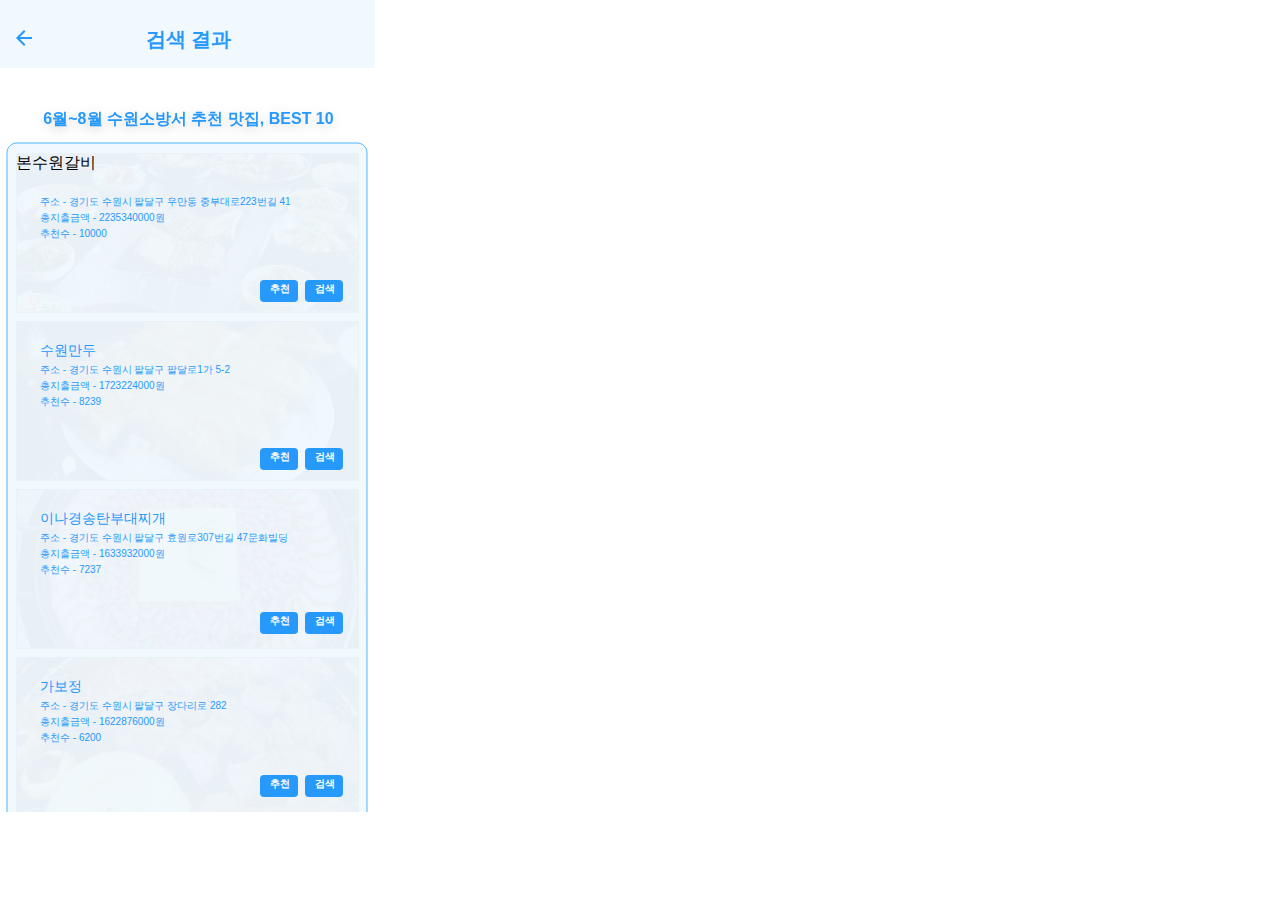
<file: HTML SAMPLE/5.html>
<!DOCTYPE html>
<html>
<head>
<meta charset="utf-8"/>
<meta http-equiv="X-UA-Compatible" content="IE=edge"/>
<meta name="viewport" content="width=device-width, initial-scale=1.0">
<title>5. 카테고리 검색</title>
<style id="applicationStylesheet" type="text/css">
	.mediaViewInfo {
		--web-view-name: 5. 카테고리 검색;
		--web-view-id: ID5__;
		--web-scale-on-resize: true;
		--web-enable-deep-linking: true;
	}
	:root {
		--web-view-ids: ID5__;
	}
	* {
		margin: 0;
		padding: 0;
		box-sizing: border-box;
		border: none;
	}
	#ID5__ {
		position: absolute;
		width: 375px;
		height: 812px;
		background-color: rgba(255,255,255,1);
		overflow: hidden;
		--web-view-name: 5. 카테고리 검색;
		--web-view-id: ID5__;
		--web-scale-on-resize: true;
		--web-enable-deep-linking: true;
	}
	#Navigation_Bar {
		position: absolute;
		width: 375px;
		height: 68px;
		left: 0px;
		top: 0px;
		overflow: visible;
	}
	#_621 {
		fill: rgba(241,249,255,1);
	}
	._621 {
		position: absolute;
		overflow: visible;
		width: 375px;
		height: 20px;
		left: 0px;
		top: 0px;
	}
	#_622 {
		fill: rgba(241,249,255,1);
	}
	._622 {
		position: absolute;
		overflow: visible;
		width: 375px;
		height: 48px;
		left: 0px;
		top: 20px;
	}
	#_10 {
		fill: rgba(38,153,251,1);
	}
	._10 {
		overflow: visible;
		position: absolute;
		width: 16px;
		height: 16px;
		transform: matrix(1,0,0,1,16,30) rotate(180deg);
		transform-origin: center;
		left: 0px;
		top: 0px;
	}
	#ID68____BEST_10_ {
		filter: drop-shadow(0px 3px 6px rgba(0, 0, 0, 0.161));
		left: 41px;
		top: 109px;
		position: absolute;
		overflow: visible;
		width: 295px;
		white-space: nowrap;
		text-align: center;
		font-family: Arial;
		font-style: normal;
		font-weight: bold;
		font-size: 16px;
		color: rgba(38,153,251,1);
	}
	#Navigation_Bar_r {
		position: absolute;
		width: 375px;
		height: 556px;
		left: 0px;
		top: 0px;
		overflow: visible;
	}
	#_68 {
		fill: transparent;
	}
	._68 {
		position: absolute;
		overflow: visible;
		width: 375px;
		height: 20px;
		left: 0px;
		top: 0px;
	}
	#_69 {
		fill: transparent;
	}
	._69 {
		position: absolute;
		overflow: visible;
		width: 375px;
		height: 48px;
		left: 0px;
		top: 20px;
	}
	#_ {
		left: 145px;
		top: 26px;
		position: absolute;
		overflow: visible;
		width: 87px;
		white-space: nowrap;
		text-align: center;
		font-family: Arial;
		font-style: normal;
		font-weight: bold;
		font-size: 20px;
		color: rgba(38,153,251,1);
	}
	#__v {
		left: 38px;
		top: 256px;
		position: absolute;
		overflow: visible;
		width: 301px;
		height: 300px;
		text-align: left;
		font-family: Segoe UI;
		font-style: normal;
		font-weight: normal;
		font-size: 20px;
		color: rgba(112,112,112,1);
	}
	#_146 {
		fill: rgba(241,249,255,1);
		stroke: rgba(76,182,252,1);
		stroke-width: 1px;
		stroke-linejoin: miter;
		stroke-linecap: butt;
		stroke-miterlimit: 4;
		shape-rendering: auto;
	}
	._146 {
		overflow: visible;
		position: absolute;
		width: 360px;
		height: 815.176px;
		left: 7px;
		top: 142.824px;
		transform: matrix(1,0,0,1,0,0);
	}
	#Place {
		position: absolute;
		width: 343px;
		height: 659px;
		left: 16px;
		top: 153px;
		overflow: hidden;
	}
	#_213 {
		position: absolute;
		width: 343px;
		height: 160px;
		left: 0px;
		top: 0px;
		overflow: visible;
	}
	#_1 {
		opacity: 0.19;
		position: absolute;
		width: 343px;
		height: 160px;
		left: 0px;
		top: 0px;
		overflow: visible;
	}
	#_-_____223_41 {
		left: 24px;
		top: 42px;
		position: absolute;
		overflow: visible;
		width: 252px;
		white-space: nowrap;
		text-align: left;
		font-family: Arial;
		font-style: normal;
		font-weight: normal;
		font-size: 10px;
		color: rgba(38,153,251,1);
	}
	# {
		left: 24px;
		top: 22px;
		position: absolute;
		overflow: visible;
		width: 71px;
		white-space: nowrap;
		line-height: 24px;
		margin-top: -5px;
		text-align: left;
		font-family: Arial;
		font-style: normal;
		font-weight: normal;
		font-size: 14px;
		color: rgba(38,153,251,1);
	}
	#_-_2235340000 {
		left: 24px;
		top: 58px;
		position: absolute;
		overflow: visible;
		width: 126px;
		white-space: nowrap;
		text-align: left;
		font-family: Arial;
		font-style: normal;
		font-weight: normal;
		font-size: 10px;
		color: rgba(38,153,251,1);
	}
	#_-_10000 {
		left: 24px;
		top: 74px;
		position: absolute;
		overflow: visible;
		width: 68px;
		white-space: nowrap;
		text-align: left;
		font-family: Arial;
		font-style: normal;
		font-weight: normal;
		font-size: 10px;
		color: rgba(38,153,251,1);
	}
	#_213_ {
		position: absolute;
		width: 343px;
		height: 160px;
		left: 0px;
		top: 168px;
		overflow: visible;
	}
	#ID1497594600833-largejpg {
		opacity: 0.19;
		position: absolute;
		width: 343px;
		height: 160px;
		left: 0px;
		top: 0px;
		overflow: visible;
	}
	#_-____1_5-2 {
		left: 24px;
		top: 42px;
		position: absolute;
		overflow: visible;
		width: 191px;
		white-space: nowrap;
		text-align: left;
		font-family: Arial;
		font-style: normal;
		font-weight: normal;
		font-size: 10px;
		color: rgba(38,153,251,1);
	}
	#_ba {
		left: 24px;
		top: 22px;
		position: absolute;
		overflow: visible;
		width: 57px;
		white-space: nowrap;
		line-height: 24px;
		margin-top: -5px;
		text-align: left;
		font-family: Arial;
		font-style: normal;
		font-weight: normal;
		font-size: 14px;
		color: rgba(38,153,251,1);
	}
	#_-_1723224000 {
		left: 24px;
		top: 58px;
		position: absolute;
		overflow: visible;
		width: 126px;
		white-space: nowrap;
		text-align: left;
		font-family: Arial;
		font-style: normal;
		font-weight: normal;
		font-size: 10px;
		color: rgba(38,153,251,1);
	}
	#_-_8239 {
		left: 24px;
		top: 74px;
		position: absolute;
		overflow: visible;
		width: 62px;
		white-space: nowrap;
		text-align: left;
		font-family: Arial;
		font-style: normal;
		font-weight: normal;
		font-size: 10px;
		color: rgba(38,153,251,1);
	}
	#_213_ba {
		position: absolute;
		width: 343px;
		height: 160px;
		left: 0px;
		top: 336px;
		overflow: visible;
	}
	#ID1042666_1607473583515_434 {
		opacity: 0.19;
		position: absolute;
		width: 343px;
		height: 160px;
		left: 0px;
		top: 0px;
		overflow: visible;
	}
	#_-____307_47 {
		left: 24px;
		top: 42px;
		position: absolute;
		overflow: visible;
		width: 249px;
		white-space: nowrap;
		text-align: left;
		font-family: Arial;
		font-style: normal;
		font-weight: normal;
		font-size: 10px;
		color: rgba(38,153,251,1);
	}
	#_bd {
		left: 24px;
		top: 22px;
		position: absolute;
		overflow: visible;
		width: 127px;
		white-space: nowrap;
		line-height: 24px;
		margin-top: -5px;
		text-align: left;
		font-family: Arial;
		font-style: normal;
		font-weight: normal;
		font-size: 14px;
		color: rgba(38,153,251,1);
	}
	#_-_1633932000 {
		left: 24px;
		top: 58px;
		position: absolute;
		overflow: visible;
		width: 126px;
		white-space: nowrap;
		text-align: left;
		font-family: Arial;
		font-style: normal;
		font-weight: normal;
		font-size: 10px;
		color: rgba(38,153,251,1);
	}
	#_-_7237 {
		left: 24px;
		top: 74px;
		position: absolute;
		overflow: visible;
		width: 62px;
		white-space: nowrap;
		text-align: left;
		font-family: Arial;
		font-style: normal;
		font-weight: normal;
		font-size: 10px;
		color: rgba(38,153,251,1);
	}
	#_213_bg {
		position: absolute;
		width: 343px;
		height: 160px;
		left: 0px;
		top: 504px;
		overflow: visible;
	}
	#ID1089220_1549181130150_25859 {
		opacity: 0.19;
		position: absolute;
		width: 343px;
		height: 160px;
		left: 0px;
		top: 0px;
		overflow: visible;
	}
	#_-_____282 {
		left: 24px;
		top: 42px;
		position: absolute;
		overflow: visible;
		width: 188px;
		white-space: nowrap;
		text-align: left;
		font-family: Arial;
		font-style: normal;
		font-weight: normal;
		font-size: 10px;
		color: rgba(38,153,251,1);
	}
	#_bj {
		left: 24px;
		top: 22px;
		position: absolute;
		overflow: visible;
		width: 43px;
		white-space: nowrap;
		line-height: 24px;
		margin-top: -5px;
		text-align: left;
		font-family: Arial;
		font-style: normal;
		font-weight: normal;
		font-size: 14px;
		color: rgba(38,153,251,1);
	}
	#_-_1622876000 {
		left: 24px;
		top: 58px;
		position: absolute;
		overflow: visible;
		width: 126px;
		white-space: nowrap;
		text-align: left;
		font-family: Arial;
		font-style: normal;
		font-weight: normal;
		font-size: 10px;
		color: rgba(38,153,251,1);
	}
	#_-_6200 {
		left: 24px;
		top: 74px;
		position: absolute;
		overflow: visible;
		width: 62px;
		white-space: nowrap;
		text-align: left;
		font-family: Arial;
		font-style: normal;
		font-weight: normal;
		font-size: 10px;
		color: rgba(38,153,251,1);
	}
	#__5 {
		position: absolute;
		width: 38px;
		height: 22px;
		left: 260px;
		top: 280px;
		overflow: visible;
	}
	#_150 {
		fill: rgba(38,153,251,1);
	}
	._150 {
		position: absolute;
		overflow: visible;
		width: 38px;
		height: 22px;
		left: 0px;
		top: 0px;
	}
	#_bo {
		left: 9px;
		top: 4px;
		position: absolute;
		overflow: visible;
		width: 21px;
		white-space: nowrap;
		line-height: 12px;
		margin-top: -1px;
		text-align: center;
		font-family: Arial;
		font-style: normal;
		font-weight: bold;
		font-size: 10px;
		color: rgba(255,255,255,1);
	}
	#__6 {
		position: absolute;
		width: 38px;
		height: 22px;
		left: 260px;
		top: 612px;
		overflow: visible;
	}
	#_150_bq {
		fill: rgba(38,153,251,1);
	}
	._150_bq {
		position: absolute;
		overflow: visible;
		width: 38px;
		height: 22px;
		left: 0px;
		top: 0px;
	}
	#_br {
		left: 9px;
		top: 4px;
		position: absolute;
		overflow: visible;
		width: 21px;
		white-space: nowrap;
		line-height: 12px;
		margin-top: -1px;
		text-align: center;
		font-family: Arial;
		font-style: normal;
		font-weight: bold;
		font-size: 10px;
		color: rgba(255,255,255,1);
	}
	#__7 {
		position: absolute;
		width: 38px;
		height: 22px;
		left: 260px;
		top: 775px;
		overflow: visible;
	}
	#_150_bt {
		fill: rgba(38,153,251,1);
	}
	._150_bt {
		position: absolute;
		overflow: visible;
		width: 38px;
		height: 22px;
		left: 0px;
		top: 0px;
	}
	#_bu {
		left: 9px;
		top: 4px;
		position: absolute;
		overflow: visible;
		width: 21px;
		white-space: nowrap;
		line-height: 12px;
		margin-top: -1px;
		text-align: center;
		font-family: Arial;
		font-style: normal;
		font-weight: bold;
		font-size: 10px;
		color: rgba(255,255,255,1);
	}
	#__8 {
		position: absolute;
		width: 38px;
		height: 22px;
		left: 305px;
		top: 448px;
		overflow: visible;
	}
	#_150_bw {
		fill: rgba(38,153,251,1);
	}
	._150_bw {
		position: absolute;
		overflow: visible;
		width: 38px;
		height: 22px;
		left: 0px;
		top: 0px;
	}
	#_bx {
		left: 9px;
		top: 4px;
		position: absolute;
		overflow: visible;
		width: 21px;
		white-space: nowrap;
		line-height: 12px;
		margin-top: -1px;
		text-align: center;
		font-family: Arial;
		font-style: normal;
		font-weight: bold;
		font-size: 10px;
		color: rgba(255,255,255,1);
	}
	#__10 {
		position: absolute;
		width: 38px;
		height: 22px;
		left: 305px;
		top: 280px;
		overflow: visible;
	}
	#_150_bz {
		fill: rgba(38,153,251,1);
	}
	._150_bz {
		position: absolute;
		overflow: visible;
		width: 38px;
		height: 22px;
		left: 0px;
		top: 0px;
	}
	#_b {
		left: 9px;
		top: 4px;
		position: absolute;
		overflow: visible;
		width: 21px;
		white-space: nowrap;
		line-height: 12px;
		margin-top: -1px;
		text-align: center;
		font-family: Arial;
		font-style: normal;
		font-weight: bold;
		font-size: 10px;
		color: rgba(255,255,255,1);
	}
	#__11 {
		position: absolute;
		width: 38px;
		height: 22px;
		left: 305px;
		top: 612px;
		overflow: visible;
	}
	#_150_b {
		fill: rgba(38,153,251,1);
	}
	._150_b {
		position: absolute;
		overflow: visible;
		width: 38px;
		height: 22px;
		left: 0px;
		top: 0px;
	}
	#_ca {
		left: 9px;
		top: 4px;
		position: absolute;
		overflow: visible;
		width: 21px;
		white-space: nowrap;
		line-height: 12px;
		margin-top: -1px;
		text-align: center;
		font-family: Arial;
		font-style: normal;
		font-weight: bold;
		font-size: 10px;
		color: rgba(255,255,255,1);
	}
	#__12 {
		position: absolute;
		width: 38px;
		height: 22px;
		left: 305px;
		top: 775px;
		overflow: visible;
	}
	#_150_ca {
		fill: rgba(38,153,251,1);
	}
	._150_ca {
		position: absolute;
		overflow: visible;
		width: 38px;
		height: 22px;
		left: 0px;
		top: 0px;
	}
	#_cb {
		left: 9px;
		top: 4px;
		position: absolute;
		overflow: visible;
		width: 21px;
		white-space: nowrap;
		line-height: 12px;
		margin-top: -1px;
		text-align: center;
		font-family: Arial;
		font-style: normal;
		font-weight: bold;
		font-size: 10px;
		color: rgba(255,255,255,1);
	}
	#__13 {
		position: absolute;
		width: 38px;
		height: 22px;
		left: 260px;
		top: 448px;
		overflow: visible;
	}
	#_150_cb {
		fill: rgba(38,153,251,1);
	}
	._150_cb {
		position: absolute;
		overflow: visible;
		width: 38px;
		height: 22px;
		left: 0px;
		top: 0px;
	}
	#_cc {
		left: 9px;
		top: 4px;
		position: absolute;
		overflow: visible;
		width: 21px;
		white-space: nowrap;
		line-height: 12px;
		margin-top: -1px;
		text-align: center;
		font-family: Arial;
		font-style: normal;
		font-weight: bold;
		font-size: 10px;
		color: rgba(255,255,255,1);
	}
</style>
<script id="applicationScript">
///////////////////////////////////////
// INITIALIZATION
///////////////////////////////////////

/**
 * Functionality for scaling, showing by media query, and navigation between multiple pages on a single page. 
 * Code subject to change.
 **/

if (window.console==null) { window["console"] = { log : function() {} } }; // some browsers do not set console

var Application = function() {
	// event constants
	this.prefix = "--web-";
	this.NAVIGATION_CHANGE = "viewChange";
	this.VIEW_NOT_FOUND = "viewNotFound";
	this.VIEW_CHANGE = "viewChange";
	this.VIEW_CHANGING = "viewChanging";
	this.STATE_NOT_FOUND = "stateNotFound";
	this.APPLICATION_COMPLETE = "applicationComplete";
	this.APPLICATION_RESIZE = "applicationResize";
	this.SIZE_STATE_NAME = "data-is-view-scaled";
	this.STATE_NAME = this.prefix + "state";

	this.lastTrigger = null;
	this.lastView = null;
	this.lastState = null;
	this.lastOverlay = null;
	this.currentView = null;
	this.currentState = null;
	this.currentOverlay = null;
	this.currentQuery = {index: 0, rule: null, mediaText: null, id: null};
	this.inclusionQuery = "(min-width: 0px)";
	this.exclusionQuery = "none and (min-width: 99999px)";
	this.LastModifiedDateLabelName = "LastModifiedDateLabel";
	this.viewScaleSliderId = "ViewScaleSliderInput";
	this.pageRefreshedName = "showPageRefreshedNotification";
	this.applicationStylesheet = null;
	this.mediaQueryDictionary = {};
	this.viewsDictionary = {};
	this.addedViews = [];
	this.views = {};
	this.viewIds = [];
	this.viewQueries = {};
	this.overlays = {};
	this.overlayIds = [];
	this.numberOfViews = 0;
	this.verticalPadding = 0;
	this.horizontalPadding = 0;
	this.stateName = null;
	this.viewScale = 1;
	this.viewLeft = 0;
	this.viewTop = 0;
	this.horizontalScrollbarsNeeded = false;
	this.verticalScrollbarsNeeded = false;

	// view settings
	this.showUpdateNotification = false;
	this.showNavigationControls = false;
	this.scaleViewsToFit = false;
	this.scaleToFitOnDoubleClick = false;
	this.actualSizeOnDoubleClick = false;
	this.scaleViewsOnResize = false;
	this.navigationOnKeypress = false;
	this.showViewName = false;
	this.enableDeepLinking = true;
	this.refreshPageForChanges = false;
	this.showRefreshNotifications = true;

	// view controls
	this.scaleViewSlider = null;
	this.lastModifiedLabel = null;
	this.supportsPopState = false; // window.history.pushState!=null;
	this.initialized = false;

	// refresh properties
	this.refreshDuration = 250;
	this.lastModifiedDate = null;
	this.refreshRequest = null;
	this.refreshInterval = null;
	this.refreshContent = null;
	this.refreshContentSize = null;
	this.refreshCheckContent = false;
	this.refreshCheckContentSize = false;

	var self = this;

	self.initialize = function(event) {
		var view = self.getVisibleView();
		var views = self.getVisibleViews();
		if (view==null) view = self.getInitialView();
		self.collectViews();
		self.collectOverlays();
		self.collectMediaQueries();

		for (let index = 0; index < views.length; index++) {
			var view = views[index];
			self.setViewOptions(view);
			self.setViewVariables(view);
			self.centerView(view);
		}

		// sometimes the body size is 0 so we call this now and again later
		if (self.initialized) {
			window.addEventListener(self.NAVIGATION_CHANGE, self.viewChangeHandler);
			window.addEventListener("keyup", self.keypressHandler);
			window.addEventListener("keypress", self.keypressHandler);
			window.addEventListener("resize", self.resizeHandler);
			window.document.addEventListener("dblclick", self.doubleClickHandler);

			if (self.supportsPopState) {
				window.addEventListener('popstate', self.popStateHandler);
			}
			else {
				window.addEventListener('hashchange', self.hashChangeHandler);
			}

			// we are ready to go
			window.dispatchEvent(new Event(self.APPLICATION_COMPLETE));
		}

		if (self.initialized==false) {
			if (self.enableDeepLinking) {
				self.syncronizeViewToURL();
			} 
	
			if (self.refreshPageForChanges) {
				self.setupRefreshForChanges();
			}
	
			self.initialized = true;
		}
		
		if (self.scaleViewsToFit) {
			self.viewScale = self.scaleViewToFit(view);
			
			if (self.viewScale<0) {
				setTimeout(self.scaleViewToFit, 500, view);
			}
		}
		else if (view) {
			self.viewScale = self.getViewScaleValue(view);
			self.centerView(view);
			self.updateSliderValue(self.viewScale);
		}
		else {
			// no view found
		}
	
		if (self.showUpdateNotification) {
			self.showNotification();
		}

		//"addEventListener" in window ? null : window.addEventListener = window.attachEvent;
		//"addEventListener" in document ? null : document.addEventListener = document.attachEvent;
	}


	///////////////////////////////////////
	// AUTO REFRESH 
	///////////////////////////////////////

	self.setupRefreshForChanges = function() {
		self.refreshRequest = new XMLHttpRequest();

		if (!self.refreshRequest) {
			return false;
		}

		// get document start values immediately
		self.requestRefreshUpdate();
	}

	/**
	 * Attempt to check the last modified date by the headers 
	 * or the last modified property from the byte array (experimental)
	 **/
	self.requestRefreshUpdate = function() {
		var url = document.location.href;
		var protocol = window.location.protocol;
		var method;
		
		try {

			if (self.refreshCheckContentSize) {
				self.refreshRequest.open('HEAD', url, true);
			}
			else if (self.refreshCheckContent) {
				self.refreshContent = document.documentElement.outerHTML;
				self.refreshRequest.open('GET', url, true);
				self.refreshRequest.responseType = "text";
			}
			else {

				// get page last modified date for the first call to compare to later
				if (self.lastModifiedDate==null) {

					// File system does not send headers in FF so get blob if possible
					if (protocol=="file:") {
						self.refreshRequest.open("GET", url, true);
						self.refreshRequest.responseType = "blob";
					}
					else {
						self.refreshRequest.open("HEAD", url, true);
						self.refreshRequest.responseType = "blob";
					}

					self.refreshRequest.onload = self.refreshOnLoadOnceHandler;

					// In some browsers (Chrome & Safari) this error occurs at send: 
					// 
					// Chrome - Access to XMLHttpRequest at 'file:///index.html' from origin 'null' 
					// has been blocked by CORS policy: 
					// Cross origin requests are only supported for protocol schemes: 
					// http, data, chrome, chrome-extension, https.
					// 
					// Safari - XMLHttpRequest cannot load file:///Users/user/Public/index.html. Cross origin requests are only supported for HTTP.
					// 
					// Solution is to run a local server, set local permissions or test in another browser
					self.refreshRequest.send(null);

					// In MS browsers the following behavior occurs possibly due to an AJAX call to check last modified date: 
					// 
					// DOM7011: The code on this page disabled back and forward caching.

					// In Brave (Chrome) error when on the server
					// index.js:221 HEAD https://www.example.com/ net::ERR_INSUFFICIENT_RESOURCES
					// self.refreshRequest.send(null);

				}
				else {
					self.refreshRequest = new XMLHttpRequest();
					self.refreshRequest.onreadystatechange = self.refreshHandler;
					self.refreshRequest.ontimeout = function() {
						self.log("Couldn't find page to check for updates");
					}
					
					var method;
					if (protocol=="file:") {
						method = "GET";
					}
					else {
						method = "HEAD";
					}

					//refreshRequest.open('HEAD', url, true);
					self.refreshRequest.open(method, url, true);
					self.refreshRequest.responseType = "blob";
					self.refreshRequest.send(null);
				}
			}
		}
		catch (error) {
			self.log("Refresh failed for the following reason:")
			self.log(error);
		}
	}

	self.refreshHandler = function() {
		var contentSize;

		try {

			if (self.refreshRequest.readyState === XMLHttpRequest.DONE) {
				
				if (self.refreshRequest.status === 2 || 
					self.refreshRequest.status === 200) {
					var pageChanged = false;

					self.updateLastModifiedLabel();

					if (self.refreshCheckContentSize) {
						var lastModifiedHeader = self.refreshRequest.getResponseHeader("Last-Modified");
						contentSize = self.refreshRequest.getResponseHeader("Content-Length");
						//lastModifiedDate = refreshRequest.getResponseHeader("Last-Modified");
						var headers = self.refreshRequest.getAllResponseHeaders();
						var hasContentHeader = headers.indexOf("Content-Length")!=-1;
						
						if (hasContentHeader) {
							contentSize = self.refreshRequest.getResponseHeader("Content-Length");

							// size has not been set yet
							if (self.refreshContentSize==null) {
								self.refreshContentSize = contentSize;
								// exit and let interval call this method again
								return;
							}

							if (contentSize!=self.refreshContentSize) {
								pageChanged = true;
							}
						}
					}
					else if (self.refreshCheckContent) {

						if (self.refreshRequest.responseText!=self.refreshContent) {
							pageChanged = true;
						}
					}
					else {
						lastModifiedHeader = self.getLastModified(self.refreshRequest);

						if (self.lastModifiedDate!=lastModifiedHeader) {
							self.log("lastModifiedDate:" + self.lastModifiedDate + ",lastModifiedHeader:" +lastModifiedHeader);
							pageChanged = true;
						}

					}

					
					if (pageChanged) {
						clearInterval(self.refreshInterval);
						self.refreshUpdatedPage();
						return;
					}

				}
				else {
					self.log('There was a problem with the request.');
				}

			}
		}
		catch( error ) {
			//console.log('Caught Exception: ' + error);
		}
	}

	self.refreshOnLoadOnceHandler = function(event) {

		// get the last modified date
		if (self.refreshRequest.response) {
			self.lastModifiedDate = self.getLastModified(self.refreshRequest);

			if (self.lastModifiedDate!=null) {

				if (self.refreshInterval==null) {
					self.refreshInterval = setInterval(self.requestRefreshUpdate, self.refreshDuration);
				}
			}
			else {
				self.log("Could not get last modified date from the server");
			}
		}
	}

	self.refreshUpdatedPage = function() {
		if (self.showRefreshNotifications) {
			var date = new Date().setTime((new Date().getTime()+10000));
			document.cookie = encodeURIComponent(self.pageRefreshedName) + "=true" + "; max-age=6000;" + " path=/";
		}

		document.location.reload(true);
	}

	self.showNotification = function(duration) {
		var notificationID = self.pageRefreshedName+"ID";
		var notification = document.getElementById(notificationID);
		if (duration==null) duration = 4000;

		if (notification!=null) {return;}

		notification = document.createElement("div");
		notification.id = notificationID;
		notification.textContent = "PAGE UPDATED";
		var styleRule = ""
		styleRule = "position: fixed; padding: 7px 16px 6px 16px; font-family: Arial, sans-serif; font-size: 10px; font-weight: bold; left: 50%;";
		styleRule += "top: 20px; background-color: rgba(0,0,0,.5); border-radius: 12px; color:rgb(235, 235, 235); transition: all 2s linear;";
		styleRule += "transform: translateX(-50%); letter-spacing: .5px; filter: drop-shadow(2px 2px 6px rgba(0, 0, 0, .1))";
		notification.setAttribute("style", styleRule);

		notification.className= "PageRefreshedClass";
		
		document.body.appendChild(notification);

		setTimeout(function() {
			notification.style.opacity = "0";
			notification.style.filter = "drop-shadow( 0px 0px 0px rgba(0,0,0, .5))";
			setTimeout(function() {
				notification.parentNode.removeChild(notification);
			}, duration)
		}, duration);

		document.cookie = encodeURIComponent(self.pageRefreshedName) + "=; max-age=1; path=/";
	}

	/**
	 * Get the last modified date from the header 
	 * or file object after request has been received
	 **/
	self.getLastModified = function(request) {
		var date;

		// file protocol - FILE object with last modified property
		if (request.response && request.response.lastModified) {
			date = request.response.lastModified;
		}
		
		// http protocol - check headers
		if (date==null) {
			date = request.getResponseHeader("Last-Modified");
		}

		return date;
	}

	self.updateLastModifiedLabel = function() {
		var labelValue = "";
		
		if (self.lastModifiedLabel==null) {
			self.lastModifiedLabel = document.getElementById("LastModifiedLabel");
		}

		if (self.lastModifiedLabel) {
			var seconds = parseInt(((new Date().getTime() - Date.parse(document.lastModified)) / 1000 / 60) * 100 + "");
			var minutes = 0;
			var hours = 0;

			if (seconds < 60) {
				seconds = Math.floor(seconds/10)*10;
				labelValue = seconds + " seconds";
			}
			else {
				minutes = parseInt((seconds/60) + "");

				if (minutes>60) {
					hours = parseInt((seconds/60/60) +"");
					labelValue += hours==1 ? " hour" : " hours";
				}
				else {
					labelValue = minutes+"";
					labelValue += minutes==1 ? " minute" : " minutes";
				}
			}
			
			if (seconds<10) {
				labelValue = "Updated now";
			}
			else {
				labelValue = "Updated " + labelValue + " ago";
			}

			if (self.lastModifiedLabel.firstElementChild) {
				self.lastModifiedLabel.firstElementChild.textContent = labelValue;

			}
			else if ("textContent" in self.lastModifiedLabel) {
				self.lastModifiedLabel.textContent = labelValue;
			}
		}
	}

	self.getShortString = function(string, length) {
		if (length==null) length = 30;
		string = string!=null ? string.substr(0, length).replace(/\n/g, "") : "[String is null]";
		return string;
	}

	self.getShortNumber = function(value, places) {
		if (places==null || places<1) places = 4;
		value = Math.round(value * Math.pow(10,places)) / Math.pow(10, places);
		return value;
	}

	///////////////////////////////////////
	// NAVIGATION CONTROLS
	///////////////////////////////////////

	self.updateViewLabel = function() {
		var viewNavigationLabel = document.getElementById("ViewNavigationLabel");
		var view = self.getVisibleView();
		var viewIndex = view ? self.getViewIndex(view) : -1;
		var viewName = view ? self.getViewPreferenceValue(view, self.prefix + "view-name") : null;
		var viewId = view ? view.id : null;

		if (viewNavigationLabel && view) {
			if (viewName && viewName.indexOf('"')!=-1) {
				viewName = viewName.replace(/"/g, "");
			}

			if (self.showViewName) {
				viewNavigationLabel.textContent = viewName;
				self.setTooltip(viewNavigationLabel, viewIndex + 1 + " of " + self.numberOfViews);
			}
			else {
				viewNavigationLabel.textContent = viewIndex + 1 + " of " + self.numberOfViews;
				self.setTooltip(viewNavigationLabel, viewName);
			}

		}
	}

	self.updateURL = function(view) {
		view = view == null ? self.getVisibleView() : view;
		var viewId = view ? view.id : null
		var viewFragment = view ? "#"+ viewId : null;

		if (viewId && self.viewIds.length>1 && self.enableDeepLinking) {

			if (self.supportsPopState==false) {
				self.setFragment(viewId);
			}
			else {
				if (viewFragment!=window.location.hash) {

					if (window.location.hash==null) {
						window.history.replaceState({name:viewId}, null, viewFragment);
					}
					else {
						window.history.pushState({name:viewId}, null, viewFragment);
					}
				}
			}
		}
	}

	self.updateURLState = function(view, stateName) {
		stateName = view && (stateName=="" || stateName==null) ? self.getStateNameByViewId(view.id) : stateName;

		if (self.supportsPopState==false) {
			self.setFragment(stateName);
		}
		else {
			if (stateName!=window.location.hash) {

				if (window.location.hash==null) {
					window.history.replaceState({name:view.viewId}, null, stateName);
				}
				else {
					window.history.pushState({name:view.viewId}, null, stateName);
				}
			}
		}
	}

	self.setFragment = function(value) {
		window.location.hash = "#" + value;
	}

	self.setTooltip = function(element, value) {
		// setting the tooltip in edge causes a page crash on hover
		if (/Edge/.test(navigator.userAgent)) { return; }

		if ("title" in element) {
			element.title = value;
		}
	}

	self.getStylesheetRules = function(styleSheet) {
		try {
			if (styleSheet) return styleSheet.cssRules || styleSheet.rules;
	
			return document.styleSheets[0]["cssRules"] || document.styleSheets[0]["rules"];
		}
		catch (error) {
			// ERRORS:
			// SecurityError: The operation is insecure.
			// Errors happen when script loads before stylesheet or loading an external css locally

			// InvalidAccessError: A parameter or an operation is not supported by the underlying object
			// Place script after stylesheet

			console.log(error);
			if (error.toString().indexOf("The operation is insecure")!=-1) {
				console.log("Load the stylesheet before the script or load the stylesheet inline until it can be loaded on a server")
			}
			return [];
		}
	}

	/**
	 * If single page application hide all of the views. 
	 * @param {Number} selectedIndex if provided shows the view at index provided
	 **/
	self.hideViews = function(selectedIndex, animation) {
		var rules = self.getStylesheetRules();
		var queryIndex = 0;
		var numberOfRules = rules!=null ? rules.length : 0;

		// loop through rules and hide media queries except selected
		for (var i=0;i<numberOfRules;i++) {
			var rule = rules[i];

			if (rule.media!=null) {

				if (queryIndex==selectedIndex) {
					self.currentQuery.mediaText = rule.conditionText;
					self.currentQuery.index = selectedIndex;
					self.currentQuery.rule = rule;
					self.enableMediaQuery(rule);
				}
				else {
					if (animation) {
						self.fadeOut(rule)
					}
					else {
						self.disableMediaQuery(rule);
					}
				}
				
				queryIndex++;
			}
		}

		self.numberOfViews = queryIndex;
		self.updateViewLabel();
		self.updateURL();

		self.dispatchViewChange();

		var view = self.getVisibleView();
		var viewIndex = view ? self.getViewIndex(view) : -1;

		return viewIndex==selectedIndex ? view : null;
	}

	/**
	 * Hide view
	 * @param {Object} view element to hide
	 **/
	self.hideView = function(view) {
		var rule = view ? self.mediaQueryDictionary[view.id] : null;

		if (rule) {
			self.disableMediaQuery(rule);
		}
	}

	/**
	 * Hide overlay
	 * @param {Object} overlay element to hide
	 **/
	self.hideOverlay = function(overlay) {
		var rule = overlay ? self.mediaQueryDictionary[overlay.id] : null;

		if (rule) {
			self.disableMediaQuery(rule);

			//if (self.showByMediaQuery) {
				overlay.style.display = "none";
			//}
		}
	}

	/**
	 * Show the view by media query. Does not hide current views
	 * Sets view options by default
	 * @param {Object} view element to show
	 * @param {Boolean} setViewOptions sets view options if null or true
	 */
	self.showViewByMediaQuery = function(view, setViewOptions) {
		var id = view ? view.id : null;
		var query = id ? self.mediaQueryDictionary[id] : null;
		var isOverlay = view ? self.isOverlay(view) : false;
		setViewOptions = setViewOptions==null ? true : setViewOptions;

		if (query) {
			self.enableMediaQuery(query);

			if (isOverlay && view && setViewOptions) {
				self.setViewVariables(null, view);
			}
			else {
				if (view && setViewOptions) self.setViewOptions(view);
				if (view && setViewOptions) self.setViewVariables(view);
			}
		}
	}

	/**
	 * Show the view. Does not hide current views
	 */
	self.showView = function(view, setViewOptions) {
		var id = view ? view.id : null;
		var query = id ? self.mediaQueryDictionary[id] : null;
		var display = null;
		setViewOptions = setViewOptions==null ? true : setViewOptions;

		if (query) {
			self.enableMediaQuery(query);
			if (view==null) view =self.getVisibleView();
			if (view && setViewOptions) self.setViewOptions(view);
		}
		else if (id) {
			display = window.getComputedStyle(view).getPropertyValue("display");
			if (display=="" || display=="none") {
				view.style.display = "block";
			}
		}

		if (view) {
			if (self.currentView!=null) {
				self.lastView = self.currentView;
			}

			self.currentView = view;
		}
	}

	self.showViewById = function(id, setViewOptions) {
		var view = id ? self.getViewById(id) : null;

		if (view) {
			self.showView(view);
			return;
		}

		self.log("View not found '" + id + "'");
	}

	self.getElementView = function(element) {
		var view = element;
		var viewFound = false;

		while (viewFound==false || view==null) {
			if (view && self.viewsDictionary[view.id]) {
				return view;
			}
			view = view.parentNode;
		}
	}

	/**
	 * Show overlay over view
	 * @param {Event | HTMLElement} event event or html element with styles applied
	 * @param {String} id id of view or view reference
	 * @param {Number} x x location
	 * @param {Number} y y location
	 */
	self.showOverlay = function(event, id, x, y) {
		var overlay = id && typeof id === 'string' ? self.getViewById(id) : id ? id : null;
		var query = overlay ? self.mediaQueryDictionary[overlay.id] : null;
		var centerHorizontally = false;
		var centerVertically = false;
		var anchorLeft = false;
		var anchorTop = false;
		var anchorRight = false;
		var anchorBottom = false;
		var display = null;
		var reparent = true;
		var view = null;
		
		if (overlay==null || overlay==false) {
			self.log("Overlay not found, '"+ id + "'");
			return;
		}

		// get enter animation - event target must have css variables declared
		if (event) {
			var button = event.currentTarget || event; // can be event or htmlelement
			var buttonComputedStyles = getComputedStyle(button);
			var actionTargetValue = buttonComputedStyles.getPropertyValue(self.prefix+"action-target").trim();
			var animation = buttonComputedStyles.getPropertyValue(self.prefix+"animation").trim();
			var isAnimated = animation!="";
			var targetType = buttonComputedStyles.getPropertyValue(self.prefix+"action-type").trim();
			var actionTarget = self.application ? null : self.getElement(actionTargetValue);
			var actionTargetStyles = actionTarget ? actionTarget.style : null;

			if (actionTargetStyles) {
				actionTargetStyles.setProperty("animation", animation);
			}

			if ("stopImmediatePropagation" in event) {
				event.stopImmediatePropagation();
			}
		}
		
		if (self.application==false || targetType=="page") {
			document.location.href = "./" + actionTargetValue;
			return;
		}

		// remove any current overlays
		if (self.currentOverlay) {

			// act as switch if same button
			if (self.currentOverlay==actionTarget || self.currentOverlay==null) {
				if (self.lastTrigger==button) {
					self.removeOverlay(isAnimated);
					return;
				}
			}
			else {
				self.removeOverlay(isAnimated);
			}
		}

		if (reparent) {
			view = self.getElementView(button);
			if (view) {
				view.appendChild(overlay);
			}
		}

		if (query) {
			//self.setElementAnimation(overlay, null);
			//overlay.style.animation = animation;
			self.enableMediaQuery(query);
			
			var display = overlay && overlay.style.display;
			
			if (overlay && display=="" || display=="none") {
				overlay.style.display = "block";
				//self.setViewOptions(overlay);
			}

			// add animation defined in event target style declaration
			if (animation && self.supportAnimations) {
				self.fadeIn(overlay, false, animation);
			}
		}
		else if (id) {

			display = window.getComputedStyle(overlay).getPropertyValue("display");

			if (display=="" || display=="none") {
				overlay.style.display = "block";
			}

			// add animation defined in event target style declaration
			if (animation && self.supportAnimations) {
				self.fadeIn(overlay, false, animation);
			}
		}

		// do not set x or y position if centering
		var horizontal = self.prefix + "center-horizontally";
		var vertical = self.prefix + "center-vertically";
		var style = overlay.style;
		var transform = [];

		centerHorizontally = self.getIsStyleDefined(id, horizontal) ? self.getViewPreferenceBoolean(overlay, horizontal) : false;
		centerVertically = self.getIsStyleDefined(id, vertical) ? self.getViewPreferenceBoolean(overlay, vertical) : false;
		anchorLeft = self.getIsStyleDefined(id, "left");
		anchorRight = self.getIsStyleDefined(id, "right");
		anchorTop = self.getIsStyleDefined(id, "top");
		anchorBottom = self.getIsStyleDefined(id, "bottom");

		
		if (self.viewsDictionary[overlay.id] && self.viewsDictionary[overlay.id].styleDeclaration) {
			style = self.viewsDictionary[overlay.id].styleDeclaration.style;
		}
		
		if (centerHorizontally) {
			style.left = "50%";
			style.transformOrigin = "0 0";
			transform.push("translateX(-50%)");
		}
		else if (anchorRight && anchorLeft) {
			style.left = x + "px";
		}
		else if (anchorRight) {
			//style.right = x + "px";
		}
		else {
			style.left = x + "px";
		}
		
		if (centerVertically) {
			style.top = "50%";
			transform.push("translateY(-50%)");
			style.transformOrigin = "0 0";
		}
		else if (anchorTop && anchorBottom) {
			style.top = y + "px";
		}
		else if (anchorBottom) {
			//style.bottom = y + "px";
		}
		else {
			style.top = y + "px";
		}

		if (transform.length) {
			style.transform = transform.join(" ");
		}

		self.currentOverlay = overlay;
		self.lastTrigger = button;
	}

	self.goBack = function() {
		if (self.currentOverlay) {
			self.removeOverlay();
		}
		else if (self.lastView) {
			self.goToView(self.lastView.id);
		}
	}

	self.removeOverlay = function(animate) {
		var overlay = self.currentOverlay;
		animate = animate===false ? false : true;

		if (overlay) {
			var style = overlay.style;
			
			if (style.animation && self.supportAnimations && animate) {
				self.reverseAnimation(overlay, true);

				var duration = self.getAnimationDuration(style.animation, true);
		
				setTimeout(function() {
					self.setElementAnimation(overlay, null);
					self.hideOverlay(overlay);
					self.currentOverlay = null;
				}, duration);
			}
			else {
				self.setElementAnimation(overlay, null);
				self.hideOverlay(overlay);
				self.currentOverlay = null;
			}
		}
	}

	/**
	 * Reverse the animation and hide after
	 * @param {Object} target element with animation
	 * @param {Boolean} hide hide after animation ends
	 */
	self.reverseAnimation = function(target, hide) {
		var lastAnimation = null;
		var style = target.style;

		style.animationPlayState = "paused";
		lastAnimation = style.animation;
		style.animation = null;
		style.animationPlayState = "paused";

		if (hide) {
			//target.addEventListener("animationend", self.animationEndHideHandler);
	
			var duration = self.getAnimationDuration(lastAnimation, true);
			var isOverlay = self.isOverlay(target);
	
			setTimeout(function() {
				self.setElementAnimation(target, null);

				if (isOverlay) {
					self.hideOverlay(target);
				}
				else {
					self.hideView(target);
				}
			}, duration);
		}

		setTimeout(function() {
			style.animation = lastAnimation;
			style.animationPlayState = "paused";
			style.animationDirection = "reverse";
			style.animationPlayState = "running";
		}, 30);
	}

	self.animationEndHandler = function(event) {
		var target = event.currentTarget;
		self.dispatchEvent(new Event(event.type));
	}

	self.isOverlay = function(view) {
		var result = view ? self.getViewPreferenceBoolean(view, self.prefix + "is-overlay") : false;

		return result;
	}

	self.animationEndHideHandler = function(event) {
		var target = event.currentTarget;
		self.setViewVariables(null, target);
		self.hideView(target);
		target.removeEventListener("animationend", self.animationEndHideHandler);
	}

	self.animationEndShowHandler = function(event) {
		var target = event.currentTarget;
		target.removeEventListener("animationend", self.animationEndShowHandler);
	}

	self.setViewOptions = function(view) {

		if (view) {
			self.minimumScale = self.getViewPreferenceValue(view, self.prefix + "minimum-scale");
			self.maximumScale = self.getViewPreferenceValue(view, self.prefix + "maximum-scale");
			self.scaleViewsToFit = self.getViewPreferenceBoolean(view, self.prefix + "scale-to-fit");
			self.scaleToFitType = self.getViewPreferenceValue(view, self.prefix + "scale-to-fit-type");
			self.scaleToFitOnDoubleClick = self.getViewPreferenceBoolean(view, self.prefix + "scale-on-double-click");
			self.actualSizeOnDoubleClick = self.getViewPreferenceBoolean(view, self.prefix + "actual-size-on-double-click");
			self.scaleViewsOnResize = self.getViewPreferenceBoolean(view, self.prefix + "scale-on-resize");
			self.enableScaleUp = self.getViewPreferenceBoolean(view, self.prefix + "enable-scale-up");
			self.centerHorizontally = self.getViewPreferenceBoolean(view, self.prefix + "center-horizontally");
			self.centerVertically = self.getViewPreferenceBoolean(view, self.prefix + "center-vertically");
			self.navigationOnKeypress = self.getViewPreferenceBoolean(view, self.prefix + "navigate-on-keypress");
			self.showViewName = self.getViewPreferenceBoolean(view, self.prefix + "show-view-name");
			self.refreshPageForChanges = self.getViewPreferenceBoolean(view, self.prefix + "refresh-for-changes");
			self.refreshPageForChangesInterval = self.getViewPreferenceValue(view, self.prefix + "refresh-interval");
			self.showNavigationControls = self.getViewPreferenceBoolean(view, self.prefix + "show-navigation-controls");
			self.scaleViewSlider = self.getViewPreferenceBoolean(view, self.prefix + "show-scale-controls");
			self.enableDeepLinking = self.getViewPreferenceBoolean(view, self.prefix + "enable-deep-linking");
			self.singlePageApplication = self.getViewPreferenceBoolean(view, self.prefix + "application");
			self.showByMediaQuery = self.getViewPreferenceBoolean(view, self.prefix + "show-by-media-query");
			self.showUpdateNotification = document.cookie!="" ? document.cookie.indexOf(self.pageRefreshedName)!=-1 : false;
			self.imageComparisonDuration = self.getViewPreferenceValue(view, self.prefix + "image-comparison-duration");
			self.supportAnimations = self.getViewPreferenceBoolean(view, self.prefix + "enable-animations", true);

			if (self.scaleViewsToFit) {
				var newScaleValue = self.scaleViewToFit(view);
				
				if (newScaleValue<0) {
					setTimeout(self.scaleViewToFit, 500, view);
				}
			}
			else {
				self.viewScale = self.getViewScaleValue(view);
				self.viewToFitWidthScale = self.getViewFitToViewportWidthScale(view, self.enableScaleUp)
				self.viewToFitHeightScale = self.getViewFitToViewportScale(view, self.enableScaleUp);
				self.updateSliderValue(self.viewScale);
			}

			if (self.imageComparisonDuration!=null) {
				// todo
			}

			if (self.refreshPageForChangesInterval!=null) {
				self.refreshDuration = Number(self.refreshPageForChangesInterval);
			}
		}
	}

	self.previousView = function(event) {
		var rules = self.getStylesheetRules();
		var view = self.getVisibleView()
		var index = view ? self.getViewIndex(view) : -1;
		var prevQueryIndex = index!=-1 ? index-1 : self.currentQuery.index-1;
		var queryIndex = 0;
		var numberOfRules = rules!=null ? rules.length : 0;

		if (event) {
			event.stopImmediatePropagation();
		}

		if (prevQueryIndex<0) {
			return;
		}

		// loop through rules and hide media queries except selected
		for (var i=0;i<numberOfRules;i++) {
			var rule = rules[i];
			
			if (rule.media!=null) {

				if (queryIndex==prevQueryIndex) {
					self.currentQuery.mediaText = rule.conditionText;
					self.currentQuery.index = prevQueryIndex;
					self.currentQuery.rule = rule;
					self.enableMediaQuery(rule);
					self.updateViewLabel();
					self.updateURL();
					self.dispatchViewChange();
				}
				else {
					self.disableMediaQuery(rule);
				}

				queryIndex++;
			}
		}
	}

	self.nextView = function(event) {
		var rules = self.getStylesheetRules();
		var view = self.getVisibleView();
		var index = view ? self.getViewIndex(view) : -1;
		var nextQueryIndex = index!=-1 ? index+1 : self.currentQuery.index+1;
		var queryIndex = 0;
		var numberOfRules = rules!=null ? rules.length : 0;
		var numberOfMediaQueries = self.getNumberOfMediaRules();

		if (event) {
			event.stopImmediatePropagation();
		}

		if (nextQueryIndex>=numberOfMediaQueries) {
			return;
		}

		// loop through rules and hide media queries except selected
		for (var i=0;i<numberOfRules;i++) {
			var rule = rules[i];
			
			if (rule.media!=null) {

				if (queryIndex==nextQueryIndex) {
					self.currentQuery.mediaText = rule.conditionText;
					self.currentQuery.index = nextQueryIndex;
					self.currentQuery.rule = rule;
					self.enableMediaQuery(rule);
					self.updateViewLabel();
					self.updateURL();
					self.dispatchViewChange();
				}
				else {
					self.disableMediaQuery(rule);
				}

				queryIndex++;
			}
		}
	}

	/**
	 * Enables a view via media query
	 */
	self.enableMediaQuery = function(rule) {

		try {
			rule.media.mediaText = self.inclusionQuery;
		}
		catch(error) {
			//self.log(error);
			rule.conditionText = self.inclusionQuery;
		}
	}

	self.disableMediaQuery = function(rule) {

		try {
			rule.media.mediaText = self.exclusionQuery;
		}
		catch(error) {
			rule.conditionText = self.exclusionQuery;
		}
	}

	self.dispatchViewChange = function() {
		try {
			var event = new Event(self.NAVIGATION_CHANGE);
			window.dispatchEvent(event);
		}
		catch (error) {
			// In IE 11: Object doesn't support this action
		}
	}

	self.getNumberOfMediaRules = function() {
		var rules = self.getStylesheetRules();
		var numberOfRules = rules ? rules.length : 0;
		var numberOfQueries = 0;

		for (var i=0;i<numberOfRules;i++) {
			if (rules[i].media!=null) { numberOfQueries++; }
		}
		
		return numberOfQueries;
	}

	/////////////////////////////////////////
	// VIEW SCALE 
	/////////////////////////////////////////

	self.sliderChangeHandler = function(event) {
		var value = self.getShortNumber(event.currentTarget.value/100);
		var view = self.getVisibleView();
		self.setViewScaleValue(view, false, value, true);
	}

	self.updateSliderValue = function(scale) {
		var slider = document.getElementById(self.viewScaleSliderId);
		var tooltip = parseInt(scale * 100 + "") + "%";
		var inputType;
		var inputValue;
		
		if (slider) {
			inputValue = self.getShortNumber(scale * 100);
			if (inputValue!=slider["value"]) {
				slider["value"] = inputValue;
			}
			inputType = slider.getAttributeNS(null, "type");

			if (inputType!="range") {
				// input range is not supported
				slider.style.display = "none";
			}

			self.setTooltip(slider, tooltip);
		}
	}

	self.viewChangeHandler = function(event) {
		var view = self.getVisibleView();
		var matrix = view ? getComputedStyle(view).transform : null;
		
		if (matrix) {
			self.viewScale = self.getViewScaleValue(view);
			
			var scaleNeededToFit = self.getViewFitToViewportScale(view);
			var isViewLargerThanViewport = scaleNeededToFit<1;
			
			// scale large view to fit if scale to fit is enabled
			if (self.scaleViewsToFit) {
				self.scaleViewToFit(view);
			}
			else {
				self.updateSliderValue(self.viewScale);
			}
		}
	}

	self.getViewScaleValue = function(view) {
		var matrix = getComputedStyle(view).transform;

		if (matrix) {
			var matrixArray = matrix.replace("matrix(", "").split(",");
			var scaleX = parseFloat(matrixArray[0]);
			var scaleY = parseFloat(matrixArray[3]);
			var scale = Math.min(scaleX, scaleY);
		}

		return scale;
	}

	/**
	 * Scales view to scale. 
	 * @param {Object} view view to scale. views are in views array
	 * @param {Boolean} scaleToFit set to true to scale to fit. set false to use desired scale value
	 * @param {Number} desiredScale scale to define. not used if scale to fit is false
	 * @param {Boolean} isSliderChange indicates if slider is callee
	 */
	self.setViewScaleValue = function(view, scaleToFit, desiredScale, isSliderChange) {
		var enableScaleUp = self.enableScaleUp;
		var scaleToFitType = self.scaleToFitType;
		var minimumScale = self.minimumScale;
		var maximumScale = self.maximumScale;
		var hasMinimumScale = !isNaN(minimumScale) && minimumScale!="";
		var hasMaximumScale = !isNaN(maximumScale) && maximumScale!="";
		var scaleNeededToFit = self.getViewFitToViewportScale(view, enableScaleUp);
		var scaleNeededToFitWidth = self.getViewFitToViewportWidthScale(view, enableScaleUp);
		var scaleNeededToFitHeight = self.getViewFitToViewportHeightScale(view, enableScaleUp);
		var scaleToFitFull = self.getViewFitToViewportScale(view, true);
		var scaleToFitFullWidth = self.getViewFitToViewportWidthScale(view, true);
		var scaleToFitFullHeight = self.getViewFitToViewportHeightScale(view, true);
		var scaleToWidth = scaleToFitType=="width";
		var scaleToHeight = scaleToFitType=="height";
		var shrunkToFit = false;
		var topPosition = null;
		var leftPosition = null;
		var translateY = null;
		var translateX = null;
		var transformValue = "";
		var canCenterVertically = true;
		var canCenterHorizontally = true;
		var style = view.style;

		if (view && self.viewsDictionary[view.id] && self.viewsDictionary[view.id].styleDeclaration) {
			style = self.viewsDictionary[view.id].styleDeclaration.style;
		}

		if (scaleToFit && isSliderChange!=true) {
			if (scaleToFitType=="fit" || scaleToFitType=="") {
				desiredScale = scaleNeededToFit;
			}
			else if (scaleToFitType=="width") {
				desiredScale = scaleNeededToFitWidth;
			}
			else if (scaleToFitType=="height") {
				desiredScale = scaleNeededToFitHeight;
			}
		}
		else {
			if (isNaN(desiredScale)) {
				desiredScale = 1;
			}
		}

		self.updateSliderValue(desiredScale);
		
		// scale to fit width
		if (scaleToWidth && scaleToHeight==false) {
			canCenterVertically = scaleNeededToFitHeight>=scaleNeededToFitWidth;
			canCenterHorizontally = scaleNeededToFitWidth>=1 && enableScaleUp==false;

			if (isSliderChange) {
				canCenterHorizontally = desiredScale<scaleToFitFullWidth;
			}
			else if (scaleToFit) {
				desiredScale = scaleNeededToFitWidth;
			}

			if (hasMinimumScale) {
				desiredScale = Math.max(desiredScale, Number(minimumScale));
			}

			if (hasMaximumScale) {
				desiredScale = Math.min(desiredScale, Number(maximumScale));
			}

			desiredScale = self.getShortNumber(desiredScale);

			canCenterHorizontally = self.canCenterHorizontally(view, "width", enableScaleUp, desiredScale, minimumScale, maximumScale);
			canCenterVertically = self.canCenterVertically(view, "width", enableScaleUp, desiredScale, minimumScale, maximumScale);

			if (desiredScale>1 && (enableScaleUp || isSliderChange)) {
				transformValue = "scale(" + desiredScale + ")";
			}
			else if (desiredScale>=1 && enableScaleUp==false) {
				transformValue = "scale(" + 1 + ")";
			}
			else {
				transformValue = "scale(" + desiredScale + ")";
			}

			if (self.centerVertically) {
				if (canCenterVertically) {
					translateY = "-50%";
					topPosition = "50%";
				}
				else {
					translateY = "0";
					topPosition = "0";
				}
				
				if (style.top != topPosition) {
					style.top = topPosition + "";
				}

				if (canCenterVertically) {
					transformValue += " translateY(" + translateY+ ")";
				}
			}

			if (self.centerHorizontally) {
				if (canCenterHorizontally) {
					translateX = "-50%";
					leftPosition = "50%";
				}
				else {
					translateX = "0";
					leftPosition = "0";
				}

				if (style.left != leftPosition) {
					style.left = leftPosition + "";
				}

				if (canCenterHorizontally) {
					transformValue += " translateX(" + translateX+ ")";
				}
			}

			style.transformOrigin = "0 0";
			style.transform = transformValue;

			self.viewScale = desiredScale;
			self.viewToFitWidthScale = scaleNeededToFitWidth;
			self.viewToFitHeightScale = scaleNeededToFitHeight;
			self.viewLeft = leftPosition;
			self.viewTop = topPosition;

			return desiredScale;
		}

		// scale to fit height
		if (scaleToHeight && scaleToWidth==false) {
			//canCenterVertically = scaleNeededToFitHeight>=scaleNeededToFitWidth;
			//canCenterHorizontally = scaleNeededToFitHeight<=scaleNeededToFitWidth && enableScaleUp==false;
			canCenterVertically = scaleNeededToFitHeight>=scaleNeededToFitWidth;
			canCenterHorizontally = scaleNeededToFitWidth>=1 && enableScaleUp==false;
			
			if (isSliderChange) {
				canCenterHorizontally = desiredScale<scaleToFitFullHeight;
			}
			else if (scaleToFit) {
				desiredScale = scaleNeededToFitHeight;
			}

			if (hasMinimumScale) {
				desiredScale = Math.max(desiredScale, Number(minimumScale));
			}

			if (hasMaximumScale) {
				desiredScale = Math.min(desiredScale, Number(maximumScale));
				//canCenterVertically = desiredScale>=scaleNeededToFitHeight && enableScaleUp==false;
			}

			desiredScale = self.getShortNumber(desiredScale);

			canCenterHorizontally = self.canCenterHorizontally(view, "height", enableScaleUp, desiredScale, minimumScale, maximumScale);
			canCenterVertically = self.canCenterVertically(view, "height", enableScaleUp, desiredScale, minimumScale, maximumScale);

			if (desiredScale>1 && (enableScaleUp || isSliderChange)) {
				transformValue = "scale(" + desiredScale + ")";
			}
			else if (desiredScale>=1 && enableScaleUp==false) {
				transformValue = "scale(" + 1 + ")";
			}
			else {
				transformValue = "scale(" + desiredScale + ")";
			}

			if (self.centerHorizontally) {
				if (canCenterHorizontally) {
					translateX = "-50%";
					leftPosition = "50%";
				}
				else {
					translateX = "0";
					leftPosition = "0";
				}

				if (style.left != leftPosition) {
					style.left = leftPosition + "";
				}

				if (canCenterHorizontally) {
					transformValue += " translateX(" + translateX+ ")";
				}
			}

			if (self.centerVertically) {
				if (canCenterVertically) {
					translateY = "-50%";
					topPosition = "50%";
				}
				else {
					translateY = "0";
					topPosition = "0";
				}
				
				if (style.top != topPosition) {
					style.top = topPosition + "";
				}

				if (canCenterVertically) {
					transformValue += " translateY(" + translateY+ ")";
				}
			}

			style.transformOrigin = "0 0";
			style.transform = transformValue;

			self.viewScale = desiredScale;
			self.viewToFitWidthScale = scaleNeededToFitWidth;
			self.viewToFitHeightScale = scaleNeededToFitHeight;
			self.viewLeft = leftPosition;
			self.viewTop = topPosition;

			return scaleNeededToFitHeight;
		}

		if (scaleToFitType=="fit") {
			//canCenterVertically = scaleNeededToFitHeight>=scaleNeededToFitWidth;
			//canCenterHorizontally = scaleNeededToFitWidth>=scaleNeededToFitHeight;
			canCenterVertically = scaleNeededToFitHeight>=scaleNeededToFit;
			canCenterHorizontally = scaleNeededToFitWidth>=scaleNeededToFit;

			if (hasMinimumScale) {
				desiredScale = Math.max(desiredScale, Number(minimumScale));
			}

			desiredScale = self.getShortNumber(desiredScale);

			if (isSliderChange || scaleToFit==false) {
				canCenterVertically = scaleToFitFullHeight>=desiredScale;
				canCenterHorizontally = desiredScale<scaleToFitFullWidth;
			}
			else if (scaleToFit) {
				desiredScale = scaleNeededToFit;
			}

			transformValue = "scale(" + desiredScale + ")";

			//canCenterHorizontally = self.canCenterHorizontally(view, "fit", false, desiredScale);
			//canCenterVertically = self.canCenterVertically(view, "fit", false, desiredScale);
			
			if (self.centerVertically) {
				if (canCenterVertically) {
					translateY = "-50%";
					topPosition = "50%";
				}
				else {
					translateY = "0";
					topPosition = "0";
				}
				
				if (style.top != topPosition) {
					style.top = topPosition + "";
				}

				if (canCenterVertically) {
					transformValue += " translateY(" + translateY+ ")";
				}
			}

			if (self.centerHorizontally) {
				if (canCenterHorizontally) {
					translateX = "-50%";
					leftPosition = "50%";
				}
				else {
					translateX = "0";
					leftPosition = "0";
				}

				if (style.left != leftPosition) {
					style.left = leftPosition + "";
				}

				if (canCenterHorizontally) {
					transformValue += " translateX(" + translateX+ ")";
				}
			}

			style.transformOrigin = "0 0";
			style.transform = transformValue;

			self.viewScale = desiredScale;
			self.viewToFitWidthScale = scaleNeededToFitWidth;
			self.viewToFitHeightScale = scaleNeededToFitHeight;
			self.viewLeft = leftPosition;
			self.viewTop = topPosition;

			self.updateSliderValue(desiredScale);
			
			return desiredScale;
		}

		if (scaleToFitType=="default" || scaleToFitType=="") {
			desiredScale = 1;

			if (hasMinimumScale) {
				desiredScale = Math.max(desiredScale, Number(minimumScale));
			}
			if (hasMaximumScale) {
				desiredScale = Math.min(desiredScale, Number(maximumScale));
			}

			canCenterHorizontally = self.canCenterHorizontally(view, "none", false, desiredScale, minimumScale, maximumScale);
			canCenterVertically = self.canCenterVertically(view, "none", false, desiredScale, minimumScale, maximumScale);

			if (self.centerVertically) {
				if (canCenterVertically) {
					translateY = "-50%";
					topPosition = "50%";
				}
				else {
					translateY = "0";
					topPosition = "0";
				}
				
				if (style.top != topPosition) {
					style.top = topPosition + "";
				}

				if (canCenterVertically) {
					transformValue += " translateY(" + translateY+ ")";
				}
			}

			if (self.centerHorizontally) {
				if (canCenterHorizontally) {
					translateX = "-50%";
					leftPosition = "50%";
				}
				else {
					translateX = "0";
					leftPosition = "0";
				}

				if (style.left != leftPosition) {
					style.left = leftPosition + "";
				}

				if (canCenterHorizontally) {
					transformValue += " translateX(" + translateX+ ")";
				}
				else {
					transformValue += " translateX(" + 0 + ")";
				}
			}

			style.transformOrigin = "0 0";
			style.transform = transformValue;


			self.viewScale = desiredScale;
			self.viewToFitWidthScale = scaleNeededToFitWidth;
			self.viewToFitHeightScale = scaleNeededToFitHeight;
			self.viewLeft = leftPosition;
			self.viewTop = topPosition;

			self.updateSliderValue(desiredScale);
			
			return desiredScale;
		}
	}

	/**
	 * Returns true if view can be centered horizontally
	 * @param {HTMLElement} view view
	 * @param {String} type type of scaling - width, height, all, none
	 * @param {Boolean} scaleUp if scale up enabled 
	 * @param {Number} scale target scale value 
	 */
	self.canCenterHorizontally = function(view, type, scaleUp, scale, minimumScale, maximumScale) {
		var scaleNeededToFit = self.getViewFitToViewportScale(view, scaleUp);
		var scaleNeededToFitHeight = self.getViewFitToViewportHeightScale(view, scaleUp);
		var scaleNeededToFitWidth = self.getViewFitToViewportWidthScale(view, scaleUp);
		var canCenter = false;
		var minScale;

		type = type==null ? "none" : type;
		scale = scale==null ? scale : scaleNeededToFitWidth;
		scaleUp = scaleUp == null ? false : scaleUp;

		if (type=="width") {
	
			if (scaleUp && maximumScale==null) {
				canCenter = false;
			}
			else if (scaleNeededToFitWidth>=1) {
				canCenter = true;
			}
		}
		else if (type=="height") {
			minScale = Math.min(1, scaleNeededToFitHeight);
			if (minimumScale!="" && maximumScale!="") {
				minScale = Math.max(minimumScale, Math.min(maximumScale, scaleNeededToFitHeight));
			}
			else {
				if (minimumScale!="") {
					minScale = Math.max(minimumScale, scaleNeededToFitHeight);
				}
				if (maximumScale!="") {
					minScale = Math.max(minimumScale, Math.min(maximumScale, scaleNeededToFitHeight));
				}
			}
	
			if (scaleUp && maximumScale=="") {
				canCenter = false;
			}
			else if (scaleNeededToFitWidth>=minScale) {
				canCenter = true;
			}
		}
		else if (type=="fit") {
			canCenter = scaleNeededToFitWidth>=scaleNeededToFit;
		}
		else {
			if (scaleUp) {
				canCenter = false;
			}
			else if (scaleNeededToFitWidth>=1) {
				canCenter = true;
			}
		}

		self.horizontalScrollbarsNeeded = canCenter;
		
		return canCenter;
	}

	/**
	 * Returns true if view can be centered horizontally
	 * @param {HTMLElement} view view to scale
	 * @param {String} type type of scaling
	 * @param {Boolean} scaleUp if scale up enabled 
	 * @param {Number} scale target scale value 
	 */
	self.canCenterVertically = function(view, type, scaleUp, scale, minimumScale, maximumScale) {
		var scaleNeededToFit = self.getViewFitToViewportScale(view, scaleUp);
		var scaleNeededToFitWidth = self.getViewFitToViewportWidthScale(view, scaleUp);
		var scaleNeededToFitHeight = self.getViewFitToViewportHeightScale(view, scaleUp);
		var canCenter = false;
		var minScale;

		type = type==null ? "none" : type;
		scale = scale==null ? 1 : scale;
		scaleUp = scaleUp == null ? false : scaleUp;
	
		if (type=="width") {
			canCenter = scaleNeededToFitHeight>=scaleNeededToFitWidth;
		}
		else if (type=="height") {
			minScale = Math.max(minimumScale, Math.min(maximumScale, scaleNeededToFit));
			canCenter = scaleNeededToFitHeight>=minScale;
		}
		else if (type=="fit") {
			canCenter = scaleNeededToFitHeight>=scaleNeededToFit;
		}
		else {
			if (scaleUp) {
				canCenter = false;
			}
			else if (scaleNeededToFitHeight>=1) {
				canCenter = true;
			}
		}

		self.verticalScrollbarsNeeded = canCenter;
		
		return canCenter;
	}

	self.getViewFitToViewportScale = function(view, scaleUp) {
		var enableScaleUp = scaleUp;
		var availableWidth = window.innerWidth || document.documentElement.clientWidth || document.body.clientWidth;
		var availableHeight = window.innerHeight || document.documentElement.clientHeight || document.body.clientHeight;
		var elementWidth = parseFloat(getComputedStyle(view, "style").width);
		var elementHeight = parseFloat(getComputedStyle(view, "style").height);
		var newScale = 1;

		// if element is not added to the document computed values are NaN
		if (isNaN(elementWidth) || isNaN(elementHeight)) {
			return newScale;
		}

		availableWidth -= self.horizontalPadding;
		availableHeight -= self.verticalPadding;

		if (enableScaleUp) {
			newScale = Math.min(availableHeight/elementHeight, availableWidth/elementWidth);
		}
		else if (elementWidth > availableWidth || elementHeight > availableHeight) {
			newScale = Math.min(availableHeight/elementHeight, availableWidth/elementWidth);
		}
		
		return newScale;
	}

	self.getViewFitToViewportWidthScale = function(view, scaleUp) {
		// need to get browser viewport width when element
		var isParentWindow = view && view.parentNode && view.parentNode===document.body;
		var enableScaleUp = scaleUp;
		var availableWidth = window.innerWidth || document.documentElement.clientWidth || document.body.clientWidth;
		var elementWidth = parseFloat(getComputedStyle(view, "style").width);
		var newScale = 1;

		// if element is not added to the document computed values are NaN
		if (isNaN(elementWidth)) {
			return newScale;
		}

		availableWidth -= self.horizontalPadding;

		if (enableScaleUp) {
			newScale = availableWidth/elementWidth;
		}
		else if (elementWidth > availableWidth) {
			newScale = availableWidth/elementWidth;
		}
		
		return newScale;
	}

	self.getViewFitToViewportHeightScale = function(view, scaleUp) {
		var enableScaleUp = scaleUp;
		var availableHeight = window.innerHeight || document.documentElement.clientHeight || document.body.clientHeight;
		var elementHeight = parseFloat(getComputedStyle(view, "style").height);
		var newScale = 1;

		// if element is not added to the document computed values are NaN
		if (isNaN(elementHeight)) {
			return newScale;
		}

		availableHeight -= self.verticalPadding;

		if (enableScaleUp) {
			newScale = availableHeight/elementHeight;
		}
		else if (elementHeight > availableHeight) {
			newScale = availableHeight/elementHeight;
		}
		
		return newScale;
	}

	self.keypressHandler = function(event) {
		var rightKey = 39;
		var leftKey = 37;
		
		// listen for both events 
		if (event.type=="keypress") {
			window.removeEventListener("keyup", self.keypressHandler);
		}
		else {
			window.removeEventListener("keypress", self.keypressHandler);
		}
		
		if (self.showNavigationControls) {
			if (self.navigationOnKeypress) {
				if (event.keyCode==rightKey) {
					self.nextView();
				}
				if (event.keyCode==leftKey) {
					self.previousView();
				}
			}
		}
		else if (self.navigationOnKeypress) {
			if (event.keyCode==rightKey) {
				self.nextView();
			}
			if (event.keyCode==leftKey) {
				self.previousView();
			}
		}
	}

	///////////////////////////////////
	// GENERAL FUNCTIONS
	///////////////////////////////////

	self.getViewById = function(id) {
		id = id ? id.replace("#", "") : "";
		var view = self.viewIds.indexOf(id)!=-1 && self.getElement(id);
		return view;
	}

	self.getViewIds = function() {
		var viewIds = self.getViewPreferenceValue(document.body, self.prefix + "view-ids");
		var viewId = null;

		viewIds = viewIds!=null && viewIds!="" ? viewIds.split(",") : [];

		if (viewIds.length==0) {
			viewId = self.getViewPreferenceValue(document.body, self.prefix + "view-id");
			viewIds = viewId ? [viewId] : [];
		}

		return viewIds;
	}

	self.getInitialViewId = function() {
		var viewId = self.getViewPreferenceValue(document.body, self.prefix + "view-id");
		return viewId;
	}

	self.getApplicationStylesheet = function() {
		var stylesheetId = self.getViewPreferenceValue(document.body, self.prefix + "stylesheet-id");
		self.applicationStylesheet = document.getElementById("applicationStylesheet");
		return self.applicationStylesheet.sheet;
	}

	self.getVisibleView = function() {
		var viewIds = self.getViewIds();
		
		for (var i=0;i<viewIds.length;i++) {
			var viewId = viewIds[i].replace(/[\#?\.?](.*)/, "$" + "1");
			var view = self.getElement(viewId);
			var postName = "_Class";

			if (view==null && viewId && viewId.lastIndexOf(postName)!=-1) {
				view = self.getElement(viewId.replace(postName, ""));
			}
			
			if (view) {
				var display = getComputedStyle(view).display;
		
				if (display=="block" || display=="flex") {
					return view;
				}
			}
		}

		return null;
	}

	self.getVisibleViews = function() {
		var viewIds = self.getViewIds();
		var views = [];
		
		for (var i=0;i<viewIds.length;i++) {
			var viewId = viewIds[i].replace(/[\#?\.?](.*)/, "$" + "1");
			var view = self.getElement(viewId);
			var postName = "_Class";

			if (view==null && viewId && viewId.lastIndexOf(postName)!=-1) {
				view = self.getElement(viewId.replace(postName, ""));
			}
			
			if (view) {
				var display = getComputedStyle(view).display;
				
				if (display=="none") {
					continue;
				}

				if (display=="block" || display=="flex") {
					views.push(view);
				}
			}
		}

		return views;
	}

	self.getStateNameByViewId = function(id) {
		var state = self.viewsDictionary[id];
		return state && state.stateName;
	}

	self.getMatchingViews = function(ids) {
		var views = self.addedViews.slice(0);
		var matchingViews = [];

		if (self.showByMediaQuery) {
			for (let index = 0; index < views.length; index++) {
				var viewId = views[index];
				var state = self.viewsDictionary[viewId];
				var rule = state && state.rule; 
				var matchResults = window.matchMedia(rule.conditionText);
				var view = self.views[viewId];
				
				if (matchResults.matches) {
					if (ids==true) {
						matchingViews.push(viewId);
					}
					else {
						matchingViews.push(view);
					}
				}
			}
		}

		return matchingViews;
	}

	self.ruleMatchesQuery = function(rule) {
		var result = window.matchMedia(rule.conditionText);
		return result.matches;
	}

	self.getViewsByStateName = function(stateName, matchQuery) {
		var views = self.addedViews.slice(0);
		var matchingViews = [];

		if (self.showByMediaQuery) {

			// find state name
			for (let index = 0; index < views.length; index++) {
				var viewId = views[index];
				var state = self.viewsDictionary[viewId];
				var rule = state.rule;
				var mediaRule = state.mediaRule;
				var view = self.views[viewId];
				var viewStateName = self.getStyleRuleValue(mediaRule, self.STATE_NAME, state);
				var stateFoundAtt = view.getAttribute(self.STATE_NAME)==state;
				var matchesResults = false;
				
				if (viewStateName==stateName) {
					if (matchQuery) {
						matchesResults = self.ruleMatchesQuery(rule);

						if (matchesResults) {
							matchingViews.push(view);
						}
					}
					else {
						matchingViews.push(view);
					}
				}
			}
		}

		return matchingViews;
	}

	self.getInitialView = function() {
		var viewId = self.getInitialViewId();
		viewId = viewId.replace(/[\#?\.?](.*)/, "$" + "1");
		var view = self.getElement(viewId);
		var postName = "_Class";

		if (view==null && viewId && viewId.lastIndexOf(postName)!=-1) {
			view = self.getElement(viewId.replace(postName, ""));
		}

		return view;
	}

	self.getViewIndex = function(view) {
		var viewIds = self.getViewIds();
		var id = view ? view.id : null;
		var index = id && viewIds ? viewIds.indexOf(id) : -1;

		return index;
	}

	self.syncronizeViewToURL = function() {
		var fragment = self.getHashFragment();

		if (self.showByMediaQuery) {
			var stateName = fragment;
			
			if (stateName==null || stateName=="") {
				var initialView = self.getInitialView();
				stateName = initialView ? self.getStateNameByViewId(initialView.id) : null;
			}
			
			self.showMediaQueryViewsByState(stateName);
			return;
		}

		var view = self.getViewById(fragment);
		var index = view ? self.getViewIndex(view) : 0;
		if (index==-1) index = 0;
		var currentView = self.hideViews(index);

		if (self.supportsPopState && currentView) {

			if (fragment==null) {
				window.history.replaceState({name:currentView.id}, null, "#"+ currentView.id);
			}
			else {
				window.history.pushState({name:currentView.id}, null, "#"+ currentView.id);
			}
		}
		
		self.setViewVariables(view);
		return view;
	}

	/**
	 * Set the currentView or currentOverlay properties and set the lastView or lastOverlay properties
	 */
	self.setViewVariables = function(view, overlay, parentView) {
		if (view) {
			if (self.currentView) {
				self.lastView = self.currentView;
			}
			self.currentView = view;
		}

		if (overlay) {
			if (self.currentOverlay) {
				self.lastOverlay = self.currentOverlay;
			}
			self.currentOverlay = overlay;
		}
	}

	self.getViewPreferenceBoolean = function(view, property, altValue) {
		var computedStyle = window.getComputedStyle(view);
		var value = computedStyle.getPropertyValue(property);
		var type = typeof value;
		
		if (value=="true" || (type=="string" && value.indexOf("true")!=-1)) {
			return true;
		}
		else if (value=="" && arguments.length==3) {
			return altValue;
		}

		return false;
	}

	self.getViewPreferenceValue = function(view, property, defaultValue) {
		var value = window.getComputedStyle(view).getPropertyValue(property);

		if (value===undefined) {
			return defaultValue;
		}
		
		value = value.replace(/^[\s\"]*/, "");
		value = value.replace(/[\s\"]*$/, "");
		value = value.replace(/^[\s"]*(.*?)[\s"]*$/, function (match, capture) { 
			return capture;
		});

		return value;
	}

	self.getStyleRuleValue = function(cssRule, property) {
		var value = cssRule ? cssRule.style.getPropertyValue(property) : null;

		if (value===undefined) {
			return null;
		}
		
		value = value.replace(/^[\s\"]*/, "");
		value = value.replace(/[\s\"]*$/, "");
		value = value.replace(/^[\s"]*(.*?)[\s"]*$/, function (match, capture) { 
			return capture;
		});

		return value;
	}

	/**
	 * Get the first defined value of property. Returns empty string if not defined
	 * @param {String} id id of element
	 * @param {String} property 
	 */
	self.getCSSPropertyValueForElement = function(id, property) {
		var styleSheets = document.styleSheets;
		var numOfStylesheets = styleSheets.length;
		var values = [];
		var selectorIDText = "#" + id;
		var selectorClassText = "." + id + "_Class";
		var value;

		for(var i=0;i<numOfStylesheets;i++) {
			var styleSheet = styleSheets[i];
			var cssRules = self.getStylesheetRules(styleSheet);
			var numOfCSSRules = cssRules.length;
			var cssRule;
			
			for (var j=0;j<numOfCSSRules;j++) {
				cssRule = cssRules[j];
				
				if (cssRule.media) {
					var mediaRules = cssRule.cssRules;
					var numOfMediaRules = mediaRules ? mediaRules.length : 0;
					
					for(var k=0;k<numOfMediaRules;k++) {
						var mediaRule = mediaRules[k];
						
						if (mediaRule.selectorText==selectorIDText || mediaRule.selectorText==selectorClassText) {
							
							if (mediaRule.style && mediaRule.style.getPropertyValue(property)!="") {
								value = mediaRule.style.getPropertyValue(property);
								values.push(value);
							}
						}
					}
				}
				else {

					if (cssRule.selectorText==selectorIDText || cssRule.selectorText==selectorClassText) {
						if (cssRule.style && cssRule.style.getPropertyValue(property)!="") {
							value = cssRule.style.getPropertyValue(property);
							values.push(value);
						}
					}
				}
			}
		}

		return values.pop();
	}

	self.getIsStyleDefined = function(id, property) {
		var value = self.getCSSPropertyValueForElement(id, property);
		return value!==undefined && value!="";
	}

	self.collectViews = function() {
		var viewIds = self.getViewIds();

		for (let index = 0; index < viewIds.length; index++) {
			const id = viewIds[index];
			const view = self.getElement(id);
			self.views[id] = view;
		}
		
		self.viewIds = viewIds;
	}

	self.collectOverlays = function() {
		var viewIds = self.getViewIds();
		var ids = [];

		for (let index = 0; index < viewIds.length; index++) {
			const id = viewIds[index];
			const view = self.getViewById(id);
			const isOverlay = view && self.isOverlay(view);
			
			if (isOverlay) {
				ids.push(id);
				self.overlays[id] = view;
			}
		}
		
		self.overlayIds = ids;
	}

	self.collectMediaQueries = function() {
		var viewIds = self.getViewIds();
		var styleSheet = self.getApplicationStylesheet();
		var cssRules = self.getStylesheetRules(styleSheet);
		var numOfCSSRules = cssRules ? cssRules.length : 0;
		var cssRule;
		var id = viewIds.length ? viewIds[0]: ""; // single view
		var selectorIDText = "#" + id;
		var selectorClassText = "." + id + "_Class";
		var viewsNotFound = viewIds.slice();
		var viewsFound = [];
		var selectorText = null;
		var property = self.prefix + "view-id";
		var stateName = self.prefix + "state";
		var stateValue;
		
		for (var j=0;j<numOfCSSRules;j++) {
			cssRule = cssRules[j];
			
			if (cssRule.media) {
				var mediaRules = cssRule.cssRules;
				var numOfMediaRules = mediaRules ? mediaRules.length : 0;
				var mediaViewInfoFound = false;
				var mediaId = null;
				
				for(var k=0;k<numOfMediaRules;k++) {
					var mediaRule = mediaRules[k];

					selectorText = mediaRule.selectorText;
					
					if (selectorText==".mediaViewInfo" && mediaViewInfoFound==false) {

						mediaId = self.getStyleRuleValue(mediaRule, property);
						stateValue = self.getStyleRuleValue(mediaRule, stateName);

						selectorIDText = "#" + mediaId;
						selectorClassText = "." + mediaId + "_Class";
						
						// prevent duplicates from load and domcontentloaded events
						if (self.addedViews.indexOf(mediaId)==-1) {
							self.addView(mediaId, cssRule, mediaRule, stateValue);
						}

						viewsFound.push(mediaId);

						if (viewsNotFound.indexOf(mediaId)!=-1) {
							viewsNotFound.splice(viewsNotFound.indexOf(mediaId));
						}

						mediaViewInfoFound = true;
					}

					if (selectorIDText==selectorText || selectorClassText==selectorText) {
						var styleObject = self.viewsDictionary[mediaId];
						if (styleObject) {
							styleObject.styleDeclaration = mediaRule;
						}
						break;
					}
				}
			}
			else {
				selectorText = cssRule.selectorText;
				
				if (selectorText==null) continue;

				selectorText = selectorText.replace(/[#|\s|*]?/g, "");

				if (viewIds.indexOf(selectorText)!=-1) {
					self.addView(selectorText, cssRule, null, stateValue);

					if (viewsNotFound.indexOf(selectorText)!=-1) {
						viewsNotFound.splice(viewsNotFound.indexOf(selectorText));
					}

					break;
				}
			}
		}

		if (viewsNotFound.length) {
			console.log("Could not find the following views:" + viewsNotFound.join(",") + "");
			console.log("Views found:" + viewsFound.join(",") + "");
		}
	}

	/**
	 * Adds a view. A view object contains the id of the view and the style rule
	 * Use enableMediaQuery(rule) to enable
	 * An array of view names are in self.addedViews array
	 */
	self.addView = function(viewId, cssRule, mediaRule, stateName) {
		var state = {name:viewId, rule:cssRule, id:viewId, mediaRule:mediaRule, stateName:stateName};
		self.addedViews.push(viewId);
		self.viewsDictionary[viewId] = state;
		self.mediaQueryDictionary[viewId] = cssRule;
	}

	self.hasView = function(name) {

		if (self.addedViews.indexOf(name)!=-1) {
			return true;
		}
		return false;
	}

	/**
	 * Go to view by id. Views are added in addView()
	 * @param {String} id id of view in current
	 * @param {Boolean} maintainPreviousState if true then do not hide other views
	 * @param {String} parent id of parent view
	 */
	self.goToView = function(id, maintainPreviousState, parent) {
		var state = self.viewsDictionary[id];

		if (state) {
			if (maintainPreviousState==false || maintainPreviousState==null) {
				self.hideViews();
			}
			self.enableMediaQuery(state.rule);
			self.updateViewLabel();
			self.updateURL();
		}
		else {
			var event = new Event(self.STATE_NOT_FOUND);
			self.stateName = id;
			window.dispatchEvent(event);
		}
	}

	/**
	 * Go to the view in the event targets CSS variable
	 */
	self.goToTargetView = function(event) {
		var button = event.currentTarget;
		var buttonComputedStyles = getComputedStyle(button);
		var actionTargetValue = buttonComputedStyles.getPropertyValue(self.prefix+"action-target").trim();
		var animation = buttonComputedStyles.getPropertyValue(self.prefix+"animation").trim();
		var targetType = buttonComputedStyles.getPropertyValue(self.prefix+"action-type").trim();
		var targetView = self.application ? null : self.getElement(actionTargetValue);
		var targetState = targetView ? self.getStateNameByViewId(targetView.id) : null;
		var actionTargetStyles = targetView ? targetView.style : null;
		var state = self.viewsDictionary[actionTargetValue];
		
		// navigate to page
		if (self.application==false || targetType=="page") {
			document.location.href = "./" + actionTargetValue;
			return;
		}

		// if view is found
		if (targetView) {

			if (self.currentOverlay) {
				self.removeOverlay(false);
			}

			if (self.showByMediaQuery) {
				var stateName = targetState;
				
				if (stateName==null || stateName=="") {
					var initialView = self.getInitialView();
					stateName = initialView ? self.getStateNameByViewId(initialView.id) : null;
				}
				self.showMediaQueryViewsByState(stateName, event);
				return;
			}

			// add animation set in event target style declaration
			if (animation && self.supportAnimations) {
				self.crossFade(self.currentView, targetView, false, animation);
			}
			else {
				self.setViewVariables(self.currentView);
				self.hideViews();
				self.enableMediaQuery(state.rule);
				self.scaleViewIfNeeded(targetView);
				self.centerView(targetView);
				self.updateViewLabel();
				self.updateURL();
			}
		}
		else {
			var stateEvent = new Event(self.STATE_NOT_FOUND);
			self.stateName = name;
			window.dispatchEvent(stateEvent);
		}

		event.stopImmediatePropagation();
	}

	/**
	 * Cross fade between views
	 **/
	self.crossFade = function(from, to, update, animation) {
		var targetIndex = to.parentNode
		var fromIndex = Array.prototype.slice.call(from.parentElement.children).indexOf(from);
		var toIndex = Array.prototype.slice.call(to.parentElement.children).indexOf(to);

		if (from.parentNode==to.parentNode) {
			var reverse = self.getReverseAnimation(animation);
			var duration = self.getAnimationDuration(animation, true);

			// if target view is above (higher index)
			// then fade in target view 
			// and after fade in then hide previous view instantly
			if (fromIndex<toIndex) {
				self.setElementAnimation(from, null);
				self.setElementAnimation(to, null);
				self.showViewByMediaQuery(to);
				self.fadeIn(to, update, animation);

				setTimeout(function() {
					self.setElementAnimation(to, null);
					self.setElementAnimation(from, null);
					self.hideView(from);
					self.updateURL();
					self.setViewVariables(to);
					self.updateViewLabel();
				}, duration)
			}
			// if target view is on bottom
			// then show target view instantly 
			// and fade out current view
			else if (fromIndex>toIndex) {
				self.setElementAnimation(to, null);
				self.setElementAnimation(from, null);
				self.showViewByMediaQuery(to);
				self.fadeOut(from, update, reverse);

				setTimeout(function() {
					self.setElementAnimation(to, null);
					self.setElementAnimation(from, null);
					self.hideView(from);
					self.updateURL();
					self.setViewVariables(to);
				}, duration)
			}
		}
	}

	self.fadeIn = function(element, update, animation) {
		self.showViewByMediaQuery(element);

		if (update) {
			self.updateURL(element);

			element.addEventListener("animationend", function(event) {
				element.style.animation = null;
				self.setViewVariables(element);
				self.updateViewLabel();
				element.removeEventListener("animationend", arguments.callee);
			});
		}

		self.setElementAnimation(element, null);
		
		element.style.animation = animation;
	}

	self.fadeOutCurrentView = function(animation, update) {
		if (self.currentView) {
			self.fadeOut(self.currentView, update, animation);
		}
		if (self.currentOverlay) {
			self.fadeOut(self.currentOverlay, update, animation);
		}
	}

	self.fadeOut = function(element, update, animation) {
		if (update) {
			element.addEventListener("animationend", function(event) {
				element.style.animation = null;
				self.hideView(element);
				element.removeEventListener("animationend", arguments.callee);
			});
		}

		element.style.animationPlayState = "paused";
		element.style.animation = animation;
		element.style.animationPlayState = "running";
	}

	self.getReverseAnimation = function(animation) {
		if (animation && animation.indexOf("reverse")==-1) {
			animation += " reverse";
		}

		return animation;
	}

	/**
	 * Get duration in animation string
	 * @param {String} animation animation value
	 * @param {Boolean} inMilliseconds length in milliseconds if true
	 */
	self.getAnimationDuration = function(animation, inMilliseconds) {
		var duration = 0;
		var expression = /.+(\d\.\d)s.+/;

		if (animation && animation.match(expression)) {
			duration = parseFloat(animation.replace(expression, "$" + "1"));
			if (duration && inMilliseconds) duration = duration * 1000;
		}

		return duration;
	}

	self.setElementAnimation = function(element, animation, priority) {
		element.style.setProperty("animation", animation, "important");
	}

	self.getElement = function(id) {
		var elementId = id ? id.trim() : id;
		var element = elementId ? document.getElementById(elementId) : null;

		return element;
	}

	self.getElementByClass = function(className) {
		className = className ? className.trim() : className;
		var elements = document.getElementsByClassName(className);

		return elements.length ? elements[0] : null;
	}

	self.resizeHandler = function(event) {
		
		if (self.showByMediaQuery) {
			if (self.enableDeepLinking) {
				var stateName = self.getHashFragment();

				if (stateName==null || stateName=="") {
					var initialView = self.getInitialView();
					stateName = initialView ? self.getStateNameByViewId(initialView.id) : null;
				}
				self.showMediaQueryViewsByState(stateName, event);
			}
		}
		else {
			var visibleViews = self.getVisibleViews();

			for (let index = 0; index < visibleViews.length; index++) {	
				var view = visibleViews[index];
				self.scaleViewIfNeeded(view);
			}
		}

		window.dispatchEvent(new Event(self.APPLICATION_RESIZE));
	}

	self.scaleViewIfNeeded = function(view) {

		if (self.scaleViewsOnResize) {
			if (view==null) {
				view = self.getVisibleView();
			}

			var isViewScaled = view.getAttributeNS(null, self.SIZE_STATE_NAME)=="false" ? false : true;

			if (isViewScaled) {
				self.scaleViewToFit(view, true);
			}
			else {
				self.scaleViewToActualSize(view);
			}
		}
		else if (view) {
			self.centerView(view);
		}
	}

	self.centerView = function(view) {

		if (self.scaleViewsToFit) {
			self.scaleViewToFit(view, true);
		}
		else {
			self.scaleViewToActualSize(view);  // for centering support for now
		}
	}

	self.preventDoubleClick = function(event) {
		event.stopImmediatePropagation();
	}

	self.getHashFragment = function() {
		var value = window.location.hash ? window.location.hash.replace("#", "") : "";
		return value;
	}

	self.showBlockElement = function(view) {
		view.style.display = "block";
	}

	self.hideElement = function(view) {
		view.style.display = "none";
	}

	self.showStateFunction = null;

	self.showMediaQueryViewsByState = function(state, event) {
		// browser will hide and show by media query (small, medium, large)
		// but if multiple views exists at same size user may want specific view
		// if showStateFunction is defined that is called with state fragment and user can show or hide each media matching view by returning true or false
		// if showStateFunction is not defined and state is defined and view has a defined state that matches then show that and hide other matching views
		// if no state is defined show view 
		// an viewChanging event is dispatched before views are shown or hidden that can be prevented 

		// get all matched queries
		// if state name is specified then show that view and hide other views
		// if no state name is defined then show
		var matchedViews = self.getMatchingViews();
		var matchMediaQuery = true;
		var foundViews = self.getViewsByStateName(state, matchMediaQuery);
		var showViews = [];
		var hideViews = [];

		// loop views that match media query 
		for (let index = 0; index < matchedViews.length; index++) {
			var view = matchedViews[index];
			
			// let user determine visible view
			if (self.showStateFunction!=null) {
				if (self.showStateFunction(view, state)) {
					showViews.push(view);
				}
				else {
					hideViews.push(view);
				}
			}
			// state was defined so check if view matches state
			else if (foundViews.length) {

				if (foundViews.indexOf(view)!=-1) {
					showViews.push(view);
				}
				else {
					hideViews.push(view);
				}
			}
			// if no state names are defined show view (define unused state name to exclude)
			else if (state==null || state=="") {
				showViews.push(view);
			}
		}

		if (showViews.length) {
			var viewChangingEvent = new Event(self.VIEW_CHANGING);
			viewChangingEvent.showViews = showViews;
			viewChangingEvent.hideViews = hideViews;
			window.dispatchEvent(viewChangingEvent);

			if (viewChangingEvent.defaultPrevented==false) {
				for (var index = 0; index < hideViews.length; index++) {
					var view = hideViews[index];

					if (self.isOverlay(view)) {
						self.removeOverlay(view);
					}
					else {
						self.hideElement(view);
					}
				}

				for (var index = 0; index < showViews.length; index++) {
					var view = showViews[index];

					if (index==showViews.length-1) {
						self.clearDisplay(view);
						self.setViewOptions(view);
						self.setViewVariables(view);
						self.centerView(view);
						self.updateURLState(view, state);
					}
				}
			}

			var viewChangeEvent = new Event(self.VIEW_CHANGE);
			viewChangeEvent.showViews = showViews;
			viewChangeEvent.hideViews = hideViews;
			window.dispatchEvent(viewChangeEvent);
		}
		
	}

	self.clearDisplay = function(view) {
		view.style.setProperty("display", null);
	}

	self.hashChangeHandler = function(event) {
		var fragment = self.getHashFragment();
		var view = self.getViewById(fragment);

		if (self.showByMediaQuery) {
			var stateName = fragment;

			if (stateName==null || stateName=="") {
				var initialView = self.getInitialView();
				stateName = initialView ? self.getStateNameByViewId(initialView.id) : null;
			}
			self.showMediaQueryViewsByState(stateName);
		}
		else {
			if (view) {
				self.hideViews();
				self.showView(view);
				self.setViewVariables(view);
				self.updateViewLabel();
				
				window.dispatchEvent(new Event(self.VIEW_CHANGE));
			}
			else {
				window.dispatchEvent(new Event(self.VIEW_NOT_FOUND));
			}
		}
	}

	self.popStateHandler = function(event) {
		var state = event.state;
		var fragment = state ? state.name : window.location.hash;
		var view = self.getViewById(fragment);

		if (view) {
			self.hideViews();
			self.showView(view);
			self.updateViewLabel();
		}
		else {
			window.dispatchEvent(new Event(self.VIEW_NOT_FOUND));
		}
	}

	self.doubleClickHandler = function(event) {
		var view = self.getVisibleView();
		var scaleValue = view ? self.getViewScaleValue(view) : 1;
		var scaleNeededToFit = view ? self.getViewFitToViewportScale(view) : 1;
		var scaleNeededToFitWidth = view ? self.getViewFitToViewportWidthScale(view) : 1;
		var scaleNeededToFitHeight = view ? self.getViewFitToViewportHeightScale(view) : 1;
		var scaleToFitType = self.scaleToFitType;

		// Three scenarios
		// - scale to fit on double click
		// - set scale to actual size on double click
		// - switch between scale to fit and actual page size

		if (scaleToFitType=="width") {
			scaleNeededToFit = scaleNeededToFitWidth;
		}
		else if (scaleToFitType=="height") {
			scaleNeededToFit = scaleNeededToFitHeight;
		}

		// if scale and actual size enabled then switch between
		if (self.scaleToFitOnDoubleClick && self.actualSizeOnDoubleClick) {
			var isViewScaled = view.getAttributeNS(null, self.SIZE_STATE_NAME);
			var isScaled = false;
			
			// if scale is not 1 then view needs scaling
			if (scaleNeededToFit!=1) {

				// if current scale is at 1 it is at actual size
				// scale it to fit
				if (scaleValue==1) {
					self.scaleViewToFit(view);
					isScaled = true;
				}
				else {
					// scale is not at 1 so switch to actual size
					self.scaleViewToActualSize(view);
					isScaled = false;
				}
			}
			else {
				// view is smaller than viewport 
				// so scale to fit() is scale actual size
				// actual size and scaled size are the same
				// but call scale to fit to retain centering
				self.scaleViewToFit(view);
				isScaled = false;
			}
			
			view.setAttributeNS(null, self.SIZE_STATE_NAME, isScaled+"");
			isViewScaled = view.getAttributeNS(null, self.SIZE_STATE_NAME);
		}
		else if (self.scaleToFitOnDoubleClick) {
			self.scaleViewToFit(view);
		}
		else if (self.actualSizeOnDoubleClick) {
			self.scaleViewToActualSize(view);
		}

	}

	self.scaleViewToFit = function(view) {
		return self.setViewScaleValue(view, true);
	}

	self.scaleViewToActualSize = function(view) {
		self.setViewScaleValue(view, false, 1);
	}

	self.onloadHandler = function(event) {
		self.initialize();
	}

	self.setElementHTML = function(id, value) {
		var element = self.getElement(id);
		element.innerHTML = value;
	}

	self.getStackArray = function(error) {
		var value = "";
		
		if (error==null) {
		  try {
			 error = new Error("Stack");
		  }
		  catch (e) {
			 
		  }
		}
		
		if ("stack" in error) {
		  value = error.stack;
		  var methods = value.split(/\n/g);
	 
		  var newArray = methods ? methods.map(function (value, index, array) {
			 value = value.replace(/\@.*/,"");
			 return value;
		  }) : null;
	 
		  if (newArray && newArray[0].includes("getStackTrace")) {
			 newArray.shift();
		  }
		  if (newArray && newArray[0].includes("getStackArray")) {
			 newArray.shift();
		  }
		  if (newArray && newArray[0]=="") {
			 newArray.shift();
		  }
	 
			return newArray;
		}
		
		return null;
	}

	self.log = function(value) {
		console.log.apply(this, [value]);
	}
	
	// initialize on load
	// sometimes the body size is 0 so we call this now and again later
	window.addEventListener("load", self.onloadHandler);
	window.document.addEventListener("DOMContentLoaded", self.onloadHandler);
}

window.application = new Application();
</script>
</head>
<body>
<div id="ID5__">
	<div id="Navigation_Bar">
		<svg class="_621">
			<rect id="_621" rx="0" ry="0" x="0" y="0" width="375" height="20">
			</rect>
		</svg>
		<svg class="_622">
			<rect id="_622" rx="0" ry="0" x="0" y="0" width="375" height="48">
			</rect>
		</svg>
	</div>
	<svg class="_10" viewBox="0 0 16 16">
		<path id="_10" d="M 8 0 L 6.545454978942871 1.454545497894287 L 12.05194854736328 6.961039066314697 L 0 6.961039066314697 L 0 9.038961410522461 L 12.05194854736328 9.038961410522461 L 6.545454978942871 14.54545497894287 L 8 16 L 16 8 L 8 0 Z">
		</path>
	</svg>
	<div id="ID68____BEST_10_">
		<span>6월~8월 수원소방서 추천 맛집, BEST 10 </span>
	</div>
	<div id="Navigation_Bar_r" class="Navigation_Bar">
		<svg class="_68">
			<rect id="_68" rx="0" ry="0" x="0" y="0" width="375" height="20">
			</rect>
		</svg>
		<svg class="_69">
			<rect id="_69" rx="0" ry="0" x="0" y="0" width="375" height="48">
			</rect>
		</svg>
		<div id="_">
			<span>검색 결과</span>
		</div>
		<div id="__v">
			<span>검색 결과</span>
		</div>
	</div>
	<svg class="_146" viewBox="0 0 360 815.176">
		<path id="_146" d="M 10 0 L 350 0 C 355.5228576660156 0 360 4.350019931793213 360 9.716042518615723 L 360 805.4598388671875 C 360 810.8258666992188 355.5228576660156 815.1759033203125 350 815.1759033203125 L 10 815.1759033203125 C 4.477152347564697 815.1759033203125 0 810.8258666992188 0 805.4598388671875 L 0 9.716042518615723 C 0 4.350019931793213 4.477152347564697 0 10 0 Z">
		</path>
	</svg>
	<div id="Place">
		<div id="_213" class="___213">
			<img id="_1" src="_1.png" srcset="_1.png 1x, _1@2x.png 2x">
				
			<div id="_-_____223_41">
				<span>주소 - 경기도 수원시 팔달구 우만동 중부대로223번길 41</span>
			</div>
			<div id="">
				<span>본수원갈비</span>
			</div>
			<div id="_-_2235340000">
				<span>총지출금액 - 2235340000원</span>
			</div>
			<div id="_-_10000">
				<span>추천수 - 10000</span>
			</div>
		</div>
		<div id="_213_" class="___213">
			<img id="ID1497594600833-largejpg" src="ID1497594600833-largejpg.png" srcset="ID1497594600833-largejpg.png 1x, ID1497594600833-largejpg@2x.png 2x">
				
			<div id="_-____1_5-2">
				<span>주소 - 경기도 수원시 팔달구 팔달로1가 5-2</span>
			</div>
			<div id="_ba">
				<span>수원만두</span>
			</div>
			<div id="_-_1723224000">
				<span>총지출금액 - 1723224000원</span>
			</div>
			<div id="_-_8239">
				<span>추천수 - 8239</span>
			</div>
		</div>
		<div id="_213_ba" class="___213">
			<img id="ID1042666_1607473583515_434" src="ID1042666_1607473583515_434.png" srcset="ID1042666_1607473583515_434.png 1x, ID1042666_1607473583515_434@2x.png 2x">
				
			<div id="_-____307_47">
				<span>주소 - 경기도 수원시 팔달구 효원로307번길 47문화빌딩</span>
			</div>
			<div id="_bd">
				<span>이나경송탄부대찌개</span>
			</div>
			<div id="_-_1633932000">
				<span>총지출금액 - 1633932000원</span>
			</div>
			<div id="_-_7237">
				<span>추천수 - 7237</span>
			</div>
		</div>
		<div id="_213_bg" class="___213">
			<img id="ID1089220_1549181130150_25859" src="ID1089220_1549181130150_25859.png" srcset="ID1089220_1549181130150_25859.png 1x, ID1089220_1549181130150_25859@2x.png 2x">
				
			<div id="_-_____282">
				<span>주소 - 경기도 수원시 팔달구 장다리로 282</span>
			</div>
			<div id="_bj">
				<span>가보정</span>
			</div>
			<div id="_-_1622876000">
				<span>총지출금액 - 1622876000원</span>
			</div>
			<div id="_-_6200">
				<span>추천수 - 6200</span>
			</div>
		</div>
	</div>
	<div id="__5" class="______5">
		<svg class="_150">
			<rect id="_150" rx="4" ry="4" x="0" y="0" width="38" height="22">
			</rect>
		</svg>
		<div id="_bo">
			<span>추천</span>
		</div>
	</div>
	<div id="__6" class="______6">
		<svg class="_150_bq">
			<rect id="_150_bq" rx="4" ry="4" x="0" y="0" width="38" height="22">
			</rect>
		</svg>
		<div id="_br">
			<span>추천</span>
		</div>
	</div>
	<div id="__7" class="______7">
		<svg class="_150_bt">
			<rect id="_150_bt" rx="4" ry="4" x="0" y="0" width="38" height="22">
			</rect>
		</svg>
		<div id="_bu">
			<span>추천</span>
		</div>
	</div>
	<div id="__8" class="______8">
		<svg class="_150_bw">
			<rect id="_150_bw" rx="4" ry="4" x="0" y="0" width="38" height="22">
			</rect>
		</svg>
		<div id="_bx">
			<span>검색</span>
		</div>
	</div>
	<div id="__10" class="______10">
		<svg class="_150_bz">
			<rect id="_150_bz" rx="4" ry="4" x="0" y="0" width="38" height="22">
			</rect>
		</svg>
		<div id="_b">
			<span>검색</span>
		</div>
	</div>
	<div id="__11" class="______11">
		<svg class="_150_b">
			<rect id="_150_b" rx="4" ry="4" x="0" y="0" width="38" height="22">
			</rect>
		</svg>
		<div id="_ca">
			<span>검색</span>
		</div>
	</div>
	<div id="__12" class="______12">
		<svg class="_150_ca">
			<rect id="_150_ca" rx="4" ry="4" x="0" y="0" width="38" height="22">
			</rect>
		</svg>
		<div id="_cb">
			<span>검색</span>
		</div>
	</div>
	<div id="__13" class="______13">
		<svg class="_150_cb">
			<rect id="_150_cb" rx="4" ry="4" x="0" y="0" width="38" height="22">
			</rect>
		</svg>
		<div id="_cc">
			<span>추천</span>
		</div>
	</div>
</div>
</body>
</html>
</file>
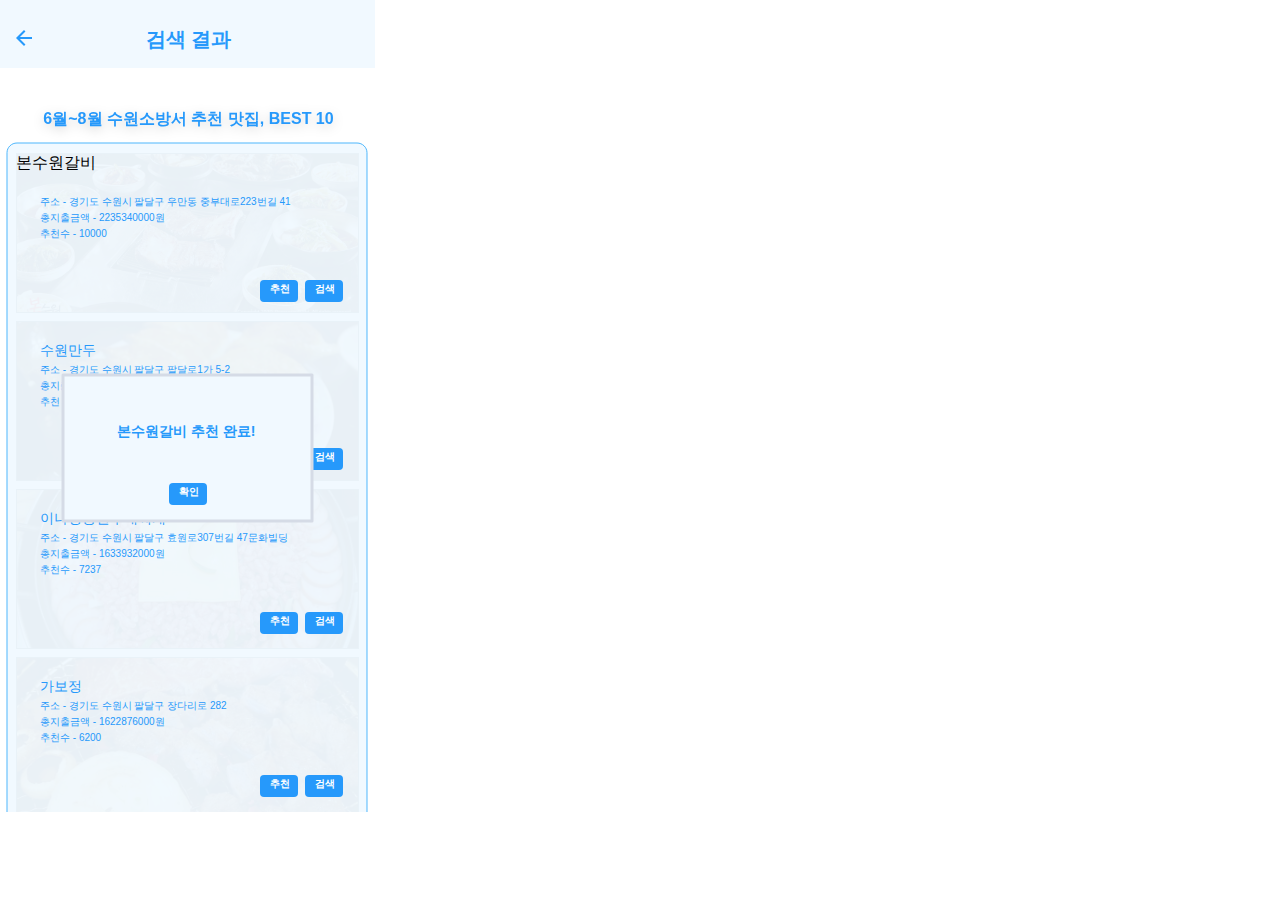
<file: HTML SAMPLE/6.html>
<!DOCTYPE html>
<html>
<head>
<meta charset="utf-8"/>
<meta http-equiv="X-UA-Compatible" content="IE=edge"/>
<meta name="viewport" content="width=device-width, initial-scale=1.0">
<title>6. 추천하기</title>
<style id="applicationStylesheet" type="text/css">
	.mediaViewInfo {
		--web-view-name: 6. 추천하기;
		--web-view-id: ID6_;
		--web-scale-on-resize: true;
		--web-enable-deep-linking: true;
	}
	:root {
		--web-view-ids: ID6_;
	}
	* {
		margin: 0;
		padding: 0;
		box-sizing: border-box;
		border: none;
	}
	#ID6_ {
		position: absolute;
		width: 375px;
		height: 812px;
		background-color: rgba(255,255,255,1);
		overflow: hidden;
		--web-view-name: 6. 추천하기;
		--web-view-id: ID6_;
		--web-scale-on-resize: true;
		--web-enable-deep-linking: true;
	}
	#Navigation_Bar {
		position: absolute;
		width: 375px;
		height: 68px;
		left: 0px;
		top: 0px;
		overflow: visible;
	}
	#_621 {
		fill: rgba(241,249,255,1);
	}
	._621 {
		position: absolute;
		overflow: visible;
		width: 375px;
		height: 20px;
		left: 0px;
		top: 0px;
	}
	#_622 {
		fill: rgba(241,249,255,1);
	}
	._622 {
		position: absolute;
		overflow: visible;
		width: 375px;
		height: 48px;
		left: 0px;
		top: 20px;
	}
	#_10 {
		fill: rgba(38,153,251,1);
	}
	._10 {
		overflow: visible;
		position: absolute;
		width: 16px;
		height: 16px;
		transform: matrix(1,0,0,1,16,30) rotate(180deg);
		transform-origin: center;
		left: 0px;
		top: 0px;
	}
	#ID68____BEST_10_ {
		filter: drop-shadow(0px 3px 6px rgba(0, 0, 0, 0.161));
		left: 41px;
		top: 109px;
		position: absolute;
		overflow: visible;
		width: 295px;
		white-space: nowrap;
		text-align: center;
		font-family: Arial;
		font-style: normal;
		font-weight: bold;
		font-size: 16px;
		color: rgba(38,153,251,1);
	}
	#Navigation_Bar_r {
		position: absolute;
		width: 375px;
		height: 68px;
		left: 0px;
		top: 0px;
		overflow: visible;
	}
	#_68 {
		fill: transparent;
	}
	._68 {
		position: absolute;
		overflow: visible;
		width: 375px;
		height: 20px;
		left: 0px;
		top: 0px;
	}
	#_69 {
		fill: transparent;
	}
	._69 {
		position: absolute;
		overflow: visible;
		width: 375px;
		height: 48px;
		left: 0px;
		top: 20px;
	}
	#_ {
		left: 145px;
		top: 26px;
		position: absolute;
		overflow: visible;
		width: 87px;
		white-space: nowrap;
		text-align: center;
		font-family: Arial;
		font-style: normal;
		font-weight: bold;
		font-size: 20px;
		color: rgba(38,153,251,1);
	}
	#_146 {
		fill: rgba(241,249,255,1);
		stroke: rgba(76,182,252,1);
		stroke-width: 1px;
		stroke-linejoin: miter;
		stroke-linecap: butt;
		stroke-miterlimit: 4;
		shape-rendering: auto;
	}
	._146 {
		overflow: visible;
		position: absolute;
		width: 360px;
		height: 815.176px;
		left: 7px;
		top: 142.824px;
		transform: matrix(1,0,0,1,0,0);
	}
	#Place {
		position: absolute;
		width: 343px;
		height: 659px;
		left: 16px;
		top: 153px;
		overflow: hidden;
	}
	#_213 {
		position: absolute;
		width: 343px;
		height: 160px;
		left: 0px;
		top: 0px;
		overflow: visible;
	}
	#_1 {
		opacity: 0.19;
		position: absolute;
		width: 343px;
		height: 160px;
		left: 0px;
		top: 0px;
		overflow: visible;
	}
	#_-_____223_41 {
		left: 24px;
		top: 42px;
		position: absolute;
		overflow: visible;
		width: 252px;
		white-space: nowrap;
		text-align: left;
		font-family: Arial;
		font-style: normal;
		font-weight: normal;
		font-size: 10px;
		color: rgba(38,153,251,1);
	}
	# {
		left: 24px;
		top: 22px;
		position: absolute;
		overflow: visible;
		width: 71px;
		white-space: nowrap;
		line-height: 24px;
		margin-top: -5px;
		text-align: left;
		font-family: Arial;
		font-style: normal;
		font-weight: normal;
		font-size: 14px;
		color: rgba(38,153,251,1);
	}
	#_-_2235340000 {
		left: 24px;
		top: 58px;
		position: absolute;
		overflow: visible;
		width: 126px;
		white-space: nowrap;
		text-align: left;
		font-family: Arial;
		font-style: normal;
		font-weight: normal;
		font-size: 10px;
		color: rgba(38,153,251,1);
	}
	#_213_ {
		position: absolute;
		width: 343px;
		height: 160px;
		left: 0px;
		top: 168px;
		overflow: visible;
	}
	#ID1497594600833-largejpg {
		opacity: 0.19;
		position: absolute;
		width: 343px;
		height: 160px;
		left: 0px;
		top: 0px;
		overflow: visible;
	}
	#_-____1_5-2 {
		left: 24px;
		top: 42px;
		position: absolute;
		overflow: visible;
		width: 191px;
		white-space: nowrap;
		text-align: left;
		font-family: Arial;
		font-style: normal;
		font-weight: normal;
		font-size: 10px;
		color: rgba(38,153,251,1);
	}
	#_ba {
		left: 24px;
		top: 22px;
		position: absolute;
		overflow: visible;
		width: 57px;
		white-space: nowrap;
		line-height: 24px;
		margin-top: -5px;
		text-align: left;
		font-family: Arial;
		font-style: normal;
		font-weight: normal;
		font-size: 14px;
		color: rgba(38,153,251,1);
	}
	#_-_1723224000 {
		left: 24px;
		top: 58px;
		position: absolute;
		overflow: visible;
		width: 126px;
		white-space: nowrap;
		text-align: left;
		font-family: Arial;
		font-style: normal;
		font-weight: normal;
		font-size: 10px;
		color: rgba(38,153,251,1);
	}
	#_213_ba {
		position: absolute;
		width: 343px;
		height: 160px;
		left: 0px;
		top: 336px;
		overflow: visible;
	}
	#ID1042666_1607473583515_434 {
		opacity: 0.19;
		position: absolute;
		width: 343px;
		height: 160px;
		left: 0px;
		top: 0px;
		overflow: visible;
	}
	#_-____307_47 {
		left: 24px;
		top: 42px;
		position: absolute;
		overflow: visible;
		width: 249px;
		white-space: nowrap;
		text-align: left;
		font-family: Arial;
		font-style: normal;
		font-weight: normal;
		font-size: 10px;
		color: rgba(38,153,251,1);
	}
	#_bb {
		left: 24px;
		top: 22px;
		position: absolute;
		overflow: visible;
		width: 127px;
		white-space: nowrap;
		line-height: 24px;
		margin-top: -5px;
		text-align: left;
		font-family: Arial;
		font-style: normal;
		font-weight: normal;
		font-size: 14px;
		color: rgba(38,153,251,1);
	}
	#_-_1633932000 {
		left: 24px;
		top: 58px;
		position: absolute;
		overflow: visible;
		width: 126px;
		white-space: nowrap;
		text-align: left;
		font-family: Arial;
		font-style: normal;
		font-weight: normal;
		font-size: 10px;
		color: rgba(38,153,251,1);
	}
	#_213_bc {
		position: absolute;
		width: 343px;
		height: 160px;
		left: 0px;
		top: 504px;
		overflow: visible;
	}
	#ID1089220_1549181130150_25859 {
		opacity: 0.19;
		position: absolute;
		width: 343px;
		height: 160px;
		left: 0px;
		top: 0px;
		overflow: visible;
	}
	#_-_____282 {
		left: 24px;
		top: 42px;
		position: absolute;
		overflow: visible;
		width: 188px;
		white-space: nowrap;
		text-align: left;
		font-family: Arial;
		font-style: normal;
		font-weight: normal;
		font-size: 10px;
		color: rgba(38,153,251,1);
	}
	#_bf {
		left: 24px;
		top: 22px;
		position: absolute;
		overflow: visible;
		width: 43px;
		white-space: nowrap;
		line-height: 24px;
		margin-top: -5px;
		text-align: left;
		font-family: Arial;
		font-style: normal;
		font-weight: normal;
		font-size: 14px;
		color: rgba(38,153,251,1);
	}
	#_-_1622876000 {
		left: 24px;
		top: 58px;
		position: absolute;
		overflow: visible;
		width: 126px;
		white-space: nowrap;
		text-align: left;
		font-family: Arial;
		font-style: normal;
		font-weight: normal;
		font-size: 10px;
		color: rgba(38,153,251,1);
	}
	#__10 {
		position: absolute;
		width: 38px;
		height: 22px;
		left: 260px;
		top: 280px;
		overflow: visible;
	}
	#_150 {
		fill: rgba(38,153,251,1);
	}
	._150 {
		position: absolute;
		overflow: visible;
		width: 38px;
		height: 22px;
		left: 0px;
		top: 0px;
	}
	#_bj {
		left: 9px;
		top: 4px;
		position: absolute;
		overflow: visible;
		width: 21px;
		white-space: nowrap;
		line-height: 12px;
		margin-top: -1px;
		text-align: center;
		font-family: Arial;
		font-style: normal;
		font-weight: bold;
		font-size: 10px;
		color: rgba(255,255,255,1);
	}
	#__12 {
		position: absolute;
		width: 38px;
		height: 22px;
		left: 260px;
		top: 612px;
		overflow: visible;
	}
	#_150_bl {
		fill: rgba(38,153,251,1);
	}
	._150_bl {
		position: absolute;
		overflow: visible;
		width: 38px;
		height: 22px;
		left: 0px;
		top: 0px;
	}
	#_bm {
		left: 9px;
		top: 4px;
		position: absolute;
		overflow: visible;
		width: 21px;
		white-space: nowrap;
		line-height: 12px;
		margin-top: -1px;
		text-align: center;
		font-family: Arial;
		font-style: normal;
		font-weight: bold;
		font-size: 10px;
		color: rgba(255,255,255,1);
	}
	#__13 {
		position: absolute;
		width: 38px;
		height: 22px;
		left: 260px;
		top: 775px;
		overflow: visible;
	}
	#_150_bo {
		fill: rgba(38,153,251,1);
	}
	._150_bo {
		position: absolute;
		overflow: visible;
		width: 38px;
		height: 22px;
		left: 0px;
		top: 0px;
	}
	#_bp {
		left: 9px;
		top: 4px;
		position: absolute;
		overflow: visible;
		width: 21px;
		white-space: nowrap;
		line-height: 12px;
		margin-top: -1px;
		text-align: center;
		font-family: Arial;
		font-style: normal;
		font-weight: bold;
		font-size: 10px;
		color: rgba(255,255,255,1);
	}
	#__2 {
		position: absolute;
		width: 38px;
		height: 22px;
		left: 305px;
		top: 448px;
		overflow: visible;
	}
	#_150_br {
		fill: rgba(38,153,251,1);
	}
	._150_br {
		position: absolute;
		overflow: visible;
		width: 38px;
		height: 22px;
		left: 0px;
		top: 0px;
	}
	#_bs {
		left: 9px;
		top: 4px;
		position: absolute;
		overflow: visible;
		width: 21px;
		white-space: nowrap;
		line-height: 12px;
		margin-top: -1px;
		text-align: center;
		font-family: Arial;
		font-style: normal;
		font-weight: bold;
		font-size: 10px;
		color: rgba(255,255,255,1);
	}
	#Post {
		position: absolute;
		width: 249px;
		height: 146px;
		left: 63px;
		top: 375px;
		overflow: visible;
	}
	#Comments {
		position: absolute;
		width: 249px;
		height: 146px;
		left: 0px;
		top: 0px;
		overflow: visible;
	}
	#_685 {
		fill: rgba(241,249,255,1);
		stroke: rgba(213,219,230,1);
		stroke-width: 3px;
		stroke-linejoin: round;
		stroke-linecap: round;
		stroke-miterlimit: 4;
		shape-rendering: auto;
	}
	._685 {
		position: absolute;
		overflow: visible;
		width: 249px;
		height: 146px;
		left: 0px;
		top: 0px;
	}
	#___ {
		left: 54px;
		top: 49px;
		position: absolute;
		overflow: visible;
		width: 143px;
		white-space: nowrap;
		line-height: 24px;
		margin-top: -5px;
		text-align: left;
		font-family: Arial;
		font-style: normal;
		font-weight: bold;
		font-size: 14px;
		color: rgba(38,153,251,1);
	}
	#__14 {
		position: absolute;
		width: 38px;
		height: 22px;
		left: 169px;
		top: 483px;
		overflow: visible;
	}
	#_150_by {
		fill: rgba(38,153,251,1);
	}
	._150_by {
		position: absolute;
		overflow: visible;
		width: 38px;
		height: 22px;
		left: 0px;
		top: 0px;
	}
	#_bz {
		left: 9px;
		top: 4px;
		position: absolute;
		overflow: visible;
		width: 21px;
		white-space: nowrap;
		line-height: 12px;
		margin-top: -1px;
		text-align: center;
		font-family: Arial;
		font-style: normal;
		font-weight: bold;
		font-size: 10px;
		color: rgba(255,255,255,1);
	}
	#__1 {
		position: absolute;
		width: 38px;
		height: 22px;
		left: 305px;
		top: 280px;
		overflow: visible;
	}
	#_150_b {
		fill: rgba(38,153,251,1);
	}
	._150_b {
		position: absolute;
		overflow: visible;
		width: 38px;
		height: 22px;
		left: 0px;
		top: 0px;
	}
	#_b {
		left: 9px;
		top: 4px;
		position: absolute;
		overflow: visible;
		width: 21px;
		white-space: nowrap;
		line-height: 12px;
		margin-top: -1px;
		text-align: center;
		font-family: Arial;
		font-style: normal;
		font-weight: bold;
		font-size: 10px;
		color: rgba(255,255,255,1);
	}
	#__3 {
		position: absolute;
		width: 38px;
		height: 22px;
		left: 305px;
		top: 612px;
		overflow: visible;
	}
	#_150_ca {
		fill: rgba(38,153,251,1);
	}
	._150_ca {
		position: absolute;
		overflow: visible;
		width: 38px;
		height: 22px;
		left: 0px;
		top: 0px;
	}
	#_ca {
		left: 9px;
		top: 4px;
		position: absolute;
		overflow: visible;
		width: 21px;
		white-space: nowrap;
		line-height: 12px;
		margin-top: -1px;
		text-align: center;
		font-family: Arial;
		font-style: normal;
		font-weight: bold;
		font-size: 10px;
		color: rgba(255,255,255,1);
	}
	#__4 {
		position: absolute;
		width: 38px;
		height: 22px;
		left: 305px;
		top: 775px;
		overflow: visible;
	}
	#_150_cb {
		fill: rgba(38,153,251,1);
	}
	._150_cb {
		position: absolute;
		overflow: visible;
		width: 38px;
		height: 22px;
		left: 0px;
		top: 0px;
	}
	#_cb {
		left: 9px;
		top: 4px;
		position: absolute;
		overflow: visible;
		width: 21px;
		white-space: nowrap;
		line-height: 12px;
		margin-top: -1px;
		text-align: center;
		font-family: Arial;
		font-style: normal;
		font-weight: bold;
		font-size: 10px;
		color: rgba(255,255,255,1);
	}
	#_-_10000 {
		left: 40px;
		top: 227px;
		position: absolute;
		overflow: visible;
		width: 68px;
		white-space: nowrap;
		text-align: left;
		font-family: Arial;
		font-style: normal;
		font-weight: normal;
		font-size: 10px;
		color: rgba(38,153,251,1);
	}
	#_cc {
		left: 40px;
		top: 395px;
		position: absolute;
		overflow: visible;
		width: 21px;
		white-space: nowrap;
		text-align: left;
		font-family: Arial;
		font-style: normal;
		font-weight: normal;
		font-size: 10px;
		color: rgba(38,153,251,1);
	}
	#_-_7237 {
		left: 40px;
		top: 563px;
		position: absolute;
		overflow: visible;
		width: 62px;
		white-space: nowrap;
		text-align: left;
		font-family: Arial;
		font-style: normal;
		font-weight: normal;
		font-size: 10px;
		color: rgba(38,153,251,1);
	}
	#_-_6200 {
		left: 40px;
		top: 731px;
		position: absolute;
		overflow: visible;
		width: 62px;
		white-space: nowrap;
		text-align: left;
		font-family: Arial;
		font-style: normal;
		font-weight: normal;
		font-size: 10px;
		color: rgba(38,153,251,1);
	}
</style>
<script id="applicationScript">
///////////////////////////////////////
// INITIALIZATION
///////////////////////////////////////

/**
 * Functionality for scaling, showing by media query, and navigation between multiple pages on a single page. 
 * Code subject to change.
 **/

if (window.console==null) { window["console"] = { log : function() {} } }; // some browsers do not set console

var Application = function() {
	// event constants
	this.prefix = "--web-";
	this.NAVIGATION_CHANGE = "viewChange";
	this.VIEW_NOT_FOUND = "viewNotFound";
	this.VIEW_CHANGE = "viewChange";
	this.VIEW_CHANGING = "viewChanging";
	this.STATE_NOT_FOUND = "stateNotFound";
	this.APPLICATION_COMPLETE = "applicationComplete";
	this.APPLICATION_RESIZE = "applicationResize";
	this.SIZE_STATE_NAME = "data-is-view-scaled";
	this.STATE_NAME = this.prefix + "state";

	this.lastTrigger = null;
	this.lastView = null;
	this.lastState = null;
	this.lastOverlay = null;
	this.currentView = null;
	this.currentState = null;
	this.currentOverlay = null;
	this.currentQuery = {index: 0, rule: null, mediaText: null, id: null};
	this.inclusionQuery = "(min-width: 0px)";
	this.exclusionQuery = "none and (min-width: 99999px)";
	this.LastModifiedDateLabelName = "LastModifiedDateLabel";
	this.viewScaleSliderId = "ViewScaleSliderInput";
	this.pageRefreshedName = "showPageRefreshedNotification";
	this.applicationStylesheet = null;
	this.mediaQueryDictionary = {};
	this.viewsDictionary = {};
	this.addedViews = [];
	this.views = {};
	this.viewIds = [];
	this.viewQueries = {};
	this.overlays = {};
	this.overlayIds = [];
	this.numberOfViews = 0;
	this.verticalPadding = 0;
	this.horizontalPadding = 0;
	this.stateName = null;
	this.viewScale = 1;
	this.viewLeft = 0;
	this.viewTop = 0;
	this.horizontalScrollbarsNeeded = false;
	this.verticalScrollbarsNeeded = false;

	// view settings
	this.showUpdateNotification = false;
	this.showNavigationControls = false;
	this.scaleViewsToFit = false;
	this.scaleToFitOnDoubleClick = false;
	this.actualSizeOnDoubleClick = false;
	this.scaleViewsOnResize = false;
	this.navigationOnKeypress = false;
	this.showViewName = false;
	this.enableDeepLinking = true;
	this.refreshPageForChanges = false;
	this.showRefreshNotifications = true;

	// view controls
	this.scaleViewSlider = null;
	this.lastModifiedLabel = null;
	this.supportsPopState = false; // window.history.pushState!=null;
	this.initialized = false;

	// refresh properties
	this.refreshDuration = 250;
	this.lastModifiedDate = null;
	this.refreshRequest = null;
	this.refreshInterval = null;
	this.refreshContent = null;
	this.refreshContentSize = null;
	this.refreshCheckContent = false;
	this.refreshCheckContentSize = false;

	var self = this;

	self.initialize = function(event) {
		var view = self.getVisibleView();
		var views = self.getVisibleViews();
		if (view==null) view = self.getInitialView();
		self.collectViews();
		self.collectOverlays();
		self.collectMediaQueries();

		for (let index = 0; index < views.length; index++) {
			var view = views[index];
			self.setViewOptions(view);
			self.setViewVariables(view);
			self.centerView(view);
		}

		// sometimes the body size is 0 so we call this now and again later
		if (self.initialized) {
			window.addEventListener(self.NAVIGATION_CHANGE, self.viewChangeHandler);
			window.addEventListener("keyup", self.keypressHandler);
			window.addEventListener("keypress", self.keypressHandler);
			window.addEventListener("resize", self.resizeHandler);
			window.document.addEventListener("dblclick", self.doubleClickHandler);

			if (self.supportsPopState) {
				window.addEventListener('popstate', self.popStateHandler);
			}
			else {
				window.addEventListener('hashchange', self.hashChangeHandler);
			}

			// we are ready to go
			window.dispatchEvent(new Event(self.APPLICATION_COMPLETE));
		}

		if (self.initialized==false) {
			if (self.enableDeepLinking) {
				self.syncronizeViewToURL();
			} 
	
			if (self.refreshPageForChanges) {
				self.setupRefreshForChanges();
			}
	
			self.initialized = true;
		}
		
		if (self.scaleViewsToFit) {
			self.viewScale = self.scaleViewToFit(view);
			
			if (self.viewScale<0) {
				setTimeout(self.scaleViewToFit, 500, view);
			}
		}
		else if (view) {
			self.viewScale = self.getViewScaleValue(view);
			self.centerView(view);
			self.updateSliderValue(self.viewScale);
		}
		else {
			// no view found
		}
	
		if (self.showUpdateNotification) {
			self.showNotification();
		}

		//"addEventListener" in window ? null : window.addEventListener = window.attachEvent;
		//"addEventListener" in document ? null : document.addEventListener = document.attachEvent;
	}


	///////////////////////////////////////
	// AUTO REFRESH 
	///////////////////////////////////////

	self.setupRefreshForChanges = function() {
		self.refreshRequest = new XMLHttpRequest();

		if (!self.refreshRequest) {
			return false;
		}

		// get document start values immediately
		self.requestRefreshUpdate();
	}

	/**
	 * Attempt to check the last modified date by the headers 
	 * or the last modified property from the byte array (experimental)
	 **/
	self.requestRefreshUpdate = function() {
		var url = document.location.href;
		var protocol = window.location.protocol;
		var method;
		
		try {

			if (self.refreshCheckContentSize) {
				self.refreshRequest.open('HEAD', url, true);
			}
			else if (self.refreshCheckContent) {
				self.refreshContent = document.documentElement.outerHTML;
				self.refreshRequest.open('GET', url, true);
				self.refreshRequest.responseType = "text";
			}
			else {

				// get page last modified date for the first call to compare to later
				if (self.lastModifiedDate==null) {

					// File system does not send headers in FF so get blob if possible
					if (protocol=="file:") {
						self.refreshRequest.open("GET", url, true);
						self.refreshRequest.responseType = "blob";
					}
					else {
						self.refreshRequest.open("HEAD", url, true);
						self.refreshRequest.responseType = "blob";
					}

					self.refreshRequest.onload = self.refreshOnLoadOnceHandler;

					// In some browsers (Chrome & Safari) this error occurs at send: 
					// 
					// Chrome - Access to XMLHttpRequest at 'file:///index.html' from origin 'null' 
					// has been blocked by CORS policy: 
					// Cross origin requests are only supported for protocol schemes: 
					// http, data, chrome, chrome-extension, https.
					// 
					// Safari - XMLHttpRequest cannot load file:///Users/user/Public/index.html. Cross origin requests are only supported for HTTP.
					// 
					// Solution is to run a local server, set local permissions or test in another browser
					self.refreshRequest.send(null);

					// In MS browsers the following behavior occurs possibly due to an AJAX call to check last modified date: 
					// 
					// DOM7011: The code on this page disabled back and forward caching.

					// In Brave (Chrome) error when on the server
					// index.js:221 HEAD https://www.example.com/ net::ERR_INSUFFICIENT_RESOURCES
					// self.refreshRequest.send(null);

				}
				else {
					self.refreshRequest = new XMLHttpRequest();
					self.refreshRequest.onreadystatechange = self.refreshHandler;
					self.refreshRequest.ontimeout = function() {
						self.log("Couldn't find page to check for updates");
					}
					
					var method;
					if (protocol=="file:") {
						method = "GET";
					}
					else {
						method = "HEAD";
					}

					//refreshRequest.open('HEAD', url, true);
					self.refreshRequest.open(method, url, true);
					self.refreshRequest.responseType = "blob";
					self.refreshRequest.send(null);
				}
			}
		}
		catch (error) {
			self.log("Refresh failed for the following reason:")
			self.log(error);
		}
	}

	self.refreshHandler = function() {
		var contentSize;

		try {

			if (self.refreshRequest.readyState === XMLHttpRequest.DONE) {
				
				if (self.refreshRequest.status === 2 || 
					self.refreshRequest.status === 200) {
					var pageChanged = false;

					self.updateLastModifiedLabel();

					if (self.refreshCheckContentSize) {
						var lastModifiedHeader = self.refreshRequest.getResponseHeader("Last-Modified");
						contentSize = self.refreshRequest.getResponseHeader("Content-Length");
						//lastModifiedDate = refreshRequest.getResponseHeader("Last-Modified");
						var headers = self.refreshRequest.getAllResponseHeaders();
						var hasContentHeader = headers.indexOf("Content-Length")!=-1;
						
						if (hasContentHeader) {
							contentSize = self.refreshRequest.getResponseHeader("Content-Length");

							// size has not been set yet
							if (self.refreshContentSize==null) {
								self.refreshContentSize = contentSize;
								// exit and let interval call this method again
								return;
							}

							if (contentSize!=self.refreshContentSize) {
								pageChanged = true;
							}
						}
					}
					else if (self.refreshCheckContent) {

						if (self.refreshRequest.responseText!=self.refreshContent) {
							pageChanged = true;
						}
					}
					else {
						lastModifiedHeader = self.getLastModified(self.refreshRequest);

						if (self.lastModifiedDate!=lastModifiedHeader) {
							self.log("lastModifiedDate:" + self.lastModifiedDate + ",lastModifiedHeader:" +lastModifiedHeader);
							pageChanged = true;
						}

					}

					
					if (pageChanged) {
						clearInterval(self.refreshInterval);
						self.refreshUpdatedPage();
						return;
					}

				}
				else {
					self.log('There was a problem with the request.');
				}

			}
		}
		catch( error ) {
			//console.log('Caught Exception: ' + error);
		}
	}

	self.refreshOnLoadOnceHandler = function(event) {

		// get the last modified date
		if (self.refreshRequest.response) {
			self.lastModifiedDate = self.getLastModified(self.refreshRequest);

			if (self.lastModifiedDate!=null) {

				if (self.refreshInterval==null) {
					self.refreshInterval = setInterval(self.requestRefreshUpdate, self.refreshDuration);
				}
			}
			else {
				self.log("Could not get last modified date from the server");
			}
		}
	}

	self.refreshUpdatedPage = function() {
		if (self.showRefreshNotifications) {
			var date = new Date().setTime((new Date().getTime()+10000));
			document.cookie = encodeURIComponent(self.pageRefreshedName) + "=true" + "; max-age=6000;" + " path=/";
		}

		document.location.reload(true);
	}

	self.showNotification = function(duration) {
		var notificationID = self.pageRefreshedName+"ID";
		var notification = document.getElementById(notificationID);
		if (duration==null) duration = 4000;

		if (notification!=null) {return;}

		notification = document.createElement("div");
		notification.id = notificationID;
		notification.textContent = "PAGE UPDATED";
		var styleRule = ""
		styleRule = "position: fixed; padding: 7px 16px 6px 16px; font-family: Arial, sans-serif; font-size: 10px; font-weight: bold; left: 50%;";
		styleRule += "top: 20px; background-color: rgba(0,0,0,.5); border-radius: 12px; color:rgb(235, 235, 235); transition: all 2s linear;";
		styleRule += "transform: translateX(-50%); letter-spacing: .5px; filter: drop-shadow(2px 2px 6px rgba(0, 0, 0, .1))";
		notification.setAttribute("style", styleRule);

		notification.className= "PageRefreshedClass";
		
		document.body.appendChild(notification);

		setTimeout(function() {
			notification.style.opacity = "0";
			notification.style.filter = "drop-shadow( 0px 0px 0px rgba(0,0,0, .5))";
			setTimeout(function() {
				notification.parentNode.removeChild(notification);
			}, duration)
		}, duration);

		document.cookie = encodeURIComponent(self.pageRefreshedName) + "=; max-age=1; path=/";
	}

	/**
	 * Get the last modified date from the header 
	 * or file object after request has been received
	 **/
	self.getLastModified = function(request) {
		var date;

		// file protocol - FILE object with last modified property
		if (request.response && request.response.lastModified) {
			date = request.response.lastModified;
		}
		
		// http protocol - check headers
		if (date==null) {
			date = request.getResponseHeader("Last-Modified");
		}

		return date;
	}

	self.updateLastModifiedLabel = function() {
		var labelValue = "";
		
		if (self.lastModifiedLabel==null) {
			self.lastModifiedLabel = document.getElementById("LastModifiedLabel");
		}

		if (self.lastModifiedLabel) {
			var seconds = parseInt(((new Date().getTime() - Date.parse(document.lastModified)) / 1000 / 60) * 100 + "");
			var minutes = 0;
			var hours = 0;

			if (seconds < 60) {
				seconds = Math.floor(seconds/10)*10;
				labelValue = seconds + " seconds";
			}
			else {
				minutes = parseInt((seconds/60) + "");

				if (minutes>60) {
					hours = parseInt((seconds/60/60) +"");
					labelValue += hours==1 ? " hour" : " hours";
				}
				else {
					labelValue = minutes+"";
					labelValue += minutes==1 ? " minute" : " minutes";
				}
			}
			
			if (seconds<10) {
				labelValue = "Updated now";
			}
			else {
				labelValue = "Updated " + labelValue + " ago";
			}

			if (self.lastModifiedLabel.firstElementChild) {
				self.lastModifiedLabel.firstElementChild.textContent = labelValue;

			}
			else if ("textContent" in self.lastModifiedLabel) {
				self.lastModifiedLabel.textContent = labelValue;
			}
		}
	}

	self.getShortString = function(string, length) {
		if (length==null) length = 30;
		string = string!=null ? string.substr(0, length).replace(/\n/g, "") : "[String is null]";
		return string;
	}

	self.getShortNumber = function(value, places) {
		if (places==null || places<1) places = 4;
		value = Math.round(value * Math.pow(10,places)) / Math.pow(10, places);
		return value;
	}

	///////////////////////////////////////
	// NAVIGATION CONTROLS
	///////////////////////////////////////

	self.updateViewLabel = function() {
		var viewNavigationLabel = document.getElementById("ViewNavigationLabel");
		var view = self.getVisibleView();
		var viewIndex = view ? self.getViewIndex(view) : -1;
		var viewName = view ? self.getViewPreferenceValue(view, self.prefix + "view-name") : null;
		var viewId = view ? view.id : null;

		if (viewNavigationLabel && view) {
			if (viewName && viewName.indexOf('"')!=-1) {
				viewName = viewName.replace(/"/g, "");
			}

			if (self.showViewName) {
				viewNavigationLabel.textContent = viewName;
				self.setTooltip(viewNavigationLabel, viewIndex + 1 + " of " + self.numberOfViews);
			}
			else {
				viewNavigationLabel.textContent = viewIndex + 1 + " of " + self.numberOfViews;
				self.setTooltip(viewNavigationLabel, viewName);
			}

		}
	}

	self.updateURL = function(view) {
		view = view == null ? self.getVisibleView() : view;
		var viewId = view ? view.id : null
		var viewFragment = view ? "#"+ viewId : null;

		if (viewId && self.viewIds.length>1 && self.enableDeepLinking) {

			if (self.supportsPopState==false) {
				self.setFragment(viewId);
			}
			else {
				if (viewFragment!=window.location.hash) {

					if (window.location.hash==null) {
						window.history.replaceState({name:viewId}, null, viewFragment);
					}
					else {
						window.history.pushState({name:viewId}, null, viewFragment);
					}
				}
			}
		}
	}

	self.updateURLState = function(view, stateName) {
		stateName = view && (stateName=="" || stateName==null) ? self.getStateNameByViewId(view.id) : stateName;

		if (self.supportsPopState==false) {
			self.setFragment(stateName);
		}
		else {
			if (stateName!=window.location.hash) {

				if (window.location.hash==null) {
					window.history.replaceState({name:view.viewId}, null, stateName);
				}
				else {
					window.history.pushState({name:view.viewId}, null, stateName);
				}
			}
		}
	}

	self.setFragment = function(value) {
		window.location.hash = "#" + value;
	}

	self.setTooltip = function(element, value) {
		// setting the tooltip in edge causes a page crash on hover
		if (/Edge/.test(navigator.userAgent)) { return; }

		if ("title" in element) {
			element.title = value;
		}
	}

	self.getStylesheetRules = function(styleSheet) {
		try {
			if (styleSheet) return styleSheet.cssRules || styleSheet.rules;
	
			return document.styleSheets[0]["cssRules"] || document.styleSheets[0]["rules"];
		}
		catch (error) {
			// ERRORS:
			// SecurityError: The operation is insecure.
			// Errors happen when script loads before stylesheet or loading an external css locally

			// InvalidAccessError: A parameter or an operation is not supported by the underlying object
			// Place script after stylesheet

			console.log(error);
			if (error.toString().indexOf("The operation is insecure")!=-1) {
				console.log("Load the stylesheet before the script or load the stylesheet inline until it can be loaded on a server")
			}
			return [];
		}
	}

	/**
	 * If single page application hide all of the views. 
	 * @param {Number} selectedIndex if provided shows the view at index provided
	 **/
	self.hideViews = function(selectedIndex, animation) {
		var rules = self.getStylesheetRules();
		var queryIndex = 0;
		var numberOfRules = rules!=null ? rules.length : 0;

		// loop through rules and hide media queries except selected
		for (var i=0;i<numberOfRules;i++) {
			var rule = rules[i];

			if (rule.media!=null) {

				if (queryIndex==selectedIndex) {
					self.currentQuery.mediaText = rule.conditionText;
					self.currentQuery.index = selectedIndex;
					self.currentQuery.rule = rule;
					self.enableMediaQuery(rule);
				}
				else {
					if (animation) {
						self.fadeOut(rule)
					}
					else {
						self.disableMediaQuery(rule);
					}
				}
				
				queryIndex++;
			}
		}

		self.numberOfViews = queryIndex;
		self.updateViewLabel();
		self.updateURL();

		self.dispatchViewChange();

		var view = self.getVisibleView();
		var viewIndex = view ? self.getViewIndex(view) : -1;

		return viewIndex==selectedIndex ? view : null;
	}

	/**
	 * Hide view
	 * @param {Object} view element to hide
	 **/
	self.hideView = function(view) {
		var rule = view ? self.mediaQueryDictionary[view.id] : null;

		if (rule) {
			self.disableMediaQuery(rule);
		}
	}

	/**
	 * Hide overlay
	 * @param {Object} overlay element to hide
	 **/
	self.hideOverlay = function(overlay) {
		var rule = overlay ? self.mediaQueryDictionary[overlay.id] : null;

		if (rule) {
			self.disableMediaQuery(rule);

			//if (self.showByMediaQuery) {
				overlay.style.display = "none";
			//}
		}
	}

	/**
	 * Show the view by media query. Does not hide current views
	 * Sets view options by default
	 * @param {Object} view element to show
	 * @param {Boolean} setViewOptions sets view options if null or true
	 */
	self.showViewByMediaQuery = function(view, setViewOptions) {
		var id = view ? view.id : null;
		var query = id ? self.mediaQueryDictionary[id] : null;
		var isOverlay = view ? self.isOverlay(view) : false;
		setViewOptions = setViewOptions==null ? true : setViewOptions;

		if (query) {
			self.enableMediaQuery(query);

			if (isOverlay && view && setViewOptions) {
				self.setViewVariables(null, view);
			}
			else {
				if (view && setViewOptions) self.setViewOptions(view);
				if (view && setViewOptions) self.setViewVariables(view);
			}
		}
	}

	/**
	 * Show the view. Does not hide current views
	 */
	self.showView = function(view, setViewOptions) {
		var id = view ? view.id : null;
		var query = id ? self.mediaQueryDictionary[id] : null;
		var display = null;
		setViewOptions = setViewOptions==null ? true : setViewOptions;

		if (query) {
			self.enableMediaQuery(query);
			if (view==null) view =self.getVisibleView();
			if (view && setViewOptions) self.setViewOptions(view);
		}
		else if (id) {
			display = window.getComputedStyle(view).getPropertyValue("display");
			if (display=="" || display=="none") {
				view.style.display = "block";
			}
		}

		if (view) {
			if (self.currentView!=null) {
				self.lastView = self.currentView;
			}

			self.currentView = view;
		}
	}

	self.showViewById = function(id, setViewOptions) {
		var view = id ? self.getViewById(id) : null;

		if (view) {
			self.showView(view);
			return;
		}

		self.log("View not found '" + id + "'");
	}

	self.getElementView = function(element) {
		var view = element;
		var viewFound = false;

		while (viewFound==false || view==null) {
			if (view && self.viewsDictionary[view.id]) {
				return view;
			}
			view = view.parentNode;
		}
	}

	/**
	 * Show overlay over view
	 * @param {Event | HTMLElement} event event or html element with styles applied
	 * @param {String} id id of view or view reference
	 * @param {Number} x x location
	 * @param {Number} y y location
	 */
	self.showOverlay = function(event, id, x, y) {
		var overlay = id && typeof id === 'string' ? self.getViewById(id) : id ? id : null;
		var query = overlay ? self.mediaQueryDictionary[overlay.id] : null;
		var centerHorizontally = false;
		var centerVertically = false;
		var anchorLeft = false;
		var anchorTop = false;
		var anchorRight = false;
		var anchorBottom = false;
		var display = null;
		var reparent = true;
		var view = null;
		
		if (overlay==null || overlay==false) {
			self.log("Overlay not found, '"+ id + "'");
			return;
		}

		// get enter animation - event target must have css variables declared
		if (event) {
			var button = event.currentTarget || event; // can be event or htmlelement
			var buttonComputedStyles = getComputedStyle(button);
			var actionTargetValue = buttonComputedStyles.getPropertyValue(self.prefix+"action-target").trim();
			var animation = buttonComputedStyles.getPropertyValue(self.prefix+"animation").trim();
			var isAnimated = animation!="";
			var targetType = buttonComputedStyles.getPropertyValue(self.prefix+"action-type").trim();
			var actionTarget = self.application ? null : self.getElement(actionTargetValue);
			var actionTargetStyles = actionTarget ? actionTarget.style : null;

			if (actionTargetStyles) {
				actionTargetStyles.setProperty("animation", animation);
			}

			if ("stopImmediatePropagation" in event) {
				event.stopImmediatePropagation();
			}
		}
		
		if (self.application==false || targetType=="page") {
			document.location.href = "./" + actionTargetValue;
			return;
		}

		// remove any current overlays
		if (self.currentOverlay) {

			// act as switch if same button
			if (self.currentOverlay==actionTarget || self.currentOverlay==null) {
				if (self.lastTrigger==button) {
					self.removeOverlay(isAnimated);
					return;
				}
			}
			else {
				self.removeOverlay(isAnimated);
			}
		}

		if (reparent) {
			view = self.getElementView(button);
			if (view) {
				view.appendChild(overlay);
			}
		}

		if (query) {
			//self.setElementAnimation(overlay, null);
			//overlay.style.animation = animation;
			self.enableMediaQuery(query);
			
			var display = overlay && overlay.style.display;
			
			if (overlay && display=="" || display=="none") {
				overlay.style.display = "block";
				//self.setViewOptions(overlay);
			}

			// add animation defined in event target style declaration
			if (animation && self.supportAnimations) {
				self.fadeIn(overlay, false, animation);
			}
		}
		else if (id) {

			display = window.getComputedStyle(overlay).getPropertyValue("display");

			if (display=="" || display=="none") {
				overlay.style.display = "block";
			}

			// add animation defined in event target style declaration
			if (animation && self.supportAnimations) {
				self.fadeIn(overlay, false, animation);
			}
		}

		// do not set x or y position if centering
		var horizontal = self.prefix + "center-horizontally";
		var vertical = self.prefix + "center-vertically";
		var style = overlay.style;
		var transform = [];

		centerHorizontally = self.getIsStyleDefined(id, horizontal) ? self.getViewPreferenceBoolean(overlay, horizontal) : false;
		centerVertically = self.getIsStyleDefined(id, vertical) ? self.getViewPreferenceBoolean(overlay, vertical) : false;
		anchorLeft = self.getIsStyleDefined(id, "left");
		anchorRight = self.getIsStyleDefined(id, "right");
		anchorTop = self.getIsStyleDefined(id, "top");
		anchorBottom = self.getIsStyleDefined(id, "bottom");

		
		if (self.viewsDictionary[overlay.id] && self.viewsDictionary[overlay.id].styleDeclaration) {
			style = self.viewsDictionary[overlay.id].styleDeclaration.style;
		}
		
		if (centerHorizontally) {
			style.left = "50%";
			style.transformOrigin = "0 0";
			transform.push("translateX(-50%)");
		}
		else if (anchorRight && anchorLeft) {
			style.left = x + "px";
		}
		else if (anchorRight) {
			//style.right = x + "px";
		}
		else {
			style.left = x + "px";
		}
		
		if (centerVertically) {
			style.top = "50%";
			transform.push("translateY(-50%)");
			style.transformOrigin = "0 0";
		}
		else if (anchorTop && anchorBottom) {
			style.top = y + "px";
		}
		else if (anchorBottom) {
			//style.bottom = y + "px";
		}
		else {
			style.top = y + "px";
		}

		if (transform.length) {
			style.transform = transform.join(" ");
		}

		self.currentOverlay = overlay;
		self.lastTrigger = button;
	}

	self.goBack = function() {
		if (self.currentOverlay) {
			self.removeOverlay();
		}
		else if (self.lastView) {
			self.goToView(self.lastView.id);
		}
	}

	self.removeOverlay = function(animate) {
		var overlay = self.currentOverlay;
		animate = animate===false ? false : true;

		if (overlay) {
			var style = overlay.style;
			
			if (style.animation && self.supportAnimations && animate) {
				self.reverseAnimation(overlay, true);

				var duration = self.getAnimationDuration(style.animation, true);
		
				setTimeout(function() {
					self.setElementAnimation(overlay, null);
					self.hideOverlay(overlay);
					self.currentOverlay = null;
				}, duration);
			}
			else {
				self.setElementAnimation(overlay, null);
				self.hideOverlay(overlay);
				self.currentOverlay = null;
			}
		}
	}

	/**
	 * Reverse the animation and hide after
	 * @param {Object} target element with animation
	 * @param {Boolean} hide hide after animation ends
	 */
	self.reverseAnimation = function(target, hide) {
		var lastAnimation = null;
		var style = target.style;

		style.animationPlayState = "paused";
		lastAnimation = style.animation;
		style.animation = null;
		style.animationPlayState = "paused";

		if (hide) {
			//target.addEventListener("animationend", self.animationEndHideHandler);
	
			var duration = self.getAnimationDuration(lastAnimation, true);
			var isOverlay = self.isOverlay(target);
	
			setTimeout(function() {
				self.setElementAnimation(target, null);

				if (isOverlay) {
					self.hideOverlay(target);
				}
				else {
					self.hideView(target);
				}
			}, duration);
		}

		setTimeout(function() {
			style.animation = lastAnimation;
			style.animationPlayState = "paused";
			style.animationDirection = "reverse";
			style.animationPlayState = "running";
		}, 30);
	}

	self.animationEndHandler = function(event) {
		var target = event.currentTarget;
		self.dispatchEvent(new Event(event.type));
	}

	self.isOverlay = function(view) {
		var result = view ? self.getViewPreferenceBoolean(view, self.prefix + "is-overlay") : false;

		return result;
	}

	self.animationEndHideHandler = function(event) {
		var target = event.currentTarget;
		self.setViewVariables(null, target);
		self.hideView(target);
		target.removeEventListener("animationend", self.animationEndHideHandler);
	}

	self.animationEndShowHandler = function(event) {
		var target = event.currentTarget;
		target.removeEventListener("animationend", self.animationEndShowHandler);
	}

	self.setViewOptions = function(view) {

		if (view) {
			self.minimumScale = self.getViewPreferenceValue(view, self.prefix + "minimum-scale");
			self.maximumScale = self.getViewPreferenceValue(view, self.prefix + "maximum-scale");
			self.scaleViewsToFit = self.getViewPreferenceBoolean(view, self.prefix + "scale-to-fit");
			self.scaleToFitType = self.getViewPreferenceValue(view, self.prefix + "scale-to-fit-type");
			self.scaleToFitOnDoubleClick = self.getViewPreferenceBoolean(view, self.prefix + "scale-on-double-click");
			self.actualSizeOnDoubleClick = self.getViewPreferenceBoolean(view, self.prefix + "actual-size-on-double-click");
			self.scaleViewsOnResize = self.getViewPreferenceBoolean(view, self.prefix + "scale-on-resize");
			self.enableScaleUp = self.getViewPreferenceBoolean(view, self.prefix + "enable-scale-up");
			self.centerHorizontally = self.getViewPreferenceBoolean(view, self.prefix + "center-horizontally");
			self.centerVertically = self.getViewPreferenceBoolean(view, self.prefix + "center-vertically");
			self.navigationOnKeypress = self.getViewPreferenceBoolean(view, self.prefix + "navigate-on-keypress");
			self.showViewName = self.getViewPreferenceBoolean(view, self.prefix + "show-view-name");
			self.refreshPageForChanges = self.getViewPreferenceBoolean(view, self.prefix + "refresh-for-changes");
			self.refreshPageForChangesInterval = self.getViewPreferenceValue(view, self.prefix + "refresh-interval");
			self.showNavigationControls = self.getViewPreferenceBoolean(view, self.prefix + "show-navigation-controls");
			self.scaleViewSlider = self.getViewPreferenceBoolean(view, self.prefix + "show-scale-controls");
			self.enableDeepLinking = self.getViewPreferenceBoolean(view, self.prefix + "enable-deep-linking");
			self.singlePageApplication = self.getViewPreferenceBoolean(view, self.prefix + "application");
			self.showByMediaQuery = self.getViewPreferenceBoolean(view, self.prefix + "show-by-media-query");
			self.showUpdateNotification = document.cookie!="" ? document.cookie.indexOf(self.pageRefreshedName)!=-1 : false;
			self.imageComparisonDuration = self.getViewPreferenceValue(view, self.prefix + "image-comparison-duration");
			self.supportAnimations = self.getViewPreferenceBoolean(view, self.prefix + "enable-animations", true);

			if (self.scaleViewsToFit) {
				var newScaleValue = self.scaleViewToFit(view);
				
				if (newScaleValue<0) {
					setTimeout(self.scaleViewToFit, 500, view);
				}
			}
			else {
				self.viewScale = self.getViewScaleValue(view);
				self.viewToFitWidthScale = self.getViewFitToViewportWidthScale(view, self.enableScaleUp)
				self.viewToFitHeightScale = self.getViewFitToViewportScale(view, self.enableScaleUp);
				self.updateSliderValue(self.viewScale);
			}

			if (self.imageComparisonDuration!=null) {
				// todo
			}

			if (self.refreshPageForChangesInterval!=null) {
				self.refreshDuration = Number(self.refreshPageForChangesInterval);
			}
		}
	}

	self.previousView = function(event) {
		var rules = self.getStylesheetRules();
		var view = self.getVisibleView()
		var index = view ? self.getViewIndex(view) : -1;
		var prevQueryIndex = index!=-1 ? index-1 : self.currentQuery.index-1;
		var queryIndex = 0;
		var numberOfRules = rules!=null ? rules.length : 0;

		if (event) {
			event.stopImmediatePropagation();
		}

		if (prevQueryIndex<0) {
			return;
		}

		// loop through rules and hide media queries except selected
		for (var i=0;i<numberOfRules;i++) {
			var rule = rules[i];
			
			if (rule.media!=null) {

				if (queryIndex==prevQueryIndex) {
					self.currentQuery.mediaText = rule.conditionText;
					self.currentQuery.index = prevQueryIndex;
					self.currentQuery.rule = rule;
					self.enableMediaQuery(rule);
					self.updateViewLabel();
					self.updateURL();
					self.dispatchViewChange();
				}
				else {
					self.disableMediaQuery(rule);
				}

				queryIndex++;
			}
		}
	}

	self.nextView = function(event) {
		var rules = self.getStylesheetRules();
		var view = self.getVisibleView();
		var index = view ? self.getViewIndex(view) : -1;
		var nextQueryIndex = index!=-1 ? index+1 : self.currentQuery.index+1;
		var queryIndex = 0;
		var numberOfRules = rules!=null ? rules.length : 0;
		var numberOfMediaQueries = self.getNumberOfMediaRules();

		if (event) {
			event.stopImmediatePropagation();
		}

		if (nextQueryIndex>=numberOfMediaQueries) {
			return;
		}

		// loop through rules and hide media queries except selected
		for (var i=0;i<numberOfRules;i++) {
			var rule = rules[i];
			
			if (rule.media!=null) {

				if (queryIndex==nextQueryIndex) {
					self.currentQuery.mediaText = rule.conditionText;
					self.currentQuery.index = nextQueryIndex;
					self.currentQuery.rule = rule;
					self.enableMediaQuery(rule);
					self.updateViewLabel();
					self.updateURL();
					self.dispatchViewChange();
				}
				else {
					self.disableMediaQuery(rule);
				}

				queryIndex++;
			}
		}
	}

	/**
	 * Enables a view via media query
	 */
	self.enableMediaQuery = function(rule) {

		try {
			rule.media.mediaText = self.inclusionQuery;
		}
		catch(error) {
			//self.log(error);
			rule.conditionText = self.inclusionQuery;
		}
	}

	self.disableMediaQuery = function(rule) {

		try {
			rule.media.mediaText = self.exclusionQuery;
		}
		catch(error) {
			rule.conditionText = self.exclusionQuery;
		}
	}

	self.dispatchViewChange = function() {
		try {
			var event = new Event(self.NAVIGATION_CHANGE);
			window.dispatchEvent(event);
		}
		catch (error) {
			// In IE 11: Object doesn't support this action
		}
	}

	self.getNumberOfMediaRules = function() {
		var rules = self.getStylesheetRules();
		var numberOfRules = rules ? rules.length : 0;
		var numberOfQueries = 0;

		for (var i=0;i<numberOfRules;i++) {
			if (rules[i].media!=null) { numberOfQueries++; }
		}
		
		return numberOfQueries;
	}

	/////////////////////////////////////////
	// VIEW SCALE 
	/////////////////////////////////////////

	self.sliderChangeHandler = function(event) {
		var value = self.getShortNumber(event.currentTarget.value/100);
		var view = self.getVisibleView();
		self.setViewScaleValue(view, false, value, true);
	}

	self.updateSliderValue = function(scale) {
		var slider = document.getElementById(self.viewScaleSliderId);
		var tooltip = parseInt(scale * 100 + "") + "%";
		var inputType;
		var inputValue;
		
		if (slider) {
			inputValue = self.getShortNumber(scale * 100);
			if (inputValue!=slider["value"]) {
				slider["value"] = inputValue;
			}
			inputType = slider.getAttributeNS(null, "type");

			if (inputType!="range") {
				// input range is not supported
				slider.style.display = "none";
			}

			self.setTooltip(slider, tooltip);
		}
	}

	self.viewChangeHandler = function(event) {
		var view = self.getVisibleView();
		var matrix = view ? getComputedStyle(view).transform : null;
		
		if (matrix) {
			self.viewScale = self.getViewScaleValue(view);
			
			var scaleNeededToFit = self.getViewFitToViewportScale(view);
			var isViewLargerThanViewport = scaleNeededToFit<1;
			
			// scale large view to fit if scale to fit is enabled
			if (self.scaleViewsToFit) {
				self.scaleViewToFit(view);
			}
			else {
				self.updateSliderValue(self.viewScale);
			}
		}
	}

	self.getViewScaleValue = function(view) {
		var matrix = getComputedStyle(view).transform;

		if (matrix) {
			var matrixArray = matrix.replace("matrix(", "").split(",");
			var scaleX = parseFloat(matrixArray[0]);
			var scaleY = parseFloat(matrixArray[3]);
			var scale = Math.min(scaleX, scaleY);
		}

		return scale;
	}

	/**
	 * Scales view to scale. 
	 * @param {Object} view view to scale. views are in views array
	 * @param {Boolean} scaleToFit set to true to scale to fit. set false to use desired scale value
	 * @param {Number} desiredScale scale to define. not used if scale to fit is false
	 * @param {Boolean} isSliderChange indicates if slider is callee
	 */
	self.setViewScaleValue = function(view, scaleToFit, desiredScale, isSliderChange) {
		var enableScaleUp = self.enableScaleUp;
		var scaleToFitType = self.scaleToFitType;
		var minimumScale = self.minimumScale;
		var maximumScale = self.maximumScale;
		var hasMinimumScale = !isNaN(minimumScale) && minimumScale!="";
		var hasMaximumScale = !isNaN(maximumScale) && maximumScale!="";
		var scaleNeededToFit = self.getViewFitToViewportScale(view, enableScaleUp);
		var scaleNeededToFitWidth = self.getViewFitToViewportWidthScale(view, enableScaleUp);
		var scaleNeededToFitHeight = self.getViewFitToViewportHeightScale(view, enableScaleUp);
		var scaleToFitFull = self.getViewFitToViewportScale(view, true);
		var scaleToFitFullWidth = self.getViewFitToViewportWidthScale(view, true);
		var scaleToFitFullHeight = self.getViewFitToViewportHeightScale(view, true);
		var scaleToWidth = scaleToFitType=="width";
		var scaleToHeight = scaleToFitType=="height";
		var shrunkToFit = false;
		var topPosition = null;
		var leftPosition = null;
		var translateY = null;
		var translateX = null;
		var transformValue = "";
		var canCenterVertically = true;
		var canCenterHorizontally = true;
		var style = view.style;

		if (view && self.viewsDictionary[view.id] && self.viewsDictionary[view.id].styleDeclaration) {
			style = self.viewsDictionary[view.id].styleDeclaration.style;
		}

		if (scaleToFit && isSliderChange!=true) {
			if (scaleToFitType=="fit" || scaleToFitType=="") {
				desiredScale = scaleNeededToFit;
			}
			else if (scaleToFitType=="width") {
				desiredScale = scaleNeededToFitWidth;
			}
			else if (scaleToFitType=="height") {
				desiredScale = scaleNeededToFitHeight;
			}
		}
		else {
			if (isNaN(desiredScale)) {
				desiredScale = 1;
			}
		}

		self.updateSliderValue(desiredScale);
		
		// scale to fit width
		if (scaleToWidth && scaleToHeight==false) {
			canCenterVertically = scaleNeededToFitHeight>=scaleNeededToFitWidth;
			canCenterHorizontally = scaleNeededToFitWidth>=1 && enableScaleUp==false;

			if (isSliderChange) {
				canCenterHorizontally = desiredScale<scaleToFitFullWidth;
			}
			else if (scaleToFit) {
				desiredScale = scaleNeededToFitWidth;
			}

			if (hasMinimumScale) {
				desiredScale = Math.max(desiredScale, Number(minimumScale));
			}

			if (hasMaximumScale) {
				desiredScale = Math.min(desiredScale, Number(maximumScale));
			}

			desiredScale = self.getShortNumber(desiredScale);

			canCenterHorizontally = self.canCenterHorizontally(view, "width", enableScaleUp, desiredScale, minimumScale, maximumScale);
			canCenterVertically = self.canCenterVertically(view, "width", enableScaleUp, desiredScale, minimumScale, maximumScale);

			if (desiredScale>1 && (enableScaleUp || isSliderChange)) {
				transformValue = "scale(" + desiredScale + ")";
			}
			else if (desiredScale>=1 && enableScaleUp==false) {
				transformValue = "scale(" + 1 + ")";
			}
			else {
				transformValue = "scale(" + desiredScale + ")";
			}

			if (self.centerVertically) {
				if (canCenterVertically) {
					translateY = "-50%";
					topPosition = "50%";
				}
				else {
					translateY = "0";
					topPosition = "0";
				}
				
				if (style.top != topPosition) {
					style.top = topPosition + "";
				}

				if (canCenterVertically) {
					transformValue += " translateY(" + translateY+ ")";
				}
			}

			if (self.centerHorizontally) {
				if (canCenterHorizontally) {
					translateX = "-50%";
					leftPosition = "50%";
				}
				else {
					translateX = "0";
					leftPosition = "0";
				}

				if (style.left != leftPosition) {
					style.left = leftPosition + "";
				}

				if (canCenterHorizontally) {
					transformValue += " translateX(" + translateX+ ")";
				}
			}

			style.transformOrigin = "0 0";
			style.transform = transformValue;

			self.viewScale = desiredScale;
			self.viewToFitWidthScale = scaleNeededToFitWidth;
			self.viewToFitHeightScale = scaleNeededToFitHeight;
			self.viewLeft = leftPosition;
			self.viewTop = topPosition;

			return desiredScale;
		}

		// scale to fit height
		if (scaleToHeight && scaleToWidth==false) {
			//canCenterVertically = scaleNeededToFitHeight>=scaleNeededToFitWidth;
			//canCenterHorizontally = scaleNeededToFitHeight<=scaleNeededToFitWidth && enableScaleUp==false;
			canCenterVertically = scaleNeededToFitHeight>=scaleNeededToFitWidth;
			canCenterHorizontally = scaleNeededToFitWidth>=1 && enableScaleUp==false;
			
			if (isSliderChange) {
				canCenterHorizontally = desiredScale<scaleToFitFullHeight;
			}
			else if (scaleToFit) {
				desiredScale = scaleNeededToFitHeight;
			}

			if (hasMinimumScale) {
				desiredScale = Math.max(desiredScale, Number(minimumScale));
			}

			if (hasMaximumScale) {
				desiredScale = Math.min(desiredScale, Number(maximumScale));
				//canCenterVertically = desiredScale>=scaleNeededToFitHeight && enableScaleUp==false;
			}

			desiredScale = self.getShortNumber(desiredScale);

			canCenterHorizontally = self.canCenterHorizontally(view, "height", enableScaleUp, desiredScale, minimumScale, maximumScale);
			canCenterVertically = self.canCenterVertically(view, "height", enableScaleUp, desiredScale, minimumScale, maximumScale);

			if (desiredScale>1 && (enableScaleUp || isSliderChange)) {
				transformValue = "scale(" + desiredScale + ")";
			}
			else if (desiredScale>=1 && enableScaleUp==false) {
				transformValue = "scale(" + 1 + ")";
			}
			else {
				transformValue = "scale(" + desiredScale + ")";
			}

			if (self.centerHorizontally) {
				if (canCenterHorizontally) {
					translateX = "-50%";
					leftPosition = "50%";
				}
				else {
					translateX = "0";
					leftPosition = "0";
				}

				if (style.left != leftPosition) {
					style.left = leftPosition + "";
				}

				if (canCenterHorizontally) {
					transformValue += " translateX(" + translateX+ ")";
				}
			}

			if (self.centerVertically) {
				if (canCenterVertically) {
					translateY = "-50%";
					topPosition = "50%";
				}
				else {
					translateY = "0";
					topPosition = "0";
				}
				
				if (style.top != topPosition) {
					style.top = topPosition + "";
				}

				if (canCenterVertically) {
					transformValue += " translateY(" + translateY+ ")";
				}
			}

			style.transformOrigin = "0 0";
			style.transform = transformValue;

			self.viewScale = desiredScale;
			self.viewToFitWidthScale = scaleNeededToFitWidth;
			self.viewToFitHeightScale = scaleNeededToFitHeight;
			self.viewLeft = leftPosition;
			self.viewTop = topPosition;

			return scaleNeededToFitHeight;
		}

		if (scaleToFitType=="fit") {
			//canCenterVertically = scaleNeededToFitHeight>=scaleNeededToFitWidth;
			//canCenterHorizontally = scaleNeededToFitWidth>=scaleNeededToFitHeight;
			canCenterVertically = scaleNeededToFitHeight>=scaleNeededToFit;
			canCenterHorizontally = scaleNeededToFitWidth>=scaleNeededToFit;

			if (hasMinimumScale) {
				desiredScale = Math.max(desiredScale, Number(minimumScale));
			}

			desiredScale = self.getShortNumber(desiredScale);

			if (isSliderChange || scaleToFit==false) {
				canCenterVertically = scaleToFitFullHeight>=desiredScale;
				canCenterHorizontally = desiredScale<scaleToFitFullWidth;
			}
			else if (scaleToFit) {
				desiredScale = scaleNeededToFit;
			}

			transformValue = "scale(" + desiredScale + ")";

			//canCenterHorizontally = self.canCenterHorizontally(view, "fit", false, desiredScale);
			//canCenterVertically = self.canCenterVertically(view, "fit", false, desiredScale);
			
			if (self.centerVertically) {
				if (canCenterVertically) {
					translateY = "-50%";
					topPosition = "50%";
				}
				else {
					translateY = "0";
					topPosition = "0";
				}
				
				if (style.top != topPosition) {
					style.top = topPosition + "";
				}

				if (canCenterVertically) {
					transformValue += " translateY(" + translateY+ ")";
				}
			}

			if (self.centerHorizontally) {
				if (canCenterHorizontally) {
					translateX = "-50%";
					leftPosition = "50%";
				}
				else {
					translateX = "0";
					leftPosition = "0";
				}

				if (style.left != leftPosition) {
					style.left = leftPosition + "";
				}

				if (canCenterHorizontally) {
					transformValue += " translateX(" + translateX+ ")";
				}
			}

			style.transformOrigin = "0 0";
			style.transform = transformValue;

			self.viewScale = desiredScale;
			self.viewToFitWidthScale = scaleNeededToFitWidth;
			self.viewToFitHeightScale = scaleNeededToFitHeight;
			self.viewLeft = leftPosition;
			self.viewTop = topPosition;

			self.updateSliderValue(desiredScale);
			
			return desiredScale;
		}

		if (scaleToFitType=="default" || scaleToFitType=="") {
			desiredScale = 1;

			if (hasMinimumScale) {
				desiredScale = Math.max(desiredScale, Number(minimumScale));
			}
			if (hasMaximumScale) {
				desiredScale = Math.min(desiredScale, Number(maximumScale));
			}

			canCenterHorizontally = self.canCenterHorizontally(view, "none", false, desiredScale, minimumScale, maximumScale);
			canCenterVertically = self.canCenterVertically(view, "none", false, desiredScale, minimumScale, maximumScale);

			if (self.centerVertically) {
				if (canCenterVertically) {
					translateY = "-50%";
					topPosition = "50%";
				}
				else {
					translateY = "0";
					topPosition = "0";
				}
				
				if (style.top != topPosition) {
					style.top = topPosition + "";
				}

				if (canCenterVertically) {
					transformValue += " translateY(" + translateY+ ")";
				}
			}

			if (self.centerHorizontally) {
				if (canCenterHorizontally) {
					translateX = "-50%";
					leftPosition = "50%";
				}
				else {
					translateX = "0";
					leftPosition = "0";
				}

				if (style.left != leftPosition) {
					style.left = leftPosition + "";
				}

				if (canCenterHorizontally) {
					transformValue += " translateX(" + translateX+ ")";
				}
				else {
					transformValue += " translateX(" + 0 + ")";
				}
			}

			style.transformOrigin = "0 0";
			style.transform = transformValue;


			self.viewScale = desiredScale;
			self.viewToFitWidthScale = scaleNeededToFitWidth;
			self.viewToFitHeightScale = scaleNeededToFitHeight;
			self.viewLeft = leftPosition;
			self.viewTop = topPosition;

			self.updateSliderValue(desiredScale);
			
			return desiredScale;
		}
	}

	/**
	 * Returns true if view can be centered horizontally
	 * @param {HTMLElement} view view
	 * @param {String} type type of scaling - width, height, all, none
	 * @param {Boolean} scaleUp if scale up enabled 
	 * @param {Number} scale target scale value 
	 */
	self.canCenterHorizontally = function(view, type, scaleUp, scale, minimumScale, maximumScale) {
		var scaleNeededToFit = self.getViewFitToViewportScale(view, scaleUp);
		var scaleNeededToFitHeight = self.getViewFitToViewportHeightScale(view, scaleUp);
		var scaleNeededToFitWidth = self.getViewFitToViewportWidthScale(view, scaleUp);
		var canCenter = false;
		var minScale;

		type = type==null ? "none" : type;
		scale = scale==null ? scale : scaleNeededToFitWidth;
		scaleUp = scaleUp == null ? false : scaleUp;

		if (type=="width") {
	
			if (scaleUp && maximumScale==null) {
				canCenter = false;
			}
			else if (scaleNeededToFitWidth>=1) {
				canCenter = true;
			}
		}
		else if (type=="height") {
			minScale = Math.min(1, scaleNeededToFitHeight);
			if (minimumScale!="" && maximumScale!="") {
				minScale = Math.max(minimumScale, Math.min(maximumScale, scaleNeededToFitHeight));
			}
			else {
				if (minimumScale!="") {
					minScale = Math.max(minimumScale, scaleNeededToFitHeight);
				}
				if (maximumScale!="") {
					minScale = Math.max(minimumScale, Math.min(maximumScale, scaleNeededToFitHeight));
				}
			}
	
			if (scaleUp && maximumScale=="") {
				canCenter = false;
			}
			else if (scaleNeededToFitWidth>=minScale) {
				canCenter = true;
			}
		}
		else if (type=="fit") {
			canCenter = scaleNeededToFitWidth>=scaleNeededToFit;
		}
		else {
			if (scaleUp) {
				canCenter = false;
			}
			else if (scaleNeededToFitWidth>=1) {
				canCenter = true;
			}
		}

		self.horizontalScrollbarsNeeded = canCenter;
		
		return canCenter;
	}

	/**
	 * Returns true if view can be centered horizontally
	 * @param {HTMLElement} view view to scale
	 * @param {String} type type of scaling
	 * @param {Boolean} scaleUp if scale up enabled 
	 * @param {Number} scale target scale value 
	 */
	self.canCenterVertically = function(view, type, scaleUp, scale, minimumScale, maximumScale) {
		var scaleNeededToFit = self.getViewFitToViewportScale(view, scaleUp);
		var scaleNeededToFitWidth = self.getViewFitToViewportWidthScale(view, scaleUp);
		var scaleNeededToFitHeight = self.getViewFitToViewportHeightScale(view, scaleUp);
		var canCenter = false;
		var minScale;

		type = type==null ? "none" : type;
		scale = scale==null ? 1 : scale;
		scaleUp = scaleUp == null ? false : scaleUp;
	
		if (type=="width") {
			canCenter = scaleNeededToFitHeight>=scaleNeededToFitWidth;
		}
		else if (type=="height") {
			minScale = Math.max(minimumScale, Math.min(maximumScale, scaleNeededToFit));
			canCenter = scaleNeededToFitHeight>=minScale;
		}
		else if (type=="fit") {
			canCenter = scaleNeededToFitHeight>=scaleNeededToFit;
		}
		else {
			if (scaleUp) {
				canCenter = false;
			}
			else if (scaleNeededToFitHeight>=1) {
				canCenter = true;
			}
		}

		self.verticalScrollbarsNeeded = canCenter;
		
		return canCenter;
	}

	self.getViewFitToViewportScale = function(view, scaleUp) {
		var enableScaleUp = scaleUp;
		var availableWidth = window.innerWidth || document.documentElement.clientWidth || document.body.clientWidth;
		var availableHeight = window.innerHeight || document.documentElement.clientHeight || document.body.clientHeight;
		var elementWidth = parseFloat(getComputedStyle(view, "style").width);
		var elementHeight = parseFloat(getComputedStyle(view, "style").height);
		var newScale = 1;

		// if element is not added to the document computed values are NaN
		if (isNaN(elementWidth) || isNaN(elementHeight)) {
			return newScale;
		}

		availableWidth -= self.horizontalPadding;
		availableHeight -= self.verticalPadding;

		if (enableScaleUp) {
			newScale = Math.min(availableHeight/elementHeight, availableWidth/elementWidth);
		}
		else if (elementWidth > availableWidth || elementHeight > availableHeight) {
			newScale = Math.min(availableHeight/elementHeight, availableWidth/elementWidth);
		}
		
		return newScale;
	}

	self.getViewFitToViewportWidthScale = function(view, scaleUp) {
		// need to get browser viewport width when element
		var isParentWindow = view && view.parentNode && view.parentNode===document.body;
		var enableScaleUp = scaleUp;
		var availableWidth = window.innerWidth || document.documentElement.clientWidth || document.body.clientWidth;
		var elementWidth = parseFloat(getComputedStyle(view, "style").width);
		var newScale = 1;

		// if element is not added to the document computed values are NaN
		if (isNaN(elementWidth)) {
			return newScale;
		}

		availableWidth -= self.horizontalPadding;

		if (enableScaleUp) {
			newScale = availableWidth/elementWidth;
		}
		else if (elementWidth > availableWidth) {
			newScale = availableWidth/elementWidth;
		}
		
		return newScale;
	}

	self.getViewFitToViewportHeightScale = function(view, scaleUp) {
		var enableScaleUp = scaleUp;
		var availableHeight = window.innerHeight || document.documentElement.clientHeight || document.body.clientHeight;
		var elementHeight = parseFloat(getComputedStyle(view, "style").height);
		var newScale = 1;

		// if element is not added to the document computed values are NaN
		if (isNaN(elementHeight)) {
			return newScale;
		}

		availableHeight -= self.verticalPadding;

		if (enableScaleUp) {
			newScale = availableHeight/elementHeight;
		}
		else if (elementHeight > availableHeight) {
			newScale = availableHeight/elementHeight;
		}
		
		return newScale;
	}

	self.keypressHandler = function(event) {
		var rightKey = 39;
		var leftKey = 37;
		
		// listen for both events 
		if (event.type=="keypress") {
			window.removeEventListener("keyup", self.keypressHandler);
		}
		else {
			window.removeEventListener("keypress", self.keypressHandler);
		}
		
		if (self.showNavigationControls) {
			if (self.navigationOnKeypress) {
				if (event.keyCode==rightKey) {
					self.nextView();
				}
				if (event.keyCode==leftKey) {
					self.previousView();
				}
			}
		}
		else if (self.navigationOnKeypress) {
			if (event.keyCode==rightKey) {
				self.nextView();
			}
			if (event.keyCode==leftKey) {
				self.previousView();
			}
		}
	}

	///////////////////////////////////
	// GENERAL FUNCTIONS
	///////////////////////////////////

	self.getViewById = function(id) {
		id = id ? id.replace("#", "") : "";
		var view = self.viewIds.indexOf(id)!=-1 && self.getElement(id);
		return view;
	}

	self.getViewIds = function() {
		var viewIds = self.getViewPreferenceValue(document.body, self.prefix + "view-ids");
		var viewId = null;

		viewIds = viewIds!=null && viewIds!="" ? viewIds.split(",") : [];

		if (viewIds.length==0) {
			viewId = self.getViewPreferenceValue(document.body, self.prefix + "view-id");
			viewIds = viewId ? [viewId] : [];
		}

		return viewIds;
	}

	self.getInitialViewId = function() {
		var viewId = self.getViewPreferenceValue(document.body, self.prefix + "view-id");
		return viewId;
	}

	self.getApplicationStylesheet = function() {
		var stylesheetId = self.getViewPreferenceValue(document.body, self.prefix + "stylesheet-id");
		self.applicationStylesheet = document.getElementById("applicationStylesheet");
		return self.applicationStylesheet.sheet;
	}

	self.getVisibleView = function() {
		var viewIds = self.getViewIds();
		
		for (var i=0;i<viewIds.length;i++) {
			var viewId = viewIds[i].replace(/[\#?\.?](.*)/, "$" + "1");
			var view = self.getElement(viewId);
			var postName = "_Class";

			if (view==null && viewId && viewId.lastIndexOf(postName)!=-1) {
				view = self.getElement(viewId.replace(postName, ""));
			}
			
			if (view) {
				var display = getComputedStyle(view).display;
		
				if (display=="block" || display=="flex") {
					return view;
				}
			}
		}

		return null;
	}

	self.getVisibleViews = function() {
		var viewIds = self.getViewIds();
		var views = [];
		
		for (var i=0;i<viewIds.length;i++) {
			var viewId = viewIds[i].replace(/[\#?\.?](.*)/, "$" + "1");
			var view = self.getElement(viewId);
			var postName = "_Class";

			if (view==null && viewId && viewId.lastIndexOf(postName)!=-1) {
				view = self.getElement(viewId.replace(postName, ""));
			}
			
			if (view) {
				var display = getComputedStyle(view).display;
				
				if (display=="none") {
					continue;
				}

				if (display=="block" || display=="flex") {
					views.push(view);
				}
			}
		}

		return views;
	}

	self.getStateNameByViewId = function(id) {
		var state = self.viewsDictionary[id];
		return state && state.stateName;
	}

	self.getMatchingViews = function(ids) {
		var views = self.addedViews.slice(0);
		var matchingViews = [];

		if (self.showByMediaQuery) {
			for (let index = 0; index < views.length; index++) {
				var viewId = views[index];
				var state = self.viewsDictionary[viewId];
				var rule = state && state.rule; 
				var matchResults = window.matchMedia(rule.conditionText);
				var view = self.views[viewId];
				
				if (matchResults.matches) {
					if (ids==true) {
						matchingViews.push(viewId);
					}
					else {
						matchingViews.push(view);
					}
				}
			}
		}

		return matchingViews;
	}

	self.ruleMatchesQuery = function(rule) {
		var result = window.matchMedia(rule.conditionText);
		return result.matches;
	}

	self.getViewsByStateName = function(stateName, matchQuery) {
		var views = self.addedViews.slice(0);
		var matchingViews = [];

		if (self.showByMediaQuery) {

			// find state name
			for (let index = 0; index < views.length; index++) {
				var viewId = views[index];
				var state = self.viewsDictionary[viewId];
				var rule = state.rule;
				var mediaRule = state.mediaRule;
				var view = self.views[viewId];
				var viewStateName = self.getStyleRuleValue(mediaRule, self.STATE_NAME, state);
				var stateFoundAtt = view.getAttribute(self.STATE_NAME)==state;
				var matchesResults = false;
				
				if (viewStateName==stateName) {
					if (matchQuery) {
						matchesResults = self.ruleMatchesQuery(rule);

						if (matchesResults) {
							matchingViews.push(view);
						}
					}
					else {
						matchingViews.push(view);
					}
				}
			}
		}

		return matchingViews;
	}

	self.getInitialView = function() {
		var viewId = self.getInitialViewId();
		viewId = viewId.replace(/[\#?\.?](.*)/, "$" + "1");
		var view = self.getElement(viewId);
		var postName = "_Class";

		if (view==null && viewId && viewId.lastIndexOf(postName)!=-1) {
			view = self.getElement(viewId.replace(postName, ""));
		}

		return view;
	}

	self.getViewIndex = function(view) {
		var viewIds = self.getViewIds();
		var id = view ? view.id : null;
		var index = id && viewIds ? viewIds.indexOf(id) : -1;

		return index;
	}

	self.syncronizeViewToURL = function() {
		var fragment = self.getHashFragment();

		if (self.showByMediaQuery) {
			var stateName = fragment;
			
			if (stateName==null || stateName=="") {
				var initialView = self.getInitialView();
				stateName = initialView ? self.getStateNameByViewId(initialView.id) : null;
			}
			
			self.showMediaQueryViewsByState(stateName);
			return;
		}

		var view = self.getViewById(fragment);
		var index = view ? self.getViewIndex(view) : 0;
		if (index==-1) index = 0;
		var currentView = self.hideViews(index);

		if (self.supportsPopState && currentView) {

			if (fragment==null) {
				window.history.replaceState({name:currentView.id}, null, "#"+ currentView.id);
			}
			else {
				window.history.pushState({name:currentView.id}, null, "#"+ currentView.id);
			}
		}
		
		self.setViewVariables(view);
		return view;
	}

	/**
	 * Set the currentView or currentOverlay properties and set the lastView or lastOverlay properties
	 */
	self.setViewVariables = function(view, overlay, parentView) {
		if (view) {
			if (self.currentView) {
				self.lastView = self.currentView;
			}
			self.currentView = view;
		}

		if (overlay) {
			if (self.currentOverlay) {
				self.lastOverlay = self.currentOverlay;
			}
			self.currentOverlay = overlay;
		}
	}

	self.getViewPreferenceBoolean = function(view, property, altValue) {
		var computedStyle = window.getComputedStyle(view);
		var value = computedStyle.getPropertyValue(property);
		var type = typeof value;
		
		if (value=="true" || (type=="string" && value.indexOf("true")!=-1)) {
			return true;
		}
		else if (value=="" && arguments.length==3) {
			return altValue;
		}

		return false;
	}

	self.getViewPreferenceValue = function(view, property, defaultValue) {
		var value = window.getComputedStyle(view).getPropertyValue(property);

		if (value===undefined) {
			return defaultValue;
		}
		
		value = value.replace(/^[\s\"]*/, "");
		value = value.replace(/[\s\"]*$/, "");
		value = value.replace(/^[\s"]*(.*?)[\s"]*$/, function (match, capture) { 
			return capture;
		});

		return value;
	}

	self.getStyleRuleValue = function(cssRule, property) {
		var value = cssRule ? cssRule.style.getPropertyValue(property) : null;

		if (value===undefined) {
			return null;
		}
		
		value = value.replace(/^[\s\"]*/, "");
		value = value.replace(/[\s\"]*$/, "");
		value = value.replace(/^[\s"]*(.*?)[\s"]*$/, function (match, capture) { 
			return capture;
		});

		return value;
	}

	/**
	 * Get the first defined value of property. Returns empty string if not defined
	 * @param {String} id id of element
	 * @param {String} property 
	 */
	self.getCSSPropertyValueForElement = function(id, property) {
		var styleSheets = document.styleSheets;
		var numOfStylesheets = styleSheets.length;
		var values = [];
		var selectorIDText = "#" + id;
		var selectorClassText = "." + id + "_Class";
		var value;

		for(var i=0;i<numOfStylesheets;i++) {
			var styleSheet = styleSheets[i];
			var cssRules = self.getStylesheetRules(styleSheet);
			var numOfCSSRules = cssRules.length;
			var cssRule;
			
			for (var j=0;j<numOfCSSRules;j++) {
				cssRule = cssRules[j];
				
				if (cssRule.media) {
					var mediaRules = cssRule.cssRules;
					var numOfMediaRules = mediaRules ? mediaRules.length : 0;
					
					for(var k=0;k<numOfMediaRules;k++) {
						var mediaRule = mediaRules[k];
						
						if (mediaRule.selectorText==selectorIDText || mediaRule.selectorText==selectorClassText) {
							
							if (mediaRule.style && mediaRule.style.getPropertyValue(property)!="") {
								value = mediaRule.style.getPropertyValue(property);
								values.push(value);
							}
						}
					}
				}
				else {

					if (cssRule.selectorText==selectorIDText || cssRule.selectorText==selectorClassText) {
						if (cssRule.style && cssRule.style.getPropertyValue(property)!="") {
							value = cssRule.style.getPropertyValue(property);
							values.push(value);
						}
					}
				}
			}
		}

		return values.pop();
	}

	self.getIsStyleDefined = function(id, property) {
		var value = self.getCSSPropertyValueForElement(id, property);
		return value!==undefined && value!="";
	}

	self.collectViews = function() {
		var viewIds = self.getViewIds();

		for (let index = 0; index < viewIds.length; index++) {
			const id = viewIds[index];
			const view = self.getElement(id);
			self.views[id] = view;
		}
		
		self.viewIds = viewIds;
	}

	self.collectOverlays = function() {
		var viewIds = self.getViewIds();
		var ids = [];

		for (let index = 0; index < viewIds.length; index++) {
			const id = viewIds[index];
			const view = self.getViewById(id);
			const isOverlay = view && self.isOverlay(view);
			
			if (isOverlay) {
				ids.push(id);
				self.overlays[id] = view;
			}
		}
		
		self.overlayIds = ids;
	}

	self.collectMediaQueries = function() {
		var viewIds = self.getViewIds();
		var styleSheet = self.getApplicationStylesheet();
		var cssRules = self.getStylesheetRules(styleSheet);
		var numOfCSSRules = cssRules ? cssRules.length : 0;
		var cssRule;
		var id = viewIds.length ? viewIds[0]: ""; // single view
		var selectorIDText = "#" + id;
		var selectorClassText = "." + id + "_Class";
		var viewsNotFound = viewIds.slice();
		var viewsFound = [];
		var selectorText = null;
		var property = self.prefix + "view-id";
		var stateName = self.prefix + "state";
		var stateValue;
		
		for (var j=0;j<numOfCSSRules;j++) {
			cssRule = cssRules[j];
			
			if (cssRule.media) {
				var mediaRules = cssRule.cssRules;
				var numOfMediaRules = mediaRules ? mediaRules.length : 0;
				var mediaViewInfoFound = false;
				var mediaId = null;
				
				for(var k=0;k<numOfMediaRules;k++) {
					var mediaRule = mediaRules[k];

					selectorText = mediaRule.selectorText;
					
					if (selectorText==".mediaViewInfo" && mediaViewInfoFound==false) {

						mediaId = self.getStyleRuleValue(mediaRule, property);
						stateValue = self.getStyleRuleValue(mediaRule, stateName);

						selectorIDText = "#" + mediaId;
						selectorClassText = "." + mediaId + "_Class";
						
						// prevent duplicates from load and domcontentloaded events
						if (self.addedViews.indexOf(mediaId)==-1) {
							self.addView(mediaId, cssRule, mediaRule, stateValue);
						}

						viewsFound.push(mediaId);

						if (viewsNotFound.indexOf(mediaId)!=-1) {
							viewsNotFound.splice(viewsNotFound.indexOf(mediaId));
						}

						mediaViewInfoFound = true;
					}

					if (selectorIDText==selectorText || selectorClassText==selectorText) {
						var styleObject = self.viewsDictionary[mediaId];
						if (styleObject) {
							styleObject.styleDeclaration = mediaRule;
						}
						break;
					}
				}
			}
			else {
				selectorText = cssRule.selectorText;
				
				if (selectorText==null) continue;

				selectorText = selectorText.replace(/[#|\s|*]?/g, "");

				if (viewIds.indexOf(selectorText)!=-1) {
					self.addView(selectorText, cssRule, null, stateValue);

					if (viewsNotFound.indexOf(selectorText)!=-1) {
						viewsNotFound.splice(viewsNotFound.indexOf(selectorText));
					}

					break;
				}
			}
		}

		if (viewsNotFound.length) {
			console.log("Could not find the following views:" + viewsNotFound.join(",") + "");
			console.log("Views found:" + viewsFound.join(",") + "");
		}
	}

	/**
	 * Adds a view. A view object contains the id of the view and the style rule
	 * Use enableMediaQuery(rule) to enable
	 * An array of view names are in self.addedViews array
	 */
	self.addView = function(viewId, cssRule, mediaRule, stateName) {
		var state = {name:viewId, rule:cssRule, id:viewId, mediaRule:mediaRule, stateName:stateName};
		self.addedViews.push(viewId);
		self.viewsDictionary[viewId] = state;
		self.mediaQueryDictionary[viewId] = cssRule;
	}

	self.hasView = function(name) {

		if (self.addedViews.indexOf(name)!=-1) {
			return true;
		}
		return false;
	}

	/**
	 * Go to view by id. Views are added in addView()
	 * @param {String} id id of view in current
	 * @param {Boolean} maintainPreviousState if true then do not hide other views
	 * @param {String} parent id of parent view
	 */
	self.goToView = function(id, maintainPreviousState, parent) {
		var state = self.viewsDictionary[id];

		if (state) {
			if (maintainPreviousState==false || maintainPreviousState==null) {
				self.hideViews();
			}
			self.enableMediaQuery(state.rule);
			self.updateViewLabel();
			self.updateURL();
		}
		else {
			var event = new Event(self.STATE_NOT_FOUND);
			self.stateName = id;
			window.dispatchEvent(event);
		}
	}

	/**
	 * Go to the view in the event targets CSS variable
	 */
	self.goToTargetView = function(event) {
		var button = event.currentTarget;
		var buttonComputedStyles = getComputedStyle(button);
		var actionTargetValue = buttonComputedStyles.getPropertyValue(self.prefix+"action-target").trim();
		var animation = buttonComputedStyles.getPropertyValue(self.prefix+"animation").trim();
		var targetType = buttonComputedStyles.getPropertyValue(self.prefix+"action-type").trim();
		var targetView = self.application ? null : self.getElement(actionTargetValue);
		var targetState = targetView ? self.getStateNameByViewId(targetView.id) : null;
		var actionTargetStyles = targetView ? targetView.style : null;
		var state = self.viewsDictionary[actionTargetValue];
		
		// navigate to page
		if (self.application==false || targetType=="page") {
			document.location.href = "./" + actionTargetValue;
			return;
		}

		// if view is found
		if (targetView) {

			if (self.currentOverlay) {
				self.removeOverlay(false);
			}

			if (self.showByMediaQuery) {
				var stateName = targetState;
				
				if (stateName==null || stateName=="") {
					var initialView = self.getInitialView();
					stateName = initialView ? self.getStateNameByViewId(initialView.id) : null;
				}
				self.showMediaQueryViewsByState(stateName, event);
				return;
			}

			// add animation set in event target style declaration
			if (animation && self.supportAnimations) {
				self.crossFade(self.currentView, targetView, false, animation);
			}
			else {
				self.setViewVariables(self.currentView);
				self.hideViews();
				self.enableMediaQuery(state.rule);
				self.scaleViewIfNeeded(targetView);
				self.centerView(targetView);
				self.updateViewLabel();
				self.updateURL();
			}
		}
		else {
			var stateEvent = new Event(self.STATE_NOT_FOUND);
			self.stateName = name;
			window.dispatchEvent(stateEvent);
		}

		event.stopImmediatePropagation();
	}

	/**
	 * Cross fade between views
	 **/
	self.crossFade = function(from, to, update, animation) {
		var targetIndex = to.parentNode
		var fromIndex = Array.prototype.slice.call(from.parentElement.children).indexOf(from);
		var toIndex = Array.prototype.slice.call(to.parentElement.children).indexOf(to);

		if (from.parentNode==to.parentNode) {
			var reverse = self.getReverseAnimation(animation);
			var duration = self.getAnimationDuration(animation, true);

			// if target view is above (higher index)
			// then fade in target view 
			// and after fade in then hide previous view instantly
			if (fromIndex<toIndex) {
				self.setElementAnimation(from, null);
				self.setElementAnimation(to, null);
				self.showViewByMediaQuery(to);
				self.fadeIn(to, update, animation);

				setTimeout(function() {
					self.setElementAnimation(to, null);
					self.setElementAnimation(from, null);
					self.hideView(from);
					self.updateURL();
					self.setViewVariables(to);
					self.updateViewLabel();
				}, duration)
			}
			// if target view is on bottom
			// then show target view instantly 
			// and fade out current view
			else if (fromIndex>toIndex) {
				self.setElementAnimation(to, null);
				self.setElementAnimation(from, null);
				self.showViewByMediaQuery(to);
				self.fadeOut(from, update, reverse);

				setTimeout(function() {
					self.setElementAnimation(to, null);
					self.setElementAnimation(from, null);
					self.hideView(from);
					self.updateURL();
					self.setViewVariables(to);
				}, duration)
			}
		}
	}

	self.fadeIn = function(element, update, animation) {
		self.showViewByMediaQuery(element);

		if (update) {
			self.updateURL(element);

			element.addEventListener("animationend", function(event) {
				element.style.animation = null;
				self.setViewVariables(element);
				self.updateViewLabel();
				element.removeEventListener("animationend", arguments.callee);
			});
		}

		self.setElementAnimation(element, null);
		
		element.style.animation = animation;
	}

	self.fadeOutCurrentView = function(animation, update) {
		if (self.currentView) {
			self.fadeOut(self.currentView, update, animation);
		}
		if (self.currentOverlay) {
			self.fadeOut(self.currentOverlay, update, animation);
		}
	}

	self.fadeOut = function(element, update, animation) {
		if (update) {
			element.addEventListener("animationend", function(event) {
				element.style.animation = null;
				self.hideView(element);
				element.removeEventListener("animationend", arguments.callee);
			});
		}

		element.style.animationPlayState = "paused";
		element.style.animation = animation;
		element.style.animationPlayState = "running";
	}

	self.getReverseAnimation = function(animation) {
		if (animation && animation.indexOf("reverse")==-1) {
			animation += " reverse";
		}

		return animation;
	}

	/**
	 * Get duration in animation string
	 * @param {String} animation animation value
	 * @param {Boolean} inMilliseconds length in milliseconds if true
	 */
	self.getAnimationDuration = function(animation, inMilliseconds) {
		var duration = 0;
		var expression = /.+(\d\.\d)s.+/;

		if (animation && animation.match(expression)) {
			duration = parseFloat(animation.replace(expression, "$" + "1"));
			if (duration && inMilliseconds) duration = duration * 1000;
		}

		return duration;
	}

	self.setElementAnimation = function(element, animation, priority) {
		element.style.setProperty("animation", animation, "important");
	}

	self.getElement = function(id) {
		var elementId = id ? id.trim() : id;
		var element = elementId ? document.getElementById(elementId) : null;

		return element;
	}

	self.getElementByClass = function(className) {
		className = className ? className.trim() : className;
		var elements = document.getElementsByClassName(className);

		return elements.length ? elements[0] : null;
	}

	self.resizeHandler = function(event) {
		
		if (self.showByMediaQuery) {
			if (self.enableDeepLinking) {
				var stateName = self.getHashFragment();

				if (stateName==null || stateName=="") {
					var initialView = self.getInitialView();
					stateName = initialView ? self.getStateNameByViewId(initialView.id) : null;
				}
				self.showMediaQueryViewsByState(stateName, event);
			}
		}
		else {
			var visibleViews = self.getVisibleViews();

			for (let index = 0; index < visibleViews.length; index++) {	
				var view = visibleViews[index];
				self.scaleViewIfNeeded(view);
			}
		}

		window.dispatchEvent(new Event(self.APPLICATION_RESIZE));
	}

	self.scaleViewIfNeeded = function(view) {

		if (self.scaleViewsOnResize) {
			if (view==null) {
				view = self.getVisibleView();
			}

			var isViewScaled = view.getAttributeNS(null, self.SIZE_STATE_NAME)=="false" ? false : true;

			if (isViewScaled) {
				self.scaleViewToFit(view, true);
			}
			else {
				self.scaleViewToActualSize(view);
			}
		}
		else if (view) {
			self.centerView(view);
		}
	}

	self.centerView = function(view) {

		if (self.scaleViewsToFit) {
			self.scaleViewToFit(view, true);
		}
		else {
			self.scaleViewToActualSize(view);  // for centering support for now
		}
	}

	self.preventDoubleClick = function(event) {
		event.stopImmediatePropagation();
	}

	self.getHashFragment = function() {
		var value = window.location.hash ? window.location.hash.replace("#", "") : "";
		return value;
	}

	self.showBlockElement = function(view) {
		view.style.display = "block";
	}

	self.hideElement = function(view) {
		view.style.display = "none";
	}

	self.showStateFunction = null;

	self.showMediaQueryViewsByState = function(state, event) {
		// browser will hide and show by media query (small, medium, large)
		// but if multiple views exists at same size user may want specific view
		// if showStateFunction is defined that is called with state fragment and user can show or hide each media matching view by returning true or false
		// if showStateFunction is not defined and state is defined and view has a defined state that matches then show that and hide other matching views
		// if no state is defined show view 
		// an viewChanging event is dispatched before views are shown or hidden that can be prevented 

		// get all matched queries
		// if state name is specified then show that view and hide other views
		// if no state name is defined then show
		var matchedViews = self.getMatchingViews();
		var matchMediaQuery = true;
		var foundViews = self.getViewsByStateName(state, matchMediaQuery);
		var showViews = [];
		var hideViews = [];

		// loop views that match media query 
		for (let index = 0; index < matchedViews.length; index++) {
			var view = matchedViews[index];
			
			// let user determine visible view
			if (self.showStateFunction!=null) {
				if (self.showStateFunction(view, state)) {
					showViews.push(view);
				}
				else {
					hideViews.push(view);
				}
			}
			// state was defined so check if view matches state
			else if (foundViews.length) {

				if (foundViews.indexOf(view)!=-1) {
					showViews.push(view);
				}
				else {
					hideViews.push(view);
				}
			}
			// if no state names are defined show view (define unused state name to exclude)
			else if (state==null || state=="") {
				showViews.push(view);
			}
		}

		if (showViews.length) {
			var viewChangingEvent = new Event(self.VIEW_CHANGING);
			viewChangingEvent.showViews = showViews;
			viewChangingEvent.hideViews = hideViews;
			window.dispatchEvent(viewChangingEvent);

			if (viewChangingEvent.defaultPrevented==false) {
				for (var index = 0; index < hideViews.length; index++) {
					var view = hideViews[index];

					if (self.isOverlay(view)) {
						self.removeOverlay(view);
					}
					else {
						self.hideElement(view);
					}
				}

				for (var index = 0; index < showViews.length; index++) {
					var view = showViews[index];

					if (index==showViews.length-1) {
						self.clearDisplay(view);
						self.setViewOptions(view);
						self.setViewVariables(view);
						self.centerView(view);
						self.updateURLState(view, state);
					}
				}
			}

			var viewChangeEvent = new Event(self.VIEW_CHANGE);
			viewChangeEvent.showViews = showViews;
			viewChangeEvent.hideViews = hideViews;
			window.dispatchEvent(viewChangeEvent);
		}
		
	}

	self.clearDisplay = function(view) {
		view.style.setProperty("display", null);
	}

	self.hashChangeHandler = function(event) {
		var fragment = self.getHashFragment();
		var view = self.getViewById(fragment);

		if (self.showByMediaQuery) {
			var stateName = fragment;

			if (stateName==null || stateName=="") {
				var initialView = self.getInitialView();
				stateName = initialView ? self.getStateNameByViewId(initialView.id) : null;
			}
			self.showMediaQueryViewsByState(stateName);
		}
		else {
			if (view) {
				self.hideViews();
				self.showView(view);
				self.setViewVariables(view);
				self.updateViewLabel();
				
				window.dispatchEvent(new Event(self.VIEW_CHANGE));
			}
			else {
				window.dispatchEvent(new Event(self.VIEW_NOT_FOUND));
			}
		}
	}

	self.popStateHandler = function(event) {
		var state = event.state;
		var fragment = state ? state.name : window.location.hash;
		var view = self.getViewById(fragment);

		if (view) {
			self.hideViews();
			self.showView(view);
			self.updateViewLabel();
		}
		else {
			window.dispatchEvent(new Event(self.VIEW_NOT_FOUND));
		}
	}

	self.doubleClickHandler = function(event) {
		var view = self.getVisibleView();
		var scaleValue = view ? self.getViewScaleValue(view) : 1;
		var scaleNeededToFit = view ? self.getViewFitToViewportScale(view) : 1;
		var scaleNeededToFitWidth = view ? self.getViewFitToViewportWidthScale(view) : 1;
		var scaleNeededToFitHeight = view ? self.getViewFitToViewportHeightScale(view) : 1;
		var scaleToFitType = self.scaleToFitType;

		// Three scenarios
		// - scale to fit on double click
		// - set scale to actual size on double click
		// - switch between scale to fit and actual page size

		if (scaleToFitType=="width") {
			scaleNeededToFit = scaleNeededToFitWidth;
		}
		else if (scaleToFitType=="height") {
			scaleNeededToFit = scaleNeededToFitHeight;
		}

		// if scale and actual size enabled then switch between
		if (self.scaleToFitOnDoubleClick && self.actualSizeOnDoubleClick) {
			var isViewScaled = view.getAttributeNS(null, self.SIZE_STATE_NAME);
			var isScaled = false;
			
			// if scale is not 1 then view needs scaling
			if (scaleNeededToFit!=1) {

				// if current scale is at 1 it is at actual size
				// scale it to fit
				if (scaleValue==1) {
					self.scaleViewToFit(view);
					isScaled = true;
				}
				else {
					// scale is not at 1 so switch to actual size
					self.scaleViewToActualSize(view);
					isScaled = false;
				}
			}
			else {
				// view is smaller than viewport 
				// so scale to fit() is scale actual size
				// actual size and scaled size are the same
				// but call scale to fit to retain centering
				self.scaleViewToFit(view);
				isScaled = false;
			}
			
			view.setAttributeNS(null, self.SIZE_STATE_NAME, isScaled+"");
			isViewScaled = view.getAttributeNS(null, self.SIZE_STATE_NAME);
		}
		else if (self.scaleToFitOnDoubleClick) {
			self.scaleViewToFit(view);
		}
		else if (self.actualSizeOnDoubleClick) {
			self.scaleViewToActualSize(view);
		}

	}

	self.scaleViewToFit = function(view) {
		return self.setViewScaleValue(view, true);
	}

	self.scaleViewToActualSize = function(view) {
		self.setViewScaleValue(view, false, 1);
	}

	self.onloadHandler = function(event) {
		self.initialize();
	}

	self.setElementHTML = function(id, value) {
		var element = self.getElement(id);
		element.innerHTML = value;
	}

	self.getStackArray = function(error) {
		var value = "";
		
		if (error==null) {
		  try {
			 error = new Error("Stack");
		  }
		  catch (e) {
			 
		  }
		}
		
		if ("stack" in error) {
		  value = error.stack;
		  var methods = value.split(/\n/g);
	 
		  var newArray = methods ? methods.map(function (value, index, array) {
			 value = value.replace(/\@.*/,"");
			 return value;
		  }) : null;
	 
		  if (newArray && newArray[0].includes("getStackTrace")) {
			 newArray.shift();
		  }
		  if (newArray && newArray[0].includes("getStackArray")) {
			 newArray.shift();
		  }
		  if (newArray && newArray[0]=="") {
			 newArray.shift();
		  }
	 
			return newArray;
		}
		
		return null;
	}

	self.log = function(value) {
		console.log.apply(this, [value]);
	}
	
	// initialize on load
	// sometimes the body size is 0 so we call this now and again later
	window.addEventListener("load", self.onloadHandler);
	window.document.addEventListener("DOMContentLoaded", self.onloadHandler);
}

window.application = new Application();
</script>
</head>
<body>
<div id="ID6_">
	<div id="Navigation_Bar">
		<svg class="_621">
			<rect id="_621" rx="0" ry="0" x="0" y="0" width="375" height="20">
			</rect>
		</svg>
		<svg class="_622">
			<rect id="_622" rx="0" ry="0" x="0" y="0" width="375" height="48">
			</rect>
		</svg>
	</div>
	<svg class="_10" viewBox="0 0 16 16">
		<path id="_10" d="M 8 0 L 6.545454978942871 1.454545497894287 L 12.05194854736328 6.961039066314697 L 0 6.961039066314697 L 0 9.038961410522461 L 12.05194854736328 9.038961410522461 L 6.545454978942871 14.54545497894287 L 8 16 L 16 8 L 8 0 Z">
		</path>
	</svg>
	<div id="ID68____BEST_10_">
		<span>6월~8월 수원소방서 추천 맛집, BEST 10 </span>
	</div>
	<div id="Navigation_Bar_r" class="Navigation_Bar">
		<svg class="_68">
			<rect id="_68" rx="0" ry="0" x="0" y="0" width="375" height="20">
			</rect>
		</svg>
		<svg class="_69">
			<rect id="_69" rx="0" ry="0" x="0" y="0" width="375" height="48">
			</rect>
		</svg>
		<div id="_">
			<span>검색 결과</span>
		</div>
	</div>
	<svg class="_146" viewBox="0 0 360 815.176">
		<path id="_146" d="M 10 0 L 350 0 C 355.5228576660156 0 360 4.350019931793213 360 9.716042518615723 L 360 805.4598388671875 C 360 810.8258666992188 355.5228576660156 815.1759033203125 350 815.1759033203125 L 10 815.1759033203125 C 4.477152347564697 815.1759033203125 0 810.8258666992188 0 805.4598388671875 L 0 9.716042518615723 C 0 4.350019931793213 4.477152347564697 0 10 0 Z">
		</path>
	</svg>
	<div id="Place">
		<div id="_213" class="___213">
			<img id="_1" src="_1.png" srcset="_1.png 1x, _1@2x.png 2x">
				
			<div id="_-_____223_41">
				<span>주소 - 경기도 수원시 팔달구 우만동 중부대로223번길 41</span>
			</div>
			<div id="">
				<span>본수원갈비</span>
			</div>
			<div id="_-_2235340000">
				<span>총지출금액 - 2235340000원</span>
			</div>
		</div>
		<div id="_213_" class="___213">
			<img id="ID1497594600833-largejpg" src="ID1497594600833-largejpg.png" srcset="ID1497594600833-largejpg.png 1x, ID1497594600833-largejpg@2x.png 2x">
				
			<div id="_-____1_5-2">
				<span>주소 - 경기도 수원시 팔달구 팔달로1가 5-2</span>
			</div>
			<div id="_ba">
				<span>수원만두</span>
			</div>
			<div id="_-_1723224000">
				<span>총지출금액 - 1723224000원</span>
			</div>
		</div>
		<div id="_213_ba" class="___213">
			<img id="ID1042666_1607473583515_434" src="ID1042666_1607473583515_434.png" srcset="ID1042666_1607473583515_434.png 1x, ID1042666_1607473583515_434@2x.png 2x">
				
			<div id="_-____307_47">
				<span>주소 - 경기도 수원시 팔달구 효원로307번길 47문화빌딩</span>
			</div>
			<div id="_bb">
				<span>이나경송탄부대찌개</span>
			</div>
			<div id="_-_1633932000">
				<span>총지출금액 - 1633932000원</span>
			</div>
		</div>
		<div id="_213_bc" class="___213">
			<img id="ID1089220_1549181130150_25859" src="ID1089220_1549181130150_25859.png" srcset="ID1089220_1549181130150_25859.png 1x, ID1089220_1549181130150_25859@2x.png 2x">
				
			<div id="_-_____282">
				<span>주소 - 경기도 수원시 팔달구 장다리로 282</span>
			</div>
			<div id="_bf">
				<span>가보정</span>
			</div>
			<div id="_-_1622876000">
				<span>총지출금액 - 1622876000원</span>
			</div>
		</div>
	</div>
	<div id="__10" class="______10">
		<svg class="_150">
			<rect id="_150" rx="4" ry="4" x="0" y="0" width="38" height="22">
			</rect>
		</svg>
		<div id="_bj">
			<span>추천</span>
		</div>
	</div>
	<div id="__12" class="______12">
		<svg class="_150_bl">
			<rect id="_150_bl" rx="4" ry="4" x="0" y="0" width="38" height="22">
			</rect>
		</svg>
		<div id="_bm">
			<span>추천</span>
		</div>
	</div>
	<div id="__13" class="______13">
		<svg class="_150_bo">
			<rect id="_150_bo" rx="4" ry="4" x="0" y="0" width="38" height="22">
			</rect>
		</svg>
		<div id="_bp">
			<span>추천</span>
		</div>
	</div>
	<div id="__2" class="______2">
		<svg class="_150_br">
			<rect id="_150_br" rx="4" ry="4" x="0" y="0" width="38" height="22">
			</rect>
		</svg>
		<div id="_bs">
			<span>검색</span>
		</div>
	</div>
	<div id="Post" class="Post">
		<div id="Comments">
			<svg class="_685">
				<rect id="_685" rx="0" ry="0" x="0" y="0" width="249" height="146">
				</rect>
			</svg>
			<div id="___">
				<span> 본수원갈비 추천 완료!</span>
			</div>
		</div>
	</div>
	<div id="__14" class="______14">
		<svg class="_150_by">
			<rect id="_150_by" rx="4" ry="4" x="0" y="0" width="38" height="22">
			</rect>
		</svg>
		<div id="_bz">
			<span>확인</span>
		</div>
	</div>
	<div id="__1" class="______1">
		<svg class="_150_b">
			<rect id="_150_b" rx="4" ry="4" x="0" y="0" width="38" height="22">
			</rect>
		</svg>
		<div id="_b">
			<span>검색</span>
		</div>
	</div>
	<div id="__3" class="______3">
		<svg class="_150_ca">
			<rect id="_150_ca" rx="4" ry="4" x="0" y="0" width="38" height="22">
			</rect>
		</svg>
		<div id="_ca">
			<span>검색</span>
		</div>
	</div>
	<div id="__4" class="______4">
		<svg class="_150_cb">
			<rect id="_150_cb" rx="4" ry="4" x="0" y="0" width="38" height="22">
			</rect>
		</svg>
		<div id="_cb">
			<span>검색</span>
		</div>
	</div>
	<div id="_-_10000">
		<span>추천수 - 10000</span>
	</div>
	<div id="_cc">
		<span>추천</span>
	</div>
	<div id="_-_7237">
		<span>추천수 - 7237</span>
	</div>
	<div id="_-_6200">
		<span>추천수 - 6200</span>
	</div>
</div>
</body>
</html>
</file>
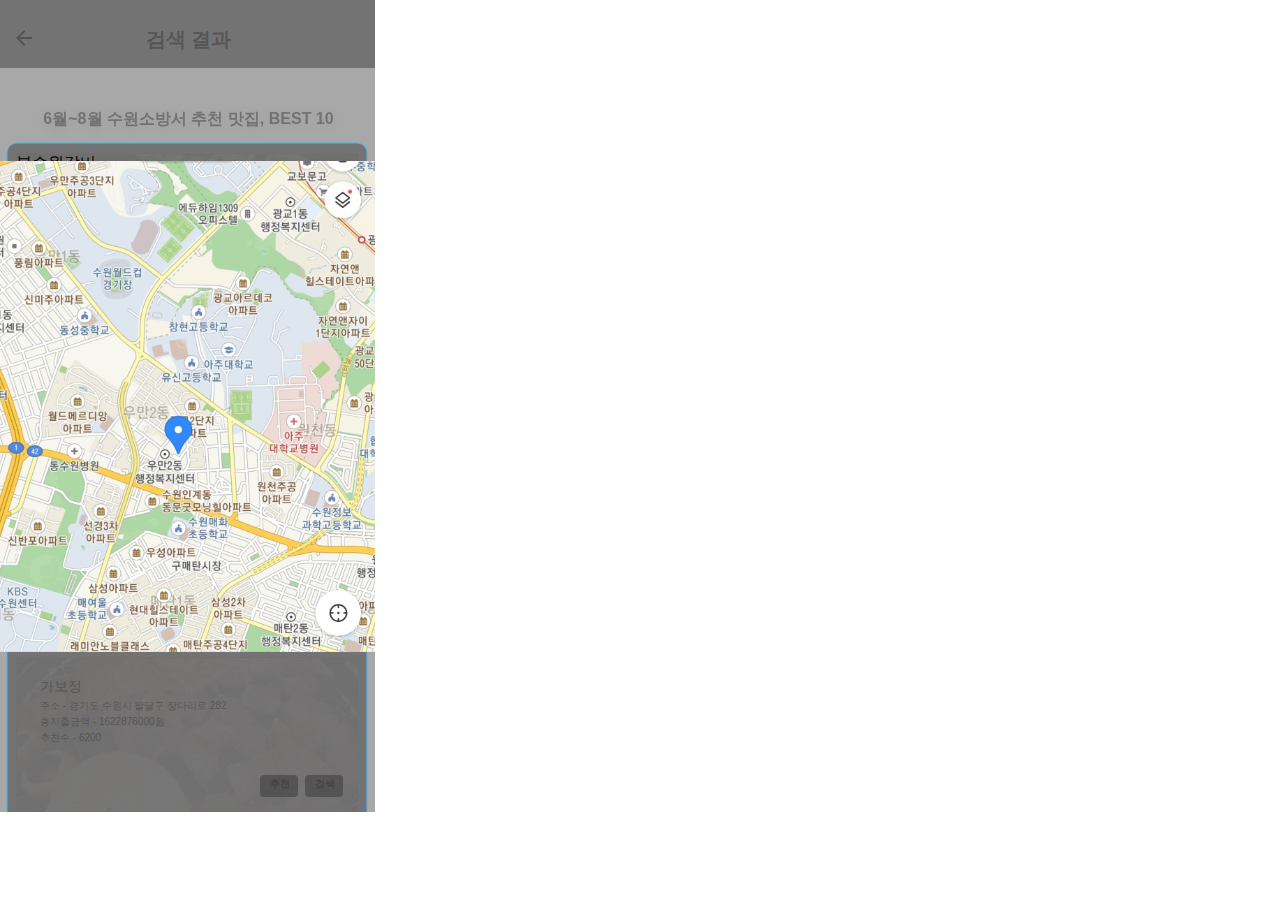
<file: HTML SAMPLE/7_______.html>
<!DOCTYPE html>
<html>
<head>
<meta charset="utf-8"/>
<meta http-equiv="X-UA-Compatible" content="IE=edge"/>
<meta name="viewport" content="width=device-width, initial-scale=1.0">
<title>7. 지도 검색</title>
<style id="applicationStylesheet" type="text/css">
	.mediaViewInfo {
		--web-view-name: 7. 지도 검색;
		--web-view-id: ID7__;
		--web-scale-on-resize: true;
		--web-enable-deep-linking: true;
	}
	:root {
		--web-view-ids: ID7__;
	}
	* {
		margin: 0;
		padding: 0;
		box-sizing: border-box;
		border: none;
	}
	#ID7__ {
		position: absolute;
		width: 375px;
		height: 812px;
		background-color: rgba(168,168,168,1);
		overflow: hidden;
		--web-view-name: 7. 지도 검색;
		--web-view-id: ID7__;
		--web-scale-on-resize: true;
		--web-enable-deep-linking: true;
	}
	#_214 {
		position: absolute;
		width: 375px;
		height: 958px;
		left: 0px;
		top: 0px;
		overflow: visible;
	}
	#Navigation_Bar {
		position: absolute;
		width: 375px;
		height: 68px;
		left: 0px;
		top: 0px;
		overflow: visible;
	}
	#_621 {
		fill: rgba(42,44,45,0.42);
	}
	._621 {
		position: absolute;
		overflow: visible;
		width: 375px;
		height: 20px;
		left: 0px;
		top: 0px;
	}
	#_622 {
		fill: rgba(42,44,45,0.42);
	}
	._622 {
		position: absolute;
		overflow: visible;
		width: 375px;
		height: 48px;
		left: 0px;
		top: 20px;
	}
	#_10 {
		fill: rgba(42,44,45,0.42);
	}
	._10 {
		overflow: visible;
		position: absolute;
		width: 16px;
		height: 16px;
		transform: translate(0px, 73px) matrix(1,0,0,1,16,-43) rotate(180deg);
		transform-origin: center;
		left: 0px;
		top: 0px;
	}
	#ID68____BEST_10_ {
		filter: drop-shadow(0px 3px 6px rgba(0, 0, 0, 0.161));
		left: 41px;
		top: 109px;
		position: absolute;
		overflow: visible;
		width: 295px;
		white-space: nowrap;
		text-align: center;
		font-family: Arial;
		font-style: normal;
		font-weight: bold;
		font-size: 16px;
		color: rgba(42,44,45,0.42);
	}
	#Navigation_Bar_s {
		position: absolute;
		width: 375px;
		height: 68px;
		left: 0px;
		top: 0px;
		overflow: visible;
	}
	#_68 {
		fill: transparent;
	}
	._68 {
		position: absolute;
		overflow: visible;
		width: 375px;
		height: 20px;
		left: 0px;
		top: 0px;
	}
	#_69 {
		fill: transparent;
	}
	._69 {
		position: absolute;
		overflow: visible;
		width: 375px;
		height: 48px;
		left: 0px;
		top: 20px;
	}
	#_ {
		left: 145px;
		top: 26px;
		position: absolute;
		overflow: visible;
		width: 87px;
		white-space: nowrap;
		text-align: center;
		font-family: Arial;
		font-style: normal;
		font-weight: bold;
		font-size: 20px;
		color: rgba(42,44,45,0.42);
	}
	#_146 {
		fill: rgba(42,44,45,0.42);
		stroke: rgba(76,182,252,1);
		stroke-width: 1px;
		stroke-linejoin: miter;
		stroke-linecap: butt;
		stroke-miterlimit: 4;
		shape-rendering: auto;
	}
	._146 {
		overflow: visible;
		position: absolute;
		width: 360px;
		height: 815.176px;
		left: 7px;
		top: 142.824px;
		transform: matrix(1,0,0,1,0,0);
	}
	#Place {
		position: absolute;
		width: 343px;
		height: 659px;
		left: 16px;
		top: 153px;
		overflow: hidden;
	}
	#_213 {
		position: absolute;
		width: 343px;
		height: 160px;
		left: 0px;
		top: 0px;
		overflow: visible;
	}
	#_1 {
		opacity: 0.19;
		position: absolute;
		width: 343px;
		height: 160px;
		left: 0px;
		top: 0px;
		overflow: visible;
	}
	#_-_____223_41 {
		left: 24px;
		top: 42px;
		position: absolute;
		overflow: visible;
		width: 252px;
		white-space: nowrap;
		text-align: left;
		font-family: Arial;
		font-style: normal;
		font-weight: normal;
		font-size: 10px;
		color: rgba(42,44,45,0.42);
	}
	# {
		left: 24px;
		top: 22px;
		position: absolute;
		overflow: visible;
		width: 71px;
		white-space: nowrap;
		line-height: 24px;
		margin-top: -5px;
		text-align: left;
		font-family: Arial;
		font-style: normal;
		font-weight: normal;
		font-size: 14px;
		color: rgba(42,44,45,0.42);
	}
	#_-_2235340000 {
		left: 24px;
		top: 58px;
		position: absolute;
		overflow: visible;
		width: 126px;
		white-space: nowrap;
		text-align: left;
		font-family: Arial;
		font-style: normal;
		font-weight: normal;
		font-size: 10px;
		color: rgba(42,44,45,0.42);
	}
	#_213_ {
		position: absolute;
		width: 343px;
		height: 160px;
		left: 0px;
		top: 168px;
		overflow: visible;
	}
	#ID1497594600833-largejpg {
		opacity: 0.19;
		position: absolute;
		width: 343px;
		height: 160px;
		left: 0px;
		top: 0px;
		overflow: visible;
	}
	#_-____1_5-2 {
		left: 24px;
		top: 42px;
		position: absolute;
		overflow: visible;
		width: 191px;
		white-space: nowrap;
		text-align: left;
		font-family: Arial;
		font-style: normal;
		font-weight: normal;
		font-size: 10px;
		color: rgba(42,44,45,0.42);
	}
	#_ba {
		left: 24px;
		top: 22px;
		position: absolute;
		overflow: visible;
		width: 57px;
		white-space: nowrap;
		line-height: 24px;
		margin-top: -5px;
		text-align: left;
		font-family: Arial;
		font-style: normal;
		font-weight: normal;
		font-size: 14px;
		color: rgba(42,44,45,0.42);
	}
	#_-_1723224000 {
		left: 24px;
		top: 58px;
		position: absolute;
		overflow: visible;
		width: 126px;
		white-space: nowrap;
		text-align: left;
		font-family: Arial;
		font-style: normal;
		font-weight: normal;
		font-size: 10px;
		color: rgba(42,44,45,0.42);
	}
	#_213_ba {
		position: absolute;
		width: 343px;
		height: 160px;
		left: 0px;
		top: 336px;
		overflow: visible;
	}
	#ID1042666_1607473583515_434 {
		opacity: 0.19;
		position: absolute;
		width: 343px;
		height: 160px;
		left: 0px;
		top: 0px;
		overflow: visible;
	}
	#_-____307_47 {
		left: 24px;
		top: 42px;
		position: absolute;
		overflow: visible;
		width: 249px;
		white-space: nowrap;
		text-align: left;
		font-family: Arial;
		font-style: normal;
		font-weight: normal;
		font-size: 10px;
		color: rgba(42,44,45,0.42);
	}
	#_bb {
		left: 24px;
		top: 22px;
		position: absolute;
		overflow: visible;
		width: 127px;
		white-space: nowrap;
		line-height: 24px;
		margin-top: -5px;
		text-align: left;
		font-family: Arial;
		font-style: normal;
		font-weight: normal;
		font-size: 14px;
		color: rgba(42,44,45,0.42);
	}
	#_-_1633932000 {
		left: 24px;
		top: 58px;
		position: absolute;
		overflow: visible;
		width: 126px;
		white-space: nowrap;
		text-align: left;
		font-family: Arial;
		font-style: normal;
		font-weight: normal;
		font-size: 10px;
		color: rgba(42,44,45,0.42);
	}
	#_213_bd {
		position: absolute;
		width: 343px;
		height: 160px;
		left: 0px;
		top: 504px;
		overflow: visible;
	}
	#ID1089220_1549181130150_25859 {
		opacity: 0.19;
		position: absolute;
		width: 343px;
		height: 160px;
		left: 0px;
		top: 0px;
		overflow: visible;
	}
	#_-_____282 {
		left: 24px;
		top: 42px;
		position: absolute;
		overflow: visible;
		width: 188px;
		white-space: nowrap;
		text-align: left;
		font-family: Arial;
		font-style: normal;
		font-weight: normal;
		font-size: 10px;
		color: rgba(42,44,45,0.42);
	}
	#_bg {
		left: 24px;
		top: 22px;
		position: absolute;
		overflow: visible;
		width: 43px;
		white-space: nowrap;
		line-height: 24px;
		margin-top: -5px;
		text-align: left;
		font-family: Arial;
		font-style: normal;
		font-weight: normal;
		font-size: 14px;
		color: rgba(42,44,45,0.42);
	}
	#_-_1622876000 {
		left: 24px;
		top: 58px;
		position: absolute;
		overflow: visible;
		width: 126px;
		white-space: nowrap;
		text-align: left;
		font-family: Arial;
		font-style: normal;
		font-weight: normal;
		font-size: 10px;
		color: rgba(42,44,45,0.42);
	}
	#__1 {
		position: absolute;
		width: 38px;
		height: 22px;
		left: 260px;
		top: 280px;
		overflow: visible;
	}
	#_150 {
		fill: rgba(42,44,45,0.42);
	}
	._150 {
		position: absolute;
		overflow: visible;
		width: 38px;
		height: 22px;
		left: 0px;
		top: 0px;
	}
	#_bk {
		left: 9px;
		top: 4px;
		position: absolute;
		overflow: visible;
		width: 21px;
		white-space: nowrap;
		line-height: 12px;
		margin-top: -1px;
		text-align: center;
		font-family: Arial;
		font-style: normal;
		font-weight: bold;
		font-size: 10px;
		color: rgba(42,44,45,0.42);
	}
	#__2 {
		position: absolute;
		width: 38px;
		height: 22px;
		left: 260px;
		top: 612px;
		overflow: visible;
	}
	#_150_bm {
		fill: rgba(42,44,45,0.42);
	}
	._150_bm {
		position: absolute;
		overflow: visible;
		width: 38px;
		height: 22px;
		left: 0px;
		top: 0px;
	}
	#_bn {
		left: 9px;
		top: 4px;
		position: absolute;
		overflow: visible;
		width: 21px;
		white-space: nowrap;
		line-height: 12px;
		margin-top: -1px;
		text-align: center;
		font-family: Arial;
		font-style: normal;
		font-weight: bold;
		font-size: 10px;
		color: rgba(42,44,45,0.42);
	}
	#__3 {
		position: absolute;
		width: 38px;
		height: 22px;
		left: 260px;
		top: 775px;
		overflow: visible;
	}
	#_150_bp {
		fill: rgba(42,44,45,0.42);
	}
	._150_bp {
		position: absolute;
		overflow: visible;
		width: 38px;
		height: 22px;
		left: 0px;
		top: 0px;
	}
	#_bq {
		left: 9px;
		top: 4px;
		position: absolute;
		overflow: visible;
		width: 21px;
		white-space: nowrap;
		line-height: 12px;
		margin-top: -1px;
		text-align: center;
		font-family: Arial;
		font-style: normal;
		font-weight: bold;
		font-size: 10px;
		color: rgba(42,44,45,0.42);
	}
	#__4 {
		position: absolute;
		width: 38px;
		height: 22px;
		left: 305px;
		top: 448px;
		overflow: visible;
	}
	#_150_bs {
		fill: rgba(42,44,45,0.42);
	}
	._150_bs {
		position: absolute;
		overflow: visible;
		width: 38px;
		height: 22px;
		left: 0px;
		top: 0px;
	}
	#_bt {
		left: 9px;
		top: 4px;
		position: absolute;
		overflow: visible;
		width: 21px;
		white-space: nowrap;
		line-height: 12px;
		margin-top: -1px;
		text-align: center;
		font-family: Arial;
		font-style: normal;
		font-weight: bold;
		font-size: 10px;
		color: rgba(42,44,45,0.42);
	}
	#__5 {
		position: absolute;
		width: 38px;
		height: 22px;
		left: 169px;
		top: 483px;
		overflow: visible;
	}
	#_150_bv {
		fill: rgba(42,44,45,0.42);
	}
	._150_bv {
		position: absolute;
		overflow: visible;
		width: 38px;
		height: 22px;
		left: 0px;
		top: 0px;
	}
	#_bw {
		left: 9px;
		top: 4px;
		position: absolute;
		overflow: visible;
		width: 21px;
		white-space: nowrap;
		line-height: 12px;
		margin-top: -1px;
		text-align: center;
		font-family: Arial;
		font-style: normal;
		font-weight: bold;
		font-size: 10px;
		color: rgba(42,44,45,0.42);
	}
	#__6 {
		position: absolute;
		width: 38px;
		height: 22px;
		left: 305px;
		top: 280px;
		overflow: visible;
	}
	#_150_by {
		fill: rgba(42,44,45,0.42);
	}
	._150_by {
		position: absolute;
		overflow: visible;
		width: 38px;
		height: 22px;
		left: 0px;
		top: 0px;
	}
	#_bz {
		left: 9px;
		top: 4px;
		position: absolute;
		overflow: visible;
		width: 21px;
		white-space: nowrap;
		line-height: 12px;
		margin-top: -1px;
		text-align: center;
		font-family: Arial;
		font-style: normal;
		font-weight: bold;
		font-size: 10px;
		color: rgba(42,44,45,0.42);
	}
	#__7 {
		position: absolute;
		width: 38px;
		height: 22px;
		left: 305px;
		top: 612px;
		overflow: visible;
	}
	#_150_b {
		fill: rgba(42,44,45,0.42);
	}
	._150_b {
		position: absolute;
		overflow: visible;
		width: 38px;
		height: 22px;
		left: 0px;
		top: 0px;
	}
	#_b {
		left: 9px;
		top: 4px;
		position: absolute;
		overflow: visible;
		width: 21px;
		white-space: nowrap;
		line-height: 12px;
		margin-top: -1px;
		text-align: center;
		font-family: Arial;
		font-style: normal;
		font-weight: bold;
		font-size: 10px;
		color: rgba(42,44,45,0.42);
	}
	#__8 {
		position: absolute;
		width: 38px;
		height: 22px;
		left: 305px;
		top: 775px;
		overflow: visible;
	}
	#_150_ca {
		fill: rgba(42,44,45,0.42);
	}
	._150_ca {
		position: absolute;
		overflow: visible;
		width: 38px;
		height: 22px;
		left: 0px;
		top: 0px;
	}
	#_ca {
		left: 9px;
		top: 4px;
		position: absolute;
		overflow: visible;
		width: 21px;
		white-space: nowrap;
		line-height: 12px;
		margin-top: -1px;
		text-align: center;
		font-family: Arial;
		font-style: normal;
		font-weight: bold;
		font-size: 10px;
		color: rgba(42,44,45,0.42);
	}
	#_-_10000 {
		left: 40px;
		top: 227px;
		position: absolute;
		overflow: visible;
		width: 68px;
		white-space: nowrap;
		text-align: left;
		font-family: Arial;
		font-style: normal;
		font-weight: normal;
		font-size: 10px;
		color: rgba(42,44,45,0.42);
	}
	#_cb {
		left: 40px;
		top: 395px;
		position: absolute;
		overflow: visible;
		width: 21px;
		white-space: nowrap;
		text-align: left;
		font-family: Arial;
		font-style: normal;
		font-weight: normal;
		font-size: 10px;
		color: rgba(42,44,45,0.42);
	}
	#_-_7237 {
		left: 40px;
		top: 563px;
		position: absolute;
		overflow: visible;
		width: 62px;
		white-space: nowrap;
		text-align: left;
		font-family: Arial;
		font-style: normal;
		font-weight: normal;
		font-size: 10px;
		color: rgba(42,44,45,0.42);
	}
	#_-_6200 {
		left: 40px;
		top: 731px;
		position: absolute;
		overflow: visible;
		width: 62px;
		white-space: nowrap;
		text-align: left;
		font-family: Arial;
		font-style: normal;
		font-weight: normal;
		font-size: 10px;
		color: rgba(42,44,45,0.42);
	}
	#KakaoTalk_20210518_223003885 {
		position: absolute;
		width: 375px;
		height: 491px;
		left: 0px;
		top: 161px;
		overflow: visible;
	}
</style>
<script id="applicationScript">
///////////////////////////////////////
// INITIALIZATION
///////////////////////////////////////

/**
 * Functionality for scaling, showing by media query, and navigation between multiple pages on a single page. 
 * Code subject to change.
 **/

if (window.console==null) { window["console"] = { log : function() {} } }; // some browsers do not set console

var Application = function() {
	// event constants
	this.prefix = "--web-";
	this.NAVIGATION_CHANGE = "viewChange";
	this.VIEW_NOT_FOUND = "viewNotFound";
	this.VIEW_CHANGE = "viewChange";
	this.VIEW_CHANGING = "viewChanging";
	this.STATE_NOT_FOUND = "stateNotFound";
	this.APPLICATION_COMPLETE = "applicationComplete";
	this.APPLICATION_RESIZE = "applicationResize";
	this.SIZE_STATE_NAME = "data-is-view-scaled";
	this.STATE_NAME = this.prefix + "state";

	this.lastTrigger = null;
	this.lastView = null;
	this.lastState = null;
	this.lastOverlay = null;
	this.currentView = null;
	this.currentState = null;
	this.currentOverlay = null;
	this.currentQuery = {index: 0, rule: null, mediaText: null, id: null};
	this.inclusionQuery = "(min-width: 0px)";
	this.exclusionQuery = "none and (min-width: 99999px)";
	this.LastModifiedDateLabelName = "LastModifiedDateLabel";
	this.viewScaleSliderId = "ViewScaleSliderInput";
	this.pageRefreshedName = "showPageRefreshedNotification";
	this.applicationStylesheet = null;
	this.mediaQueryDictionary = {};
	this.viewsDictionary = {};
	this.addedViews = [];
	this.views = {};
	this.viewIds = [];
	this.viewQueries = {};
	this.overlays = {};
	this.overlayIds = [];
	this.numberOfViews = 0;
	this.verticalPadding = 0;
	this.horizontalPadding = 0;
	this.stateName = null;
	this.viewScale = 1;
	this.viewLeft = 0;
	this.viewTop = 0;
	this.horizontalScrollbarsNeeded = false;
	this.verticalScrollbarsNeeded = false;

	// view settings
	this.showUpdateNotification = false;
	this.showNavigationControls = false;
	this.scaleViewsToFit = false;
	this.scaleToFitOnDoubleClick = false;
	this.actualSizeOnDoubleClick = false;
	this.scaleViewsOnResize = false;
	this.navigationOnKeypress = false;
	this.showViewName = false;
	this.enableDeepLinking = true;
	this.refreshPageForChanges = false;
	this.showRefreshNotifications = true;

	// view controls
	this.scaleViewSlider = null;
	this.lastModifiedLabel = null;
	this.supportsPopState = false; // window.history.pushState!=null;
	this.initialized = false;

	// refresh properties
	this.refreshDuration = 250;
	this.lastModifiedDate = null;
	this.refreshRequest = null;
	this.refreshInterval = null;
	this.refreshContent = null;
	this.refreshContentSize = null;
	this.refreshCheckContent = false;
	this.refreshCheckContentSize = false;

	var self = this;

	self.initialize = function(event) {
		var view = self.getVisibleView();
		var views = self.getVisibleViews();
		if (view==null) view = self.getInitialView();
		self.collectViews();
		self.collectOverlays();
		self.collectMediaQueries();

		for (let index = 0; index < views.length; index++) {
			var view = views[index];
			self.setViewOptions(view);
			self.setViewVariables(view);
			self.centerView(view);
		}

		// sometimes the body size is 0 so we call this now and again later
		if (self.initialized) {
			window.addEventListener(self.NAVIGATION_CHANGE, self.viewChangeHandler);
			window.addEventListener("keyup", self.keypressHandler);
			window.addEventListener("keypress", self.keypressHandler);
			window.addEventListener("resize", self.resizeHandler);
			window.document.addEventListener("dblclick", self.doubleClickHandler);

			if (self.supportsPopState) {
				window.addEventListener('popstate', self.popStateHandler);
			}
			else {
				window.addEventListener('hashchange', self.hashChangeHandler);
			}

			// we are ready to go
			window.dispatchEvent(new Event(self.APPLICATION_COMPLETE));
		}

		if (self.initialized==false) {
			if (self.enableDeepLinking) {
				self.syncronizeViewToURL();
			} 
	
			if (self.refreshPageForChanges) {
				self.setupRefreshForChanges();
			}
	
			self.initialized = true;
		}
		
		if (self.scaleViewsToFit) {
			self.viewScale = self.scaleViewToFit(view);
			
			if (self.viewScale<0) {
				setTimeout(self.scaleViewToFit, 500, view);
			}
		}
		else if (view) {
			self.viewScale = self.getViewScaleValue(view);
			self.centerView(view);
			self.updateSliderValue(self.viewScale);
		}
		else {
			// no view found
		}
	
		if (self.showUpdateNotification) {
			self.showNotification();
		}

		//"addEventListener" in window ? null : window.addEventListener = window.attachEvent;
		//"addEventListener" in document ? null : document.addEventListener = document.attachEvent;
	}


	///////////////////////////////////////
	// AUTO REFRESH 
	///////////////////////////////////////

	self.setupRefreshForChanges = function() {
		self.refreshRequest = new XMLHttpRequest();

		if (!self.refreshRequest) {
			return false;
		}

		// get document start values immediately
		self.requestRefreshUpdate();
	}

	/**
	 * Attempt to check the last modified date by the headers 
	 * or the last modified property from the byte array (experimental)
	 **/
	self.requestRefreshUpdate = function() {
		var url = document.location.href;
		var protocol = window.location.protocol;
		var method;
		
		try {

			if (self.refreshCheckContentSize) {
				self.refreshRequest.open('HEAD', url, true);
			}
			else if (self.refreshCheckContent) {
				self.refreshContent = document.documentElement.outerHTML;
				self.refreshRequest.open('GET', url, true);
				self.refreshRequest.responseType = "text";
			}
			else {

				// get page last modified date for the first call to compare to later
				if (self.lastModifiedDate==null) {

					// File system does not send headers in FF so get blob if possible
					if (protocol=="file:") {
						self.refreshRequest.open("GET", url, true);
						self.refreshRequest.responseType = "blob";
					}
					else {
						self.refreshRequest.open("HEAD", url, true);
						self.refreshRequest.responseType = "blob";
					}

					self.refreshRequest.onload = self.refreshOnLoadOnceHandler;

					// In some browsers (Chrome & Safari) this error occurs at send: 
					// 
					// Chrome - Access to XMLHttpRequest at 'file:///index.html' from origin 'null' 
					// has been blocked by CORS policy: 
					// Cross origin requests are only supported for protocol schemes: 
					// http, data, chrome, chrome-extension, https.
					// 
					// Safari - XMLHttpRequest cannot load file:///Users/user/Public/index.html. Cross origin requests are only supported for HTTP.
					// 
					// Solution is to run a local server, set local permissions or test in another browser
					self.refreshRequest.send(null);

					// In MS browsers the following behavior occurs possibly due to an AJAX call to check last modified date: 
					// 
					// DOM7011: The code on this page disabled back and forward caching.

					// In Brave (Chrome) error when on the server
					// index.js:221 HEAD https://www.example.com/ net::ERR_INSUFFICIENT_RESOURCES
					// self.refreshRequest.send(null);

				}
				else {
					self.refreshRequest = new XMLHttpRequest();
					self.refreshRequest.onreadystatechange = self.refreshHandler;
					self.refreshRequest.ontimeout = function() {
						self.log("Couldn't find page to check for updates");
					}
					
					var method;
					if (protocol=="file:") {
						method = "GET";
					}
					else {
						method = "HEAD";
					}

					//refreshRequest.open('HEAD', url, true);
					self.refreshRequest.open(method, url, true);
					self.refreshRequest.responseType = "blob";
					self.refreshRequest.send(null);
				}
			}
		}
		catch (error) {
			self.log("Refresh failed for the following reason:")
			self.log(error);
		}
	}

	self.refreshHandler = function() {
		var contentSize;

		try {

			if (self.refreshRequest.readyState === XMLHttpRequest.DONE) {
				
				if (self.refreshRequest.status === 2 || 
					self.refreshRequest.status === 200) {
					var pageChanged = false;

					self.updateLastModifiedLabel();

					if (self.refreshCheckContentSize) {
						var lastModifiedHeader = self.refreshRequest.getResponseHeader("Last-Modified");
						contentSize = self.refreshRequest.getResponseHeader("Content-Length");
						//lastModifiedDate = refreshRequest.getResponseHeader("Last-Modified");
						var headers = self.refreshRequest.getAllResponseHeaders();
						var hasContentHeader = headers.indexOf("Content-Length")!=-1;
						
						if (hasContentHeader) {
							contentSize = self.refreshRequest.getResponseHeader("Content-Length");

							// size has not been set yet
							if (self.refreshContentSize==null) {
								self.refreshContentSize = contentSize;
								// exit and let interval call this method again
								return;
							}

							if (contentSize!=self.refreshContentSize) {
								pageChanged = true;
							}
						}
					}
					else if (self.refreshCheckContent) {

						if (self.refreshRequest.responseText!=self.refreshContent) {
							pageChanged = true;
						}
					}
					else {
						lastModifiedHeader = self.getLastModified(self.refreshRequest);

						if (self.lastModifiedDate!=lastModifiedHeader) {
							self.log("lastModifiedDate:" + self.lastModifiedDate + ",lastModifiedHeader:" +lastModifiedHeader);
							pageChanged = true;
						}

					}

					
					if (pageChanged) {
						clearInterval(self.refreshInterval);
						self.refreshUpdatedPage();
						return;
					}

				}
				else {
					self.log('There was a problem with the request.');
				}

			}
		}
		catch( error ) {
			//console.log('Caught Exception: ' + error);
		}
	}

	self.refreshOnLoadOnceHandler = function(event) {

		// get the last modified date
		if (self.refreshRequest.response) {
			self.lastModifiedDate = self.getLastModified(self.refreshRequest);

			if (self.lastModifiedDate!=null) {

				if (self.refreshInterval==null) {
					self.refreshInterval = setInterval(self.requestRefreshUpdate, self.refreshDuration);
				}
			}
			else {
				self.log("Could not get last modified date from the server");
			}
		}
	}

	self.refreshUpdatedPage = function() {
		if (self.showRefreshNotifications) {
			var date = new Date().setTime((new Date().getTime()+10000));
			document.cookie = encodeURIComponent(self.pageRefreshedName) + "=true" + "; max-age=6000;" + " path=/";
		}

		document.location.reload(true);
	}

	self.showNotification = function(duration) {
		var notificationID = self.pageRefreshedName+"ID";
		var notification = document.getElementById(notificationID);
		if (duration==null) duration = 4000;

		if (notification!=null) {return;}

		notification = document.createElement("div");
		notification.id = notificationID;
		notification.textContent = "PAGE UPDATED";
		var styleRule = ""
		styleRule = "position: fixed; padding: 7px 16px 6px 16px; font-family: Arial, sans-serif; font-size: 10px; font-weight: bold; left: 50%;";
		styleRule += "top: 20px; background-color: rgba(0,0,0,.5); border-radius: 12px; color:rgb(235, 235, 235); transition: all 2s linear;";
		styleRule += "transform: translateX(-50%); letter-spacing: .5px; filter: drop-shadow(2px 2px 6px rgba(0, 0, 0, .1))";
		notification.setAttribute("style", styleRule);

		notification.className= "PageRefreshedClass";
		
		document.body.appendChild(notification);

		setTimeout(function() {
			notification.style.opacity = "0";
			notification.style.filter = "drop-shadow( 0px 0px 0px rgba(0,0,0, .5))";
			setTimeout(function() {
				notification.parentNode.removeChild(notification);
			}, duration)
		}, duration);

		document.cookie = encodeURIComponent(self.pageRefreshedName) + "=; max-age=1; path=/";
	}

	/**
	 * Get the last modified date from the header 
	 * or file object after request has been received
	 **/
	self.getLastModified = function(request) {
		var date;

		// file protocol - FILE object with last modified property
		if (request.response && request.response.lastModified) {
			date = request.response.lastModified;
		}
		
		// http protocol - check headers
		if (date==null) {
			date = request.getResponseHeader("Last-Modified");
		}

		return date;
	}

	self.updateLastModifiedLabel = function() {
		var labelValue = "";
		
		if (self.lastModifiedLabel==null) {
			self.lastModifiedLabel = document.getElementById("LastModifiedLabel");
		}

		if (self.lastModifiedLabel) {
			var seconds = parseInt(((new Date().getTime() - Date.parse(document.lastModified)) / 1000 / 60) * 100 + "");
			var minutes = 0;
			var hours = 0;

			if (seconds < 60) {
				seconds = Math.floor(seconds/10)*10;
				labelValue = seconds + " seconds";
			}
			else {
				minutes = parseInt((seconds/60) + "");

				if (minutes>60) {
					hours = parseInt((seconds/60/60) +"");
					labelValue += hours==1 ? " hour" : " hours";
				}
				else {
					labelValue = minutes+"";
					labelValue += minutes==1 ? " minute" : " minutes";
				}
			}
			
			if (seconds<10) {
				labelValue = "Updated now";
			}
			else {
				labelValue = "Updated " + labelValue + " ago";
			}

			if (self.lastModifiedLabel.firstElementChild) {
				self.lastModifiedLabel.firstElementChild.textContent = labelValue;

			}
			else if ("textContent" in self.lastModifiedLabel) {
				self.lastModifiedLabel.textContent = labelValue;
			}
		}
	}

	self.getShortString = function(string, length) {
		if (length==null) length = 30;
		string = string!=null ? string.substr(0, length).replace(/\n/g, "") : "[String is null]";
		return string;
	}

	self.getShortNumber = function(value, places) {
		if (places==null || places<1) places = 4;
		value = Math.round(value * Math.pow(10,places)) / Math.pow(10, places);
		return value;
	}

	///////////////////////////////////////
	// NAVIGATION CONTROLS
	///////////////////////////////////////

	self.updateViewLabel = function() {
		var viewNavigationLabel = document.getElementById("ViewNavigationLabel");
		var view = self.getVisibleView();
		var viewIndex = view ? self.getViewIndex(view) : -1;
		var viewName = view ? self.getViewPreferenceValue(view, self.prefix + "view-name") : null;
		var viewId = view ? view.id : null;

		if (viewNavigationLabel && view) {
			if (viewName && viewName.indexOf('"')!=-1) {
				viewName = viewName.replace(/"/g, "");
			}

			if (self.showViewName) {
				viewNavigationLabel.textContent = viewName;
				self.setTooltip(viewNavigationLabel, viewIndex + 1 + " of " + self.numberOfViews);
			}
			else {
				viewNavigationLabel.textContent = viewIndex + 1 + " of " + self.numberOfViews;
				self.setTooltip(viewNavigationLabel, viewName);
			}

		}
	}

	self.updateURL = function(view) {
		view = view == null ? self.getVisibleView() : view;
		var viewId = view ? view.id : null
		var viewFragment = view ? "#"+ viewId : null;

		if (viewId && self.viewIds.length>1 && self.enableDeepLinking) {

			if (self.supportsPopState==false) {
				self.setFragment(viewId);
			}
			else {
				if (viewFragment!=window.location.hash) {

					if (window.location.hash==null) {
						window.history.replaceState({name:viewId}, null, viewFragment);
					}
					else {
						window.history.pushState({name:viewId}, null, viewFragment);
					}
				}
			}
		}
	}

	self.updateURLState = function(view, stateName) {
		stateName = view && (stateName=="" || stateName==null) ? self.getStateNameByViewId(view.id) : stateName;

		if (self.supportsPopState==false) {
			self.setFragment(stateName);
		}
		else {
			if (stateName!=window.location.hash) {

				if (window.location.hash==null) {
					window.history.replaceState({name:view.viewId}, null, stateName);
				}
				else {
					window.history.pushState({name:view.viewId}, null, stateName);
				}
			}
		}
	}

	self.setFragment = function(value) {
		window.location.hash = "#" + value;
	}

	self.setTooltip = function(element, value) {
		// setting the tooltip in edge causes a page crash on hover
		if (/Edge/.test(navigator.userAgent)) { return; }

		if ("title" in element) {
			element.title = value;
		}
	}

	self.getStylesheetRules = function(styleSheet) {
		try {
			if (styleSheet) return styleSheet.cssRules || styleSheet.rules;
	
			return document.styleSheets[0]["cssRules"] || document.styleSheets[0]["rules"];
		}
		catch (error) {
			// ERRORS:
			// SecurityError: The operation is insecure.
			// Errors happen when script loads before stylesheet or loading an external css locally

			// InvalidAccessError: A parameter or an operation is not supported by the underlying object
			// Place script after stylesheet

			console.log(error);
			if (error.toString().indexOf("The operation is insecure")!=-1) {
				console.log("Load the stylesheet before the script or load the stylesheet inline until it can be loaded on a server")
			}
			return [];
		}
	}

	/**
	 * If single page application hide all of the views. 
	 * @param {Number} selectedIndex if provided shows the view at index provided
	 **/
	self.hideViews = function(selectedIndex, animation) {
		var rules = self.getStylesheetRules();
		var queryIndex = 0;
		var numberOfRules = rules!=null ? rules.length : 0;

		// loop through rules and hide media queries except selected
		for (var i=0;i<numberOfRules;i++) {
			var rule = rules[i];

			if (rule.media!=null) {

				if (queryIndex==selectedIndex) {
					self.currentQuery.mediaText = rule.conditionText;
					self.currentQuery.index = selectedIndex;
					self.currentQuery.rule = rule;
					self.enableMediaQuery(rule);
				}
				else {
					if (animation) {
						self.fadeOut(rule)
					}
					else {
						self.disableMediaQuery(rule);
					}
				}
				
				queryIndex++;
			}
		}

		self.numberOfViews = queryIndex;
		self.updateViewLabel();
		self.updateURL();

		self.dispatchViewChange();

		var view = self.getVisibleView();
		var viewIndex = view ? self.getViewIndex(view) : -1;

		return viewIndex==selectedIndex ? view : null;
	}

	/**
	 * Hide view
	 * @param {Object} view element to hide
	 **/
	self.hideView = function(view) {
		var rule = view ? self.mediaQueryDictionary[view.id] : null;

		if (rule) {
			self.disableMediaQuery(rule);
		}
	}

	/**
	 * Hide overlay
	 * @param {Object} overlay element to hide
	 **/
	self.hideOverlay = function(overlay) {
		var rule = overlay ? self.mediaQueryDictionary[overlay.id] : null;

		if (rule) {
			self.disableMediaQuery(rule);

			//if (self.showByMediaQuery) {
				overlay.style.display = "none";
			//}
		}
	}

	/**
	 * Show the view by media query. Does not hide current views
	 * Sets view options by default
	 * @param {Object} view element to show
	 * @param {Boolean} setViewOptions sets view options if null or true
	 */
	self.showViewByMediaQuery = function(view, setViewOptions) {
		var id = view ? view.id : null;
		var query = id ? self.mediaQueryDictionary[id] : null;
		var isOverlay = view ? self.isOverlay(view) : false;
		setViewOptions = setViewOptions==null ? true : setViewOptions;

		if (query) {
			self.enableMediaQuery(query);

			if (isOverlay && view && setViewOptions) {
				self.setViewVariables(null, view);
			}
			else {
				if (view && setViewOptions) self.setViewOptions(view);
				if (view && setViewOptions) self.setViewVariables(view);
			}
		}
	}

	/**
	 * Show the view. Does not hide current views
	 */
	self.showView = function(view, setViewOptions) {
		var id = view ? view.id : null;
		var query = id ? self.mediaQueryDictionary[id] : null;
		var display = null;
		setViewOptions = setViewOptions==null ? true : setViewOptions;

		if (query) {
			self.enableMediaQuery(query);
			if (view==null) view =self.getVisibleView();
			if (view && setViewOptions) self.setViewOptions(view);
		}
		else if (id) {
			display = window.getComputedStyle(view).getPropertyValue("display");
			if (display=="" || display=="none") {
				view.style.display = "block";
			}
		}

		if (view) {
			if (self.currentView!=null) {
				self.lastView = self.currentView;
			}

			self.currentView = view;
		}
	}

	self.showViewById = function(id, setViewOptions) {
		var view = id ? self.getViewById(id) : null;

		if (view) {
			self.showView(view);
			return;
		}

		self.log("View not found '" + id + "'");
	}

	self.getElementView = function(element) {
		var view = element;
		var viewFound = false;

		while (viewFound==false || view==null) {
			if (view && self.viewsDictionary[view.id]) {
				return view;
			}
			view = view.parentNode;
		}
	}

	/**
	 * Show overlay over view
	 * @param {Event | HTMLElement} event event or html element with styles applied
	 * @param {String} id id of view or view reference
	 * @param {Number} x x location
	 * @param {Number} y y location
	 */
	self.showOverlay = function(event, id, x, y) {
		var overlay = id && typeof id === 'string' ? self.getViewById(id) : id ? id : null;
		var query = overlay ? self.mediaQueryDictionary[overlay.id] : null;
		var centerHorizontally = false;
		var centerVertically = false;
		var anchorLeft = false;
		var anchorTop = false;
		var anchorRight = false;
		var anchorBottom = false;
		var display = null;
		var reparent = true;
		var view = null;
		
		if (overlay==null || overlay==false) {
			self.log("Overlay not found, '"+ id + "'");
			return;
		}

		// get enter animation - event target must have css variables declared
		if (event) {
			var button = event.currentTarget || event; // can be event or htmlelement
			var buttonComputedStyles = getComputedStyle(button);
			var actionTargetValue = buttonComputedStyles.getPropertyValue(self.prefix+"action-target").trim();
			var animation = buttonComputedStyles.getPropertyValue(self.prefix+"animation").trim();
			var isAnimated = animation!="";
			var targetType = buttonComputedStyles.getPropertyValue(self.prefix+"action-type").trim();
			var actionTarget = self.application ? null : self.getElement(actionTargetValue);
			var actionTargetStyles = actionTarget ? actionTarget.style : null;

			if (actionTargetStyles) {
				actionTargetStyles.setProperty("animation", animation);
			}

			if ("stopImmediatePropagation" in event) {
				event.stopImmediatePropagation();
			}
		}
		
		if (self.application==false || targetType=="page") {
			document.location.href = "./" + actionTargetValue;
			return;
		}

		// remove any current overlays
		if (self.currentOverlay) {

			// act as switch if same button
			if (self.currentOverlay==actionTarget || self.currentOverlay==null) {
				if (self.lastTrigger==button) {
					self.removeOverlay(isAnimated);
					return;
				}
			}
			else {
				self.removeOverlay(isAnimated);
			}
		}

		if (reparent) {
			view = self.getElementView(button);
			if (view) {
				view.appendChild(overlay);
			}
		}

		if (query) {
			//self.setElementAnimation(overlay, null);
			//overlay.style.animation = animation;
			self.enableMediaQuery(query);
			
			var display = overlay && overlay.style.display;
			
			if (overlay && display=="" || display=="none") {
				overlay.style.display = "block";
				//self.setViewOptions(overlay);
			}

			// add animation defined in event target style declaration
			if (animation && self.supportAnimations) {
				self.fadeIn(overlay, false, animation);
			}
		}
		else if (id) {

			display = window.getComputedStyle(overlay).getPropertyValue("display");

			if (display=="" || display=="none") {
				overlay.style.display = "block";
			}

			// add animation defined in event target style declaration
			if (animation && self.supportAnimations) {
				self.fadeIn(overlay, false, animation);
			}
		}

		// do not set x or y position if centering
		var horizontal = self.prefix + "center-horizontally";
		var vertical = self.prefix + "center-vertically";
		var style = overlay.style;
		var transform = [];

		centerHorizontally = self.getIsStyleDefined(id, horizontal) ? self.getViewPreferenceBoolean(overlay, horizontal) : false;
		centerVertically = self.getIsStyleDefined(id, vertical) ? self.getViewPreferenceBoolean(overlay, vertical) : false;
		anchorLeft = self.getIsStyleDefined(id, "left");
		anchorRight = self.getIsStyleDefined(id, "right");
		anchorTop = self.getIsStyleDefined(id, "top");
		anchorBottom = self.getIsStyleDefined(id, "bottom");

		
		if (self.viewsDictionary[overlay.id] && self.viewsDictionary[overlay.id].styleDeclaration) {
			style = self.viewsDictionary[overlay.id].styleDeclaration.style;
		}
		
		if (centerHorizontally) {
			style.left = "50%";
			style.transformOrigin = "0 0";
			transform.push("translateX(-50%)");
		}
		else if (anchorRight && anchorLeft) {
			style.left = x + "px";
		}
		else if (anchorRight) {
			//style.right = x + "px";
		}
		else {
			style.left = x + "px";
		}
		
		if (centerVertically) {
			style.top = "50%";
			transform.push("translateY(-50%)");
			style.transformOrigin = "0 0";
		}
		else if (anchorTop && anchorBottom) {
			style.top = y + "px";
		}
		else if (anchorBottom) {
			//style.bottom = y + "px";
		}
		else {
			style.top = y + "px";
		}

		if (transform.length) {
			style.transform = transform.join(" ");
		}

		self.currentOverlay = overlay;
		self.lastTrigger = button;
	}

	self.goBack = function() {
		if (self.currentOverlay) {
			self.removeOverlay();
		}
		else if (self.lastView) {
			self.goToView(self.lastView.id);
		}
	}

	self.removeOverlay = function(animate) {
		var overlay = self.currentOverlay;
		animate = animate===false ? false : true;

		if (overlay) {
			var style = overlay.style;
			
			if (style.animation && self.supportAnimations && animate) {
				self.reverseAnimation(overlay, true);

				var duration = self.getAnimationDuration(style.animation, true);
		
				setTimeout(function() {
					self.setElementAnimation(overlay, null);
					self.hideOverlay(overlay);
					self.currentOverlay = null;
				}, duration);
			}
			else {
				self.setElementAnimation(overlay, null);
				self.hideOverlay(overlay);
				self.currentOverlay = null;
			}
		}
	}

	/**
	 * Reverse the animation and hide after
	 * @param {Object} target element with animation
	 * @param {Boolean} hide hide after animation ends
	 */
	self.reverseAnimation = function(target, hide) {
		var lastAnimation = null;
		var style = target.style;

		style.animationPlayState = "paused";
		lastAnimation = style.animation;
		style.animation = null;
		style.animationPlayState = "paused";

		if (hide) {
			//target.addEventListener("animationend", self.animationEndHideHandler);
	
			var duration = self.getAnimationDuration(lastAnimation, true);
			var isOverlay = self.isOverlay(target);
	
			setTimeout(function() {
				self.setElementAnimation(target, null);

				if (isOverlay) {
					self.hideOverlay(target);
				}
				else {
					self.hideView(target);
				}
			}, duration);
		}

		setTimeout(function() {
			style.animation = lastAnimation;
			style.animationPlayState = "paused";
			style.animationDirection = "reverse";
			style.animationPlayState = "running";
		}, 30);
	}

	self.animationEndHandler = function(event) {
		var target = event.currentTarget;
		self.dispatchEvent(new Event(event.type));
	}

	self.isOverlay = function(view) {
		var result = view ? self.getViewPreferenceBoolean(view, self.prefix + "is-overlay") : false;

		return result;
	}

	self.animationEndHideHandler = function(event) {
		var target = event.currentTarget;
		self.setViewVariables(null, target);
		self.hideView(target);
		target.removeEventListener("animationend", self.animationEndHideHandler);
	}

	self.animationEndShowHandler = function(event) {
		var target = event.currentTarget;
		target.removeEventListener("animationend", self.animationEndShowHandler);
	}

	self.setViewOptions = function(view) {

		if (view) {
			self.minimumScale = self.getViewPreferenceValue(view, self.prefix + "minimum-scale");
			self.maximumScale = self.getViewPreferenceValue(view, self.prefix + "maximum-scale");
			self.scaleViewsToFit = self.getViewPreferenceBoolean(view, self.prefix + "scale-to-fit");
			self.scaleToFitType = self.getViewPreferenceValue(view, self.prefix + "scale-to-fit-type");
			self.scaleToFitOnDoubleClick = self.getViewPreferenceBoolean(view, self.prefix + "scale-on-double-click");
			self.actualSizeOnDoubleClick = self.getViewPreferenceBoolean(view, self.prefix + "actual-size-on-double-click");
			self.scaleViewsOnResize = self.getViewPreferenceBoolean(view, self.prefix + "scale-on-resize");
			self.enableScaleUp = self.getViewPreferenceBoolean(view, self.prefix + "enable-scale-up");
			self.centerHorizontally = self.getViewPreferenceBoolean(view, self.prefix + "center-horizontally");
			self.centerVertically = self.getViewPreferenceBoolean(view, self.prefix + "center-vertically");
			self.navigationOnKeypress = self.getViewPreferenceBoolean(view, self.prefix + "navigate-on-keypress");
			self.showViewName = self.getViewPreferenceBoolean(view, self.prefix + "show-view-name");
			self.refreshPageForChanges = self.getViewPreferenceBoolean(view, self.prefix + "refresh-for-changes");
			self.refreshPageForChangesInterval = self.getViewPreferenceValue(view, self.prefix + "refresh-interval");
			self.showNavigationControls = self.getViewPreferenceBoolean(view, self.prefix + "show-navigation-controls");
			self.scaleViewSlider = self.getViewPreferenceBoolean(view, self.prefix + "show-scale-controls");
			self.enableDeepLinking = self.getViewPreferenceBoolean(view, self.prefix + "enable-deep-linking");
			self.singlePageApplication = self.getViewPreferenceBoolean(view, self.prefix + "application");
			self.showByMediaQuery = self.getViewPreferenceBoolean(view, self.prefix + "show-by-media-query");
			self.showUpdateNotification = document.cookie!="" ? document.cookie.indexOf(self.pageRefreshedName)!=-1 : false;
			self.imageComparisonDuration = self.getViewPreferenceValue(view, self.prefix + "image-comparison-duration");
			self.supportAnimations = self.getViewPreferenceBoolean(view, self.prefix + "enable-animations", true);

			if (self.scaleViewsToFit) {
				var newScaleValue = self.scaleViewToFit(view);
				
				if (newScaleValue<0) {
					setTimeout(self.scaleViewToFit, 500, view);
				}
			}
			else {
				self.viewScale = self.getViewScaleValue(view);
				self.viewToFitWidthScale = self.getViewFitToViewportWidthScale(view, self.enableScaleUp)
				self.viewToFitHeightScale = self.getViewFitToViewportScale(view, self.enableScaleUp);
				self.updateSliderValue(self.viewScale);
			}

			if (self.imageComparisonDuration!=null) {
				// todo
			}

			if (self.refreshPageForChangesInterval!=null) {
				self.refreshDuration = Number(self.refreshPageForChangesInterval);
			}
		}
	}

	self.previousView = function(event) {
		var rules = self.getStylesheetRules();
		var view = self.getVisibleView()
		var index = view ? self.getViewIndex(view) : -1;
		var prevQueryIndex = index!=-1 ? index-1 : self.currentQuery.index-1;
		var queryIndex = 0;
		var numberOfRules = rules!=null ? rules.length : 0;

		if (event) {
			event.stopImmediatePropagation();
		}

		if (prevQueryIndex<0) {
			return;
		}

		// loop through rules and hide media queries except selected
		for (var i=0;i<numberOfRules;i++) {
			var rule = rules[i];
			
			if (rule.media!=null) {

				if (queryIndex==prevQueryIndex) {
					self.currentQuery.mediaText = rule.conditionText;
					self.currentQuery.index = prevQueryIndex;
					self.currentQuery.rule = rule;
					self.enableMediaQuery(rule);
					self.updateViewLabel();
					self.updateURL();
					self.dispatchViewChange();
				}
				else {
					self.disableMediaQuery(rule);
				}

				queryIndex++;
			}
		}
	}

	self.nextView = function(event) {
		var rules = self.getStylesheetRules();
		var view = self.getVisibleView();
		var index = view ? self.getViewIndex(view) : -1;
		var nextQueryIndex = index!=-1 ? index+1 : self.currentQuery.index+1;
		var queryIndex = 0;
		var numberOfRules = rules!=null ? rules.length : 0;
		var numberOfMediaQueries = self.getNumberOfMediaRules();

		if (event) {
			event.stopImmediatePropagation();
		}

		if (nextQueryIndex>=numberOfMediaQueries) {
			return;
		}

		// loop through rules and hide media queries except selected
		for (var i=0;i<numberOfRules;i++) {
			var rule = rules[i];
			
			if (rule.media!=null) {

				if (queryIndex==nextQueryIndex) {
					self.currentQuery.mediaText = rule.conditionText;
					self.currentQuery.index = nextQueryIndex;
					self.currentQuery.rule = rule;
					self.enableMediaQuery(rule);
					self.updateViewLabel();
					self.updateURL();
					self.dispatchViewChange();
				}
				else {
					self.disableMediaQuery(rule);
				}

				queryIndex++;
			}
		}
	}

	/**
	 * Enables a view via media query
	 */
	self.enableMediaQuery = function(rule) {

		try {
			rule.media.mediaText = self.inclusionQuery;
		}
		catch(error) {
			//self.log(error);
			rule.conditionText = self.inclusionQuery;
		}
	}

	self.disableMediaQuery = function(rule) {

		try {
			rule.media.mediaText = self.exclusionQuery;
		}
		catch(error) {
			rule.conditionText = self.exclusionQuery;
		}
	}

	self.dispatchViewChange = function() {
		try {
			var event = new Event(self.NAVIGATION_CHANGE);
			window.dispatchEvent(event);
		}
		catch (error) {
			// In IE 11: Object doesn't support this action
		}
	}

	self.getNumberOfMediaRules = function() {
		var rules = self.getStylesheetRules();
		var numberOfRules = rules ? rules.length : 0;
		var numberOfQueries = 0;

		for (var i=0;i<numberOfRules;i++) {
			if (rules[i].media!=null) { numberOfQueries++; }
		}
		
		return numberOfQueries;
	}

	/////////////////////////////////////////
	// VIEW SCALE 
	/////////////////////////////////////////

	self.sliderChangeHandler = function(event) {
		var value = self.getShortNumber(event.currentTarget.value/100);
		var view = self.getVisibleView();
		self.setViewScaleValue(view, false, value, true);
	}

	self.updateSliderValue = function(scale) {
		var slider = document.getElementById(self.viewScaleSliderId);
		var tooltip = parseInt(scale * 100 + "") + "%";
		var inputType;
		var inputValue;
		
		if (slider) {
			inputValue = self.getShortNumber(scale * 100);
			if (inputValue!=slider["value"]) {
				slider["value"] = inputValue;
			}
			inputType = slider.getAttributeNS(null, "type");

			if (inputType!="range") {
				// input range is not supported
				slider.style.display = "none";
			}

			self.setTooltip(slider, tooltip);
		}
	}

	self.viewChangeHandler = function(event) {
		var view = self.getVisibleView();
		var matrix = view ? getComputedStyle(view).transform : null;
		
		if (matrix) {
			self.viewScale = self.getViewScaleValue(view);
			
			var scaleNeededToFit = self.getViewFitToViewportScale(view);
			var isViewLargerThanViewport = scaleNeededToFit<1;
			
			// scale large view to fit if scale to fit is enabled
			if (self.scaleViewsToFit) {
				self.scaleViewToFit(view);
			}
			else {
				self.updateSliderValue(self.viewScale);
			}
		}
	}

	self.getViewScaleValue = function(view) {
		var matrix = getComputedStyle(view).transform;

		if (matrix) {
			var matrixArray = matrix.replace("matrix(", "").split(",");
			var scaleX = parseFloat(matrixArray[0]);
			var scaleY = parseFloat(matrixArray[3]);
			var scale = Math.min(scaleX, scaleY);
		}

		return scale;
	}

	/**
	 * Scales view to scale. 
	 * @param {Object} view view to scale. views are in views array
	 * @param {Boolean} scaleToFit set to true to scale to fit. set false to use desired scale value
	 * @param {Number} desiredScale scale to define. not used if scale to fit is false
	 * @param {Boolean} isSliderChange indicates if slider is callee
	 */
	self.setViewScaleValue = function(view, scaleToFit, desiredScale, isSliderChange) {
		var enableScaleUp = self.enableScaleUp;
		var scaleToFitType = self.scaleToFitType;
		var minimumScale = self.minimumScale;
		var maximumScale = self.maximumScale;
		var hasMinimumScale = !isNaN(minimumScale) && minimumScale!="";
		var hasMaximumScale = !isNaN(maximumScale) && maximumScale!="";
		var scaleNeededToFit = self.getViewFitToViewportScale(view, enableScaleUp);
		var scaleNeededToFitWidth = self.getViewFitToViewportWidthScale(view, enableScaleUp);
		var scaleNeededToFitHeight = self.getViewFitToViewportHeightScale(view, enableScaleUp);
		var scaleToFitFull = self.getViewFitToViewportScale(view, true);
		var scaleToFitFullWidth = self.getViewFitToViewportWidthScale(view, true);
		var scaleToFitFullHeight = self.getViewFitToViewportHeightScale(view, true);
		var scaleToWidth = scaleToFitType=="width";
		var scaleToHeight = scaleToFitType=="height";
		var shrunkToFit = false;
		var topPosition = null;
		var leftPosition = null;
		var translateY = null;
		var translateX = null;
		var transformValue = "";
		var canCenterVertically = true;
		var canCenterHorizontally = true;
		var style = view.style;

		if (view && self.viewsDictionary[view.id] && self.viewsDictionary[view.id].styleDeclaration) {
			style = self.viewsDictionary[view.id].styleDeclaration.style;
		}

		if (scaleToFit && isSliderChange!=true) {
			if (scaleToFitType=="fit" || scaleToFitType=="") {
				desiredScale = scaleNeededToFit;
			}
			else if (scaleToFitType=="width") {
				desiredScale = scaleNeededToFitWidth;
			}
			else if (scaleToFitType=="height") {
				desiredScale = scaleNeededToFitHeight;
			}
		}
		else {
			if (isNaN(desiredScale)) {
				desiredScale = 1;
			}
		}

		self.updateSliderValue(desiredScale);
		
		// scale to fit width
		if (scaleToWidth && scaleToHeight==false) {
			canCenterVertically = scaleNeededToFitHeight>=scaleNeededToFitWidth;
			canCenterHorizontally = scaleNeededToFitWidth>=1 && enableScaleUp==false;

			if (isSliderChange) {
				canCenterHorizontally = desiredScale<scaleToFitFullWidth;
			}
			else if (scaleToFit) {
				desiredScale = scaleNeededToFitWidth;
			}

			if (hasMinimumScale) {
				desiredScale = Math.max(desiredScale, Number(minimumScale));
			}

			if (hasMaximumScale) {
				desiredScale = Math.min(desiredScale, Number(maximumScale));
			}

			desiredScale = self.getShortNumber(desiredScale);

			canCenterHorizontally = self.canCenterHorizontally(view, "width", enableScaleUp, desiredScale, minimumScale, maximumScale);
			canCenterVertically = self.canCenterVertically(view, "width", enableScaleUp, desiredScale, minimumScale, maximumScale);

			if (desiredScale>1 && (enableScaleUp || isSliderChange)) {
				transformValue = "scale(" + desiredScale + ")";
			}
			else if (desiredScale>=1 && enableScaleUp==false) {
				transformValue = "scale(" + 1 + ")";
			}
			else {
				transformValue = "scale(" + desiredScale + ")";
			}

			if (self.centerVertically) {
				if (canCenterVertically) {
					translateY = "-50%";
					topPosition = "50%";
				}
				else {
					translateY = "0";
					topPosition = "0";
				}
				
				if (style.top != topPosition) {
					style.top = topPosition + "";
				}

				if (canCenterVertically) {
					transformValue += " translateY(" + translateY+ ")";
				}
			}

			if (self.centerHorizontally) {
				if (canCenterHorizontally) {
					translateX = "-50%";
					leftPosition = "50%";
				}
				else {
					translateX = "0";
					leftPosition = "0";
				}

				if (style.left != leftPosition) {
					style.left = leftPosition + "";
				}

				if (canCenterHorizontally) {
					transformValue += " translateX(" + translateX+ ")";
				}
			}

			style.transformOrigin = "0 0";
			style.transform = transformValue;

			self.viewScale = desiredScale;
			self.viewToFitWidthScale = scaleNeededToFitWidth;
			self.viewToFitHeightScale = scaleNeededToFitHeight;
			self.viewLeft = leftPosition;
			self.viewTop = topPosition;

			return desiredScale;
		}

		// scale to fit height
		if (scaleToHeight && scaleToWidth==false) {
			//canCenterVertically = scaleNeededToFitHeight>=scaleNeededToFitWidth;
			//canCenterHorizontally = scaleNeededToFitHeight<=scaleNeededToFitWidth && enableScaleUp==false;
			canCenterVertically = scaleNeededToFitHeight>=scaleNeededToFitWidth;
			canCenterHorizontally = scaleNeededToFitWidth>=1 && enableScaleUp==false;
			
			if (isSliderChange) {
				canCenterHorizontally = desiredScale<scaleToFitFullHeight;
			}
			else if (scaleToFit) {
				desiredScale = scaleNeededToFitHeight;
			}

			if (hasMinimumScale) {
				desiredScale = Math.max(desiredScale, Number(minimumScale));
			}

			if (hasMaximumScale) {
				desiredScale = Math.min(desiredScale, Number(maximumScale));
				//canCenterVertically = desiredScale>=scaleNeededToFitHeight && enableScaleUp==false;
			}

			desiredScale = self.getShortNumber(desiredScale);

			canCenterHorizontally = self.canCenterHorizontally(view, "height", enableScaleUp, desiredScale, minimumScale, maximumScale);
			canCenterVertically = self.canCenterVertically(view, "height", enableScaleUp, desiredScale, minimumScale, maximumScale);

			if (desiredScale>1 && (enableScaleUp || isSliderChange)) {
				transformValue = "scale(" + desiredScale + ")";
			}
			else if (desiredScale>=1 && enableScaleUp==false) {
				transformValue = "scale(" + 1 + ")";
			}
			else {
				transformValue = "scale(" + desiredScale + ")";
			}

			if (self.centerHorizontally) {
				if (canCenterHorizontally) {
					translateX = "-50%";
					leftPosition = "50%";
				}
				else {
					translateX = "0";
					leftPosition = "0";
				}

				if (style.left != leftPosition) {
					style.left = leftPosition + "";
				}

				if (canCenterHorizontally) {
					transformValue += " translateX(" + translateX+ ")";
				}
			}

			if (self.centerVertically) {
				if (canCenterVertically) {
					translateY = "-50%";
					topPosition = "50%";
				}
				else {
					translateY = "0";
					topPosition = "0";
				}
				
				if (style.top != topPosition) {
					style.top = topPosition + "";
				}

				if (canCenterVertically) {
					transformValue += " translateY(" + translateY+ ")";
				}
			}

			style.transformOrigin = "0 0";
			style.transform = transformValue;

			self.viewScale = desiredScale;
			self.viewToFitWidthScale = scaleNeededToFitWidth;
			self.viewToFitHeightScale = scaleNeededToFitHeight;
			self.viewLeft = leftPosition;
			self.viewTop = topPosition;

			return scaleNeededToFitHeight;
		}

		if (scaleToFitType=="fit") {
			//canCenterVertically = scaleNeededToFitHeight>=scaleNeededToFitWidth;
			//canCenterHorizontally = scaleNeededToFitWidth>=scaleNeededToFitHeight;
			canCenterVertically = scaleNeededToFitHeight>=scaleNeededToFit;
			canCenterHorizontally = scaleNeededToFitWidth>=scaleNeededToFit;

			if (hasMinimumScale) {
				desiredScale = Math.max(desiredScale, Number(minimumScale));
			}

			desiredScale = self.getShortNumber(desiredScale);

			if (isSliderChange || scaleToFit==false) {
				canCenterVertically = scaleToFitFullHeight>=desiredScale;
				canCenterHorizontally = desiredScale<scaleToFitFullWidth;
			}
			else if (scaleToFit) {
				desiredScale = scaleNeededToFit;
			}

			transformValue = "scale(" + desiredScale + ")";

			//canCenterHorizontally = self.canCenterHorizontally(view, "fit", false, desiredScale);
			//canCenterVertically = self.canCenterVertically(view, "fit", false, desiredScale);
			
			if (self.centerVertically) {
				if (canCenterVertically) {
					translateY = "-50%";
					topPosition = "50%";
				}
				else {
					translateY = "0";
					topPosition = "0";
				}
				
				if (style.top != topPosition) {
					style.top = topPosition + "";
				}

				if (canCenterVertically) {
					transformValue += " translateY(" + translateY+ ")";
				}
			}

			if (self.centerHorizontally) {
				if (canCenterHorizontally) {
					translateX = "-50%";
					leftPosition = "50%";
				}
				else {
					translateX = "0";
					leftPosition = "0";
				}

				if (style.left != leftPosition) {
					style.left = leftPosition + "";
				}

				if (canCenterHorizontally) {
					transformValue += " translateX(" + translateX+ ")";
				}
			}

			style.transformOrigin = "0 0";
			style.transform = transformValue;

			self.viewScale = desiredScale;
			self.viewToFitWidthScale = scaleNeededToFitWidth;
			self.viewToFitHeightScale = scaleNeededToFitHeight;
			self.viewLeft = leftPosition;
			self.viewTop = topPosition;

			self.updateSliderValue(desiredScale);
			
			return desiredScale;
		}

		if (scaleToFitType=="default" || scaleToFitType=="") {
			desiredScale = 1;

			if (hasMinimumScale) {
				desiredScale = Math.max(desiredScale, Number(minimumScale));
			}
			if (hasMaximumScale) {
				desiredScale = Math.min(desiredScale, Number(maximumScale));
			}

			canCenterHorizontally = self.canCenterHorizontally(view, "none", false, desiredScale, minimumScale, maximumScale);
			canCenterVertically = self.canCenterVertically(view, "none", false, desiredScale, minimumScale, maximumScale);

			if (self.centerVertically) {
				if (canCenterVertically) {
					translateY = "-50%";
					topPosition = "50%";
				}
				else {
					translateY = "0";
					topPosition = "0";
				}
				
				if (style.top != topPosition) {
					style.top = topPosition + "";
				}

				if (canCenterVertically) {
					transformValue += " translateY(" + translateY+ ")";
				}
			}

			if (self.centerHorizontally) {
				if (canCenterHorizontally) {
					translateX = "-50%";
					leftPosition = "50%";
				}
				else {
					translateX = "0";
					leftPosition = "0";
				}

				if (style.left != leftPosition) {
					style.left = leftPosition + "";
				}

				if (canCenterHorizontally) {
					transformValue += " translateX(" + translateX+ ")";
				}
				else {
					transformValue += " translateX(" + 0 + ")";
				}
			}

			style.transformOrigin = "0 0";
			style.transform = transformValue;


			self.viewScale = desiredScale;
			self.viewToFitWidthScale = scaleNeededToFitWidth;
			self.viewToFitHeightScale = scaleNeededToFitHeight;
			self.viewLeft = leftPosition;
			self.viewTop = topPosition;

			self.updateSliderValue(desiredScale);
			
			return desiredScale;
		}
	}

	/**
	 * Returns true if view can be centered horizontally
	 * @param {HTMLElement} view view
	 * @param {String} type type of scaling - width, height, all, none
	 * @param {Boolean} scaleUp if scale up enabled 
	 * @param {Number} scale target scale value 
	 */
	self.canCenterHorizontally = function(view, type, scaleUp, scale, minimumScale, maximumScale) {
		var scaleNeededToFit = self.getViewFitToViewportScale(view, scaleUp);
		var scaleNeededToFitHeight = self.getViewFitToViewportHeightScale(view, scaleUp);
		var scaleNeededToFitWidth = self.getViewFitToViewportWidthScale(view, scaleUp);
		var canCenter = false;
		var minScale;

		type = type==null ? "none" : type;
		scale = scale==null ? scale : scaleNeededToFitWidth;
		scaleUp = scaleUp == null ? false : scaleUp;

		if (type=="width") {
	
			if (scaleUp && maximumScale==null) {
				canCenter = false;
			}
			else if (scaleNeededToFitWidth>=1) {
				canCenter = true;
			}
		}
		else if (type=="height") {
			minScale = Math.min(1, scaleNeededToFitHeight);
			if (minimumScale!="" && maximumScale!="") {
				minScale = Math.max(minimumScale, Math.min(maximumScale, scaleNeededToFitHeight));
			}
			else {
				if (minimumScale!="") {
					minScale = Math.max(minimumScale, scaleNeededToFitHeight);
				}
				if (maximumScale!="") {
					minScale = Math.max(minimumScale, Math.min(maximumScale, scaleNeededToFitHeight));
				}
			}
	
			if (scaleUp && maximumScale=="") {
				canCenter = false;
			}
			else if (scaleNeededToFitWidth>=minScale) {
				canCenter = true;
			}
		}
		else if (type=="fit") {
			canCenter = scaleNeededToFitWidth>=scaleNeededToFit;
		}
		else {
			if (scaleUp) {
				canCenter = false;
			}
			else if (scaleNeededToFitWidth>=1) {
				canCenter = true;
			}
		}

		self.horizontalScrollbarsNeeded = canCenter;
		
		return canCenter;
	}

	/**
	 * Returns true if view can be centered horizontally
	 * @param {HTMLElement} view view to scale
	 * @param {String} type type of scaling
	 * @param {Boolean} scaleUp if scale up enabled 
	 * @param {Number} scale target scale value 
	 */
	self.canCenterVertically = function(view, type, scaleUp, scale, minimumScale, maximumScale) {
		var scaleNeededToFit = self.getViewFitToViewportScale(view, scaleUp);
		var scaleNeededToFitWidth = self.getViewFitToViewportWidthScale(view, scaleUp);
		var scaleNeededToFitHeight = self.getViewFitToViewportHeightScale(view, scaleUp);
		var canCenter = false;
		var minScale;

		type = type==null ? "none" : type;
		scale = scale==null ? 1 : scale;
		scaleUp = scaleUp == null ? false : scaleUp;
	
		if (type=="width") {
			canCenter = scaleNeededToFitHeight>=scaleNeededToFitWidth;
		}
		else if (type=="height") {
			minScale = Math.max(minimumScale, Math.min(maximumScale, scaleNeededToFit));
			canCenter = scaleNeededToFitHeight>=minScale;
		}
		else if (type=="fit") {
			canCenter = scaleNeededToFitHeight>=scaleNeededToFit;
		}
		else {
			if (scaleUp) {
				canCenter = false;
			}
			else if (scaleNeededToFitHeight>=1) {
				canCenter = true;
			}
		}

		self.verticalScrollbarsNeeded = canCenter;
		
		return canCenter;
	}

	self.getViewFitToViewportScale = function(view, scaleUp) {
		var enableScaleUp = scaleUp;
		var availableWidth = window.innerWidth || document.documentElement.clientWidth || document.body.clientWidth;
		var availableHeight = window.innerHeight || document.documentElement.clientHeight || document.body.clientHeight;
		var elementWidth = parseFloat(getComputedStyle(view, "style").width);
		var elementHeight = parseFloat(getComputedStyle(view, "style").height);
		var newScale = 1;

		// if element is not added to the document computed values are NaN
		if (isNaN(elementWidth) || isNaN(elementHeight)) {
			return newScale;
		}

		availableWidth -= self.horizontalPadding;
		availableHeight -= self.verticalPadding;

		if (enableScaleUp) {
			newScale = Math.min(availableHeight/elementHeight, availableWidth/elementWidth);
		}
		else if (elementWidth > availableWidth || elementHeight > availableHeight) {
			newScale = Math.min(availableHeight/elementHeight, availableWidth/elementWidth);
		}
		
		return newScale;
	}

	self.getViewFitToViewportWidthScale = function(view, scaleUp) {
		// need to get browser viewport width when element
		var isParentWindow = view && view.parentNode && view.parentNode===document.body;
		var enableScaleUp = scaleUp;
		var availableWidth = window.innerWidth || document.documentElement.clientWidth || document.body.clientWidth;
		var elementWidth = parseFloat(getComputedStyle(view, "style").width);
		var newScale = 1;

		// if element is not added to the document computed values are NaN
		if (isNaN(elementWidth)) {
			return newScale;
		}

		availableWidth -= self.horizontalPadding;

		if (enableScaleUp) {
			newScale = availableWidth/elementWidth;
		}
		else if (elementWidth > availableWidth) {
			newScale = availableWidth/elementWidth;
		}
		
		return newScale;
	}

	self.getViewFitToViewportHeightScale = function(view, scaleUp) {
		var enableScaleUp = scaleUp;
		var availableHeight = window.innerHeight || document.documentElement.clientHeight || document.body.clientHeight;
		var elementHeight = parseFloat(getComputedStyle(view, "style").height);
		var newScale = 1;

		// if element is not added to the document computed values are NaN
		if (isNaN(elementHeight)) {
			return newScale;
		}

		availableHeight -= self.verticalPadding;

		if (enableScaleUp) {
			newScale = availableHeight/elementHeight;
		}
		else if (elementHeight > availableHeight) {
			newScale = availableHeight/elementHeight;
		}
		
		return newScale;
	}

	self.keypressHandler = function(event) {
		var rightKey = 39;
		var leftKey = 37;
		
		// listen for both events 
		if (event.type=="keypress") {
			window.removeEventListener("keyup", self.keypressHandler);
		}
		else {
			window.removeEventListener("keypress", self.keypressHandler);
		}
		
		if (self.showNavigationControls) {
			if (self.navigationOnKeypress) {
				if (event.keyCode==rightKey) {
					self.nextView();
				}
				if (event.keyCode==leftKey) {
					self.previousView();
				}
			}
		}
		else if (self.navigationOnKeypress) {
			if (event.keyCode==rightKey) {
				self.nextView();
			}
			if (event.keyCode==leftKey) {
				self.previousView();
			}
		}
	}

	///////////////////////////////////
	// GENERAL FUNCTIONS
	///////////////////////////////////

	self.getViewById = function(id) {
		id = id ? id.replace("#", "") : "";
		var view = self.viewIds.indexOf(id)!=-1 && self.getElement(id);
		return view;
	}

	self.getViewIds = function() {
		var viewIds = self.getViewPreferenceValue(document.body, self.prefix + "view-ids");
		var viewId = null;

		viewIds = viewIds!=null && viewIds!="" ? viewIds.split(",") : [];

		if (viewIds.length==0) {
			viewId = self.getViewPreferenceValue(document.body, self.prefix + "view-id");
			viewIds = viewId ? [viewId] : [];
		}

		return viewIds;
	}

	self.getInitialViewId = function() {
		var viewId = self.getViewPreferenceValue(document.body, self.prefix + "view-id");
		return viewId;
	}

	self.getApplicationStylesheet = function() {
		var stylesheetId = self.getViewPreferenceValue(document.body, self.prefix + "stylesheet-id");
		self.applicationStylesheet = document.getElementById("applicationStylesheet");
		return self.applicationStylesheet.sheet;
	}

	self.getVisibleView = function() {
		var viewIds = self.getViewIds();
		
		for (var i=0;i<viewIds.length;i++) {
			var viewId = viewIds[i].replace(/[\#?\.?](.*)/, "$" + "1");
			var view = self.getElement(viewId);
			var postName = "_Class";

			if (view==null && viewId && viewId.lastIndexOf(postName)!=-1) {
				view = self.getElement(viewId.replace(postName, ""));
			}
			
			if (view) {
				var display = getComputedStyle(view).display;
		
				if (display=="block" || display=="flex") {
					return view;
				}
			}
		}

		return null;
	}

	self.getVisibleViews = function() {
		var viewIds = self.getViewIds();
		var views = [];
		
		for (var i=0;i<viewIds.length;i++) {
			var viewId = viewIds[i].replace(/[\#?\.?](.*)/, "$" + "1");
			var view = self.getElement(viewId);
			var postName = "_Class";

			if (view==null && viewId && viewId.lastIndexOf(postName)!=-1) {
				view = self.getElement(viewId.replace(postName, ""));
			}
			
			if (view) {
				var display = getComputedStyle(view).display;
				
				if (display=="none") {
					continue;
				}

				if (display=="block" || display=="flex") {
					views.push(view);
				}
			}
		}

		return views;
	}

	self.getStateNameByViewId = function(id) {
		var state = self.viewsDictionary[id];
		return state && state.stateName;
	}

	self.getMatchingViews = function(ids) {
		var views = self.addedViews.slice(0);
		var matchingViews = [];

		if (self.showByMediaQuery) {
			for (let index = 0; index < views.length; index++) {
				var viewId = views[index];
				var state = self.viewsDictionary[viewId];
				var rule = state && state.rule; 
				var matchResults = window.matchMedia(rule.conditionText);
				var view = self.views[viewId];
				
				if (matchResults.matches) {
					if (ids==true) {
						matchingViews.push(viewId);
					}
					else {
						matchingViews.push(view);
					}
				}
			}
		}

		return matchingViews;
	}

	self.ruleMatchesQuery = function(rule) {
		var result = window.matchMedia(rule.conditionText);
		return result.matches;
	}

	self.getViewsByStateName = function(stateName, matchQuery) {
		var views = self.addedViews.slice(0);
		var matchingViews = [];

		if (self.showByMediaQuery) {

			// find state name
			for (let index = 0; index < views.length; index++) {
				var viewId = views[index];
				var state = self.viewsDictionary[viewId];
				var rule = state.rule;
				var mediaRule = state.mediaRule;
				var view = self.views[viewId];
				var viewStateName = self.getStyleRuleValue(mediaRule, self.STATE_NAME, state);
				var stateFoundAtt = view.getAttribute(self.STATE_NAME)==state;
				var matchesResults = false;
				
				if (viewStateName==stateName) {
					if (matchQuery) {
						matchesResults = self.ruleMatchesQuery(rule);

						if (matchesResults) {
							matchingViews.push(view);
						}
					}
					else {
						matchingViews.push(view);
					}
				}
			}
		}

		return matchingViews;
	}

	self.getInitialView = function() {
		var viewId = self.getInitialViewId();
		viewId = viewId.replace(/[\#?\.?](.*)/, "$" + "1");
		var view = self.getElement(viewId);
		var postName = "_Class";

		if (view==null && viewId && viewId.lastIndexOf(postName)!=-1) {
			view = self.getElement(viewId.replace(postName, ""));
		}

		return view;
	}

	self.getViewIndex = function(view) {
		var viewIds = self.getViewIds();
		var id = view ? view.id : null;
		var index = id && viewIds ? viewIds.indexOf(id) : -1;

		return index;
	}

	self.syncronizeViewToURL = function() {
		var fragment = self.getHashFragment();

		if (self.showByMediaQuery) {
			var stateName = fragment;
			
			if (stateName==null || stateName=="") {
				var initialView = self.getInitialView();
				stateName = initialView ? self.getStateNameByViewId(initialView.id) : null;
			}
			
			self.showMediaQueryViewsByState(stateName);
			return;
		}

		var view = self.getViewById(fragment);
		var index = view ? self.getViewIndex(view) : 0;
		if (index==-1) index = 0;
		var currentView = self.hideViews(index);

		if (self.supportsPopState && currentView) {

			if (fragment==null) {
				window.history.replaceState({name:currentView.id}, null, "#"+ currentView.id);
			}
			else {
				window.history.pushState({name:currentView.id}, null, "#"+ currentView.id);
			}
		}
		
		self.setViewVariables(view);
		return view;
	}

	/**
	 * Set the currentView or currentOverlay properties and set the lastView or lastOverlay properties
	 */
	self.setViewVariables = function(view, overlay, parentView) {
		if (view) {
			if (self.currentView) {
				self.lastView = self.currentView;
			}
			self.currentView = view;
		}

		if (overlay) {
			if (self.currentOverlay) {
				self.lastOverlay = self.currentOverlay;
			}
			self.currentOverlay = overlay;
		}
	}

	self.getViewPreferenceBoolean = function(view, property, altValue) {
		var computedStyle = window.getComputedStyle(view);
		var value = computedStyle.getPropertyValue(property);
		var type = typeof value;
		
		if (value=="true" || (type=="string" && value.indexOf("true")!=-1)) {
			return true;
		}
		else if (value=="" && arguments.length==3) {
			return altValue;
		}

		return false;
	}

	self.getViewPreferenceValue = function(view, property, defaultValue) {
		var value = window.getComputedStyle(view).getPropertyValue(property);

		if (value===undefined) {
			return defaultValue;
		}
		
		value = value.replace(/^[\s\"]*/, "");
		value = value.replace(/[\s\"]*$/, "");
		value = value.replace(/^[\s"]*(.*?)[\s"]*$/, function (match, capture) { 
			return capture;
		});

		return value;
	}

	self.getStyleRuleValue = function(cssRule, property) {
		var value = cssRule ? cssRule.style.getPropertyValue(property) : null;

		if (value===undefined) {
			return null;
		}
		
		value = value.replace(/^[\s\"]*/, "");
		value = value.replace(/[\s\"]*$/, "");
		value = value.replace(/^[\s"]*(.*?)[\s"]*$/, function (match, capture) { 
			return capture;
		});

		return value;
	}

	/**
	 * Get the first defined value of property. Returns empty string if not defined
	 * @param {String} id id of element
	 * @param {String} property 
	 */
	self.getCSSPropertyValueForElement = function(id, property) {
		var styleSheets = document.styleSheets;
		var numOfStylesheets = styleSheets.length;
		var values = [];
		var selectorIDText = "#" + id;
		var selectorClassText = "." + id + "_Class";
		var value;

		for(var i=0;i<numOfStylesheets;i++) {
			var styleSheet = styleSheets[i];
			var cssRules = self.getStylesheetRules(styleSheet);
			var numOfCSSRules = cssRules.length;
			var cssRule;
			
			for (var j=0;j<numOfCSSRules;j++) {
				cssRule = cssRules[j];
				
				if (cssRule.media) {
					var mediaRules = cssRule.cssRules;
					var numOfMediaRules = mediaRules ? mediaRules.length : 0;
					
					for(var k=0;k<numOfMediaRules;k++) {
						var mediaRule = mediaRules[k];
						
						if (mediaRule.selectorText==selectorIDText || mediaRule.selectorText==selectorClassText) {
							
							if (mediaRule.style && mediaRule.style.getPropertyValue(property)!="") {
								value = mediaRule.style.getPropertyValue(property);
								values.push(value);
							}
						}
					}
				}
				else {

					if (cssRule.selectorText==selectorIDText || cssRule.selectorText==selectorClassText) {
						if (cssRule.style && cssRule.style.getPropertyValue(property)!="") {
							value = cssRule.style.getPropertyValue(property);
							values.push(value);
						}
					}
				}
			}
		}

		return values.pop();
	}

	self.getIsStyleDefined = function(id, property) {
		var value = self.getCSSPropertyValueForElement(id, property);
		return value!==undefined && value!="";
	}

	self.collectViews = function() {
		var viewIds = self.getViewIds();

		for (let index = 0; index < viewIds.length; index++) {
			const id = viewIds[index];
			const view = self.getElement(id);
			self.views[id] = view;
		}
		
		self.viewIds = viewIds;
	}

	self.collectOverlays = function() {
		var viewIds = self.getViewIds();
		var ids = [];

		for (let index = 0; index < viewIds.length; index++) {
			const id = viewIds[index];
			const view = self.getViewById(id);
			const isOverlay = view && self.isOverlay(view);
			
			if (isOverlay) {
				ids.push(id);
				self.overlays[id] = view;
			}
		}
		
		self.overlayIds = ids;
	}

	self.collectMediaQueries = function() {
		var viewIds = self.getViewIds();
		var styleSheet = self.getApplicationStylesheet();
		var cssRules = self.getStylesheetRules(styleSheet);
		var numOfCSSRules = cssRules ? cssRules.length : 0;
		var cssRule;
		var id = viewIds.length ? viewIds[0]: ""; // single view
		var selectorIDText = "#" + id;
		var selectorClassText = "." + id + "_Class";
		var viewsNotFound = viewIds.slice();
		var viewsFound = [];
		var selectorText = null;
		var property = self.prefix + "view-id";
		var stateName = self.prefix + "state";
		var stateValue;
		
		for (var j=0;j<numOfCSSRules;j++) {
			cssRule = cssRules[j];
			
			if (cssRule.media) {
				var mediaRules = cssRule.cssRules;
				var numOfMediaRules = mediaRules ? mediaRules.length : 0;
				var mediaViewInfoFound = false;
				var mediaId = null;
				
				for(var k=0;k<numOfMediaRules;k++) {
					var mediaRule = mediaRules[k];

					selectorText = mediaRule.selectorText;
					
					if (selectorText==".mediaViewInfo" && mediaViewInfoFound==false) {

						mediaId = self.getStyleRuleValue(mediaRule, property);
						stateValue = self.getStyleRuleValue(mediaRule, stateName);

						selectorIDText = "#" + mediaId;
						selectorClassText = "." + mediaId + "_Class";
						
						// prevent duplicates from load and domcontentloaded events
						if (self.addedViews.indexOf(mediaId)==-1) {
							self.addView(mediaId, cssRule, mediaRule, stateValue);
						}

						viewsFound.push(mediaId);

						if (viewsNotFound.indexOf(mediaId)!=-1) {
							viewsNotFound.splice(viewsNotFound.indexOf(mediaId));
						}

						mediaViewInfoFound = true;
					}

					if (selectorIDText==selectorText || selectorClassText==selectorText) {
						var styleObject = self.viewsDictionary[mediaId];
						if (styleObject) {
							styleObject.styleDeclaration = mediaRule;
						}
						break;
					}
				}
			}
			else {
				selectorText = cssRule.selectorText;
				
				if (selectorText==null) continue;

				selectorText = selectorText.replace(/[#|\s|*]?/g, "");

				if (viewIds.indexOf(selectorText)!=-1) {
					self.addView(selectorText, cssRule, null, stateValue);

					if (viewsNotFound.indexOf(selectorText)!=-1) {
						viewsNotFound.splice(viewsNotFound.indexOf(selectorText));
					}

					break;
				}
			}
		}

		if (viewsNotFound.length) {
			console.log("Could not find the following views:" + viewsNotFound.join(",") + "");
			console.log("Views found:" + viewsFound.join(",") + "");
		}
	}

	/**
	 * Adds a view. A view object contains the id of the view and the style rule
	 * Use enableMediaQuery(rule) to enable
	 * An array of view names are in self.addedViews array
	 */
	self.addView = function(viewId, cssRule, mediaRule, stateName) {
		var state = {name:viewId, rule:cssRule, id:viewId, mediaRule:mediaRule, stateName:stateName};
		self.addedViews.push(viewId);
		self.viewsDictionary[viewId] = state;
		self.mediaQueryDictionary[viewId] = cssRule;
	}

	self.hasView = function(name) {

		if (self.addedViews.indexOf(name)!=-1) {
			return true;
		}
		return false;
	}

	/**
	 * Go to view by id. Views are added in addView()
	 * @param {String} id id of view in current
	 * @param {Boolean} maintainPreviousState if true then do not hide other views
	 * @param {String} parent id of parent view
	 */
	self.goToView = function(id, maintainPreviousState, parent) {
		var state = self.viewsDictionary[id];

		if (state) {
			if (maintainPreviousState==false || maintainPreviousState==null) {
				self.hideViews();
			}
			self.enableMediaQuery(state.rule);
			self.updateViewLabel();
			self.updateURL();
		}
		else {
			var event = new Event(self.STATE_NOT_FOUND);
			self.stateName = id;
			window.dispatchEvent(event);
		}
	}

	/**
	 * Go to the view in the event targets CSS variable
	 */
	self.goToTargetView = function(event) {
		var button = event.currentTarget;
		var buttonComputedStyles = getComputedStyle(button);
		var actionTargetValue = buttonComputedStyles.getPropertyValue(self.prefix+"action-target").trim();
		var animation = buttonComputedStyles.getPropertyValue(self.prefix+"animation").trim();
		var targetType = buttonComputedStyles.getPropertyValue(self.prefix+"action-type").trim();
		var targetView = self.application ? null : self.getElement(actionTargetValue);
		var targetState = targetView ? self.getStateNameByViewId(targetView.id) : null;
		var actionTargetStyles = targetView ? targetView.style : null;
		var state = self.viewsDictionary[actionTargetValue];
		
		// navigate to page
		if (self.application==false || targetType=="page") {
			document.location.href = "./" + actionTargetValue;
			return;
		}

		// if view is found
		if (targetView) {

			if (self.currentOverlay) {
				self.removeOverlay(false);
			}

			if (self.showByMediaQuery) {
				var stateName = targetState;
				
				if (stateName==null || stateName=="") {
					var initialView = self.getInitialView();
					stateName = initialView ? self.getStateNameByViewId(initialView.id) : null;
				}
				self.showMediaQueryViewsByState(stateName, event);
				return;
			}

			// add animation set in event target style declaration
			if (animation && self.supportAnimations) {
				self.crossFade(self.currentView, targetView, false, animation);
			}
			else {
				self.setViewVariables(self.currentView);
				self.hideViews();
				self.enableMediaQuery(state.rule);
				self.scaleViewIfNeeded(targetView);
				self.centerView(targetView);
				self.updateViewLabel();
				self.updateURL();
			}
		}
		else {
			var stateEvent = new Event(self.STATE_NOT_FOUND);
			self.stateName = name;
			window.dispatchEvent(stateEvent);
		}

		event.stopImmediatePropagation();
	}

	/**
	 * Cross fade between views
	 **/
	self.crossFade = function(from, to, update, animation) {
		var targetIndex = to.parentNode
		var fromIndex = Array.prototype.slice.call(from.parentElement.children).indexOf(from);
		var toIndex = Array.prototype.slice.call(to.parentElement.children).indexOf(to);

		if (from.parentNode==to.parentNode) {
			var reverse = self.getReverseAnimation(animation);
			var duration = self.getAnimationDuration(animation, true);

			// if target view is above (higher index)
			// then fade in target view 
			// and after fade in then hide previous view instantly
			if (fromIndex<toIndex) {
				self.setElementAnimation(from, null);
				self.setElementAnimation(to, null);
				self.showViewByMediaQuery(to);
				self.fadeIn(to, update, animation);

				setTimeout(function() {
					self.setElementAnimation(to, null);
					self.setElementAnimation(from, null);
					self.hideView(from);
					self.updateURL();
					self.setViewVariables(to);
					self.updateViewLabel();
				}, duration)
			}
			// if target view is on bottom
			// then show target view instantly 
			// and fade out current view
			else if (fromIndex>toIndex) {
				self.setElementAnimation(to, null);
				self.setElementAnimation(from, null);
				self.showViewByMediaQuery(to);
				self.fadeOut(from, update, reverse);

				setTimeout(function() {
					self.setElementAnimation(to, null);
					self.setElementAnimation(from, null);
					self.hideView(from);
					self.updateURL();
					self.setViewVariables(to);
				}, duration)
			}
		}
	}

	self.fadeIn = function(element, update, animation) {
		self.showViewByMediaQuery(element);

		if (update) {
			self.updateURL(element);

			element.addEventListener("animationend", function(event) {
				element.style.animation = null;
				self.setViewVariables(element);
				self.updateViewLabel();
				element.removeEventListener("animationend", arguments.callee);
			});
		}

		self.setElementAnimation(element, null);
		
		element.style.animation = animation;
	}

	self.fadeOutCurrentView = function(animation, update) {
		if (self.currentView) {
			self.fadeOut(self.currentView, update, animation);
		}
		if (self.currentOverlay) {
			self.fadeOut(self.currentOverlay, update, animation);
		}
	}

	self.fadeOut = function(element, update, animation) {
		if (update) {
			element.addEventListener("animationend", function(event) {
				element.style.animation = null;
				self.hideView(element);
				element.removeEventListener("animationend", arguments.callee);
			});
		}

		element.style.animationPlayState = "paused";
		element.style.animation = animation;
		element.style.animationPlayState = "running";
	}

	self.getReverseAnimation = function(animation) {
		if (animation && animation.indexOf("reverse")==-1) {
			animation += " reverse";
		}

		return animation;
	}

	/**
	 * Get duration in animation string
	 * @param {String} animation animation value
	 * @param {Boolean} inMilliseconds length in milliseconds if true
	 */
	self.getAnimationDuration = function(animation, inMilliseconds) {
		var duration = 0;
		var expression = /.+(\d\.\d)s.+/;

		if (animation && animation.match(expression)) {
			duration = parseFloat(animation.replace(expression, "$" + "1"));
			if (duration && inMilliseconds) duration = duration * 1000;
		}

		return duration;
	}

	self.setElementAnimation = function(element, animation, priority) {
		element.style.setProperty("animation", animation, "important");
	}

	self.getElement = function(id) {
		var elementId = id ? id.trim() : id;
		var element = elementId ? document.getElementById(elementId) : null;

		return element;
	}

	self.getElementByClass = function(className) {
		className = className ? className.trim() : className;
		var elements = document.getElementsByClassName(className);

		return elements.length ? elements[0] : null;
	}

	self.resizeHandler = function(event) {
		
		if (self.showByMediaQuery) {
			if (self.enableDeepLinking) {
				var stateName = self.getHashFragment();

				if (stateName==null || stateName=="") {
					var initialView = self.getInitialView();
					stateName = initialView ? self.getStateNameByViewId(initialView.id) : null;
				}
				self.showMediaQueryViewsByState(stateName, event);
			}
		}
		else {
			var visibleViews = self.getVisibleViews();

			for (let index = 0; index < visibleViews.length; index++) {	
				var view = visibleViews[index];
				self.scaleViewIfNeeded(view);
			}
		}

		window.dispatchEvent(new Event(self.APPLICATION_RESIZE));
	}

	self.scaleViewIfNeeded = function(view) {

		if (self.scaleViewsOnResize) {
			if (view==null) {
				view = self.getVisibleView();
			}

			var isViewScaled = view.getAttributeNS(null, self.SIZE_STATE_NAME)=="false" ? false : true;

			if (isViewScaled) {
				self.scaleViewToFit(view, true);
			}
			else {
				self.scaleViewToActualSize(view);
			}
		}
		else if (view) {
			self.centerView(view);
		}
	}

	self.centerView = function(view) {

		if (self.scaleViewsToFit) {
			self.scaleViewToFit(view, true);
		}
		else {
			self.scaleViewToActualSize(view);  // for centering support for now
		}
	}

	self.preventDoubleClick = function(event) {
		event.stopImmediatePropagation();
	}

	self.getHashFragment = function() {
		var value = window.location.hash ? window.location.hash.replace("#", "") : "";
		return value;
	}

	self.showBlockElement = function(view) {
		view.style.display = "block";
	}

	self.hideElement = function(view) {
		view.style.display = "none";
	}

	self.showStateFunction = null;

	self.showMediaQueryViewsByState = function(state, event) {
		// browser will hide and show by media query (small, medium, large)
		// but if multiple views exists at same size user may want specific view
		// if showStateFunction is defined that is called with state fragment and user can show or hide each media matching view by returning true or false
		// if showStateFunction is not defined and state is defined and view has a defined state that matches then show that and hide other matching views
		// if no state is defined show view 
		// an viewChanging event is dispatched before views are shown or hidden that can be prevented 

		// get all matched queries
		// if state name is specified then show that view and hide other views
		// if no state name is defined then show
		var matchedViews = self.getMatchingViews();
		var matchMediaQuery = true;
		var foundViews = self.getViewsByStateName(state, matchMediaQuery);
		var showViews = [];
		var hideViews = [];

		// loop views that match media query 
		for (let index = 0; index < matchedViews.length; index++) {
			var view = matchedViews[index];
			
			// let user determine visible view
			if (self.showStateFunction!=null) {
				if (self.showStateFunction(view, state)) {
					showViews.push(view);
				}
				else {
					hideViews.push(view);
				}
			}
			// state was defined so check if view matches state
			else if (foundViews.length) {

				if (foundViews.indexOf(view)!=-1) {
					showViews.push(view);
				}
				else {
					hideViews.push(view);
				}
			}
			// if no state names are defined show view (define unused state name to exclude)
			else if (state==null || state=="") {
				showViews.push(view);
			}
		}

		if (showViews.length) {
			var viewChangingEvent = new Event(self.VIEW_CHANGING);
			viewChangingEvent.showViews = showViews;
			viewChangingEvent.hideViews = hideViews;
			window.dispatchEvent(viewChangingEvent);

			if (viewChangingEvent.defaultPrevented==false) {
				for (var index = 0; index < hideViews.length; index++) {
					var view = hideViews[index];

					if (self.isOverlay(view)) {
						self.removeOverlay(view);
					}
					else {
						self.hideElement(view);
					}
				}

				for (var index = 0; index < showViews.length; index++) {
					var view = showViews[index];

					if (index==showViews.length-1) {
						self.clearDisplay(view);
						self.setViewOptions(view);
						self.setViewVariables(view);
						self.centerView(view);
						self.updateURLState(view, state);
					}
				}
			}

			var viewChangeEvent = new Event(self.VIEW_CHANGE);
			viewChangeEvent.showViews = showViews;
			viewChangeEvent.hideViews = hideViews;
			window.dispatchEvent(viewChangeEvent);
		}
		
	}

	self.clearDisplay = function(view) {
		view.style.setProperty("display", null);
	}

	self.hashChangeHandler = function(event) {
		var fragment = self.getHashFragment();
		var view = self.getViewById(fragment);

		if (self.showByMediaQuery) {
			var stateName = fragment;

			if (stateName==null || stateName=="") {
				var initialView = self.getInitialView();
				stateName = initialView ? self.getStateNameByViewId(initialView.id) : null;
			}
			self.showMediaQueryViewsByState(stateName);
		}
		else {
			if (view) {
				self.hideViews();
				self.showView(view);
				self.setViewVariables(view);
				self.updateViewLabel();
				
				window.dispatchEvent(new Event(self.VIEW_CHANGE));
			}
			else {
				window.dispatchEvent(new Event(self.VIEW_NOT_FOUND));
			}
		}
	}

	self.popStateHandler = function(event) {
		var state = event.state;
		var fragment = state ? state.name : window.location.hash;
		var view = self.getViewById(fragment);

		if (view) {
			self.hideViews();
			self.showView(view);
			self.updateViewLabel();
		}
		else {
			window.dispatchEvent(new Event(self.VIEW_NOT_FOUND));
		}
	}

	self.doubleClickHandler = function(event) {
		var view = self.getVisibleView();
		var scaleValue = view ? self.getViewScaleValue(view) : 1;
		var scaleNeededToFit = view ? self.getViewFitToViewportScale(view) : 1;
		var scaleNeededToFitWidth = view ? self.getViewFitToViewportWidthScale(view) : 1;
		var scaleNeededToFitHeight = view ? self.getViewFitToViewportHeightScale(view) : 1;
		var scaleToFitType = self.scaleToFitType;

		// Three scenarios
		// - scale to fit on double click
		// - set scale to actual size on double click
		// - switch between scale to fit and actual page size

		if (scaleToFitType=="width") {
			scaleNeededToFit = scaleNeededToFitWidth;
		}
		else if (scaleToFitType=="height") {
			scaleNeededToFit = scaleNeededToFitHeight;
		}

		// if scale and actual size enabled then switch between
		if (self.scaleToFitOnDoubleClick && self.actualSizeOnDoubleClick) {
			var isViewScaled = view.getAttributeNS(null, self.SIZE_STATE_NAME);
			var isScaled = false;
			
			// if scale is not 1 then view needs scaling
			if (scaleNeededToFit!=1) {

				// if current scale is at 1 it is at actual size
				// scale it to fit
				if (scaleValue==1) {
					self.scaleViewToFit(view);
					isScaled = true;
				}
				else {
					// scale is not at 1 so switch to actual size
					self.scaleViewToActualSize(view);
					isScaled = false;
				}
			}
			else {
				// view is smaller than viewport 
				// so scale to fit() is scale actual size
				// actual size and scaled size are the same
				// but call scale to fit to retain centering
				self.scaleViewToFit(view);
				isScaled = false;
			}
			
			view.setAttributeNS(null, self.SIZE_STATE_NAME, isScaled+"");
			isViewScaled = view.getAttributeNS(null, self.SIZE_STATE_NAME);
		}
		else if (self.scaleToFitOnDoubleClick) {
			self.scaleViewToFit(view);
		}
		else if (self.actualSizeOnDoubleClick) {
			self.scaleViewToActualSize(view);
		}

	}

	self.scaleViewToFit = function(view) {
		return self.setViewScaleValue(view, true);
	}

	self.scaleViewToActualSize = function(view) {
		self.setViewScaleValue(view, false, 1);
	}

	self.onloadHandler = function(event) {
		self.initialize();
	}

	self.setElementHTML = function(id, value) {
		var element = self.getElement(id);
		element.innerHTML = value;
	}

	self.getStackArray = function(error) {
		var value = "";
		
		if (error==null) {
		  try {
			 error = new Error("Stack");
		  }
		  catch (e) {
			 
		  }
		}
		
		if ("stack" in error) {
		  value = error.stack;
		  var methods = value.split(/\n/g);
	 
		  var newArray = methods ? methods.map(function (value, index, array) {
			 value = value.replace(/\@.*/,"");
			 return value;
		  }) : null;
	 
		  if (newArray && newArray[0].includes("getStackTrace")) {
			 newArray.shift();
		  }
		  if (newArray && newArray[0].includes("getStackArray")) {
			 newArray.shift();
		  }
		  if (newArray && newArray[0]=="") {
			 newArray.shift();
		  }
	 
			return newArray;
		}
		
		return null;
	}

	self.log = function(value) {
		console.log.apply(this, [value]);
	}
	
	// initialize on load
	// sometimes the body size is 0 so we call this now and again later
	window.addEventListener("load", self.onloadHandler);
	window.document.addEventListener("DOMContentLoaded", self.onloadHandler);
}

window.application = new Application();
</script>
</head>
<body>
<div id="ID7__">
	<div id="_214">
		<div id="Navigation_Bar">
			<svg class="_621">
				<rect id="_621" rx="0" ry="0" x="0" y="0" width="375" height="20">
				</rect>
			</svg>
			<svg class="_622">
				<rect id="_622" rx="0" ry="0" x="0" y="0" width="375" height="48">
				</rect>
			</svg>
		</div>
		<svg class="_10" viewBox="0 0 16 16">
			<path id="_10" d="M 8 0 L 6.545454978942871 1.454545497894287 L 12.05194854736328 6.961039066314697 L 0 6.961039066314697 L 0 9.038961410522461 L 12.05194854736328 9.038961410522461 L 6.545454978942871 14.54545497894287 L 8 16 L 16 8 L 8 0 Z">
			</path>
		</svg>
		<div id="ID68____BEST_10_">
			<span>6월~8월 수원소방서 추천 맛집, BEST 10 </span>
		</div>
		<div id="Navigation_Bar_s" class="Navigation_Bar">
			<svg class="_68">
				<rect id="_68" rx="0" ry="0" x="0" y="0" width="375" height="20">
				</rect>
			</svg>
			<svg class="_69">
				<rect id="_69" rx="0" ry="0" x="0" y="0" width="375" height="48">
				</rect>
			</svg>
			<div id="_">
				<span>검색 결과</span>
			</div>
		</div>
		<svg class="_146" viewBox="0 0 360 815.176">
			<path id="_146" d="M 10 0 L 350 0 C 355.5228576660156 0 360 4.350019931793213 360 9.716042518615723 L 360 805.4598388671875 C 360 810.8258666992188 355.5228576660156 815.1759033203125 350 815.1759033203125 L 10 815.1759033203125 C 4.477152347564697 815.1759033203125 0 810.8258666992188 0 805.4598388671875 L 0 9.716042518615723 C 0 4.350019931793213 4.477152347564697 0 10 0 Z">
			</path>
		</svg>
		<div id="Place">
			<div id="_213" class="___213">
				<img id="_1" src="_1.png" srcset="_1.png 1x, _1@2x.png 2x">
					
				<div id="_-_____223_41">
					<span>주소 - 경기도 수원시 팔달구 우만동 중부대로223번길 41</span>
				</div>
				<div id="">
					<span>본수원갈비</span>
				</div>
				<div id="_-_2235340000">
					<span>총지출금액 - 2235340000원</span>
				</div>
			</div>
			<div id="_213_" class="___213">
				<img id="ID1497594600833-largejpg" src="ID1497594600833-largejpg.png" srcset="ID1497594600833-largejpg.png 1x, ID1497594600833-largejpg@2x.png 2x">
					
				<div id="_-____1_5-2">
					<span>주소 - 경기도 수원시 팔달구 팔달로1가 5-2</span>
				</div>
				<div id="_ba">
					<span>수원만두</span>
				</div>
				<div id="_-_1723224000">
					<span>총지출금액 - 1723224000원</span>
				</div>
			</div>
			<div id="_213_ba" class="___213">
				<img id="ID1042666_1607473583515_434" src="ID1042666_1607473583515_434.png" srcset="ID1042666_1607473583515_434.png 1x, ID1042666_1607473583515_434@2x.png 2x">
					
				<div id="_-____307_47">
					<span>주소 - 경기도 수원시 팔달구 효원로307번길 47문화빌딩</span>
				</div>
				<div id="_bb">
					<span>이나경송탄부대찌개</span>
				</div>
				<div id="_-_1633932000">
					<span>총지출금액 - 1633932000원</span>
				</div>
			</div>
			<div id="_213_bd" class="___213">
				<img id="ID1089220_1549181130150_25859" src="ID1089220_1549181130150_25859.png" srcset="ID1089220_1549181130150_25859.png 1x, ID1089220_1549181130150_25859@2x.png 2x">
					
				<div id="_-_____282">
					<span>주소 - 경기도 수원시 팔달구 장다리로 282</span>
				</div>
				<div id="_bg">
					<span>가보정</span>
				</div>
				<div id="_-_1622876000">
					<span>총지출금액 - 1622876000원</span>
				</div>
			</div>
		</div>
		<div id="__1" class="______1">
			<svg class="_150">
				<rect id="_150" rx="4" ry="4" x="0" y="0" width="38" height="22">
				</rect>
			</svg>
			<div id="_bk">
				<span>추천</span>
			</div>
		</div>
		<div id="__2" class="______2">
			<svg class="_150_bm">
				<rect id="_150_bm" rx="4" ry="4" x="0" y="0" width="38" height="22">
				</rect>
			</svg>
			<div id="_bn">
				<span>추천</span>
			</div>
		</div>
		<div id="__3" class="______3">
			<svg class="_150_bp">
				<rect id="_150_bp" rx="4" ry="4" x="0" y="0" width="38" height="22">
				</rect>
			</svg>
			<div id="_bq">
				<span>추천</span>
			</div>
		</div>
		<div id="__4" class="______4">
			<svg class="_150_bs">
				<rect id="_150_bs" rx="4" ry="4" x="0" y="0" width="38" height="22">
				</rect>
			</svg>
			<div id="_bt">
				<span>검색</span>
			</div>
		</div>
		<div id="__5" class="______5">
			<svg class="_150_bv">
				<rect id="_150_bv" rx="4" ry="4" x="0" y="0" width="38" height="22">
				</rect>
			</svg>
			<div id="_bw">
				<span>확인</span>
			</div>
		</div>
		<div id="__6" class="______6">
			<svg class="_150_by">
				<rect id="_150_by" rx="4" ry="4" x="0" y="0" width="38" height="22">
				</rect>
			</svg>
			<div id="_bz">
				<span>검색</span>
			</div>
		</div>
		<div id="__7" class="______7">
			<svg class="_150_b">
				<rect id="_150_b" rx="4" ry="4" x="0" y="0" width="38" height="22">
				</rect>
			</svg>
			<div id="_b">
				<span>검색</span>
			</div>
		</div>
		<div id="__8" class="______8">
			<svg class="_150_ca">
				<rect id="_150_ca" rx="4" ry="4" x="0" y="0" width="38" height="22">
				</rect>
			</svg>
			<div id="_ca">
				<span>검색</span>
			</div>
		</div>
		<div id="_-_10000">
			<span>추천수 - 10000</span>
		</div>
		<div id="_cb">
			<span>추천</span>
		</div>
		<div id="_-_7237">
			<span>추천수 - 7237</span>
		</div>
		<div id="_-_6200">
			<span>추천수 - 6200</span>
		</div>
	</div>
	<img id="KakaoTalk_20210518_223003885" src="KakaoTalk_20210518_223003885.png" srcset="KakaoTalk_20210518_223003885.png 1x, KakaoTalk_20210518_223003885@2x.png 2x">
		
</div>
</body>
</html>
</file>
